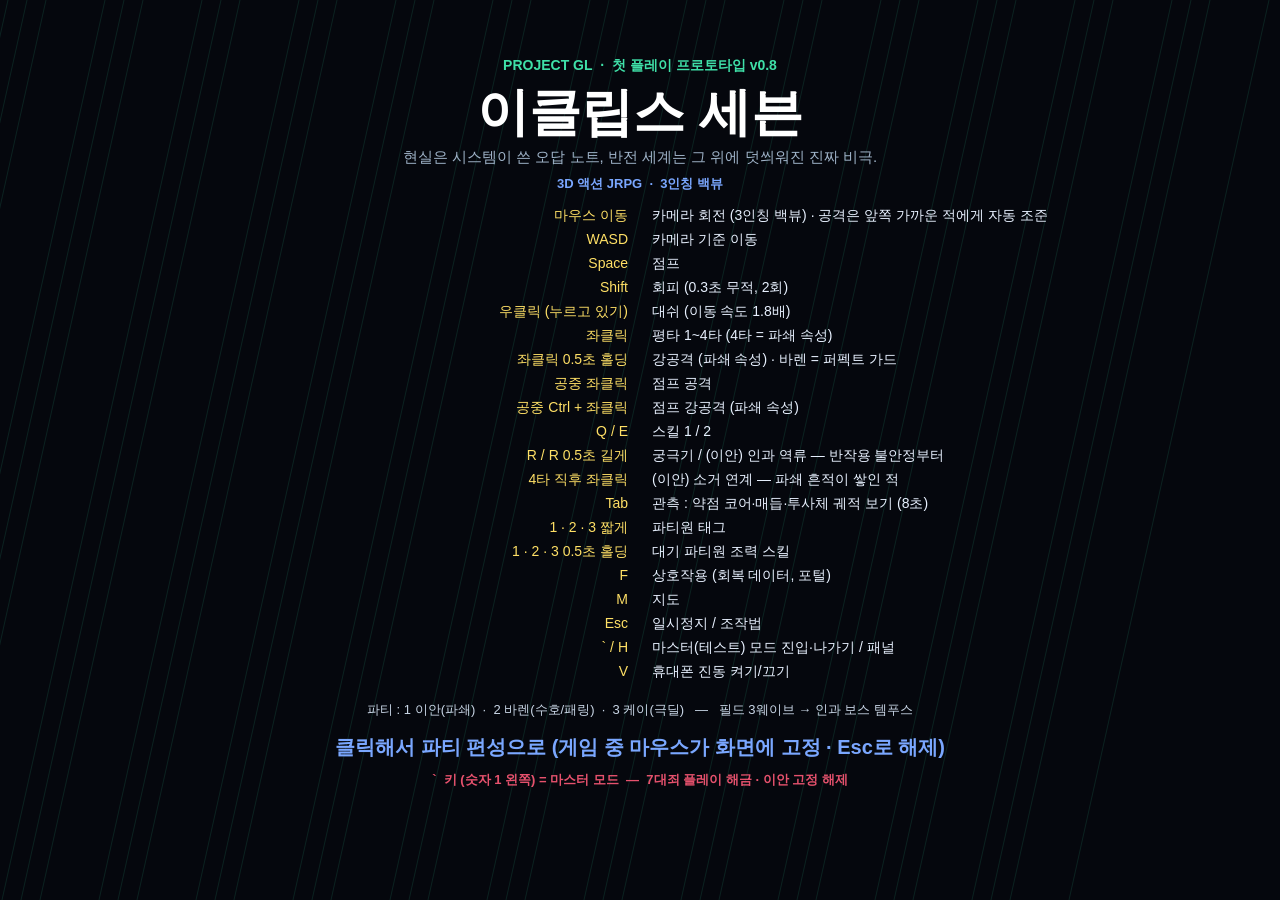
<file: index.html>
<!DOCTYPE html>
<html lang="ko">
<head>
<meta charset="UTF-8">
<meta name="viewport" content="width=device-width, initial-scale=1.0, maximum-scale=1.0, user-scalable=no">
<meta name="mobile-web-app-capable" content="yes">
<meta name="apple-mobile-web-app-capable" content="yes">
<!-- Project GL 『이클립스 세븐』 첫 플레이 프로토타입 v0.8 (3인칭 백뷰 3D · PC + 휴대폰) -->
<title>이클립스 세븐 - 프로토타입 v0.8</title>
<link rel="stylesheet" href="css/style.css">
</head>
<body>
<canvas id="gl3d"></canvas>
<canvas id="game"></canvas>

<!-- 로드 순서가 중요함: 설정 → 공용 도구 → 입력 → 터치 → 진동 → 전투 → 파티 → 능력(kits) → 적 → 보스 → 스테이지 → 마스터 모드 → 3D 엔진 → 에셋(무기·캐릭터·몬스터·이펙트·배경) → 렌더 → UI → 파티 편성 → 메인 -->
<script src="js/config.js"></script>
<script src="js/utils.js"></script>
<script src="js/input.js"></script>
<script src="js/touch.js"></script>
<script src="js/haptics.js"></script>
<script src="js/combat.js"></script>
<script src="js/party.js"></script>
<script src="js/kits.js"></script>
<script src="js/sinkits.js"></script>
<script src="js/enemies.js"></script>
<script src="js/boss.js"></script>
<script src="js/stage.js"></script>
<script src="js/master.js"></script>
<script src="js/gl3d.js"></script>
<!-- 에셋 : 나중에 실제 모델·이펙트로 교체할 파일들 -->
<script src="js/assets/weapons.js"></script>
<script src="js/assets/characters.js"></script>
<script src="js/assets/monsters.js"></script>
<script src="js/assets/effects.js"></script>
<script src="js/assets/background.js"></script>
<script src="js/render.js"></script>
<script src="js/ui.js"></script>
<script src="js/partyselect.js"></script>
<script src="js/main.js"></script>
</body>
</html>
</file>
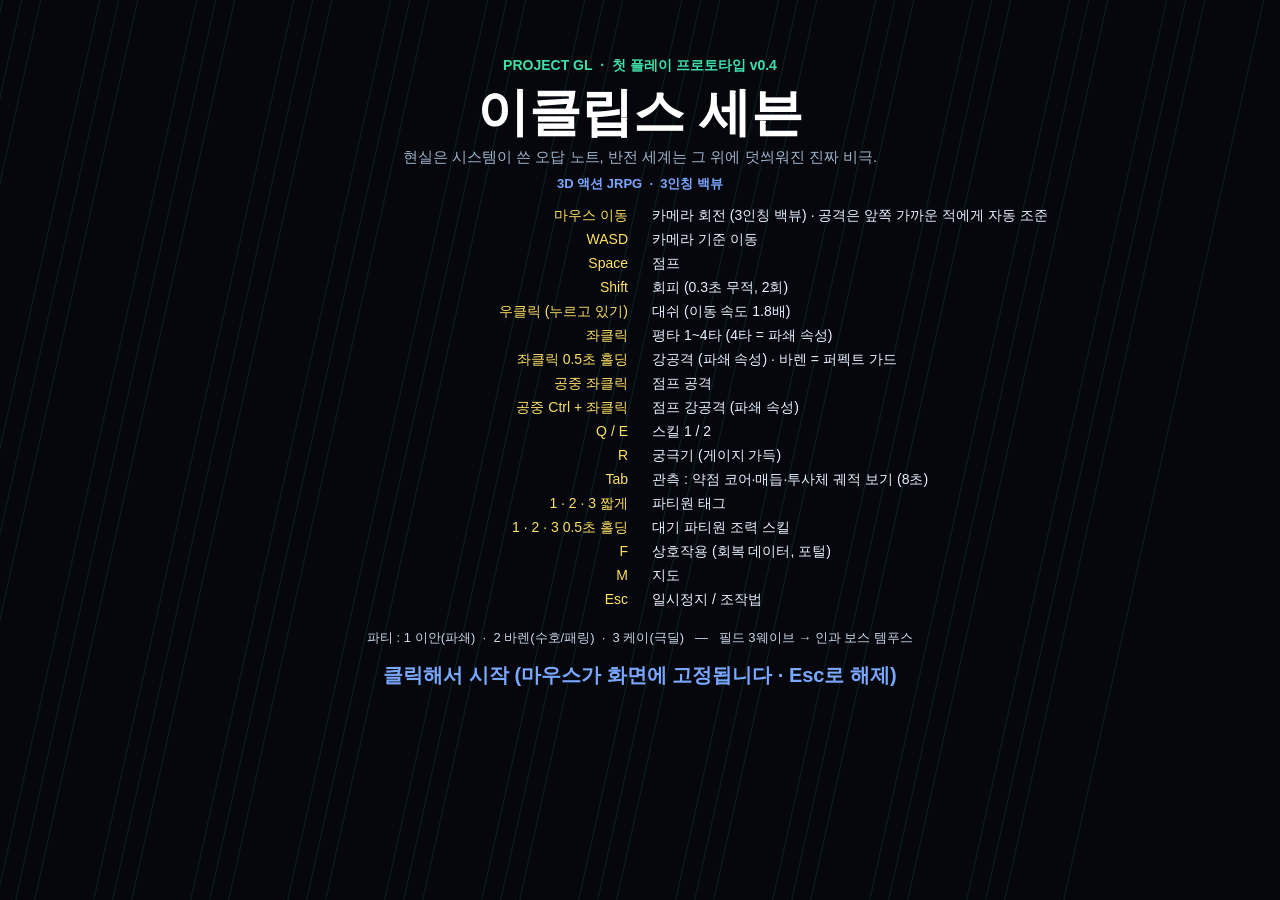
<file: GL_eclipse7_v0.4_onefile.html>
<!DOCTYPE html>
<html lang="ko">
<head>
<meta charset="UTF-8">
<meta name="viewport" content="width=device-width, initial-scale=1.0, maximum-scale=1.0, user-scalable=no">
<meta name="mobile-web-app-capable" content="yes">
<meta name="apple-mobile-web-app-capable" content="yes">
<!-- Project GL 『이클립스 세븐』 첫 플레이 프로토타입 v0.4 (3인칭 백뷰 3D · PC + 휴대폰) -->
<title>이클립스 세븐 - 프로토타입 v0.4</title>
<style>
/* Project GL 프로토타입 v0.4 */
html, body {
  margin: 0;
  padding: 0;
  width: 100%;
  height: 100%;
  overflow: hidden;
  background: #05070d;
  font-family: "Pretendard", "Noto Sans KR", "Malgun Gothic", sans-serif;
  user-select: none;
  -webkit-user-select: none;
  -webkit-touch-callout: none;
  touch-action: none;          /* 휴대폰 : 확대·스크롤 막기 */
  overscroll-behavior: none;
  -webkit-tap-highlight-color: transparent;
  position: fixed;             /* iOS 사파리 : 화면 튕김 방지 */
  inset: 0;
}
#gl3d, #game {
  position: fixed;
  left: 0;
  top: 0;
  display: block;
  width: 100vw;
  height: 100vh;
}
#game { cursor: default; }   /* 2D 오버레이(UI) — 입력도 여기서 받음 */

</style>
</head>
<body>
<canvas id="gl3d"></canvas>
<canvas id="game"></canvas>

<!-- 한 파일 빌드본 : 아래 코드는 js 폴더 파일을 순서대로 합친 것. 수정은 원본 폴더에서 하세요.
     로드 순서가 중요함: 설정 → 공용 도구 → 입력 → 터치 → 전투 → 파티 → 적 → 보스 → 스테이지 → 3D 엔진 → 렌더 → UI → 메인 -->
<script>
// ===== js/config.js =====
// ============================================================
// config.js — 모든 수치 (Project GL 첫 플레이 수치표와 같은 값)
// 밸런스 조정은 이 파일만 고치면 됩니다.
// ============================================================
window.GL = window.GL || {};

GL.VERSION = 'v0.4';

GL.CONFIG = {
  // ---- 공통 규칙 ----
  rules: {
    holdTime: 0.5,          // 홀딩 판정 기준(초) — 강공격, 조력
    dodgeIframe: 0.3,       // 회피 무적(초)
    dodgeDistance: 140,     // 회피 이동 거리(px)
    dodgeCharges: 2,        // 연속 회피 횟수
    dodgeRecharge: 1.0,     // 2회 사용 후 재충전(초)
    moveSpeed: 230,         // 기본 이동 속도(px/초)
    sprintMul: 1.8,         // 대쉬(우클릭 홀딩) 배율
    tagCooldown: 1.0,       // 태그 재사용 대기(초)
    assistCooldown: 15,     // 조력 스킬 쿨타임(초)
    observeDuration: 8,     // 관측 지속(초)
    observeCooldown: 12,    // 관측 쿨타임(초, 끄는 순간부터)
    weakFracMul: 2,         // 약점 코어 타격 시 파쇄 배율
    groggyTime: 3,          // 그로기 지속(초)
    groggyDmgMul: 2.5,      // 그로기 중 피해 배율(+150%)
    critRate: 0.05,
    critMul: 1.5,
    ultPerHit: 2,
    ultPerSkillHit: 5,
    ultPerHurt: 1,
    comboWindow: 0.8,       // 평타 연계 유지 시간(초)
    jumpVel: 520,
    gravity: 1500,
  },

  // ---- 캐릭터 ----
  chars: {
    ian: {
      name: '이안', role: '파쇄 딜러', color: '#3fe0a8', weapon: '가변형 재봉 가위',
      hp: 1000, atk: 100, def: 50, ultMax: 100,
      light: [ // 평타 1~4타 : 계수(%), 파쇄, 사거리, 각도(도)
        { name: '사선 절단', coef: 50, frac: 1, range: 75, arc: 110 },
        { name: '역교차 베기', coef: 55, frac: 1, range: 75, arc: 110, stun: 0.2 },
        { name: '점격 찌르기', coef: 60, frac: 2, range: 95, arc: 40 },
        { name: '궤적 합체 절단', coef: 110, frac: 6, range: 100, arc: 170, knock: 60 },
      ],
      heavy: { name: '공간 절단', coef: 180, frac: 10, range: 170, width: 70, fieldTime: 3, fieldCoef: 20 },
      jump: { coef: 80, frac: 3, radius: 90 },
      jumpHeavy: { coef: 150, frac: 8, radius: 120 },
      passive: { name: '오류 정정', weakFracBonus: 0.5 },
      q: { name: '궤적 절삭', coef: 200, frac: 12, cd: 8, dash: 170, stun: 0.5 },
      e: { name: '관찰자의 혜안', cd: 15, dur: 3, radius: 320, weakDmgBonus: 0.3 },
      r: { name: '해체', coef: 600, frac: 30, radius: 260 },
      assist: { name: '유리 파편', dur: 5, shieldRatio: 0.15 },
    },
    baren: {
      name: '바렌', role: '수호 · 패링', color: '#e0b54a', weapon: '타워 쉴드',
      hp: 1400, atk: 70, def: 90, ultMax: 100,
      light: [
        { name: '방패 치기', coef: 40, frac: 2, range: 65, arc: 120 },
        { name: '지면 치기', coef: 45, frac: 2, range: 70, arc: 90 },
        { name: '스윙', coef: 55, frac: 3, range: 75, arc: 360 },
        { name: '반전 충격파', coef: 90, frac: 8, range: 95, arc: 140, knock: 70 },
      ],
      heavy: { name: '퍼펙트 가드', coef: 100, frac: 25, guardTime: 1.2, redMul: 2 },
      jump: { coef: 90, frac: 4, radius: 100, stun: 0.5 },
      jumpHeavy: { coef: 140, frac: 10, radius: 130, stun: 1.0 },
      passive: { name: '노이즈 리플렉션', reflect: 0.2 },
      q: { name: '불굴의 돌진', coef: 150, frac: 15, cd: 10, dash: 200 },
      e: { name: '압력 방출', coef: 220, frac: 18, cd: 12, range: 160, arc: 90 },
      r: { name: '이면 방패 : 절대 경계', dur: 6 },
      assist: { name: '수호자의 요새', dur: 8, reduce: 0.5 },
    },
    kay: {
      name: '케이', role: '극딜 · 약점 해독', color: '#b48cff', weapon: '단검(스틸레토)',
      hp: 850, atk: 115, def: 40, ultMax: 120,
      light: [
        { name: '코드:천공', coef: 35, frac: 1, range: 70, arc: 50, lunge: 25 },
        { name: 'X자 해독', coef: 40, frac: 1, range: 65, arc: 100 },
        { name: '오금 사냥', coef: 60, frac: 2, range: 70, arc: 80 },
        { name: '약점 분산', coef: 75, frac: 3, projectile: true, count: 3, defDown: 0.1, defDownTime: 5 },
      ],
      heavy: { name: '칼날 비', coef: 160, frac: 6, backstep: 90, count: 5 },
      jump: { coef: 70, frac: 2, radius: 90 },
      jumpHeavy: { coef: 130, frac: 5, radius: 110 },
      passive: { name: '오류탐지', weakCritBonus: 0.4 },
      q: { name: '출혈 단검', coef: 120, frac: 4, cd: 8, bleedCoef: 20, bleedTime: 5 },
      e: { name: '진영 교차', coef: 180, frac: 6, cd: 10, range: 380 },
      r: { name: '코드 파쇄 : 오버라이브', coef: 700, frac: 20, hits: 7, radius: 200 },
      assist: { name: '약점 해독', dur: 8, defDown: 0.3 },
    },
  },
  partyOrder: ['ian', 'baren', 'kay'],

  // ---- 적 ----
  enemies: {
    shard:    { name: '노이즈 파편체', hp: 200, atk: 60, def: 10, frac: 20, speed: 140, r: 14, color: '#ff5a6e', chargeTime: 1.5, blastCoef: 250, blastR: 85 },
    eroder:   { name: '데이터 침식자', hp: 300, atk: 50, def: 20, frac: 30, speed: 90, r: 16, color: '#ff8a3d', fireEvery: 2, range: 280, shotSpeed: 260, shotCoef: 100 },
    clasher:  { name: '균열의 파쇄손', hp: 800, atk: 90, def: 40, frac: 80, speed: 60, r: 24, color: '#c25cff', frontReduce: 0.7, slamCoef: 160 },
    guardian: { name: '아카이브 집행 수호자', hp: 2000, atk: 110, def: 60, frac: 150, speed: 70, r: 28, color: '#5c8dff', swingCoef: 150, bashCoef: 110, elite: true },
    echo:     { name: '시차 분신', hp: 1500, atk: 78, def: 30, frac: 60, speed: 0, r: 30, color: '#9a7bff' },
  },

  // ---- 보스 : 템푸스 ----
  tempus: {
    name: '템푸스', title: '시간의 찌꺼기',
    hp: 12000, atk: 130, def: 60, frac: 400, r: 44, speed: 95, color: '#d36bff',
    slashCoef: 150, ghostCoef: 120, ghostDelay: 1.0, slashR: 170, slashArc: 120,
    swampR: 120, swampTime: 6, swampSlow: 0.5,
    recover: 2.0,                         // 큰 공격 후 약점 노출 시간
    phase2: 0.7, phase3: 0.3,
    echoCount: 2, echoDelay: 3, echoLife: 10, echoCoef: 0.6,
    reversalAt: 0.5, reversalCast: 4, reversalKnotFrac: 60, reversalBack: 5,
    riftEvery: 3, riftR: 90, riftLife: 5, riftDps: 0.03,
    doomTime: 10, doomKnots: 3, doomKnotFrac: 40,
  },
};

</script>
<script>
// ===== js/utils.js =====
// ============================================================
// utils.js — 수학/공용 도구
// ============================================================
GL.U = {
  clamp: (v, a, b) => Math.max(a, Math.min(b, v)),
  lerp: (a, b, t) => a + (b - a) * t,
  dist: (a, b) => Math.hypot(a.x - b.x, a.y - b.y),
  angleTo: (a, b) => Math.atan2(b.y - a.y, b.x - a.x),
  angDiff(a, b) {
    let d = b - a;
    while (d > Math.PI) d -= Math.PI * 2;
    while (d < -Math.PI) d += Math.PI * 2;
    return d;
  },
  rand: (a, b) => a + Math.random() * (b - a),
  pick: (arr) => arr[Math.floor(Math.random() * arr.length)],
  deg: (d) => d * Math.PI / 180,

  // 부채꼴 판정: 중심 c, 방향 dir, 반경 r, 각도 arc(라디안), 대상 t(반지름 t.r)
  inArc(c, dir, r, arc, t) {
    const d = Math.hypot(t.x - c.x, t.y - c.y);
    if (d > r + (t.r || 0)) return false;
    if (arc >= Math.PI * 2 - 0.01) return true;
    const a = Math.atan2(t.y - c.y, t.x - c.x);
    return Math.abs(GL.U.angDiff(dir, a)) <= arc / 2 + Math.atan2(t.r || 0, Math.max(d, 1));
  },
  // 직선(폭 w) 판정
  inLine(c, dir, len, w, t) {
    const dx = t.x - c.x, dy = t.y - c.y;
    const fx = Math.cos(dir), fy = Math.sin(dir);
    const along = dx * fx + dy * fy;
    const side = Math.abs(-dx * fy + dy * fx);
    return along >= -(t.r || 0) && along <= len + (t.r || 0) && side <= w / 2 + (t.r || 0);
  },
  inCircle(c, r, t) {
    return Math.hypot(t.x - c.x, t.y - c.y) <= r + (t.r || 0);
  },
};

</script>
<script>
// ===== js/input.js =====
// ============================================================
// input.js — 공통 조작 체계 + 0.5초 홀딩 판정 (키보드·마우스)
// 키 입력을 '행동 이벤트'로 바꿔 GL.Input.events 에 쌓는다.
// ============================================================
GL.Input = {
  keys: {},            // 눌려 있는 키 (e.code)
  events: [],          // 이번 프레임에 발생한 행동
  mouse: { x: 0, y: 0, dx: 0, dy: 0, left: false, right: false },
  locked: false,       // 포인터 잠금(마우스로 카메라 회전)
  _left: null,         // { t, heavyFired, air }
  _num: {},            // 숫자키 홀딩 상태 { Digit1: { t, fired } }
  isAirborne: () => false, // main 에서 연결

  init(canvas) {
    const prevent = ['Tab', 'Space', 'ShiftLeft', 'ShiftRight', 'ControlLeft', 'ControlRight', 'Escape'];
    window.addEventListener('keydown', (e) => {
      if (prevent.includes(e.code) || e.code.startsWith('Digit')) e.preventDefault();
      if (e.repeat) return;
      this.keys[e.code] = true;
      this.onKeyDown(e.code);
    });
    window.addEventListener('keyup', (e) => {
      this.keys[e.code] = false;
      this.onKeyUp(e.code);
    });
    window.addEventListener('blur', () => { this.keys = {}; this._left = null; this._num = {}; this.mouse.right = false; });

    canvas.addEventListener('contextmenu', (e) => e.preventDefault());
    canvas.addEventListener('mousemove', (e) => {
      this.mouse.x = e.clientX; this.mouse.y = e.clientY;
      // 마우스 이동 = 카메라 회전 (잠금 중일 때, 또는 잠금이 막힌 환경에선 마우스 이동량 그대로)
      if (GL.Main.state === 'play') { this.mouse.dx += e.movementX || 0; this.mouse.dy += e.movementY || 0; }
    });
    document.addEventListener('pointerlockchange', () => {
      this.locked = document.pointerLockElement === canvas;
      if (!this.locked && GL.Main.state === 'play') GL.Main.state = 'pause';   // Esc로 잠금이 풀리면 일시정지
    });
    this.canvas = canvas;
    canvas.addEventListener('mousedown', (e) => {
      this.mouse.x = e.clientX; this.mouse.y = e.clientY;
      if (GL.Touch && GL.Touch.enabled) return;   // 휴대폰은 touch.js 가 처리
      if (!this.locked) this.lock();
      if (e.button === 0) {
        this.push('click');
        this.leftDown(this.keys.ControlLeft || this.keys.ControlRight || e.ctrlKey);
      } else if (e.button === 2) {
        this.mouse.right = true; // 우클릭 = 대쉬(누르고 있는 동안)
      }
    });
    window.addEventListener('mouseup', (e) => {
      if (GL.Touch && GL.Touch.enabled) return;
      if (e.button === 0) {
        this.leftUp();
      } else if (e.button === 2) {
        this.mouse.right = false;
      }
    });
  },

  // 공격 버튼 누름/뗌 (마우스 좌클릭, 휴대폰 공격 버튼 공용)
  leftDown(ctrl) {
    this.mouse.left = true;
    if (this.isAirborne()) {
      // 공중 : 좌클릭 = 점프 공격, Ctrl + 좌클릭 = 점프 강공격
      this.push(ctrl ? 'jumpHeavy' : 'jumpAtk');
      this._left = { t: 0, t0: performance.now(), heavyFired: true, air: true };
    } else {
      this._left = { t: 0, t0: performance.now(), heavyFired: false, air: false };
    }
  },
  leftUp() {
    this.mouse.left = false;
    if (this._left && !this._left.heavyFired) this.push('light');   // 0.5초 전에 떼면 평타
    this._left = null;
  },

  onKeyDown(code) {
    const map = {
      Space: 'jump', ShiftLeft: 'dodge', ShiftRight: 'dodge',
      KeyQ: 'q', KeyE: 'e', KeyR: 'r', Tab: 'observe',
      KeyF: 'interact', KeyM: 'map', Escape: 'pause', Enter: 'confirm',
    };
    if (map[code]) this.push(map[code]);
    if (code === 'Digit1' || code === 'Digit2' || code === 'Digit3') {
      this._num[code] = { t: 0, t0: performance.now(), fired: false };
    }
  },

  onKeyUp(code) {
    const n = this._num[code];
    if (n) {
      // 0.5초 전에 떼면 태그
      if (!n.fired) this.push('tag', parseInt(code.slice(5), 10) - 1);
      delete this._num[code];
    }
  },

  update(dt) {
    const hold = GL.CONFIG.rules.holdTime;
    // 좌클릭 0.5초 홀딩 = 강공격
    // 홀딩은 실제 시간으로 잼 (느린 기기에서도 0.5초가 0.5초)
    const now = performance.now();
    if (this._left && !this._left.heavyFired) {
      this._left.t = (now - this._left.t0) / 1000;
      if (this._left.t >= hold) { this._left.heavyFired = true; this.push('heavy'); }
    }
    // 숫자키 0.5초 홀딩 = 조력 스킬
    for (const code in this._num) {
      const n = this._num[code];
      n.t = (now - n.t0) / 1000;
      if (!n.fired && n.t >= hold) { n.fired = true; this.push('assist', parseInt(code.slice(5), 10) - 1); }
    }
  },

  // 강공격 차징 진행도(0~1) — UI 표시용
  chargeRatio() {
    if (!this._left || this._left.air) return 0;
    return Math.min(1, (performance.now() - this._left.t0) / 1000 / GL.CONFIG.rules.holdTime);
  },

  lock() {
    try {
      const r = this.canvas.requestPointerLock && this.canvas.requestPointerLock();
      if (r && r.catch) r.catch(() => {});
    } catch (e) { /* 잠금이 막힌 환경: 마우스 이동량으로만 회전 */ }
  },
  unlock() { try { if (document.pointerLockElement) document.exitPointerLock(); } catch (e) {} },

  push(type, value) { this.events.push({ type, value }); },
  consume() { const ev = this.events; this.events = []; return ev; },
};

</script>
<script>
// ===== js/touch.js =====
// ============================================================
// touch.js — 휴대폰 터치 조작
// 왼쪽 엄지 : 가상 조이스틱(끝까지 밀면 대쉬)
// 오른쪽 엄지 : 화면 드래그 = 카메라 회전, 버튼 = 공격·스킬·점프·회피
// 왼쪽 위 파티 카드 : 짧게 = 태그, 0.5초 누르기 = 조력
// 버튼은 키보드/마우스와 같은 행동 이벤트를 GL.Input 에 넣는다.
// ============================================================
GL.Touch = {
  enabled: false,
  joy: { active: false, id: null, ox: 0, oy: 0, x: 0, y: 0, mag: 0, sprint: false },
  cam: { id: null, lx: 0, ly: 0 },
  btnTouch: {},          // touch id → 버튼 id
  pressed: {},           // 버튼 id → true (그리기용)
  buttons: [],

  detect() {
    // 주소 뒤에 ?mobile=1 을 붙이면 휴대폰 조작 강제, ?mobile=0 이면 PC 조작 강제
    const q = (location.search || '').match(/mobile=([01])/);
    this.forced = q ? q[1] : null;
    if (q) return q[1] === '1';
    try { return matchMedia('(pointer: coarse)').matches && (('ontouchstart' in window) || navigator.maxTouchPoints > 0); }   // 터치 노트북은 마우스 조작 유지
    catch (e) { return false; }
  },

  init(canvas) {
    this.enabled = this.detect();
    this.canvas = canvas;
    // 감지를 못 했더라도 첫 터치가 들어오면 휴대폰 조작으로 전환
    window.addEventListener('touchstart', () => {
      if (!this.enabled && this.forced !== '0') { this.enabled = true; if (GL.Main.resize) GL.Main.resize(); }
    }, { capture: true, passive: true });
    const opt = { passive: false };
    canvas.addEventListener('touchstart', (e) => this.onStart(e), opt);
    canvas.addEventListener('touchmove', (e) => this.onMove(e), opt);
    canvas.addEventListener('touchend', (e) => this.onEnd(e), opt);
    canvas.addEventListener('touchcancel', (e) => this.onEnd(e), opt);
  },

  // 화면 크기에 맞춘 버튼 배치 (오른쪽 아래 기준)
  layout(cv) {
    const W = cv.width, H = cv.height;
    const s = GL.U.clamp(Math.min(W, H) / 400, 0.8, 1.4);
    this.s = s;
    const B = (id, ox, oy, r, label, from = 'br') => {
      const x = from === 'tr' ? W + ox * s : W + ox * s, y = from === 'tr' ? oy * s : H + oy * s;
      return { id, x, y, r: r * s, label };
    };
    const list = [
      B('attack', -100, -95, 48, '공격'),
      B('jump', -215, -50, 30, '점프'),
      B('dodge', -40, -185, 28, '회피'),
      B('q', -210, -135, 30, 'Q'),
      B('e', -165, -205, 30, 'E'),
      B('r', -95, -235, 32, 'R'),
      B('observe', -40, -275, 28, '관측'),
      B('pause', -32, 32, 20, 'Ⅱ', 'tr'),
      B('map', -80, 32, 20, '지도', 'tr'),
    ];
    if (GL.Stage.nearInteractable && GL.Stage.nearInteractable()) list.push(B('interact', -300, -60, 30, 'F'));
    this.buttons = list;
    return list;
  },

  hitButton(x, y) {
    for (const b of this.buttons) if (Math.hypot(x - b.x, y - b.y) <= b.r + 8) return b;
    return null;
  },
  hitParty(x, y) {
    const R = GL.UI.partyRects || [];
    for (let i = 0; i < R.length; i++) { const r = R[i]; if (x >= r.x && x <= r.x + r.w && y >= r.y && y <= r.y + r.h) return i; }
    return -1;
  },

  tryFullscreen() {
    if (this._fsTried) return; this._fsTried = true;
    try {
      const el = document.documentElement;
      const r = el.requestFullscreen ? el.requestFullscreen() : (el.webkitRequestFullscreen && el.webkitRequestFullscreen());
      if (r && r.then) r.then(() => { try { screen.orientation.lock('landscape').catch(() => {}); } catch (e) {} }).catch(() => {});
    } catch (e) { /* 전체화면을 지원하지 않는 기기 */ }
  },

  onStart(e) {
    e.preventDefault();
    const I = GL.Input, st = GL.Main.state;
    this.tryFullscreen();
    if (st !== 'play') { I.push('click'); return; }   // 타이틀·일시정지·결과 화면 : 탭 = 진행
    this.layout(this.canvas);
    for (const t of e.changedTouches) {
      const x = t.clientX, y = t.clientY;
      const b = this.hitButton(x, y);
      if (b) { this.btnTouch[t.identifier] = b.id; this.pressed[b.id] = true; this.press(b.id); continue; }
      const pi = this.hitParty(x, y);
      if (pi >= 0) { this.btnTouch[t.identifier] = 'party' + pi; this.pressed['party' + pi] = true; I.onKeyDown('Digit' + (pi + 1)); continue; }
      if (x < this.canvas.width * 0.45 && !this.joy.active) {
        Object.assign(this.joy, { active: true, id: t.identifier, ox: x, oy: y, x: 0, y: 0, mag: 0, sprint: false });
      } else if (this.cam.id === null) {
        this.cam = { id: t.identifier, lx: x, ly: y };
      }
    }
  },

  onMove(e) {
    e.preventDefault();
    const I = GL.Input;
    for (const t of e.changedTouches) {
      if (this.joy.active && t.identifier === this.joy.id) {
        const R = 60 * (this.s || 1);
        const dx = t.clientX - this.joy.ox, dy = t.clientY - this.joy.oy, d = Math.hypot(dx, dy);
        this.joy.mag = d / R;
        const k = d > R ? R / d : 1;
        this.joy.x = dx * k / R; this.joy.y = dy * k / R;
        this.joy.sprint = d > R * 1.3;          // 원 밖까지 밀면 대쉬
      } else if (t.identifier === this.cam.id) {
        I.mouse.dx += (t.clientX - this.cam.lx) * 1.6;
        I.mouse.dy += (t.clientY - this.cam.ly) * 1.2;
        this.cam.lx = t.clientX; this.cam.ly = t.clientY;
      }
    }
  },

  onEnd(e) {
    e.preventDefault();
    const I = GL.Input;
    for (const t of e.changedTouches) {
      const id = this.btnTouch[t.identifier];
      if (id) {
        delete this.btnTouch[t.identifier]; delete this.pressed[id];
        if (id === 'attack') I.leftUp();
        if (id.startsWith('party')) I.onKeyUp('Digit' + (parseInt(id.slice(5), 10) + 1));
      }
      if (this.joy.active && t.identifier === this.joy.id) Object.assign(this.joy, { active: false, id: null, x: 0, y: 0, mag: 0, sprint: false });
      if (t.identifier === this.cam.id) this.cam.id = null;
    }
  },

  press(id) {
    const I = GL.Input;
    switch (id) {
      case 'attack': I.leftDown(false); break;
      // 공중에서 점프 버튼 = 점프 강공격 (PC의 Ctrl + 좌클릭)
      case 'jump': I.push(I.isAirborne() ? 'jumpHeavy' : 'jump'); break;
      case 'dodge': I.push('dodge'); break;
      case 'q': I.push('q'); break;
      case 'e': I.push('e'); break;
      case 'r': I.push('r'); break;
      case 'observe': I.push('observe'); break;
      case 'interact': I.push('interact'); break;
      case 'pause': I.push('pause'); break;
      case 'map': I.push('map'); break;
    }
  },

  // ---------- 그리기 ----------
  draw(ctx, cv) {
    if (!this.enabled || GL.Main.state !== 'play') return;
    const list = this.layout(cv), ch = GL.Party.active(), W = GL.World, p = GL.Party.player, R = GL.CONFIG.rules;
    ctx.save();
    // 조이스틱
    const s = this.s, jr = 60 * s;
    if (this.joy.active) {
      const j = this.joy;
      ctx.strokeStyle = j.sprint ? 'rgba(255,224,102,0.8)' : 'rgba(255,255,255,0.35)'; ctx.lineWidth = 3;
      ctx.fillStyle = 'rgba(10,20,40,0.35)';
      ctx.beginPath(); ctx.arc(j.ox, j.oy, jr, 0, 6.283); ctx.fill(); ctx.stroke();
      ctx.fillStyle = j.sprint ? 'rgba(255,224,102,0.85)' : 'rgba(255,255,255,0.75)';
      ctx.beginPath(); ctx.arc(j.ox + j.x * jr, j.oy + j.y * jr, 24 * s, 0, 6.283); ctx.fill();
      if (j.sprint) { ctx.font = `bold ${12 * s}px sans-serif`; ctx.textAlign = 'center'; ctx.fillText('대쉬', j.ox, j.oy - jr - 8); }
    } else {
      // 처음 위치 안내
      const gx = cv.width * 0.16, gy = cv.height - 110 * s;
      ctx.strokeStyle = 'rgba(255,255,255,0.15)'; ctx.lineWidth = 2;
      ctx.beginPath(); ctx.arc(gx, gy, jr, 0, 6.283); ctx.stroke();
      ctx.fillStyle = 'rgba(255,255,255,0.25)'; ctx.font = `${11 * s}px sans-serif`; ctx.textAlign = 'center';
      ctx.fillText('이동', gx, gy + 4);
    }
    // 버튼
    for (const b of list) {
      let cd = 0, cdMax = 0, ready = true, color = '#e8f1ff', label = b.label;
      if (ch && (b.id === 'q' || b.id === 'e')) { cd = ch.cd[b.id]; cdMax = ch.cfg[b.id].cd; ready = cd <= 0; color = ch.color; }
      if (ch && b.id === 'r') { ready = ch.ult >= ch.ultMax; color = '#ffe066'; }
      if (b.id === 'observe') { const o = W.observe; cd = o.on ? 0 : o.cd; cdMax = R.observeCooldown; ready = o.on || o.cd <= 0; color = '#3fe0a8'; if (o.on) label = `관측 ${o.t.toFixed(0)}`; }
      if (b.id === 'dodge') { ready = p.dodgeCharges > 0; label = `회피 ${p.dodgeCharges}`; }
      if (b.id === 'jump' && GL.Party.isAirborne()) { label = '낙하'; color = '#ffffff'; }
      if (b.id === 'attack' && GL.Party.isAirborne()) label = '점프 공격';
      const down = this.pressed[b.id];
      ctx.globalAlpha = 1;
      ctx.fillStyle = down ? 'rgba(60,90,140,0.75)' : 'rgba(8,14,26,0.55)';
      ctx.beginPath(); ctx.arc(b.x, b.y, b.r, 0, 6.283); ctx.fill();
      if (cd > 0 && cdMax > 0) {
        ctx.fillStyle = 'rgba(0,0,0,0.55)';
        ctx.beginPath(); ctx.moveTo(b.x, b.y); ctx.arc(b.x, b.y, b.r, -Math.PI / 2, -Math.PI / 2 + 6.283 * (cd / cdMax)); ctx.closePath(); ctx.fill();
      }
      ctx.strokeStyle = ready ? color : 'rgba(120,150,190,0.4)'; ctx.lineWidth = b.id === 'attack' ? 3 : 2;
      ctx.beginPath(); ctx.arc(b.x, b.y, b.r, 0, 6.283); ctx.stroke();
      if (b.id === 'r' && ch) { // 궁극기 게이지 테두리
        ctx.strokeStyle = '#7aa7ff'; ctx.lineWidth = 3;
        ctx.beginPath(); ctx.arc(b.x, b.y, b.r + 4, -Math.PI / 2, -Math.PI / 2 + 6.283 * (ch.ult / ch.ultMax)); ctx.stroke();
      }
      if (b.id === 'attack') { const cr = GL.Input.chargeRatio(); if (cr > 0.1) { ctx.strokeStyle = '#ffffff'; ctx.lineWidth = 4; ctx.beginPath(); ctx.arc(b.x, b.y, b.r + 5, -Math.PI / 2, -Math.PI / 2 + 6.283 * cr); ctx.stroke(); } }
      ctx.fillStyle = ready ? color : '#6b7c93';
      ctx.textAlign = 'center';
      ctx.font = `bold ${(b.r > 40 ? 15 : b.r > 25 ? 13 : 11) * (b.label.length > 2 ? 0.9 : 1.15)}px sans-serif`;
      ctx.fillText(cd > 0 ? cd.toFixed(0) : label, b.x, b.y + 5);
      if (ch && (b.id === 'q' || b.id === 'e' || b.id === 'r')) {
        ctx.font = `${9 * s}px sans-serif`; ctx.fillStyle = '#c9d6e6';
        const nm = ch.cfg[b.id].name; ctx.fillText(nm.length > 6 ? nm.slice(0, 6) + '…' : nm, b.x, b.y + b.r + 11 * s);
      }
    }
    ctx.restore();
  },

  // 세로 화면 안내
  drawRotate(ctx, cv) {
    ctx.setTransform(1, 0, 0, 1, 0, 0);
    ctx.fillStyle = '#05070d'; ctx.fillRect(0, 0, cv.width, cv.height);
    ctx.fillStyle = '#ffffff'; ctx.textAlign = 'center'; ctx.font = 'bold 20px sans-serif';
    ctx.fillText('휴대폰을 가로로 돌려주세요', cv.width / 2, cv.height / 2 - 10);
    ctx.fillStyle = '#9fb3c8'; ctx.font = '14px sans-serif';
    ctx.fillText('이클립스 세븐은 가로 화면에서 플레이합니다', cv.width / 2, cv.height / 2 + 20);
    ctx.strokeStyle = '#3fe0a8'; ctx.lineWidth = 3;
    ctx.strokeRect(cv.width / 2 - 22, cv.height / 2 - 110, 44, 72);
  },
};

</script>
<script>
// ===== js/combat.js =====
// ============================================================
// combat.js — 피해 공식, 파쇄 게이지, 그로기, 관측, 판정, 이펙트
// ============================================================
GL.World = {
  reset() {
    this.time = 0;
    this.enemies = [];
    this.pShots = [];     // 플레이어 투사체
    this.eShots = [];     // 적 투사체
    this.tele = [];       // 적 공격 예고(텔레그래프)
    this.fields = [];     // 장판 (지연의 늪, 균열, 공간 절단 지대)
    this.fx = [];         // 이펙트
    this.texts = [];      // 떠오르는 숫자
    this.pickups = [];    // 회복 데이터 (F로 줍기)
    this.shake = 0;
    this.observe = { on: false, t: 0, cd: 0 };
    this.buffs = { shield: 0, shieldT: 0, fortress: 0, barrier: 0, defDown: 0, weakAll: 0 };
    this.mono = 0;        // 화면 흑백 정도 (전멸기)
  },
};

GL.Combat = {
  R: () => GL.CONFIG.rules,

  // ---------- 관측 ----------
  toggleObserve() {
    const o = GL.World.observe, R = this.R();
    if (o.on) { o.on = false; o.cd = R.observeCooldown; return; }
    if (o.cd > 0) { this.text(GL.Party.player.x, GL.Party.player.y - 40, `관측 대기 ${o.cd.toFixed(1)}초`, '#9fb3c8', 14); return; }
    o.on = true; o.t = R.observeDuration;
    this.ring(GL.Party.player.x, GL.Party.player.y, 400, '#3fe0a8', 0.5);
  },
  updateObserve(dt) {
    const o = GL.World.observe;
    if (o.on) { o.t -= dt; if (o.t <= 0) { o.on = false; o.cd = this.R().observeCooldown; } }
    else if (o.cd > 0) o.cd = Math.max(0, o.cd - dt);
  },
  // 약점이 지금 보이는가 (관측 중 / 이안 E / 케이 조력)
  weakVisible(e) {
    if (!e.weakExposed || !e.weakExposed()) return false;
    return GL.World.observe.on || GL.World.buffs.weakAll > 0 || e.markWeak > 0;
  },

  // ---------- 플레이어 → 적 ----------
  hitEnemy(e, ch, coef, frac, opts = {}) {
    if (!e || e.dead) return 0;
    const R = this.R();
    const weak = this.weakVisible(e);
    const info = { dmgMul: 1, fracMul: 1, blocked: false, silent: false };
    if (weak) {
      info.fracMul *= R.weakFracMul;
      if (ch.id === 'ian') info.fracMul *= 1 + GL.CONFIG.chars.ian.passive.weakFracBonus;
      if (e.markWeak > 0) info.dmgMul *= 1 + GL.CONFIG.chars.ian.e.weakDmgBonus;
    }
    // 패링 반사는 가드·보호막을 무시하고 들어감
    if (e.onHit && !opts.parry) e.onHit(info, opts, weak, ch);
    if (e.dead) return 0;                       // 기믹으로 즉사 처리된 경우
    if (info.blocked) {
      if (!info.silent) this.text(e.x, e.y - e.r - 10, '차단', '#9fb3c8', 14);
      this.sparks(e.x, e.y, 4, '#cfe3ff');
      return 0;
    }
    const groggy = e.groggy > 0;
    let def = groggy ? 0 : e.def * (1 - GL.World.buffs.defDown - (e.defDownT > 0 ? e.defDown : 0));
    def = Math.max(0, def);
    let critRate = R.critRate + (ch.id === 'kay' && weak ? GL.CONFIG.chars.kay.passive.weakCritBonus : 0);
    if (GL.Party.critBuff > 0) critRate += 0.3;
    const crit = groggy || Math.random() < critRate;
    let dmg = ch.atk * coef / 100 * 100 / (100 + def) * info.dmgMul;
    if (crit) dmg *= R.critMul;
    if (groggy) dmg *= R.groggyDmgMul;
    if (opts.fixed) dmg = opts.fixed;
    dmg = Math.round(dmg);

    e.hp -= dmg;
    if (!groggy && frac > 0 && e.fracMax > 0) {
      e.frac -= frac * info.fracMul;
      if (e.frac <= 0) { e.frac = 0; e.startGroggy(); }
    }
    ch.ult = Math.min(ch.ultMax, ch.ult + (opts.skill ? R.ultPerSkillHit : R.ultPerHit));
    if (!e.boss) {
      if (opts.stun) e.stun = Math.max(e.stun, opts.stun);
      if (opts.knock && opts.dir !== undefined) { e.x += Math.cos(opts.dir) * opts.knock; e.y += Math.sin(opts.dir) * opts.knock; }
    }
    if (opts.bleed) { e.bleedT = opts.bleed.t; e.bleedDps = opts.bleed.dps; e.bleedCh = ch; }
    if (opts.defDown) { e.defDown = opts.defDown.v; e.defDownT = opts.defDown.t; }

    const col = groggy ? '#ffe066' : (weak ? '#3fe0a8' : (crit ? '#ffd27a' : '#ffffff'));
    this.text(e.x + GL.U.rand(-12, 12), e.y - e.r - 6, (crit ? '★' : '') + dmg, col, crit || groggy ? 20 : 15);
    if (weak && frac > 0) this.sparks(e.x, e.y, 5, '#3fe0a8');
    if (frac >= 6) this.shards(e.x, e.y, 6);
    e.hitFlash = 0.08;
    if (e.hp <= 0) e.die();
    return dmg;
  },

  // 범위 판정으로 여러 적을 한 번에 때림
  hitArea(shape, ch, coef, frac, opts = {}) {
    let n = 0;
    for (const e of GL.World.enemies) {
      if (e.dead || (opts.hitSet && opts.hitSet.has(e))) continue;
      if (this.inShape(shape, e)) {
        this.hitEnemy(e, ch, coef, frac, { ...opts, dir: shape.dir !== undefined ? shape.dir : GL.U.angleTo(shape, e) });
        if (opts.hitSet) opts.hitSet.add(e);
        n++;
      }
    }
    // 파쇄 속성 공격은 날아오는 적 투사체를 베어서 반사
    if (opts.shatter) {
      for (const s of GL.World.eShots) {
        if (s.dead) continue;
        if (this.inShape(shape, s)) {
          s.dead = true;
          this.shards(s.x, s.y, 5);
          this.text(s.x, s.y - 14, '투사체 파쇄', '#3fe0a8', 13);
          if (s.src && !s.src.dead) {
            const a = GL.U.angleTo(s, s.src);
            GL.World.pShots.push({ x: s.x, y: s.y, vx: Math.cos(a) * 520, vy: Math.sin(a) * 520, r: 8, life: 1.5, ch, coef: 100, frac: 6, opts: { shatter: true }, color: '#3fe0a8', hit: new Set() });
          }
        }
      }
    }
    // 보스 기믹의 매듭(관측 중에만 보이고 맞출 수 있음)
    if (opts.shatter && GL.Boss) GL.Boss.hitKnots(shape, frac, ch);
    return n;
  },

  inShape(s, t) {
    const U = GL.U;
    if (s.kind === 'arc') return U.inArc(s, s.dir, s.r, s.arc, t);
    if (s.kind === 'line') return U.inLine(s, s.dir, s.len, s.w, t);
    return U.inCircle(s, s.r, t);
  },

  // ---------- 적 → 플레이어 ----------
  hurtPlayer(atk, coef, opts = {}) {
    const P = GL.Party, p = P.player, ch = P.active(), W = GL.World;
    if (!ch || ch.hp <= 0 || GL.Main.state !== 'play') return false;
    if (opts.ground && p.z > 25) return false;                 // 점프 중엔 바닥 공격 회피
    if (p.iframe > 0 && !opts.unavoidable) { this.text(p.x, p.y - 34, '회피', '#cfe3ff', 14); return false; }
    if (W.buffs.barrier > 0 && !opts.unavoidable) { this.text(p.x, p.y - 34, '절대 경계', '#e0b54a', 14); return false; }

    // 바렌 퍼펙트 가드 : 받은 피해를 반사하고 파쇄 게이지를 깎음
    if (ch.id === 'baren' && p.guard > 0 && !opts.unavoidable) {
      const hv = GL.CONFIG.chars.baren.heavy;
      const raw = atk * coef / 100;
      if (opts.src && !opts.src.dead) {
        this.hitEnemy(opts.src, ch, 0, hv.frac * (opts.red ? hv.redMul : 1), { shatter: true, skill: true, parry: true, fixed: Math.round(raw) });
      }
      this.text(p.x, p.y - 40, opts.red ? '퍼펙트 가드! 파쇄 x2' : '퍼펙트 가드!', '#ffe066', 18);
      this.ring(p.x, p.y, 70, '#ffe066', 0.35);
      W.shake = Math.max(W.shake, 6);
      return false;
    }

    let dmg = opts.ratio ? ch.maxHp * opts.ratio : atk * coef / 100 * 100 / (100 + ch.def);
    if (W.buffs.fortress > 0) dmg *= 1 - GL.CONFIG.chars.baren.assist.reduce;
    dmg = Math.round(dmg);
    if (W.buffs.shield > 0) {
      const ab = Math.min(W.buffs.shield, dmg);
      W.buffs.shield -= ab; dmg -= ab;
      if (ab > 0) this.text(p.x + 14, p.y - 30, `-${ab}`, '#9fe8ff', 13);
    }
    if (ch.id === 'baren' && opts.src && !opts.src.dead && dmg > 0) {
      // 패시브 노이즈 리플렉션 : 받은 피해 20% 반사
      this.hitEnemy(opts.src, ch, 0, 0, { fixed: Math.max(1, Math.round(dmg * GL.CONFIG.chars.baren.passive.reflect)) });
    }
    if (dmg <= 0) return true;
    ch.hp -= dmg;
    ch.ult = Math.min(ch.ultMax, ch.ult + this.R().ultPerHurt);
    this.text(p.x, p.y - 30, `-${dmg}`, '#ff5a6e', 17);
    W.shake = Math.max(W.shake, opts.ratio ? 2 : 7);
    p.hurtFlash = 0.15;
    if (ch.hp <= 0) { ch.hp = 0; P.onActiveDown(); }
    return true;
  },

  // ---------- 예고 공격 / 장판 / 투사체 ----------
  telegraph(t) { t.t = 0; GL.World.tele.push(t); return t; },

  update(dt) {
    const W = GL.World;
    this.updateObserve(dt);
    if (W.buffs.shieldT > 0) { W.buffs.shieldT -= dt; if (W.buffs.shieldT <= 0) W.buffs.shield = 0; }
    if (W.buffs.fortress > 0) W.buffs.fortress -= dt;
    if (W.buffs.barrier > 0) W.buffs.barrier -= dt;
    if (W.buffs.weakAll > 0) { W.buffs.weakAll -= dt; if (W.buffs.weakAll <= 0) W.buffs.defDown = 0; }

    // 예고 → 발동
    for (const t of W.tele) {
      if (t.owner && t.owner.dead) { t.dead = true; continue; }
      t.t += dt;
      if (t.follow && t.owner) { t.x = t.owner.x; t.y = t.owner.y; }
      if (t.t >= t.warn) {
        t.dead = true;
        if (t.onFire) t.onFire(t);
        else if (this.inShape(t, { x: GL.Party.player.x, y: GL.Party.player.y, r: 14 })) {
          this.hurtPlayer(t.atk, t.coef, { red: t.red, src: t.owner, ground: t.ground });
        }
        this.ring(t.x, t.y, t.r || 60, t.red ? '#ff3b5c' : '#ff9a3d', 0.25);
      }
    }
    W.tele = W.tele.filter(t => !t.dead);

    // 장판
    const p = GL.Party.player;
    p.slow = 0;
    for (const f of W.fields) {
      f.life -= dt;
      if (f.kind === 'slow' && GL.U.inCircle(f, f.r, p) && p.z < 20) p.slow = f.slow;
      if (f.kind === 'rift') {
        f.tick -= dt;
        if (f.armed === false) { f.arm -= dt; if (f.arm <= 0) f.armed = true; }
        else if (f.tick <= 0 && GL.U.inCircle(f, f.r, p) && p.z < 20) { f.tick = 0.5; this.hurtPlayer(0, 0, { ratio: f.dps * 0.5, ground: true }); }
      }
      if (f.kind === 'cut') {
        f.tick -= dt;
        if (f.tick <= 0) { f.tick = 0.5; this.hitArea(f.shape, f.ch, f.coef * 0.5, 0, {}); }
      }
    }
    W.fields = W.fields.filter(f => f.life > 0);

    // 플레이어 투사체
    for (const s of W.pShots) {
      s.x += s.vx * dt; s.y += s.vy * dt; s.life -= dt;
      if (s.life <= 0) { s.dead = true; continue; }
      for (const e of W.enemies) {
        if (e.dead || s.hit.has(e)) continue;
        if (GL.U.inCircle(s, s.r, e)) {
          s.hit.add(e);
          this.hitEnemy(e, s.ch, s.coef, s.frac, { ...s.opts, dir: Math.atan2(s.vy, s.vx) });
          if (!s.pierce) { s.dead = true; break; }
        }
      }
    }
    W.pShots = W.pShots.filter(s => !s.dead);

    // 적 투사체
    for (const s of W.eShots) {
      s.x += s.vx * dt; s.y += s.vy * dt; s.life -= dt;
      if (s.life <= 0) { s.dead = true; continue; }
      if (GL.U.inCircle(s, s.r, { x: p.x, y: p.y, r: 14 }) && p.z < 30) {
        s.dead = true;
        this.hurtPlayer(s.atk, s.coef, { src: s.src });
      }
    }
    W.eShots = W.eShots.filter(s => !s.dead);

    // 이펙트/텍스트
    for (const f of W.fx) { f.t += dt; if (f.vx) { f.x += f.vx * dt; f.y += f.vy * dt; f.vx *= 0.92; f.vy *= 0.92; } }
    W.fx = W.fx.filter(f => f.t < f.life);
    for (const t of W.texts) t.t += dt;
    W.texts = W.texts.filter(t => t.t < 0.9);
    if (W.shake > 0) W.shake = Math.max(0, W.shake - 30 * dt);
  },

  // ---------- 이펙트 ----------
  text(x, y, str, color = '#fff', size = 15) { GL.World.texts.push({ x, y, str, color, size, t: 0 }); },
  ring(x, y, r, color, life = 0.3) { GL.World.fx.push({ kind: 'ring', x, y, r, color, life, t: 0 }); },
  slash(x, y, dir, r, arc, color, life = 0.18) { GL.World.fx.push({ kind: 'slash', x, y, dir, r, arc, color, life, t: 0 }); },
  line(x, y, dir, len, w, color, life = 0.2) { GL.World.fx.push({ kind: 'line', x, y, dir, len, w, color, life, t: 0 }); },
  sparks(x, y, n, color) {
    for (let i = 0; i < n; i++) {
      const a = Math.random() * Math.PI * 2, s = GL.U.rand(80, 220);
      GL.World.fx.push({ kind: 'spark', x, y, vx: Math.cos(a) * s, vy: Math.sin(a) * s, color, life: 0.35, t: 0 });
    }
  },
  // 유리 파편 (파쇄 연출)
  shards(x, y, n) {
    for (let i = 0; i < n; i++) {
      const a = Math.random() * Math.PI * 2, s = GL.U.rand(60, 260);
      GL.World.fx.push({ kind: 'shard', x, y, vx: Math.cos(a) * s, vy: Math.sin(a) * s, rot: Math.random() * 6, size: GL.U.rand(4, 9), life: 0.6, t: 0 });
    }
  },
};

</script>
<script>
// ===== js/party.js =====
// ============================================================
// party.js — 3인 파티 (이안 · 바렌 · 케이), 태그, 조력, 평타/강공격/스킬
// ============================================================
GL.Party = {
  init() {
    const C = GL.CONFIG;
    this.members = C.partyOrder.map(id => {
      const c = C.chars[id];
      return {
        id, cfg: c, name: c.name, color: c.color,
        maxHp: c.hp, hp: c.hp, atk: c.atk, def: c.def,
        ultMax: c.ultMax, ult: 0,
        cd: { q: 0, e: 0, assist: 0 }, combo: 0, comboT: 0,
      };
    });
    this.activeIdx = 0;
    this.tagCd = 0;
    this.critBuff = 0;
    this.timers = [];
    this.player = {
      x: 0, y: 0, z: 0, vz: 0, r: 14, facing: 0,
      iframe: 0, dodgeCharges: C.rules.dodgeCharges, dodgeRe: 0,
      lock: 0, guard: 0, dash: null, plunge: null, slow: 0, hurtFlash: 0, buffer: null, moving: false, moveDir: null,
    };
  },

  active() { return this.members[this.activeIdx]; },
  isAirborne() { return this.player.z > 0.5; },
  later(t, fn) { this.timers.push({ t, fn }); },

  // ---------- 입력 이벤트 처리 ----------
  handle(ev) {
    const ch = this.active();
    if (!ch || ch.hp <= 0) return;
    switch (ev.type) {
      case 'light': this.light(); break;
      case 'heavy': this.heavy(); break;
      case 'jumpAtk': this.jumpAttack(false); break;
      case 'jumpHeavy': this.jumpAttack(true); break;
      case 'jump': this.jump(); break;
      case 'dodge': this.dodge(); break;
      case 'q': this.skill('q'); break;
      case 'e': this.skill('e'); break;
      case 'r': this.ultimate(); break;
      case 'observe': GL.Combat.toggleObserve(); break;
      case 'tag': this.tag(ev.value); break;
      case 'assist': this.assist(ev.value); break;
    }
  },

  // ---------- 이동 / 타이머 ----------
  update(dt) {
    const p = this.player, R = GL.CONFIG.rules, I = GL.Input;
    for (const t of this.timers) { t.t -= dt; if (t.t <= 0 && !t.done) { t.done = true; t.fn(); } }
    this.timers = this.timers.filter(t => !t.done);

    for (const m of this.members) {
      m.cd.q = Math.max(0, m.cd.q - dt); m.cd.e = Math.max(0, m.cd.e - dt); m.cd.assist = Math.max(0, m.cd.assist - dt);
      if (m.comboT > 0) { m.comboT -= dt; if (m.comboT <= 0) m.combo = 0; }
    }
    this.tagCd = Math.max(0, this.tagCd - dt);
    p.iframe = Math.max(0, p.iframe - dt);
    p.hurtFlash = Math.max(0, p.hurtFlash - dt);
    p.guard = Math.max(0, p.guard - dt);
    if (p.dodgeCharges < R.dodgeCharges) {
      p.dodgeRe -= dt;
      if (p.dodgeRe <= 0) p.dodgeCharges = R.dodgeCharges;
    }
    p.lock = Math.max(0, p.lock - dt);
    if (p.lock <= 0 && p.buffer) { const b = p.buffer; p.buffer = null; if (b === 'light') this.light(); }

    // 소프트 락온 대상 갱신 (명조 방식 : 카메라 앞쪽 가까운 적)
    this.softTarget = this.findTarget();

    if (p.dash) {
      p.x += p.dash.vx * dt; p.y += p.dash.vy * dt; p.dash.t -= dt;
      if (p.dash.t <= 0) { const end = p.dash.onEnd; p.dash = null; if (end) end(); }
    } else if (p.lock <= 0) {
      // 카메라 기준 이동 : W = 카메라가 보는 방향
      let f = 0, s = 0;
      if (I.keys.KeyW) f += 1; if (I.keys.KeyS) f -= 1;
      if (I.keys.KeyD) s += 1; if (I.keys.KeyA) s -= 1;
      const J = GL.Touch && GL.Touch.joy;
      if (J && J.active && J.mag > 0.15) { f = -J.y; s = J.x; }   // 휴대폰 조이스틱 (화면 위 = 앞)
      const fw = GL.Render.forward(), rt = { x: -fw.y, y: fw.x };
      const mx = fw.x * f + rt.x * s, my = fw.y * f + rt.y * s;
      const len = Math.hypot(mx, my);
      if (len > 0) {
        const sprint = I.mouse.right || (J && J.active && J.sprint);
        let sp = R.moveSpeed * (sprint ? R.sprintMul : 1) * (1 - p.slow) * Math.min(1, len);
        p.x += mx / len * sp * dt; p.y += my / len * sp * dt;
        p.moveDir = Math.atan2(my, mx);
        // 캐릭터는 이동 방향으로 부드럽게 돌아섬
        p.facing += GL.U.angDiff(p.facing, p.moveDir) * Math.min(1, dt * 14);
        p.moving = true;
      } else { p.moveDir = null; p.moving = false; }
    } else p.moving = false;

    // 점프 / 낙하 공격
    if (p.z > 0 || p.vz > 0) {
      p.vz -= R.gravity * dt; p.z += p.vz * dt;
      if (p.z <= 0) { p.z = 0; p.vz = 0; if (p.plunge) this.landPlunge(); }
    }
    GL.Stage.clamp(p);
  },

  // ---------- 조준 : 소프트 락온 ----------
  // 카메라 앞쪽 400 안의 가장 가까운 적 → 없으면 가까운 적(170 안) → 없으면 이동 방향/카메라 방향
  findTarget() {
    const p = this.player, fw = GL.Render.forward(), cam = Math.atan2(fw.y, fw.x);
    let best = null, bs = Infinity;
    // 관측 중에는 보스 기믹의 매듭을 우선 조준
    if (GL.World.observe.on) {
      for (const k of GL.Boss.knots) {
        if (k.frac <= 0) continue;
        const d = GL.U.dist(p, k);
        if (d < 420 && d < bs) { bs = d; best = k; }
      }
      if (best) return best;
    }
    for (const e of GL.World.enemies) {
      if (e.dead) continue;
      const d = GL.U.dist(p, e);
      if (d > 400) continue;
      const off = Math.abs(GL.U.angDiff(cam, GL.U.angleTo(p, e)));
      if (off > GL.U.deg(80) && d > 170) continue;
      const score = d + off * 120;
      if (score < bs) { bs = score; best = e; }
    }
    return best;
  },
  aim() {
    const p = this.player, t = (this.softTarget = this.findTarget());
    if (t && !t.dead) p.facing = GL.U.angleTo(p, t);
    else if (p.moveDir !== null && p.moveDir !== undefined) p.facing = p.moveDir;
    else { const fw = GL.Render.forward(); p.facing = Math.atan2(fw.y, fw.x); }
  },

  // ---------- 평타 1~4타 ----------
  light() {
    const p = this.player, ch = this.active();
    if (p.z > 0.5) return;
    if (p.lock > 0) { if (p.lock < 0.2) p.buffer = 'light'; return; }
    this.aim();
    ch.combo = ch.comboT > 0 ? (ch.combo % 4) + 1 : 1;
    ch.comboT = GL.CONFIG.rules.comboWindow;
    const d = ch.cfg.light[ch.combo - 1];
    const step4 = ch.combo === 4;
    p.lock = step4 ? 0.42 : 0.26;
    const shatter = step4;                     // 마지막 4타 = 파쇄 속성

    if (d.lunge) { p.x += Math.cos(p.facing) * d.lunge; p.y += Math.sin(p.facing) * d.lunge; }
    if (d.projectile) {
      for (let i = 0; i < d.count; i++) {
        const a = p.facing + GL.U.deg((i - (d.count - 1) / 2) * 14);
        GL.World.pShots.push({ x: p.x, y: p.y, vx: Math.cos(a) * 600, vy: Math.sin(a) * 600, r: 6, life: 0.6, ch, coef: d.coef / d.count, frac: d.frac / d.count,
          opts: { shatter, defDown: { v: d.defDown, t: d.defDownTime } }, color: ch.color, hit: new Set(), dagger: true });
      }
      p.x -= Math.cos(p.facing) * 30; p.y -= Math.sin(p.facing) * 30;
      return;
    }
    const shape = { kind: 'arc', x: p.x, y: p.y, dir: p.facing, r: d.range, arc: GL.U.deg(d.arc) };
    GL.Combat.hitArea(shape, ch, d.coef, d.frac, { shatter, stun: d.stun || 0.15, knock: d.knock || 8 });
    GL.Combat.slash(p.x, p.y, p.facing, d.range, GL.U.deg(Math.min(d.arc, 359)), step4 ? '#ffffff' : ch.color);
    if (step4) GL.Combat.shards(p.x + Math.cos(p.facing) * 50, p.y + Math.sin(p.facing) * 50, 8);
  },

  // ---------- 강공격 (좌클릭 0.5초 홀딩) ----------
  heavy() {
    const p = this.player, ch = this.active(), h = ch.cfg.heavy;
    if (p.z > 0.5 || p.dash) return;
    ch.combo = 0; this.aim();
    if (ch.id === 'ian') {
      p.lock = 0.45;
      const shape = { kind: 'line', x: p.x, y: p.y, dir: p.facing, len: h.range, w: h.width };
      GL.Combat.hitArea(shape, ch, h.coef, h.frac, { shatter: true, stun: 0.5, knock: 20 });
      GL.Combat.line(p.x, p.y, p.facing, h.range, h.width, '#c8fff0', 0.3);
      GL.Combat.shards(p.x + Math.cos(p.facing) * 90, p.y + Math.sin(p.facing) * 90, 12);
      GL.World.fields.push({ kind: 'cut', shape, x: shape.x, y: shape.y, r: h.range, life: h.fieldTime, tick: 0.5, ch, coef: h.fieldCoef });
      GL.World.shake = 5;
    } else if (ch.id === 'baren') {
      p.lock = h.guardTime; p.guard = h.guardTime;
      GL.Combat.text(p.x, p.y - 36, '가드', '#e0b54a', 14);
    } else if (ch.id === 'kay') {
      p.lock = 0.4; p.iframe = Math.max(p.iframe, 0.25);
      const back = p.facing + Math.PI;
      p.dash = { t: 0.12, vx: Math.cos(back) * h.backstep / 0.12, vy: Math.sin(back) * h.backstep / 0.12,
        onEnd: () => {
          for (let i = 0; i < h.count; i++) {
            const a = p.facing + GL.U.deg((i - (h.count - 1) / 2) * 9);
            GL.World.pShots.push({ x: p.x, y: p.y, vx: Math.cos(a) * 720, vy: Math.sin(a) * 720, r: 7, life: 0.7, ch, coef: h.coef / h.count, frac: h.frac / h.count,
              opts: { shatter: true }, color: '#e6d6ff', hit: new Set(), dagger: true, pierce: true });
          }
        } };
    }
  },

  // ---------- 점프 / 점프 공격 ----------
  jump() {
    const p = this.player;
    if (p.z > 0.5 || p.lock > 0 || p.dash) return;
    p.vz = GL.CONFIG.rules.jumpVel;
  },
  jumpAttack(isHeavy) {
    const p = this.player;
    if (p.z <= 0.5 || p.plunge) return;
    p.plunge = isHeavy ? 'heavy' : 'light'; this.aim();
    p.vz = isHeavy ? -1400 : -900;
  },
  landPlunge() {
    const p = this.player, ch = this.active();
    const d = p.plunge === 'heavy' ? ch.cfg.jumpHeavy : ch.cfg.jump;
    const heavy = p.plunge === 'heavy';
    p.plunge = null; p.lock = 0.25;
    GL.Combat.hitArea({ kind: 'circle', x: p.x, y: p.y, r: d.radius }, ch, d.coef, d.frac, { shatter: heavy, stun: d.stun || 0.3, knock: 25 });
    GL.Combat.ring(p.x, p.y, d.radius, heavy ? '#ffffff' : ch.color, 0.35);
    GL.Combat.shards(p.x, p.y, heavy ? 14 : 6);
    GL.World.shake = heavy ? 8 : 4;
  },

  // ---------- 회피 (Shift) ----------
  dodge() {
    const p = this.player, R = GL.CONFIG.rules;
    if (p.dodgeCharges <= 0 || p.z > 0.5) return;
    p.dodgeCharges--;
    if (p.dodgeCharges === 0) p.dodgeRe = R.dodgeRecharge;
    const a = p.moveDir !== null && p.moveDir !== undefined ? p.moveDir : p.facing;
    const t = 0.18;
    p.dash = { t, vx: Math.cos(a) * R.dodgeDistance / t, vy: Math.sin(a) * R.dodgeDistance / t };
    p.iframe = R.dodgeIframe; p.lock = 0; p.guard = 0; p.buffer = null;
  },

  // ---------- 스킬 Q / E ----------
  skill(key) {
    const p = this.player, ch = this.active(), s = ch.cfg[key];
    if (p.z > 0.5 || p.dash) return;
    if (ch.cd[key] > 0) { GL.Combat.text(p.x, p.y - 36, `${key.toUpperCase()} ${ch.cd[key].toFixed(1)}초`, '#9fb3c8', 13); return; }
    ch.cd[key] = s.cd; ch.combo = 0; p.guard = 0; this.aim();
    const C = GL.Combat, f = p.facing, opt = { shatter: true, skill: true };
    C.text(p.x, p.y - 44, s.name, ch.color, 15);

    if (ch.id === 'ian' && key === 'q') {
      const shape = { kind: 'line', x: p.x, y: p.y, dir: f, len: s.dash + 20, w: 60 };
      C.hitArea(shape, ch, s.coef, s.frac, { ...opt, stun: s.stun });
      C.line(p.x, p.y, f, s.dash + 20, 30, '#3fe0a8', 0.3);
      p.dash = { t: 0.15, vx: Math.cos(f) * s.dash / 0.15, vy: Math.sin(f) * s.dash / 0.15 };
      p.iframe = Math.max(p.iframe, 0.15);
    } else if (ch.id === 'ian' && key === 'e') {
      let n = 0;
      for (const e of GL.World.enemies) if (!e.dead && GL.U.dist(p, e) <= s.radius) { e.markWeak = s.dur; n++; }
      C.ring(p.x, p.y, s.radius, '#3fe0a8', 0.5);
      p.lock = 0.2;
    } else if (ch.id === 'baren' && key === 'q') {
      // 돌진 경로 전체를 한 번에 판정
      C.hitArea({ kind: 'line', x: p.x, y: p.y, dir: f, len: s.dash + 40, w: 70 }, ch, s.coef, s.frac, { ...opt, stun: 0.6, knock: 50 });
      C.line(p.x, p.y, f, s.dash + 40, 40, '#e0b54a', 0.3);
      p.dash = { t: 0.22, vx: Math.cos(f) * s.dash / 0.22, vy: Math.sin(f) * s.dash / 0.22 };
    } else if (ch.id === 'baren' && key === 'e') {
      C.hitArea({ kind: 'arc', x: p.x, y: p.y, dir: f, r: s.range, arc: GL.U.deg(s.arc) }, ch, s.coef, s.frac, { ...opt, stun: 0.8, knock: 40 });
      C.slash(p.x, p.y, f, s.range, GL.U.deg(s.arc), '#e0b54a', 0.3);
      p.lock = 0.35; GL.World.shake = 6;
    } else if (ch.id === 'kay' && key === 'q') {
      GL.World.pShots.push({ x: p.x, y: p.y, vx: Math.cos(f) * 700, vy: Math.sin(f) * 700, r: 8, life: 0.8, ch, coef: s.coef, frac: s.frac,
        opts: { ...opt, bleed: { t: s.bleedTime, dps: ch.atk * s.bleedCoef / 100 } }, color: '#ff6b9a', hit: new Set(), dagger: true });
      p.lock = 0.2;
    } else if (ch.id === 'kay' && key === 'e') {
      let best = null, bd = s.range;
      for (const e of GL.World.enemies) { if (e.dead) continue; const d = GL.U.dist(p, e); if (d < bd) { bd = d; best = e; } }
      if (!best) { ch.cd.e = 0; C.text(p.x, p.y - 30, '대상 없음', '#9fb3c8', 13); return; }
      const a = GL.U.angleTo(p, best);
      p.x = best.x + Math.cos(a) * (best.r + 26); p.y = best.y + Math.sin(a) * (best.r + 26);
      p.iframe = Math.max(p.iframe, 0.25);
      C.hitEnemy(best, ch, s.coef, s.frac, { ...opt, stun: 0.4 });
      C.slash(p.x, p.y, a + Math.PI, 60, GL.U.deg(120), '#b48cff');
      p.lock = 0.25;
    }
  },

  // ---------- 궁극기 R ----------
  ultimate() {
    const p = this.player, ch = this.active(), s = ch.cfg.r, C = GL.Combat;
    if (p.z > 0.5 || p.dash) return;
    if (ch.ult < ch.ultMax) { C.text(p.x, p.y - 36, `궁극기 ${Math.floor(ch.ult)}/${ch.ultMax}`, '#9fb3c8', 13); return; }
    ch.ult = 0; ch.combo = 0; p.guard = 0; this.aim();
    C.text(p.x, p.y - 56, s.name, '#ffffff', 22);
    if (ch.id === 'ian') {
      p.lock = 0.6; p.iframe = 0.6;
      this.later(0.25, () => {
        C.hitArea({ kind: 'circle', x: p.x, y: p.y, r: s.radius }, ch, s.coef, s.frac, { shatter: true, skill: true, stun: 1 });
        C.ring(p.x, p.y, s.radius, '#ffffff', 0.5); C.shards(p.x, p.y, 40); GL.World.shake = 14; GL.World.flash = 0.25;
      });
    } else if (ch.id === 'baren') {
      GL.World.buffs.barrier = s.dur;
      C.ring(p.x, p.y, 120, '#e0b54a', 0.6);
    } else if (ch.id === 'kay') {
      p.lock = 0.8; p.iframe = 0.8;
      for (let i = 0; i < s.hits; i++) {
        this.later(0.1 * i, () => {
          const shape = { kind: 'circle', x: p.x, y: p.y, r: s.radius };
          C.hitArea(shape, ch, s.coef / s.hits, s.frac / s.hits, { shatter: true, skill: true });
          C.slash(p.x, p.y, Math.random() * 6.28, s.radius * 0.8, GL.U.deg(70), '#e6d6ff', 0.15);
        });
      }
      GL.World.shake = 8;
    }
  },

  // ---------- 태그 (숫자키 짧게) ----------
  tag(idx) {
    const p = this.player, C = GL.Combat;
    if (idx === this.activeIdx || !this.members[idx]) return;
    const m = this.members[idx];
    if (m.hp <= 0) { C.text(p.x, p.y - 30, `${m.name} 전투 불능`, '#9fb3c8', 13); return; }
    if (this.tagCd > 0) return;
    this.activeIdx = idx; this.tagCd = GL.CONFIG.rules.tagCooldown;
    p.lock = 0; p.guard = 0; p.buffer = null; p.iframe = Math.max(p.iframe, 0.2);
    C.ring(p.x, p.y, 50, m.color, 0.3);
    C.text(p.x, p.y - 40, m.name, m.color, 16);
  },

  // ---------- 조력 스킬 (숫자키 0.5초 홀딩) ----------
  assist(idx) {
    const p = this.player, C = GL.Combat, W = GL.World;
    const m = this.members[idx];
    if (!m) return;
    if (idx === this.activeIdx) { C.text(p.x, p.y - 30, '조력은 대기 중인 파티원만', '#9fb3c8', 13); return; }
    if (m.hp <= 0) return;
    if (m.cd.assist > 0) { C.text(p.x, p.y - 30, `${m.name} 조력 ${m.cd.assist.toFixed(1)}초`, '#9fb3c8', 13); return; }
    const a = m.cfg.assist;
    m.cd.assist = GL.CONFIG.rules.assistCooldown;
    C.text(p.x, p.y - 60, `${m.name} 조력 : ${a.name}`, m.color, 16);
    C.ring(p.x, p.y, 90, m.color, 0.45);
    if (m.id === 'ian') { W.buffs.shield = Math.round(this.active().maxHp * a.shieldRatio); W.buffs.shieldT = a.dur; }
    if (m.id === 'baren') W.buffs.fortress = a.dur;
    if (m.id === 'kay') { W.buffs.weakAll = a.dur; W.buffs.defDown = a.defDown; }
  },

  onActiveDown() {
    const p = this.player;
    GL.Combat.text(p.x, p.y - 50, `${this.active().name} 전투 불능`, '#ff5a6e', 18);
    const next = this.members.findIndex(m => m.hp > 0);
    if (next < 0) { GL.Main.gameOver(); return; }
    this.activeIdx = next; this.tagCd = 0; p.iframe = 1.0; p.lock = 0; p.guard = 0;
  },

  healActive(ratio) {
    const ch = this.active();
    const v = Math.round(ch.maxHp * ratio);
    ch.hp = Math.min(ch.maxHp, ch.hp + v);
    GL.Combat.text(this.player.x, this.player.y - 36, `+${v}`, '#3fe0a8', 16);
  },
};

</script>
<script>
// ===== js/enemies.js =====
// ============================================================
// enemies.js — 일반 · 엘리트 적과 각자의 관측/파쇄 기믹
// ============================================================
GL.Enemy = class {
  constructor(type, x, y, cfg) {
    const c = cfg || GL.CONFIG.enemies[type];
    this.type = type; this.cfg = c; this.name = c.name;
    this.x = x; this.y = y; this.r = c.r; this.color = c.color;
    this.maxHp = c.hp; this.hp = c.hp; this.atk = c.atk; this.def = c.def;
    this.fracMax = c.frac; this.frac = c.frac; this.speed = c.speed;
    this.groggy = 0; this.stun = 0; this.markWeak = 0; this.hitFlash = 0;
    this.bleedT = 0; this.defDownT = 0; this.defDown = 0;
    this.facing = 0; this.cd = GL.U.rand(0.8, 1.6); this.dead = false;
    this.elite = !!c.elite; this.boss = false; this.counted = true;
  }
  weakExposed() { return false; }
  player() { return GL.Party.player; }
  distP() { return GL.U.dist(this, this.player()); }
  angP() { return GL.U.angleTo(this, this.player()); }

  startGroggy() {
    this.groggy = GL.CONFIG.rules.groggyTime;
    GL.Combat.text(this.x, this.y - this.r - 24, '그로기!', '#ffe066', 22);
    GL.Combat.shards(this.x, this.y, 18);
    GL.World.shake = Math.max(GL.World.shake, 6);
    if (this.onGroggy) this.onGroggy();
  }

  update(dt) {
    this.hitFlash = Math.max(0, this.hitFlash - dt);
    if (this.markWeak > 0) this.markWeak -= dt;
    if (this.defDownT > 0) this.defDownT -= dt;
    if (this.bleedT > 0) {
      this.bleedT -= dt; this.bleedAcc = (this.bleedAcc || 0) + this.bleedDps * dt;
      if (this.bleedAcc >= 10) { const v = Math.round(this.bleedAcc); this.bleedAcc = 0; this.hp -= v; GL.Combat.text(this.x, this.y - this.r, `${v}`, '#ff6b9a', 12); if (this.hp <= 0) this.die(); }
    }
    if (this.groggy > 0) {
      this.groggy -= dt;
      if (this.groggy <= 0) this.endGroggy();
      return;
    }
    if (this.stun > 0) { this.stun -= dt; return; }
    this.think(dt);
  }

  endGroggy() {
    this.groggy = 0; this.frac = this.fracMax;
    // 일어서며 밀쳐내기 충격파
    const p = this.player(), d = this.distP();
    if (d < this.r + 90) {
      const a = this.angP();
      p.x += Math.cos(a) * 60; p.y += Math.sin(a) * 60;
    }
    GL.Combat.ring(this.x, this.y, this.r + 90, '#ff3b5c', 0.3);
    if (this.onRecover) this.onRecover();
  }

  moveToward(tx, ty, sp, dt) {
    const a = Math.atan2(ty - this.y, tx - this.x);
    this.x += Math.cos(a) * sp * dt; this.y += Math.sin(a) * sp * dt;
  }

  die(noDrop) {
    if (this.dead) return;
    this.dead = true; this.hp = 0;
    GL.Combat.shards(this.x, this.y, 14);
    if (!noDrop && !this.boss && Math.random() < (this.elite ? 1 : 0.3)) {
      GL.World.pickups.push({ x: this.x, y: this.y, kind: 'heal', v: this.elite ? 0.4 : 0.2, t: 0 });
    }
    GL.Stage.onEnemyDeath(this);
  }

  // 공격이 정면에서 들어왔는지 (가드 판정용)
  fromFront(src) {
    const p = src || this.player();
    return Math.abs(GL.U.angDiff(this.facing, GL.U.angleTo(this, p))) < GL.U.deg(70);
  }
};

// ---------- ① 노이즈 파편체 : 자폭 직전 폭발 코어 노출 ----------
GL.Shard = class extends GL.Enemy {
  constructor(x, y) { super('shard', x, y); this.state = 'chase'; }
  weakExposed() { return this.state === 'charge'; }
  think(dt) {
    this.facing = this.angP();
    if (this.state === 'chase') {
      this.moveToward(this.player().x, this.player().y, this.speed, dt);
      if (this.distP() < 70) {
        this.state = 'charge';
        GL.Combat.telegraph({ kind: 'circle', x: this.x, y: this.y, r: this.cfg.blastR, warn: this.cfg.chargeTime, owner: this, follow: true,
          onFire: (t) => {
            if (GL.U.inCircle(t, t.r, { x: GL.Party.player.x, y: GL.Party.player.y, r: 14 })) GL.Combat.hurtPlayer(this.atk, this.cfg.blastCoef, { src: null, ground: true });
            GL.Combat.ring(this.x, this.y, t.r, '#ff3b5c', 0.4);
            this.die(true);
          } });
      }
    }
  }
  onHit(info, opts, weak) {
    if (this.state === 'charge' && weak && opts.shatter) {
      GL.Combat.text(this.x, this.y - 30, '코어 파쇄!', '#3fe0a8', 18);
      this.die();
    }
  }
};

// ---------- ② 데이터 침식자 : 원거리 투사체 (관측 시 궤적 표시, 파쇄로 베어 반사) ----------
GL.Eroder = class extends GL.Enemy {
  constructor(x, y) { super('eroder', x, y); }
  think(dt) {
    const d = this.distP(), c = this.cfg;
    this.facing = this.angP();
    if (d < c.range - 60) this.moveToward(this.x * 2 - this.player().x, this.y * 2 - this.player().y, this.speed, dt);
    else if (d > c.range + 40) this.moveToward(this.player().x, this.player().y, this.speed, dt);
    this.cd -= dt;
    if (this.cd <= 0) {
      this.cd = c.fireEvery;
      const a = this.facing;
      GL.World.eShots.push({ x: this.x, y: this.y, vx: Math.cos(a) * c.shotSpeed, vy: Math.sin(a) * c.shotSpeed, r: 8, life: 2.5, atk: this.atk, coef: c.shotCoef, src: this });
    }
    GL.Stage.clamp(this);
  }
};

// ---------- ④ 균열의 파쇄손 : 정면 가드 -70%, 결합선 파쇄 시 가드 해제 + 그로기 ----------
GL.Clasher = class extends GL.Enemy {
  constructor(x, y) { super('clasher', x, y); this.guardUp = true; }
  weakExposed() { return this.guardUp && this.groggy <= 0; }
  think(dt) {
    const turn = 1.6 * dt, want = this.angP();
    this.facing += GL.U.clamp(GL.U.angDiff(this.facing, want), -turn, turn);
    if (this.distP() > 80) this.moveToward(this.player().x, this.player().y, this.speed, dt);
    this.cd -= dt;
    if (this.cd <= 0 && this.distP() < 110) {
      this.cd = 3;
      GL.Combat.telegraph({ kind: 'arc', x: this.x, y: this.y, dir: this.facing, r: 100, arc: GL.U.deg(100), warn: 0.9, red: true, atk: this.atk, coef: this.cfg.slamCoef, owner: this, ground: true });
    }
  }
  onHit(info, opts, weak) {
    if (!this.guardUp || this.groggy > 0) return;
    if (!this.fromFront()) return;
    if (weak && opts.shatter) {
      this.guardUp = false;
      GL.Combat.text(this.x, this.y - 40, '결합선 파쇄!', '#3fe0a8', 18);
      this.frac = 0; this.startGroggy();
    } else info.dmgMul *= 1 - this.cfg.frontReduce;
  }
  onRecover() { this.guardUp = true; }
};

// ---------- 엘리트 : 아카이브 집행 수호자 : 정면 일반 타격 100% 차단 ----------
GL.Guardian = class extends GL.Enemy {
  constructor(x, y) { super('guardian', x, y); this.shieldUp = true; this.pattern = 0; }
  weakExposed() { return this.shieldUp && this.groggy <= 0; }
  think(dt) {
    const turn = 2.2 * dt, want = this.angP();
    this.facing += GL.U.clamp(GL.U.angDiff(this.facing, want), -turn, turn);
    if (this.distP() > 95) this.moveToward(this.player().x, this.player().y, this.speed, dt);
    this.cd -= dt;
    if (this.cd <= 0 && this.distP() < 170) {
      this.cd = 2.4;
      this.pattern = (this.pattern + 1) % 2;
      if (this.pattern === 0) {
        GL.Combat.telegraph({ kind: 'arc', x: this.x, y: this.y, dir: this.facing, r: 110, arc: GL.U.deg(130), warn: 0.7, red: true, atk: this.atk, coef: this.cfg.swingCoef, owner: this, follow: true, ground: true });
      } else {
        GL.Combat.telegraph({ kind: 'line', x: this.x, y: this.y, dir: this.facing, len: 180, w: 56, warn: 0.8, atk: this.atk, coef: this.cfg.bashCoef, owner: this, ground: true });
      }
    }
  }
  onHit(info, opts, weak) {
    if (!this.shieldUp || this.groggy > 0) return;
    if (weak && opts.shatter) {
      this.shieldUp = false;
      GL.Combat.text(this.x, this.y - 44, '보호막 결합부 파쇄!', '#3fe0a8', 18);
      this.frac = 0; this.startGroggy();
      return;
    }
    if (this.fromFront()) info.blocked = true;
  }
  onRecover() { this.shieldUp = true; }
};

// ---------- 템푸스 2페이즈 : 시차 분신 (3초 전 본체 패턴 재현) ----------
GL.Echo = class extends GL.Enemy {
  constructor(x, y) { super('echo', x, y); this.life = GL.CONFIG.tempus.echoLife; this.counted = false; this.alpha = 0.6; }
  think(dt) {
    this.life -= dt;
    this.facing = this.angP();
    if (this.life <= 0) { GL.Combat.text(this.x, this.y - 30, '소멸', '#9a7bff', 13); this.die(true); }
  }
  replaySlash() {
    if (this.dead) return;
    const T = GL.CONFIG.tempus;
    GL.Combat.telegraph({ kind: 'arc', x: this.x, y: this.y, dir: this.angP(), r: T.slashR * 0.85, arc: GL.U.deg(T.slashArc), warn: 0.8, atk: GL.CONFIG.tempus.atk * T.echoCoef, coef: T.slashCoef, owner: this, ground: true });
  }
};

</script>
<script>
// ===== js/boss.js =====
// ============================================================
// boss.js — 인과 보스 1 : 템푸스 (시간의 찌꺼기)
// 1페이즈 시공간 참격 / 지연의 늪 / 약점 노출
// 2페이즈 시차 분신 / 시간 역류(HP 50%)
// 3페이즈 공간 붕괴 충격파 / 전멸기 시간의 톱니바퀴(HP 30%)
// ============================================================
GL.Boss = {
  knots: [],          // 관측 중에만 보이고 파쇄 속성으로만 끊을 수 있는 매듭
  current: null,

  hitKnots(shape, frac, ch) {
    if (!GL.World.observe.on || !this.knots.length) return;
    const R = GL.CONFIG.rules;
    for (const k of this.knots) {
      if (k.frac <= 0) continue;
      if (GL.Combat.inShape(shape, k)) {
        const v = frac * R.weakFracMul * (ch.id === 'ian' ? 1 + GL.CONFIG.chars.ian.passive.weakFracBonus : 1);
        k.frac = Math.max(0, k.frac - v);
        GL.Combat.shards(k.x, k.y, 8);
        GL.Combat.text(k.x, k.y - 26, k.frac <= 0 ? '매듭 절단!' : `-${Math.round(v)}`, '#3fe0a8', k.frac <= 0 ? 18 : 14);
      }
    }
  },
};

GL.Tempus = class extends GL.Enemy {
  constructor(x, y) {
    super('tempus', x, y, GL.CONFIG.tempus);
    this.boss = true; this.title = this.cfg.title;
    this.phase = 1; this.mode = 'idle';
    this.history = []; this.histT = 0;
    this.reversalDone = false; this.doomDone = false;
    this.echoTimer = 0; this.riftT = 2; this.cd = 2;
    this.timers = [];
    GL.Boss.current = this; GL.Boss.knots = [];
  }
  later(t, fn) { this.timers.push({ t, fn }); }
  weakExposed() { return this.mode === 'recover'; }
  hpRatio() { return this.hp / this.maxHp; }

  update(dt) {
    for (const t of this.timers) { t.t -= dt; if (t.t <= 0 && !t.done) { t.done = true; if (!this.dead) t.fn(); } }
    this.timers = this.timers.filter(t => !t.done);
    super.update(dt);
  }

  think(dt) {
    const T = this.cfg, W = GL.World;
    // 시간 역류용 기록 (0.25초 간격, 최근 6초)
    this.histT -= dt;
    if (this.histT <= 0) {
      this.histT = 0.25;
      this.history.push({ t: W.time, hp: this.hp, x: this.x, y: this.y });
      while (this.history.length && W.time - this.history[0].t > 6) this.history.shift();
    }

    // 페이즈 전환
    const hr = this.hpRatio();
    if (this.phase === 1 && hr <= T.phase2) { this.phase = 2; this.announce('2페이즈 : 인과 역류와 환영'); this.spawnEchoes(); }
    if (!this.reversalDone && hr <= T.reversalAt && this.mode !== 'doom') { this.startReversal(); }
    if (this.phase === 2 && hr <= T.phase3 && this.mode !== 'reversal') { this.phase = 3; this.announce('3페이즈 : 붕괴하는 궤적'); this.startDoom(); }

    if (this.mode === 'reversal') return this.updateReversal(dt);
    if (this.mode === 'doom') return this.updateDoom(dt);
    if (this.mode === 'recover') { this.recT -= dt; if (this.recT <= 0) this.mode = 'idle'; return; }

    // 2페이즈 이후 분신 재소환
    if (this.phase >= 2) {
      const alive = W.enemies.some(e => e instanceof GL.Echo && !e.dead);
      if (!alive) { this.echoTimer -= dt; if (this.echoTimer <= 0) this.spawnEchoes(); }
    }
    // 3페이즈 공간 붕괴 충격파
    if (this.phase >= 3) {
      this.riftT -= dt;
      if (this.riftT <= 0) { this.riftT = T.riftEvery; this.spawnRift(); }
    }

    // 이동
    this.facing = this.angP();
    if (this.distP() > 140) this.moveToward(this.player().x, this.player().y, this.speed, dt);
    GL.Stage.clamp(this);

    // 패턴 선택
    this.cd -= dt;
    if (this.cd <= 0) {
      this.cd = this.phase >= 3 ? 1.5 : 1.9;
      if (Math.random() < 0.6 || this.distP() < 200) this.slash();
      else this.swamp();
    }
  }

  announce(str) { GL.UI.banner(str); }

  // ---- 패턴 1 : 시공간 참격 (+1초 뒤 잔상 폭발) ----
  slash() {
    const T = this.cfg, dir = this.angP();
    const x = this.x, y = this.y;
    GL.Combat.telegraph({ kind: 'arc', x, y, dir, r: T.slashR, arc: GL.U.deg(T.slashArc), warn: 0.8, red: true, atk: this.atk, coef: T.slashCoef, owner: this, ground: true,
      onFire: (t) => {
        if (GL.Combat.inShape(t, { x: GL.Party.player.x, y: GL.Party.player.y, r: 14 })) GL.Combat.hurtPlayer(this.atk, T.slashCoef, { red: true, src: this, ground: true });
        GL.Combat.slash(x, y, dir, T.slashR, GL.U.deg(T.slashArc), '#d36bff', 0.3);
        // 잔상 : 같은 자리에 시차를 두고 다시 폭발
        GL.Combat.telegraph({ kind: 'arc', x, y, dir, r: T.slashR, arc: GL.U.deg(T.slashArc), warn: T.ghostDelay, ghost: true, atk: this.atk, coef: T.ghostCoef, owner: null, ground: true });
        // 큰 공격 후 약점 노출
        this.mode = 'recover'; this.recT = T.recover;
        // 2페이즈 : 분신이 3초 뒤 같은 패턴을 재현
        if (this.phase >= 2) this.later(T.echoDelay, () => GL.World.enemies.forEach(e => e instanceof GL.Echo && e.replaySlash()));
      } });
  }

  // ---- 패턴 2 : 지연의 늪 ----
  swamp() {
    const T = this.cfg, p = this.player();
    GL.Combat.telegraph({ kind: 'circle', x: p.x, y: p.y, r: T.swampR, warn: 0.6, atk: 0, coef: 0, owner: this,
      onFire: (t) => GL.World.fields.push({ kind: 'slow', x: t.x, y: t.y, r: T.swampR, life: T.swampTime, slow: T.swampSlow }) });
  }

  spawnEchoes() {
    const T = this.cfg;
    this.echoTimer = 20;
    for (let i = 0; i < T.echoCount; i++) {
      const a = this.angP() + (i === 0 ? 1.6 : -1.6);
      const e = new GL.Echo(this.x + Math.cos(a) * 180, this.y + Math.sin(a) * 180);
      GL.Stage.clamp(e);
      GL.World.enemies.push(e);
    }
    GL.Combat.text(this.x, this.y - 70, '시차 분신', '#9a7bff', 18);
  }

  spawnRift() {
    const T = this.cfg, b = GL.Stage.bounds, p = this.player();
    const near = Math.random() < 0.5;
    const x = near ? p.x + GL.U.rand(-80, 80) : GL.U.rand(b.x + 80, b.x + b.w - 80);
    const y = near ? p.y + GL.U.rand(-80, 80) : GL.U.rand(b.y + 80, b.y + b.h - 80);
    GL.World.fields.push({ kind: 'rift', x, y, r: T.riftR, life: T.riftLife + 1, arm: 1, armed: false, tick: 0, dps: T.riftDps });
  }

  // ---- 2페이즈 기믹 : 시간 역류 ----
  startReversal() {
    const T = this.cfg;
    this.reversalDone = true; this.mode = 'reversal'; this.castT = T.reversalCast;
    GL.World.tele = GL.World.tele.filter(t => t.owner !== this);
    // 지난 5초 동안의 이동 궤적 중앙에 인과 매듭이 생김
    const past = this.history[0] || { x: this.x, y: this.y };
    const mx = (past.x + this.x) / 2 + GL.U.rand(-60, 60), my = (past.y + this.y) / 2 + GL.U.rand(-60, 60);
    GL.Boss.knots = [{ x: mx, y: my, r: 24, frac: T.reversalKnotFrac, max: T.reversalKnotFrac, kind: 'reversal' }];
    if (!GL.World.observe.on) GL.World.observe.cd = 0;   // 기믹 시작 시 관측 쿨타임 초기화
    this.announce('시간 역류 캐스팅 — 관측(Tab)으로 인과 매듭을 찾아 파쇄하라');
  }
  updateReversal(dt) {
    const T = this.cfg;
    this.castT -= dt;
    if (GL.Boss.knots.every(k => k.frac <= 0)) {
      GL.Boss.knots = []; this.mode = 'idle';
      GL.UI.banner('시간 역류 저지!');
      this.frac = 0; this.startGroggy();
      return;
    }
    if (this.castT <= 0) {
      GL.Boss.knots = []; this.mode = 'idle';
      const target = this.history.find(h => GL.World.time - h.t <= T.reversalBack + 0.1) || this.history[0];
      if (target) { this.hp = Math.max(this.hp, target.hp); this.x = target.x; this.y = target.y; }
      GL.UI.banner('시간 역류 — 템푸스가 5초 전으로 되돌아갔다');
      GL.Combat.ring(this.x, this.y, 160, '#d36bff', 0.6);
    }
  }

  // ---- 3페이즈 전멸기 : 시간의 톱니바퀴 ----
  startDoom() {
    const T = this.cfg, b = GL.Stage.bounds;
    this.doomDone = true; this.mode = 'doom'; this.doomT = T.doomTime;
    GL.World.tele = GL.World.tele.filter(t => t.owner !== this);
    const cx = b.x + b.w / 2, cy = b.y + b.h / 2, off = Math.random() * 6.28;
    GL.Boss.knots = [];
    for (let i = 0; i < T.doomKnots; i++) {
      const a = off + i * Math.PI * 2 / T.doomKnots;
      GL.Boss.knots.push({ x: cx + Math.cos(a) * 300, y: cy + Math.sin(a) * 230, r: 24, frac: T.doomKnotFrac, max: T.doomKnotFrac, kind: 'doom' });
    }
    this.x = cx; this.y = cy;
    if (!GL.World.observe.on) GL.World.observe.cd = 0;   // 기믹 시작 시 관측 쿨타임 초기화
    this.announce('[전멸기] 시간의 톱니바퀴 — 10초 안에 시간의 매듭 3개를 끊어라');
  }
  updateDoom(dt) {
    this.doomT -= dt;
    GL.World.mono = Math.min(1, GL.World.mono + dt * 2);
    if (GL.Boss.knots.every(k => k.frac <= 0)) {
      GL.Boss.knots = []; this.mode = 'idle'; GL.World.mono = 0;
      GL.UI.banner('전멸기 저지! 극딜 타임');
      this.frac = 0; this.startGroggy();
      return;
    }
    if (this.doomT <= 0) {
      GL.Boss.knots = []; this.mode = 'idle'; GL.World.mono = 0;
      GL.UI.banner('시간의 톱니바퀴 — 파티 전멸');
      for (const m of GL.Party.members) m.hp = 0;
      GL.Main.gameOver();
    }
  }

  die() {
    if (this.dead) return;
    this.dead = true; this.hp = 0;
    GL.Boss.knots = []; GL.World.mono = 0;
    GL.Combat.shards(this.x, this.y, 60);
    GL.World.shake = 16;
    GL.World.enemies.forEach(e => { if (e instanceof GL.Echo) e.die(true); });
    GL.Stage.onBossDefeated();
  }
};

</script>
<script>
// ===== js/stage.js =====
// ============================================================
// stage.js — 진행 흐름 : 필드 3웨이브 → 균열 포털 → 템푸스 보스전
// ============================================================
GL.Stage = {
  bounds: { x: 0, y: 0, w: 1800, h: 1300 },
  name: 'field',
  wave: 0,
  waveDelay: 0,
  portal: null,
  hint: '',

  WAVES: [
    { list: [['shard', 900, 450], ['shard', 1000, 800], ['shard', 1150, 600], ['eroder', 1400, 350], ['eroder', 1400, 950]],
      hint: '파편체가 멈춰서 깜빡이면 자폭 준비 — Tab(관측)을 켜고 4타·강공격(좌클릭 홀딩)·스킬로 폭발 코어를 파쇄하면 즉사' },
    { list: [['clasher', 1100, 500], ['clasher', 1100, 850], ['eroder', 1500, 400], ['shard', 900, 300], ['shard', 900, 1000]],
      hint: '파쇄손은 정면 피해 -70% — 관측 중 정면에서 파쇄 속성 공격을 넣으면 결합선이 끊겨 그로기' },
    { list: [['guardian', 1200, 650], ['shard', 1000, 400], ['shard', 1000, 900]],
      hint: '수호자는 정면 일반 타격을 막는다 — 관측 + 파쇄로 보호막 해제, 또는 바렌(2) 강공격 홀딩 = 퍼펙트 가드로 붉은 공격 반사' },
  ],

  start(name) {
    GL.World.reset();
    GL.Boss.knots = []; GL.Boss.current = null;
    this.name = name; this.portal = null;
    const p = GL.Party.player;
    GL.Render.yaw = 0; GL.Render.pitch = 0.38;
    p.facing = 0; p.z = 0; p.vz = 0; p.dash = null; p.plunge = null; p.lock = 0; p.guard = 0;
    if (name === 'field') {
      this.bounds = { x: 0, y: 0, w: 1800, h: 1300 };
      p.x = 300; p.y = 650;
      this.wave = 0; this.waveDelay = 1.2;
      GL.UI.banner('표면 현실 — 노이즈 반응 감지');
    } else {
      this.bounds = { x: 0, y: 0, w: 1300, h: 950 };
      p.x = 300; p.y = 475;
      const b = new GL.Tempus(950, 475);
      GL.World.enemies.push(b);
      this.hint = '인과 보스 템푸스 — 붉은 공격은 바렌 퍼펙트 가드로 반사 가능. 큰 참격 뒤 2초간 등의 시간의 핵이 노출된다(관측)';
      GL.UI.banner('인과 균열 토벌전 : 시간의 찌꺼기 템푸스');
    }
    GL.Render.tgt.x = p.x; GL.Render.tgt.y = p.y;
    if (GL.Render.buildProps) GL.Render.buildProps();
  },

  update(dt) {
    if (this.name === 'field' && this.waveDelay > 0) {
      this.waveDelay -= dt;
      if (this.waveDelay <= 0) this.spawnWave();
    }
    for (const k of GL.World.pickups) k.t += dt;
  },

  spawnWave() {
    const w = this.WAVES[this.wave];
    if (!w) return;
    for (const [type, x, y] of w.list) {
      const cls = { shard: GL.Shard, eroder: GL.Eroder, clasher: GL.Clasher, guardian: GL.Guardian }[type];
      GL.World.enemies.push(new cls(x, y));
    }
    this.hint = w.hint;
    GL.UI.banner(`웨이브 ${this.wave + 1} / ${this.WAVES.length}`);
  },

  onEnemyDeath(e) {
    if (!e.counted || this.name !== 'field') return;
    const alive = GL.World.enemies.some(x => !x.dead && x.counted);
    if (alive) return;
    this.wave++;
    if (this.wave < this.WAVES.length) { this.waveDelay = 1.5; }
    else {
      this.portal = { x: 1550, y: 650, r: 40 };
      this.hint = '필드 정리 완료 — 인과 균열(포털)로 가서 F로 진입';
      GL.UI.banner('인과 균열 발생');
    }
  },

  onBossDefeated() { GL.Main.win(); },

  // F : 상호작용 (회복 데이터 줍기 / 포털 진입)
  interact() {
    const p = GL.Party.player, W = GL.World;
    for (const k of W.pickups) {
      if (!k.taken && GL.U.dist(p, k) < 60) { k.taken = true; GL.Party.healActive(k.v); W.pickups = W.pickups.filter(x => !x.taken); return; }
    }
    if (this.portal && GL.U.dist(p, this.portal) < 90) { this.start('boss'); return; }
  },
  nearInteractable() {
    const p = GL.Party.player;
    if (GL.World.pickups.some(k => GL.U.dist(p, k) < 60)) return '회복 데이터 줍기';
    if (this.portal && GL.U.dist(p, this.portal) < 90) return '인과 균열 진입';
    return null;
  },

  clamp(o) {
    const b = this.bounds, r = o.r || 14;
    o.x = GL.U.clamp(o.x, b.x + r, b.x + b.w - r);
    o.y = GL.U.clamp(o.y, b.y + r, b.y + b.h - r);
  },
};

</script>
<script>
// ===== js/gl3d.js =====
// ============================================================
// gl3d.js — 외부 라이브러리 없는 작은 WebGL 엔진
// 로우폴리 도형(박스·원기둥·구·원뿔·팔면체·고리) + 바닥 그리드 + 바닥 데칼(예고 범위)
// 좌표 : 게임 (x, y) 평면 = 3D (X, Z) 바닥, 높이 = 3D Y
// ============================================================
GL.G3 = {
  init(canvas, lowPower) {
    const opts = { antialias: !lowPower, alpha: false, powerPreference: lowPower ? 'low-power' : 'high-performance', preserveDrawingBuffer: false };
    const gl = canvas.getContext('webgl', opts) || canvas.getContext('experimental-webgl', opts);
    if (!gl) throw new Error('WebGL을 사용할 수 없습니다');
    this.gl = gl; this.canvas = canvas;

    const vs = `
      attribute vec3 aPos; attribute vec3 aNor;
      uniform mat4 uVP; uniform mat4 uM;
      varying vec3 vN; varying vec3 vW;
      void main(){ vec4 w = uM * vec4(aPos,1.0); vW = w.xyz; vN = (uM * vec4(aNor,0.0)).xyz; gl_Position = uVP * w; }`;
    const fs = `
      precision mediump float;
      varying vec3 vN; varying vec3 vW;
      uniform vec4 uColor; uniform float uEmit; uniform vec3 uLight; uniform vec3 uCam;
      uniform vec3 uFog; uniform vec2 uFogR; uniform float uMono;
      void main(){
        vec3 n = normalize(vN);
        float d = max(dot(n, uLight), 0.0);
        vec3 c = uColor.rgb * (0.42 + 0.68 * d);
        c = mix(c, uColor.rgb, uEmit);
        float f = clamp((length(vW - uCam) - uFogR.x) / (uFogR.y - uFogR.x), 0.0, 1.0);
        c = mix(c, uFog, f);
        float g = dot(c, vec3(0.3, 0.59, 0.11));
        c = mix(c, vec3(g), uMono * (1.0 - step(0.99, uEmit)));   // 빛나는 것(매듭·약점·경고)은 흑백에서 제외
        gl_FragColor = vec4(c, uColor.a);
      }`;
    // 바닥 : 월드 좌표로 그리드를 그림 (관측 중 에메랄드 그리드 + 스캔 라인)
    const fsGround = `
      precision mediump float;
      varying vec3 vN; varying vec3 vW;
      uniform vec3 uCam; uniform vec3 uFog; uniform vec2 uFogR; uniform float uMono;
      uniform float uObs; uniform float uTime; uniform vec4 uBounds; uniform vec3 uBase;
      float grid(float v, float s, float w){ float g = abs(fract(v / s - 0.5) - 0.5) * s; return 1.0 - smoothstep(0.0, w, g); }
      void main(){
        vec2 p = vW.xz;
        float inside = step(uBounds.x, p.x) * step(p.x, uBounds.x + uBounds.z) * step(uBounds.y, p.y) * step(p.y, uBounds.y + uBounds.w);
        float s = mix(60.0, 40.0, uObs);
        float g = max(grid(p.x, s, 1.4), grid(p.y, s, 1.4));
        vec3 base = uBase * (0.75 + 0.25 * inside);
        vec3 lineC = mix(vec3(0.30, 0.48, 0.75), vec3(0.25, 0.88, 0.66), uObs);
        vec3 c = mix(base, lineC, g * mix(0.22, 0.55, uObs) * inside);
        float scan = (1.0 - smoothstep(0.0, 6.0, abs(p.y - (uBounds.y + mod(uTime * 260.0, uBounds.w))))) * uObs * inside;
        c += vec3(0.1, 0.45, 0.33) * scan;
        c += vec3(0.02, 0.10, 0.07) * uObs * inside;
        float f = clamp((length(vW - uCam) - uFogR.x) / (uFogR.y - uFogR.x), 0.0, 1.0);
        c = mix(c, uFog, f);
        float gg = dot(c, vec3(0.3, 0.59, 0.11));
        c = mix(c, vec3(gg) * 0.7, uMono);
        gl_FragColor = vec4(c, 1.0);
      }`;
    this.prog = this.program(vs, fs);
    this.progGround = this.program(vs, fsGround);
    this.dyn = gl.createBuffer();
    this.meshes = {
      box: this.mesh(this.boxData()),
      cyl: this.mesh(this.cylData(10)),
      cyl6: this.mesh(this.cylData(6)),
      sphere: this.mesh(this.sphereData(8, 6)),
      cone: this.mesh(this.coneData(8)),
      octa: this.mesh(this.octaData()),
      ring: this.mesh(this.torusData(24, 6, 1, 0.12)),
      plane: this.mesh(this.planeData()),
    };
    gl.enable(gl.DEPTH_TEST);
    gl.enable(gl.BLEND);
    gl.blendFunc(gl.SRC_ALPHA, gl.ONE_MINUS_SRC_ALPHA);
    this.frame = { light: this.norm([0.45, 0.85, 0.3]), fog: [0.02, 0.03, 0.06], fogR: [500, 1500], mono: 0 };
  },

  program(vsrc, fsrc) {
    const gl = this.gl;
    const sh = (t, s) => { const o = gl.createShader(t); gl.shaderSource(o, s); gl.compileShader(o); if (!gl.getShaderParameter(o, gl.COMPILE_STATUS)) throw new Error(gl.getShaderInfoLog(o)); return o; };
    const p = gl.createProgram();
    gl.attachShader(p, sh(gl.VERTEX_SHADER, vsrc)); gl.attachShader(p, sh(gl.FRAGMENT_SHADER, fsrc));
    gl.bindAttribLocation(p, 0, 'aPos'); gl.bindAttribLocation(p, 1, 'aNor');
    gl.linkProgram(p);
    if (!gl.getProgramParameter(p, gl.LINK_STATUS)) throw new Error(gl.getProgramInfoLog(p));
    const u = {}; const n = gl.getProgramParameter(p, gl.ACTIVE_UNIFORMS);
    for (let i = 0; i < n; i++) { const a = gl.getActiveUniform(p, i); u[a.name] = gl.getUniformLocation(p, a.name); }
    return { p, u };
  },

  // ---------- 도형 데이터 (면마다 법선 = 로우폴리 질감) ----------
  tri(out, a, b, c) {
    const u = [b[0] - a[0], b[1] - a[1], b[2] - a[2]], v = [c[0] - a[0], c[1] - a[1], c[2] - a[2]];
    const n = this.norm([u[1] * v[2] - u[2] * v[1], u[2] * v[0] - u[0] * v[2], u[0] * v[1] - u[1] * v[0]]);
    for (const p of [a, b, c]) out.push(p[0], p[1], p[2], n[0], n[1], n[2]);
  },
  quad(out, a, b, c, d) { this.tri(out, a, b, c); this.tri(out, a, c, d); },
  boxData() { // -0.5~0.5
    const o = [], h = 0.5, P = (x, y, z) => [x * h, y * h, z * h];
    this.quad(o, P(-1, -1, 1), P(1, -1, 1), P(1, 1, 1), P(-1, 1, 1));
    this.quad(o, P(1, -1, -1), P(-1, -1, -1), P(-1, 1, -1), P(1, 1, -1));
    this.quad(o, P(1, -1, 1), P(1, -1, -1), P(1, 1, -1), P(1, 1, 1));
    this.quad(o, P(-1, -1, -1), P(-1, -1, 1), P(-1, 1, 1), P(-1, 1, -1));
    this.quad(o, P(-1, 1, 1), P(1, 1, 1), P(1, 1, -1), P(-1, 1, -1));
    this.quad(o, P(-1, -1, -1), P(1, -1, -1), P(1, -1, 1), P(-1, -1, 1));
    return this.fixWinding(o);
  },
  cylData(seg) { // 반지름 1, 높이 0~1
    const o = [];
    for (let i = 0; i < seg; i++) {
      const a0 = i / seg * 6.2832, a1 = (i + 1) / seg * 6.2832;
      const p0 = [Math.cos(a0), 0, Math.sin(a0)], p1 = [Math.cos(a1), 0, Math.sin(a1)];
      this.quad(o, [p0[0], 0, p0[2]], [p0[0], 1, p0[2]], [p1[0], 1, p1[2]], [p1[0], 0, p1[2]]);
      this.tri(o, [0, 1, 0], [p1[0], 1, p1[2]], [p0[0], 1, p0[2]]);
      this.tri(o, [0, 0, 0], [p0[0], 0, p0[2]], [p1[0], 0, p1[2]]);
    }
    return this.fixWinding(o, 0.5);
  },
  coneData(seg) { // 밑면 반지름 1, 높이 0~1
    const o = [];
    for (let i = 0; i < seg; i++) {
      const a0 = i / seg * 6.2832, a1 = (i + 1) / seg * 6.2832;
      const p0 = [Math.cos(a0), 0, Math.sin(a0)], p1 = [Math.cos(a1), 0, Math.sin(a1)];
      this.tri(o, p0, [0, 1, 0], p1);
      this.tri(o, [0, 0, 0], p0, p1);
    }
    return this.fixWinding(o, 0.3);
  },
  sphereData(seg, rings) { // 반지름 1
    const o = [], P = (i, j) => { const th = i / seg * 6.2832, ph = j / rings * Math.PI; return [Math.sin(ph) * Math.cos(th), Math.cos(ph), Math.sin(ph) * Math.sin(th)]; };
    for (let j = 0; j < rings; j++) for (let i = 0; i < seg; i++) this.quad(o, P(i, j), P(i + 1, j), P(i + 1, j + 1), P(i, j + 1));
    return o.length ? this.fixWinding(o) : o;
  },
  fixWinding(o, oy = 0) { // 법선이 바깥(중심 0,oy,0 기준)을 향하도록
    for (let k = 0; k < o.length; k += 18) {
      const cx = (o[k] + o[k + 6] + o[k + 12]) / 3, cy = (o[k + 1] + o[k + 7] + o[k + 13]) / 3 - oy, cz = (o[k + 2] + o[k + 8] + o[k + 14]) / 3;
      if (o[k + 3] * cx + o[k + 4] * cy + o[k + 5] * cz < 0) for (let v = 0; v < 3; v++) { o[k + v * 6 + 3] *= -1; o[k + v * 6 + 4] *= -1; o[k + v * 6 + 5] *= -1; }
    }
    return o;
  },
  octaData() {
    const o = [], V = [[1, 0, 0], [-1, 0, 0], [0, 1, 0], [0, -1, 0], [0, 0, 1], [0, 0, -1]];
    const F = [[0, 2, 4], [4, 2, 1], [1, 2, 5], [5, 2, 0], [4, 3, 0], [1, 3, 4], [5, 3, 1], [0, 3, 5]];
    for (const f of F) this.tri(o, V[f[0]], V[f[1]], V[f[2]]);
    return this.fixWinding(o);
  },
  torusData(seg, sides, R, r) { // XZ 평면 고리
    const o = [], P = (i, j) => { const a = i / seg * 6.2832, b = j / sides * 6.2832; const rr = R + r * Math.cos(b); return [rr * Math.cos(a), r * Math.sin(b), rr * Math.sin(a)]; };
    for (let i = 0; i < seg; i++) for (let j = 0; j < sides; j++) this.quad(o, P(i, j), P(i + 1, j), P(i + 1, j + 1), P(i, j + 1));
    // 고리 법선은 관 중심 기준으로 맞춤
    for (let k = 0; k < o.length; k += 6) { const x = o[k], y = o[k + 1], z = o[k + 2], l = Math.hypot(x, z) || 1; const n = this.norm([x - x / l * R, y, z - z / l * R]); o[k + 3] = n[0]; o[k + 4] = n[1]; o[k + 5] = n[2]; }
    return o;
  },
  planeData() { const o = []; this.quad(o, [-0.5, 0, 0.5], [0.5, 0, 0.5], [0.5, 0, -0.5], [-0.5, 0, -0.5]); return this.fixWindingUp(o); },
  fixWindingUp(o) { for (let k = 3; k < o.length; k += 6) { o[k] = 0; o[k + 1] = 1; o[k + 2] = 0; } return o; },

  mesh(data) {
    const gl = this.gl, b = gl.createBuffer();
    gl.bindBuffer(gl.ARRAY_BUFFER, b); gl.bufferData(gl.ARRAY_BUFFER, new Float32Array(data), gl.STATIC_DRAW);
    return { b, n: data.length / 6 };
  },

  // ---------- 행렬 (열 우선) ----------
  norm(v) { const l = Math.hypot(v[0], v[1], v[2]) || 1; return [v[0] / l, v[1] / l, v[2] / l]; },
  perspective(fovy, asp, n, f) {
    const t = 1 / Math.tan(fovy / 2), nf = 1 / (n - f);
    return new Float32Array([t / asp, 0, 0, 0, 0, t, 0, 0, 0, 0, (f + n) * nf, -1, 0, 0, 2 * f * n * nf, 0]);
  },
  lookAt(e, c, up) {
    const z = this.norm([e[0] - c[0], e[1] - c[1], e[2] - c[2]]);
    const x = this.norm([up[1] * z[2] - up[2] * z[1], up[2] * z[0] - up[0] * z[2], up[0] * z[1] - up[1] * z[0]]);
    const y = [z[1] * x[2] - z[2] * x[1], z[2] * x[0] - z[0] * x[2], z[0] * x[1] - z[1] * x[0]];
    return new Float32Array([x[0], y[0], z[0], 0, x[1], y[1], z[1], 0, x[2], y[2], z[2], 0,
      -(x[0] * e[0] + x[1] * e[1] + x[2] * e[2]), -(y[0] * e[0] + y[1] * e[1] + y[2] * e[2]), -(z[0] * e[0] + z[1] * e[1] + z[2] * e[2]), 1]);
  },
  mul(a, b) {
    const o = new Float32Array(16);
    for (let c = 0; c < 4; c++) for (let r = 0; r < 4; r++) {
      let s = 0; for (let k = 0; k < 4; k++) s += a[k * 4 + r] * b[c * 4 + k]; o[c * 4 + r] = s;
    }
    return o;
  },
  // 위치 + 방향(게임 각도 a) + 크기 + 기울기(tilt: X축 회전)
  model(x, y, z, a = 0, sx = 1, sy = 1, sz = 1, tilt = 0) {
    const c = Math.cos(-a), s = Math.sin(-a);
    let m = new Float32Array([c * sx, 0, -s * sx, 0, 0, sy, 0, 0, s * sz, 0, c * sz, 0, x, y, z, 1]);
    if (tilt) {
      const ct = Math.cos(tilt), st = Math.sin(tilt);
      const r = new Float32Array([1, 0, 0, 0, 0, ct, st, 0, 0, -st, ct, 0, 0, 0, 0, 1]);
      // 크기·회전 뒤에 기울기 : T * Ry * Rx * S
      const T = new Float32Array([c, 0, -s, 0, 0, 1, 0, 0, s, 0, c, 0, x, y, z, 1]);
      const S = new Float32Array([sx, 0, 0, 0, 0, sy, 0, 0, 0, 0, sz, 0, 0, 0, 0, 1]);
      m = this.mul(T, this.mul(r, S));
    }
    return m;
  },

  // ---------- 프레임 ----------
  begin(cam) {
    const gl = this.gl, cv = this.canvas;
    gl.viewport(0, 0, cv.width, cv.height);
    const f = this.frame.fog;
    gl.clearColor(f[0], f[1], f[2], 1); gl.clear(gl.COLOR_BUFFER_BIT | gl.DEPTH_BUFFER_BIT);
    this.proj = this.perspective(cam.fov, cv.width / cv.height, 5, 4000);
    this.view = this.lookAt(cam.eye, cam.target, [0, 1, 0]);
    this.vp = this.mul(this.proj, this.view);
    this.eye = cam.eye;
  },
  use(pr) {
    const gl = this.gl, F = this.frame;
    gl.useProgram(pr.p);
    gl.uniformMatrix4fv(pr.u.uVP, false, this.vp);
    if (pr.u.uLight) gl.uniform3fv(pr.u.uLight, F.light);
    gl.uniform3fv(pr.u.uCam, this.eye);
    gl.uniform3fv(pr.u.uFog, F.fog);
    gl.uniform2fv(pr.u.uFogR, F.fogR);
    gl.uniform1f(pr.u.uMono, F.mono);
    return pr;
  },
  bindMesh(m) {
    const gl = this.gl;
    gl.bindBuffer(gl.ARRAY_BUFFER, m.b);
    gl.enableVertexAttribArray(0); gl.vertexAttribPointer(0, 3, gl.FLOAT, false, 24, 0);
    gl.enableVertexAttribArray(1); gl.vertexAttribPointer(1, 3, gl.FLOAT, false, 24, 12);
  },
  rgba(hex, a = 1) {
    const n = parseInt(hex.slice(1), 16);
    return [((n >> 16) & 255) / 255, ((n >> 8) & 255) / 255, (n & 255) / 255, a];
  },

  ground(bounds, obs, time, base) {
    const gl = this.gl, pr = this.use(this.progGround);
    gl.uniform1f(pr.u.uObs, obs); gl.uniform1f(pr.u.uTime, time);
    gl.uniform4fv(pr.u.uBounds, [bounds.x, bounds.y, bounds.w, bounds.h]);
    gl.uniform3fv(pr.u.uBase, base);
    gl.uniformMatrix4fv(pr.u.uM, false, this.model(bounds.x + bounds.w / 2, 0, bounds.y + bounds.h / 2, 0, bounds.w + 3000, 1, bounds.h + 3000));
    this.bindMesh(this.meshes.plane);
    gl.drawArrays(gl.TRIANGLES, 0, this.meshes.plane.n);
  },

  // 도형 하나 그리기
  draw(meshName, M, color, emit = 0) {
    const gl = this.gl, pr = this.prog;
    if (this._cur !== pr) { this.use(pr); this._cur = pr; }
    gl.uniformMatrix4fv(pr.u.uM, false, M);
    gl.uniform4fv(pr.u.uColor, color);
    gl.uniform1f(pr.u.uEmit, emit);
    const m = this.meshes[meshName];
    this.bindMesh(m);
    gl.drawArrays(gl.TRIANGLES, 0, m.n);
  },
  resetProgram() { this._cur = null; },

  // 바닥 데칼 : 삼각형 목록(x,z 쌍 3개씩)을 높이 y에 그림
  decal(tris, y, color) {
    if (!tris.length) return;
    const gl = this.gl, pr = this.prog;
    if (this._cur !== pr) { this.use(pr); this._cur = pr; }
    const data = new Float32Array(tris.length / 2 * 6);
    for (let i = 0, k = 0; i < tris.length; i += 2, k += 6) { data[k] = tris[i]; data[k + 1] = y; data[k + 2] = tris[i + 1]; data[k + 3] = 0; data[k + 4] = 1; data[k + 5] = 0; }
    gl.bindBuffer(gl.ARRAY_BUFFER, this.dyn);
    gl.bufferData(gl.ARRAY_BUFFER, data, gl.DYNAMIC_DRAW);
    gl.enableVertexAttribArray(0); gl.vertexAttribPointer(0, 3, gl.FLOAT, false, 24, 0);
    gl.enableVertexAttribArray(1); gl.vertexAttribPointer(1, 3, gl.FLOAT, false, 24, 12);
    gl.uniformMatrix4fv(pr.u.uM, false, this.model(0, 0, 0));
    gl.uniform4fv(pr.u.uColor, color);
    gl.uniform1f(pr.u.uEmit, 1);
    gl.drawArrays(gl.TRIANGLES, 0, data.length / 6);
  },
  // 데칼 도형 만들기
  sector(x, z, r, dir, arc, seg = 24) {
    const t = [];
    if (arc >= 6.28) return this.circle(x, z, r, seg);
    const a0 = dir - arc / 2;
    for (let i = 0; i < seg; i++) {
      const a = a0 + arc * i / seg, b = a0 + arc * (i + 1) / seg;
      t.push(x, z, x + Math.cos(a) * r, z + Math.sin(a) * r, x + Math.cos(b) * r, z + Math.sin(b) * r);
    }
    return t;
  },
  circle(x, z, r, seg = 32) { return this._circle(x, z, r, seg); },
  _circle(x, z, r, seg) {
    const t = [];
    for (let i = 0; i < seg; i++) { const a = i / seg * 6.2832, b = (i + 1) / seg * 6.2832; t.push(x, z, x + Math.cos(a) * r, z + Math.sin(a) * r, x + Math.cos(b) * r, z + Math.sin(b) * r); }
    return t;
  },
  ringStrip(x, z, r1, r2, a0 = 0, arc = 6.2832, seg = 40) {
    const t = [];
    for (let i = 0; i < seg; i++) {
      const a = a0 + arc * i / seg, b = a0 + arc * (i + 1) / seg;
      const p = [x + Math.cos(a) * r1, z + Math.sin(a) * r1, x + Math.cos(a) * r2, z + Math.sin(a) * r2, x + Math.cos(b) * r2, z + Math.sin(b) * r2, x + Math.cos(b) * r1, z + Math.sin(b) * r1];
      t.push(p[0], p[1], p[2], p[3], p[4], p[5], p[0], p[1], p[4], p[5], p[6], p[7]);
    }
    return t;
  },
  rect(x, z, dir, len, w) {
    const c = Math.cos(dir), s = Math.sin(dir), hw = w / 2;
    const A = [x - s * hw, z + c * hw], B = [x + s * hw, z - c * hw], C = [B[0] + c * len, B[1] + s * len], D = [A[0] + c * len, A[1] + s * len];
    return [A[0], A[1], B[0], B[1], C[0], C[1], A[0], A[1], C[0], C[1], D[0], D[1]];
  },

  // 월드 → 화면 좌표 (오버레이 글자·체력바용)
  project(x, y, z) {
    const m = this.vp;
    const cx = m[0] * x + m[4] * y + m[8] * z + m[12], cy = m[1] * x + m[5] * y + m[9] * z + m[13], cw = m[3] * x + m[7] * y + m[11] * z + m[15];
    if (cw <= 1) return null;
    return { x: (cx / cw * 0.5 + 0.5) * this.canvas.width, y: (1 - (cy / cw * 0.5 + 0.5)) * this.canvas.height, d: cw };
  },
};

</script>
<script>
// ===== js/render.js =====
// ============================================================
// render.js — 3인칭 백뷰 3D 렌더 (명조 방식 카메라)
// 마우스로 카메라를 돌리고, 캐릭터는 카메라 기준으로 움직임
// 3D 장면은 WebGL 캔버스, 글자·체력바는 위쪽 2D 오버레이 캔버스
// ============================================================
GL.Render = {
  yaw: 0, pitch: 0.38, dist: 260, fov: 1.05,
  tgt: { x: 0, y: 0 },

  init(glCanvas, uiCanvas) {
    GL.G3.init(glCanvas, GL.Touch.enabled);   // 휴대폰 : 안티에일리어싱 끄고 저전력
    this.canvas = uiCanvas; this.ctx = uiCanvas.getContext('2d');
    this.props = [];
  },

  // 스테이지가 바뀔 때 배경 구조물(데이터 모노리스) 배치
  buildProps() {
    const b = GL.Stage.bounds, list = [];
    const n = GL.Touch.enabled ? 14 : 26;   // 휴대폰은 배경 구조물 줄임
    for (let i = 0; i < n; i++) {
      const side = i % 4, t = (Math.floor(i / 4) + 0.5) / Math.ceil(n / 4);
      let x, y;
      if (side === 0) { x = b.x + b.w * t; y = b.y - 120 - Math.random() * 200; }
      if (side === 1) { x = b.x + b.w * t; y = b.y + b.h + 120 + Math.random() * 200; }
      if (side === 2) { x = b.x - 120 - Math.random() * 200; y = b.y + b.h * t; }
      if (side === 3) { x = b.x + b.w + 120 + Math.random() * 200; y = b.y + b.h * t; }
      list.push({ x, y, w: 40 + Math.random() * 60, h: 160 + Math.random() * 380, a: Math.random() * 3 });
    }
    this.props = list;
  },

  forward() { return { x: Math.cos(this.yaw), y: Math.sin(this.yaw) }; },

  // 카메라 : 마우스 이동량으로 회전, 플레이어 뒤에서 따라감
  updateCamera(dt) {
    const I = GL.Input, p = GL.Party.player;
    this.yaw += I.mouse.dx * 0.0032;
    this.pitch = GL.U.clamp(this.pitch + I.mouse.dy * 0.0022, 0.1, 0.9);
    I.mouse.dx = 0; I.mouse.dy = 0;
    const k = Math.min(1, dt * 12);
    this.tgt.x += (p.x - this.tgt.x) * k; this.tgt.y += (p.y - this.tgt.y) * k;
  },

  camera() {
    const W = GL.World, f = this.forward();
    const sh = W.shake || 0, jx = (Math.random() - 0.5) * sh, jy = (Math.random() - 0.5) * sh;
    const h = 46 + GL.Party.player.z * 0.3;
    const horiz = this.dist * Math.cos(this.pitch), up = this.dist * Math.sin(this.pitch);
    const target = [this.tgt.x + f.x * 40, h, this.tgt.y + f.y * 40];
    const eye = [this.tgt.x - f.x * horiz + jx, h + up + jy, this.tgt.y - f.y * horiz];
    return { eye, target, fov: this.fov };
  },

  draw() {
    const G = GL.G3, W = GL.World, t = W.time;
    const obs = W.observe.on ? 1 : 0;
    G.frame.mono = W.mono || 0;
    G.frame.fog = GL.Stage.name === 'boss' ? [0.04, 0.025, 0.07] : [0.02, 0.035, 0.07];
    G.begin(this.camera());
    G.resetProgram();
    G.ground(GL.Stage.bounds, obs, t, GL.Stage.name === 'boss' ? [0.07, 0.05, 0.12] : [0.045, 0.075, 0.13]);
    G.resetProgram();

    // ----- 불투명 -----
    this.drawWorldStatic(obs);
    this.drawPlayer();
    for (const e of W.enemies) if (!e.dead && !(e instanceof GL.Echo)) this.drawEnemy(e);
    this.drawShots();
    this.drawPickups();
    this.drawFxSolid();

    // ----- 반투명 (바닥 데칼, 예고 범위, 고스트) -----
    const gl = G.gl;
    gl.depthMask(false);
    this.drawShadows();
    this.drawFields();
    this.drawTele();
    this.drawReversalTrail();
    this.drawKnots(obs);
    for (const e of W.enemies) if (!e.dead && e instanceof GL.Echo) this.drawEnemy(e);
    this.drawWeakGlows();
    this.drawPlayerDecals();
    this.drawFxDecals();
    gl.depthMask(true);

    this.drawOverlay();
  },

  c(hex, a = 1) { return GL.G3.rgba(hex, a); },

  drawWorldStatic(obs) {
    const G = GL.G3, b = GL.Stage.bounds, t = GL.World.time;
    const wc = this.c(obs ? '#3fe0a8' : (GL.Stage.name === 'boss' ? '#b07bff' : '#5d8fd6'));
    const th = 14, hh = 18;
    G.draw('box', G.model(b.x + b.w / 2, hh / 2, b.y, 0, b.w, hh, th), wc, 0.8);
    G.draw('box', G.model(b.x + b.w / 2, hh / 2, b.y + b.h, 0, b.w, hh, th), wc, 0.8);
    G.draw('box', G.model(b.x, hh / 2, b.y + b.h / 2, 0, th, hh, b.h), wc, 0.8);
    G.draw('box', G.model(b.x + b.w, hh / 2, b.y + b.h / 2, 0, th, hh, b.h), wc, 0.8);
    for (const p of this.props) {
      G.draw('box', G.model(p.x, p.h / 2, p.y, p.a, p.w, p.h, p.w), this.c(GL.Stage.name === 'boss' ? '#1a1430' : '#14223a'), 0);
      G.draw('box', G.model(p.x, p.h - 4, p.y, p.a, p.w + 2, 6, p.w + 2), wc, 0.9);
    }
    // 포털
    const P = GL.Stage.portal;
    if (P) {
      G.draw('ring', G.model(P.x, 70, P.y, t * 0.8, 55, 55, 55, Math.PI / 2), this.c('#d36bff'), 0.9);
      G.draw('ring', G.model(P.x, 70, P.y, -t * 1.3, 42, 42, 42, Math.PI / 2), this.c('#f0c8ff'), 0.9);
      G.draw('octa', G.model(P.x, 70, P.y, t * 2, 16, 22, 16), this.c('#1a0024'), 0.4);
    }
  },

  // ---------- 캐릭터 ----------
  drawPlayer() {
    const G = GL.G3, p = GL.Party.player, ch = GL.Party.active(), t = GL.World.time;
    if (!ch) return;
    const y = p.z * 0.6, f = p.facing;
    const flash = p.hurtFlash > 0;
    const body = this.c(flash ? '#ffffff' : ch.color);
    const fx = Math.cos(f), fz = Math.sin(f), rx = -fz, rz = fx;
    const bob = (p.moving ? Math.sin(t * 14) * 1.5 : 0);
    G.draw('cyl6', G.model(p.x, y + 2, p.y, f, 11, 28, 11), body, 0.15);           // 몸
    G.draw('box', G.model(p.x - fx * 4, y + 22 + bob, p.y - fz * 4, f, 6, 20, 22), this.c('#1c2638'), 0);   // 코트
    G.draw('sphere', G.model(p.x, y + 40 + bob, p.y, f, 8.5, 8.5, 8.5), this.c('#f1e2d4'), 0.1); // 머리
    G.draw('box', G.model(p.x - fx * 2, y + 45 + bob, p.y - fz * 2, f, 12, 6, 15), this.c(ch.id === 'kay' ? '#2a1e3d' : ch.id === 'baren' ? '#5a4220' : '#cfe8ff'), 0); // 머리카락
    if (GL.World.observe.on) G.draw('box', G.model(p.x + fx * 8, y + 41 + bob, p.y + fz * 8, f, 2, 2, 9), this.c('#3fe0a8'), 1); // 관측의 눈
    const swing = p.lock > 0 ? Math.sin(p.lock * 30) * 0.6 : 0;
    if (ch.id === 'ian') {
      const a1 = f + 0.35 + swing, a2 = f - 0.35 - swing;
      G.draw('box', G.model(p.x + Math.cos(a1) * 18 + rx * 4, y + 24, p.y + Math.sin(a1) * 18 + rz * 4, a1, 28, 2, 4), this.c('#e8fff8'), 0.7);
      G.draw('box', G.model(p.x + Math.cos(a2) * 18 - rx * 4, y + 24, p.y + Math.sin(a2) * 18 - rz * 4, a2, 28, 2, 4), this.c('#e8fff8'), 0.7);
    } else if (ch.id === 'baren') {
      const gc = p.guard > 0 ? '#ffe066' : '#c89a3a';
      G.draw('box', G.model(p.x + fx * 16, y + 22, p.y + fz * 16, f, 5, 40, 32), this.c(gc), p.guard > 0 ? 0.8 : 0.2);
    } else {
      G.draw('box', G.model(p.x + fx * 14 + rx * 8, y + 24, p.y + fz * 14 + rz * 8, f + swing, 16, 2, 3), this.c('#e6d6ff'), 0.6);
      G.draw('box', G.model(p.x + fx * 10 - rx * 8, y + 22, p.y + fz * 10 - rz * 8, f - swing, 14, 2, 3), this.c('#e6d6ff'), 0.6);
    }
  },

  drawEnemy(e) {
    const G = GL.G3, t = GL.World.time;
    const groggy = e.groggy > 0;
    let col = e.hitFlash > 0 ? '#ffffff' : (groggy ? '#e8d26a' : e.color);
    const f = e.facing, fx = Math.cos(f), fz = Math.sin(f), rx = -fz, rz = fx;
    const ghost = e instanceof GL.Echo ? 0.45 : 1;
    if (e instanceof GL.Shard) {
      if (e.state === 'charge') col = Math.sin(t * 30) > 0 ? '#ffffff' : '#ff2040';
      const s = e.state === 'charge' ? 18 + Math.sin(t * 30) * 3 : 15;
      G.draw('octa', G.model(e.x, 24, e.y, t * 3, s, s * 1.3, s), this.c(col), 0.3);
    } else if (e instanceof GL.Eroder) {
      const h = 44 + Math.sin(t * 3 + e.x) * 5;
      G.draw('sphere', G.model(e.x, h, e.y, f, 14, 14, 14), this.c(col), 0.25);
      G.draw('ring', G.model(e.x, h, e.y, t * 2, 22, 22, 22, 0.4), this.c('#ffd0a0'), 0.6);
      G.draw('box', G.model(e.x + fx * 16, h, e.y + fz * 16, f, 14, 5, 5), this.c('#ffb070'), 0.7);
    } else if (e instanceof GL.Clasher) {
      G.draw('box', G.model(e.x, 22, e.y, f, 34, 44, 32), this.c(col), 0.1);
      G.draw('box', G.model(e.x + rx * 24 + fx * 6, 26, e.y + rz * 24 + fz * 6, f, 42, 30, 22), this.c(groggy ? '#8a7a3a' : '#5c3a7a'), 0.05); // 바위 팔
      if (e.guardUp && !groggy) G.draw('box', G.model(e.x + fx * 26, 26, e.y + fz * 26, f, 8, 46, 50), this.c('#e2b8ff'), 0.35);
    } else if (e instanceof GL.Guardian) {
      G.draw('box', G.model(e.x, 34, e.y, f, 40, 68, 36), this.c(col), 0.1);
      G.draw('box', G.model(e.x, 76, e.y, f, 22, 18, 22), this.c('#2a3c66'), 0.1);
      G.draw('cyl6', G.model(e.x - rx * 26, 10, e.y - rz * 26, f, 4, 56, 4), this.c('#9fb3c8'), 0.1);
      G.draw('sphere', G.model(e.x - rx * 26, 68, e.y - rz * 26, f, 10, 10, 10), this.c('#9fb3c8'), 0.2);
      if (e.shieldUp && !groggy) G.draw('box', G.model(e.x + fx * 28, 36, e.y + fz * 28, f, 8, 66, 58), this.c('#9fc4ff'), 0.45);
    } else if (e instanceof GL.Tempus || e instanceof GL.Echo) {
      const sc = e instanceof GL.Echo ? 0.6 : 1;
      const h = (groggy ? 50 : 84) * sc + Math.sin(t * 2) * 4;
      const c = this.c(col, ghost);
      G.draw('cone', G.model(e.x, 0, e.y, t * 0.3, 40 * sc, 40 * sc, 40 * sc), this.c('#2a1a40', ghost), 0.1);
      G.draw('octa', G.model(e.x, h, e.y, t * 0.6, 40 * sc, 52 * sc, 40 * sc), c, 0.25);
      G.draw('ring', G.model(e.x, h, e.y, t * 0.9, 74 * sc, 74 * sc, 74 * sc, 1.2), this.c('#f0c8ff', ghost), 0.7);
      G.draw('ring', G.model(e.x, h, e.y, -t * 0.5, 92 * sc, 92 * sc, 92 * sc, 1.45), this.c('#d36bff', ghost * 0.8), 0.7);
      // 시계 바늘
      G.draw('box', G.model(e.x + fx * 30 * sc, h, e.y + fz * 30 * sc, f, 4, 4 + 44 * sc, 4, t * 2), this.c('#ffffff', ghost), 0.8);
      G.draw('box', G.model(e.x + fx * 30 * sc, h, e.y + fz * 30 * sc, f, 4, 4 + 28 * sc, 4, -t * 0.7), this.c('#ffffff', ghost), 0.8);
    }
    // 그로기 : 머리 위를 도는 유리 파편
    if (groggy) {
      const top = e.boss ? 150 : (e instanceof GL.Guardian ? 100 : 66);
      for (let i = 0; i < 4; i++) {
        const a = t * 4 + i * 1.57;
        G.draw('octa', G.model(e.x + Math.cos(a) * (e.r + 8), top, e.y + Math.sin(a) * (e.r + 8), t * 5, 5, 7, 5), this.c('#ffe066'), 1);
      }
    }
  },

  drawShots() {
    const G = GL.G3;
    for (const s of GL.World.eShots) G.draw('sphere', G.model(s.x, 40, s.y, 0, 8, 8, 8), this.c('#ff8a3d'), 1);
    for (const s of GL.World.pShots) {
      const a = Math.atan2(s.vy, s.vx);
      if (s.dagger) G.draw('box', G.model(s.x, 26, s.y, a, 18, 2, 4), this.c(s.color || '#ffffff'), 0.9);
      else G.draw('sphere', G.model(s.x, 30, s.y, a, s.r, s.r, s.r), this.c(s.color || '#ffffff'), 1);
    }
  },

  drawPickups() {
    const G = GL.G3, t = GL.World.time;
    for (const k of GL.World.pickups) G.draw('octa', G.model(k.x, 22 + Math.sin(t * 4 + k.x) * 5, k.y, t * 2, 9, 12, 9), this.c('#3fe0a8'), 0.9);
  },

  drawFxSolid() {
    const G = GL.G3;
    for (const f of GL.World.fx) {
      const k = f.t / f.life;
      if (f.kind === 'shard') {
        const h = 12 + Math.sin(k * Math.PI) * 50;
        G.draw('octa', G.model(f.x, h, f.y, f.rot + k * 8, f.size * 0.7, f.size, f.size * 0.3, k * 6), [0.85, 0.95, 1, 1 - k], 0.8);
      } else if (f.kind === 'spark') {
        G.draw('box', G.model(f.x, 28, f.y, 0, 3, 3, 3), this.c(f.color, 1 - k), 1);
      }
    }
  },

  // ---------- 반투명 / 데칼 ----------
  drawShadows() {
    const G = GL.G3, p = GL.Party.player;
    G.decal(G.circle(p.x, p.y, 14 * Math.max(0.5, 1 - p.z / 300), 16), 0.4, [0, 0, 0, 0.45]);
    for (const e of GL.World.enemies) if (!e.dead) G.decal(G.circle(e.x, e.y, e.r * 1.05, 16), 0.4, [0, 0, 0, 0.4]);
  },

  drawFields() {
    const G = GL.G3, t = GL.World.time;
    for (const f of GL.World.fields) {
      if (f.kind === 'slow') {
        G.decal(G.circle(f.x, f.y, f.r), 0.8, [0.63, 0.43, 1, 0.16]);
        G.decal(G.ringStrip(f.x, f.y, f.r - 3, f.r), 0.9, [0.75, 0.6, 1, 0.7]);
        G.decal(G.rect(f.x, f.y, t * 2, f.r * 0.85, 4), 0.9, [0.75, 0.6, 1, 0.7]);
      } else if (f.kind === 'rift') {
        if (!f.armed) { for (let i = 0; i < 12; i += 2) G.decal(G.ringStrip(f.x, f.y, f.r - 3, f.r, i / 12 * 6.283, 6.283 / 12, 4), 0.9, [1, 0.25, 0.35, 0.8]); }
        else {
          G.decal(G.circle(f.x, f.y, f.r), 0.8, [0.8, 0.08, 0.2, 0.3]);
          for (let i = 0; i < 5; i++) G.decal(G.rect(f.x, f.y, i * 1.26 + f.x, f.r, 3), 0.9, [1, 0.35, 0.45, 0.8]);
        }
      } else if (f.kind === 'cut') {
        const s = f.shape;
        G.decal(G.rect(s.x, s.y, s.dir, s.len, s.w), 0.8, [0.8, 1, 0.95, 0.12 + 0.05 * Math.sin(t * 20)]);
      }
    }
  },

  teleTris(s) {
    const G = GL.G3;
    if (s.kind === 'arc') return G.sector(s.x, s.y, s.r, s.dir, s.arc);
    if (s.kind === 'line') return G.rect(s.x, s.y, s.dir, s.len, s.w);
    return G.circle(s.x, s.y, s.r);
  },
  drawTele() {
    const G = GL.G3;
    for (const t of GL.World.tele) {
      const k = Math.min(1, t.t / t.warn);
      const col = t.ghost ? [0.7, 0.43, 1] : (t.red ? [1, 0.16, 0.31] : [1, 0.59, 0.24]);
      G.decal(this.teleTris(t), 1.0, [...col, 0.12 + 0.22 * k]);
      // 차오르는 안쪽 (시간이 다 되면 발동)
      const inner = { ...t };
      if (t.kind === 'line') inner.len = t.len * k; else inner.r = (t.r || 60) * k;
      G.decal(this.teleTris(inner), 1.1, [...col, 0.25]);
      if (t.kind !== 'line') {
        const a0 = t.kind === 'arc' && t.arc < 6.28 ? t.dir - t.arc / 2 : 0, arc = t.kind === 'arc' && t.arc < 6.28 ? t.arc : 6.2832;
        G.decal(G.ringStrip(t.x, t.y, t.r - (t.red ? 5 : 3), t.r, a0, arc, 30), 1.2, [...col, 0.95]);
      }
    }
  },

  drawReversalTrail() {
    const b = GL.Boss.current, G = GL.G3;
    if (!b || b.mode !== 'reversal') return;
    const h = b.history;
    for (let i = 1; i < h.length; i++) {
      if (i % 2) continue;
      const a = Math.atan2(h[i].y - h[i - 1].y, h[i].x - h[i - 1].x), d = Math.hypot(h[i].y - h[i - 1].y, h[i].x - h[i - 1].x);
      G.decal(G.rect(h[i - 1].x, h[i - 1].y, a, d, 10), 1.3, [1, 0.24, 0.35, 0.6]);
    }
  },

  drawKnots(obs) {
    const G = GL.G3, t = GL.World.time;
    for (const k of GL.Boss.knots) {
      if (k.frac <= 0) continue;
      if (obs) {
        G.draw('octa', G.model(k.x, 46, k.y, t * 2, 14, 20, 14), this.c('#3fe0a8'), 1);
        G.draw('ring', G.model(k.x, 46, k.y, t * 1.5, 26, 26, 26, Math.PI / 2), this.c('#c8fff0', 0.9), 1);
        G.draw('cyl6', G.model(k.x, 0, k.y, 0, 3, 420, 3), this.c('#3fe0a8', 0.35), 1);
        G.decal(G.ringStrip(k.x, k.y, 30, 36, -Math.PI / 2, 6.2832 * (k.frac / k.max), 30), 1.4, [1, 1, 1, 0.9]);
      } else {
        G.draw('sphere', G.model(k.x, 46, k.y, 0, 6, 6, 6), [0.6, 0.7, 0.8, 0.12 + 0.08 * Math.sin(t * 6)], 1);
      }
    }
  },

  drawWeakGlows() {
    const G = GL.G3, t = GL.World.time;
    for (const e of GL.World.enemies) {
      if (e.dead || !GL.Combat.weakVisible(e)) continue;
      const f = e.facing;
      let ox = 0, oy = 0, h = 30;
      if (e.guardUp || e.shieldUp) { ox = Math.cos(f) * (e.r + 4); oy = Math.sin(f) * (e.r + 4); h = 40; }
      if (e.boss) { ox = -Math.cos(f) * 30; oy = -Math.sin(f) * 30; h = 84; }
      G.draw('octa', G.model(e.x + ox, h, e.y + oy, t * 3, 7, 10, 7), this.c('#3fe0a8'), 1);
      G.decal(G.ringStrip(e.x, e.y, e.r + 12, e.r + 16 + Math.sin(t * 8) * 2), 1.5, [0.25, 0.88, 0.66, 0.8]);
    }
  },

  drawPlayerDecals() {
    const G = GL.G3, p = GL.Party.player, B = GL.World.buffs, t = GL.World.time;
    if (B.shield > 0) G.draw('sphere', G.model(p.x, p.z * 0.6 + 26, p.y, 0, 26, 30, 26), [0.62, 0.9, 1, 0.18], 1);
    if (B.barrier > 0) G.decal(G.ringStrip(p.x, p.y, 34, 40 + Math.sin(t * 6) * 2), 1.6, [0.88, 0.71, 0.29, 0.8]);
    if (B.fortress > 0) G.decal(G.ringStrip(p.x, p.y, 22, 25), 1.6, [0.88, 0.71, 0.29, 0.6]);
    const cr = GL.Input.chargeRatio();
    if (cr > 0.15) G.decal(G.ringStrip(p.x, p.y, 20, 25, -Math.PI / 2, 6.2832 * cr, 30), 1.7, [1, 1, 1, cr >= 1 ? 1 : 0.6]);
    // 소프트 락온 대상 표시
    const tg = GL.Party.softTarget;
    if (tg && !tg.dead) G.decal(G.ringStrip(tg.x, tg.y, tg.r + 18, tg.r + 21, t * 2, 4.5, 24), 1.7, [1, 1, 1, 0.5]);
  },

  drawFxDecals() {
    const G = GL.G3;
    for (const f of GL.World.fx) {
      const k = f.t / f.life;
      const c = f.color ? this.c(f.color) : [1, 1, 1, 1];
      if (f.kind === 'ring') { const r = f.r * (0.4 + 0.6 * k); G.decal(G.ringStrip(f.x, f.y, Math.max(0, r - 5), r), 1.8, [c[0], c[1], c[2], 1 - k]); }
      else if (f.kind === 'slash') G.decal(G.sector(f.x, f.y, f.r, f.dir, f.arc), 2, [c[0], c[1], c[2], (1 - k) * 0.6]);
      else if (f.kind === 'line') G.decal(G.rect(f.x, f.y, f.dir, f.len, f.w * (1 - k * 0.6)), 2, [c[0], c[1], c[2], (1 - k) * 0.75]);
    }
    // 관측 중 투사체 궤적
    if (GL.World.observe.on) for (const s of GL.World.eShots) G.decal(G.rect(s.x, s.y, Math.atan2(s.vy, s.vx), Math.hypot(s.vx, s.vy) * 1.2, 3), 1.9, [0.25, 0.88, 0.66, 0.6]);
  },

  // ---------- 2D 오버레이 : 체력바, 떠오르는 숫자, 붉은 경고 ----------
  drawOverlay() {
    const ctx = this.ctx, cv = this.canvas, G = GL.G3, W = GL.World, p = GL.Party.player;
    ctx.setTransform(1, 0, 0, 1, 0, 0);
    ctx.clearRect(0, 0, cv.width, cv.height);
    for (const e of W.enemies) {
      if (e.dead || e.boss) continue;
      const top = e instanceof GL.Guardian ? 100 : (e instanceof GL.Echo ? 110 : 66);
      const s = G.project(e.x, top, e.y);
      if (!s) continue;
      const w = Math.max(30, Math.min(90, 3000 / s.d * (e.r / 14))), x = s.x - w / 2, y = s.y;
      ctx.fillStyle = 'rgba(0,0,0,0.6)'; ctx.fillRect(x, y, w, 7);
      ctx.fillStyle = e.elite ? '#ff9a3d' : '#ff5a6e'; ctx.fillRect(x, y, w * Math.max(0, e.hp / e.maxHp), 4);
      ctx.fillStyle = e.groggy > 0 ? '#ffe066' : '#e8f1ff';
      ctx.fillRect(x, y + 4, w * (e.groggy > 0 ? e.groggy / GL.CONFIG.rules.groggyTime : e.frac / e.fracMax), 3);
      if (e.elite) { ctx.fillStyle = '#ffd7a8'; ctx.font = 'bold 12px sans-serif'; ctx.textAlign = 'center'; ctx.fillText(e.name, s.x, y - 5); }
    }
    ctx.textAlign = 'center';
    for (const t of W.tele) {
      if (!t.red) continue;
      const s = G.project(t.x + Math.cos(t.dir || 0) * 40, 70, t.y + Math.sin(t.dir || 0) * 40);
      if (s) { ctx.font = 'bold 28px sans-serif'; ctx.fillStyle = '#ff3b5c'; ctx.fillText('!', s.x, s.y); }
    }
    for (const t of W.texts) {
      const s = G.project(t.x, 60, t.y);
      if (!s) continue;
      ctx.globalAlpha = 1 - t.t / 0.9;
      ctx.font = `bold ${t.size + 2}px sans-serif`;
      const yy = s.y - t.t * 46;
      ctx.lineWidth = 3; ctx.strokeStyle = 'rgba(0,0,0,0.75)'; ctx.strokeText(t.str, s.x, yy);
      ctx.fillStyle = t.color; ctx.fillText(t.str, s.x, yy);
    }
    ctx.globalAlpha = 1;
    if (W.flash > 0) { ctx.fillStyle = `rgba(255,255,255,${W.flash})`; ctx.fillRect(0, 0, cv.width, cv.height); W.flash -= 0.02; }
    if (p.hurtFlash > 0) { ctx.fillStyle = `rgba(255,40,70,${p.hurtFlash})`; ctx.fillRect(0, 0, cv.width, cv.height); }
    if (W.observe.on) { // 관측 중 화면 가장자리 에메랄드
      const g = ctx.createRadialGradient(cv.width / 2, cv.height / 2, cv.height * 0.35, cv.width / 2, cv.height / 2, cv.height * 0.85);
      g.addColorStop(0, 'rgba(63,224,168,0)'); g.addColorStop(1, 'rgba(63,224,168,0.22)');
      ctx.fillStyle = g; ctx.fillRect(0, 0, cv.width, cv.height);
    }
  },
};

</script>
<script>
// ===== js/ui.js =====
// ============================================================
// ui.js — HUD : 파티, 스킬, 보스 체력·파쇄 게이지, 지도, 안내, 화면 전환
// ============================================================
GL.UI = {
  bannerText: '', bannerT: 0, mapOpen: false,

  banner(str) { this.bannerText = str; this.bannerT = 3; },

  draw(ctx, cv) {
    const W = GL.World, st = GL.Main.state;
    ctx.setTransform(1, 0, 0, 1, 0, 0);
    if (st === 'title') return this.drawTitle(ctx, cv);
    const touch = GL.Touch.enabled;
    // 안내 배너는 HUD 아래에 깔리도록 먼저 그림
    if (this.bannerT > 0) {
      this.bannerT -= 1 / 60;
      ctx.save(); ctx.globalAlpha = Math.min(1, this.bannerT);
      const fs = touch ? 16 : 22;
      ctx.fillStyle = 'rgba(5,10,20,0.75)'; ctx.fillRect(0, cv.height * 0.28 - fs - 8, cv.width, fs + 30);
      ctx.fillStyle = '#e8f1ff'; ctx.font = `bold ${fs}px sans-serif`; ctx.textAlign = 'center';
      ctx.fillText(this.bannerText, cv.width / 2, cv.height * 0.28 + 4); ctx.restore();
    }
    this.drawHint(ctx, cv);
    this.drawParty(ctx, cv);
    if (!touch) this.drawSkills(ctx, cv);
    this.drawBoss(ctx, cv);
    if (!touch) this.drawMinimap(ctx, cv);
    this.drawBuffs(ctx, cv);
    const near = GL.Stage.nearInteractable();
    if (near && !touch) this.pill(ctx, cv.width / 2, cv.height - 170, `[F] ${near}`, '#ffffff');
    if (near && touch) this.pill(ctx, cv.width / 2, cv.height - 40, `F 버튼 : ${near}`, '#ffffff');
    GL.Touch.draw(ctx, cv);
    ctx.fillStyle = 'rgba(200,220,255,0.5)'; ctx.font = '11px sans-serif'; ctx.textAlign = touch ? 'left' : 'right';
    if (touch) ctx.fillText(`프로토타입 ${GL.VERSION}`, 12, cv.height - 8);
    else ctx.fillText(`이클립스 세븐 프로토타입 ${GL.VERSION}  ·  Esc 설정/조작법`, cv.width - 12, cv.height - 10);
    if (this.mapOpen) this.drawBigMap(ctx, cv);
    const again = touch ? '화면을 탭' : 'Enter';
    if (st === 'pause') this.drawPause(ctx, cv);
    if (st === 'over') this.drawEnd(ctx, cv, '전투 불능', '모든 파티원이 쓰러졌습니다', `${again} : 이 구역 다시 도전`);
    if (st === 'win') this.drawEnd(ctx, cv, '토벌 완료', `시간의 찌꺼기 템푸스 처치  ·  클리어 시간 ${GL.Main.clearTime()}`, `${again} : 처음부터 다시`);
  },

  bar(ctx, x, y, w, h, ratio, color, bg = 'rgba(0,0,0,0.55)') {
    ctx.fillStyle = bg; ctx.fillRect(x, y, w, h);
    ctx.fillStyle = color; ctx.fillRect(x, y, w * GL.U.clamp(ratio, 0, 1), h);
  },
  pill(ctx, x, y, str, color) {
    ctx.save(); ctx.font = 'bold 15px sans-serif'; ctx.textAlign = 'center';
    const w = ctx.measureText(str).width + 24;
    ctx.fillStyle = 'rgba(5,10,20,0.8)'; ctx.fillRect(x - w / 2, y - 18, w, 28);
    ctx.strokeStyle = color; ctx.strokeRect(x - w / 2, y - 18, w, 28);
    ctx.fillStyle = color; ctx.fillText(str, x, y + 1); ctx.restore();
  },

  drawParty(ctx, cv) {
    if (GL.Touch.enabled) return this.drawPartyTouch(ctx, cv);
    const P = GL.Party, x0 = 16, y0 = cv.height - 16 - 3 * 64;
    this.partyRects = P.members.map((m, i) => ({ x: x0, y: y0 + i * 64, w: 250, h: 56 }));
    P.members.forEach((m, i) => {
      const y = y0 + i * 64, act = i === P.activeIdx, dead = m.hp <= 0;
      ctx.fillStyle = act ? 'rgba(20,40,70,0.9)' : 'rgba(8,14,26,0.8)'; ctx.fillRect(x0, y, 250, 56);
      ctx.strokeStyle = act ? m.color : 'rgba(120,150,190,0.3)'; ctx.lineWidth = act ? 2 : 1; ctx.strokeRect(x0, y, 250, 56);
      ctx.fillStyle = dead ? '#555' : m.color; ctx.font = 'bold 15px sans-serif'; ctx.textAlign = 'left';
      ctx.fillText(`${i + 1}  ${m.name}`, x0 + 10, y + 20);
      ctx.fillStyle = '#9fb3c8'; ctx.font = '11px sans-serif'; ctx.fillText(m.cfg.role, x0 + 80, y + 20);
      this.bar(ctx, x0 + 10, y + 28, 230, 8, m.hp / m.maxHp, dead ? '#444' : '#3fe0a8');
      ctx.fillStyle = '#e8f1ff'; ctx.font = '10px sans-serif'; ctx.textAlign = 'right';
      ctx.fillText(`${Math.ceil(m.hp)} / ${m.maxHp}`, x0 + 240, y + 20);
      this.bar(ctx, x0 + 10, y + 40, 150, 5, m.ult / m.ultMax, m.ult >= m.ultMax ? '#ffe066' : '#7aa7ff');
      ctx.textAlign = 'left'; ctx.font = '10px sans-serif';
      if (!act && !dead) {
        ctx.fillStyle = m.cd.assist > 0 ? '#6b7c93' : '#ffe066';
        ctx.fillText(m.cd.assist > 0 ? `조력 ${m.cd.assist.toFixed(0)}초` : `조력 가능 (${i + 1} 홀딩)`, x0 + 168, y + 46);
      } else if (act) { ctx.fillStyle = '#e8f1ff'; ctx.fillText('필드', x0 + 168, y + 46); }
    });
    if (P.tagCd > 0) { ctx.fillStyle = '#9fb3c8'; ctx.font = '11px sans-serif'; ctx.textAlign = 'left'; ctx.fillText(`태그 대기 ${P.tagCd.toFixed(1)}초`, x0, y0 - 8); }
  },

  // 휴대폰 : 왼쪽 위 작은 카드 (탭 = 태그, 0.5초 누르기 = 조력)
  drawPartyTouch(ctx, cv) {
    const P = GL.Party, x0 = 10, w = 168, h = 38, gap = 5;
    const y0 = (this.hintBottom || 60) + 6;
    this.partyRects = [];
    P.members.forEach((m, i) => {
      const y = y0 + i * (h + gap), act = i === P.activeIdx, dead = m.hp <= 0;
      this.partyRects.push({ x: x0, y, w, h });
      const down = GL.Touch.pressed['party' + i];
      ctx.fillStyle = down ? 'rgba(60,90,140,0.85)' : (act ? 'rgba(20,40,70,0.88)' : 'rgba(8,14,26,0.72)');
      ctx.fillRect(x0, y, w, h);
      ctx.strokeStyle = act ? m.color : 'rgba(120,150,190,0.3)'; ctx.lineWidth = act ? 2 : 1; ctx.strokeRect(x0, y, w, h);
      ctx.textAlign = 'left'; ctx.fillStyle = dead ? '#555' : m.color; ctx.font = 'bold 13px sans-serif';
      ctx.fillText(m.name, x0 + 8, y + 15);
      ctx.font = '10px sans-serif';
      if (!act && !dead) { ctx.fillStyle = m.cd.assist > 0 ? '#6b7c93' : '#ffe066'; ctx.fillText(m.cd.assist > 0 ? `조력 ${m.cd.assist.toFixed(0)}` : '조력 (길게)', x0 + 52, y + 15); }
      else if (act) { ctx.fillStyle = '#e8f1ff'; ctx.fillText('필드', x0 + 52, y + 15); }
      ctx.textAlign = 'right'; ctx.fillStyle = '#e8f1ff'; ctx.fillText(`${Math.ceil(m.hp)}`, x0 + w - 6, y + 15);
      this.bar(ctx, x0 + 8, y + 21, w - 16, 6, m.hp / m.maxHp, dead ? '#444' : '#3fe0a8');
      this.bar(ctx, x0 + 8, y + 30, (w - 16) * 0.6, 3, m.ult / m.ultMax, m.ult >= m.ultMax ? '#ffe066' : '#7aa7ff');
    });
    this.partyBottom = y0 + 3 * (h + gap);
  },

  slot(ctx, x, y, key, name, cdLeft, cdMax, ready, color = '#e8f1ff') {
    const s = 58;
    ctx.fillStyle = 'rgba(8,14,26,0.85)'; ctx.fillRect(x, y, s, s);
    ctx.strokeStyle = ready ? color : 'rgba(120,150,190,0.35)'; ctx.lineWidth = 2; ctx.strokeRect(x, y, s, s);
    if (cdLeft > 0 && cdMax > 0) { ctx.fillStyle = 'rgba(0,0,0,0.6)'; ctx.fillRect(x, y + s * (1 - cdLeft / cdMax), s, s * cdLeft / cdMax); }
    ctx.textAlign = 'center';
    ctx.fillStyle = ready ? color : '#6b7c93'; ctx.font = 'bold 18px sans-serif'; ctx.fillText(key, x + s / 2, y + 26);
    ctx.font = '10px sans-serif'; ctx.fillStyle = '#c9d6e6';
    ctx.fillText(name.length > 7 ? name.slice(0, 7) + '…' : name, x + s / 2, y + 46);
    if (cdLeft > 0) { ctx.fillStyle = '#ffffff'; ctx.font = 'bold 13px sans-serif'; ctx.fillText(cdLeft.toFixed(1), x + s / 2, y + s + 14); }
  },

  drawSkills(ctx, cv) {
    const ch = GL.Party.active(), p = GL.Party.player, W = GL.World, R = GL.CONFIG.rules;
    if (!ch) return;
    const n = 5, gap = 10, s = 58, total = n * s + (n - 1) * gap;
    let x = cv.width / 2 - total / 2; const y = cv.height - s - 26;
    this.slot(ctx, x, y, 'Q', ch.cfg.q.name, ch.cd.q, ch.cfg.q.cd, ch.cd.q <= 0, ch.color); x += s + gap;
    this.slot(ctx, x, y, 'E', ch.cfg.e.name, ch.cd.e, ch.cfg.e.cd, ch.cd.e <= 0, ch.color); x += s + gap;
    const ultReady = ch.ult >= ch.ultMax;
    this.slot(ctx, x, y, 'R', ch.cfg.r.name, 0, 0, ultReady, '#ffe066');
    ctx.fillStyle = '#7aa7ff'; ctx.fillRect(x, y + s + 4, s * ch.ult / ch.ultMax, 3); x += s + gap;
    const o = W.observe;
    this.slot(ctx, x, y, 'Tab', o.on ? `관측 ${o.t.toFixed(1)}` : '관측', o.cd, R.observeCooldown, !o.on && o.cd <= 0 || o.on, '#3fe0a8');
    if (o.on) { ctx.strokeStyle = '#3fe0a8'; ctx.lineWidth = 3; ctx.strokeRect(x - 3, y - 3, s + 6, s + 6); }
    x += s + gap;
    this.slot(ctx, x, y, 'Shift', `회피 ${p.dodgeCharges}/${R.dodgeCharges}`, p.dodgeCharges === 0 ? p.dodgeRe : 0, R.dodgeRecharge, p.dodgeCharges > 0);
    // 평타 콤보 표시
    if (ch.combo > 0) {
      ctx.textAlign = 'center'; ctx.font = 'bold 14px sans-serif'; ctx.fillStyle = ch.combo === 4 ? '#ffffff' : '#9fb3c8';
      ctx.fillText(`${ch.combo}타 · ${ch.cfg.light[ch.combo - 1].name}`, cv.width / 2, y - 14);
    }
  },

  drawBuffs(ctx, cv) {
    const B = GL.World.buffs, list = [];
    if (B.shield > 0) list.push([`유리 파편 보호막 ${B.shield}`, '#9fe8ff']);
    if (B.fortress > 0) list.push([`수호자의 요새 ${B.fortress.toFixed(1)}초`, '#e0b54a']);
    if (B.barrier > 0) list.push([`절대 경계 ${B.barrier.toFixed(1)}초`, '#e0b54a']);
    if (B.weakAll > 0) list.push([`약점 해독 ${B.weakAll.toFixed(1)}초`, '#b48cff']);
    if (GL.Party.player.slow > 0) list.push(['지연의 늪 : 이동 -50%', '#c49bff']);
    ctx.textAlign = 'left'; ctx.font = 'bold 12px sans-serif';
    if (GL.Touch.enabled) list.forEach(([s, c], i) => { ctx.fillStyle = c; ctx.fillText(s, 12, (this.partyBottom || 200) + 12 + i * 16); });
    else list.forEach(([s, c], i) => { ctx.fillStyle = c; ctx.fillText(s, 280, cv.height - 30 - i * 18); });
  },

  drawBoss(ctx, cv) {
    const b = GL.Boss.current;
    if (!b || b.dead) return;
    const w = Math.max(240, Math.min(560, cv.width - 2 * 390)), x = cv.width / 2 - w / 2, y = 22;
    ctx.textAlign = 'center'; ctx.fillStyle = '#e8d6ff'; ctx.font = 'bold 16px sans-serif';
    ctx.fillText(`${b.title} : ${b.name}   ·   ${b.phase}페이즈`, cv.width / 2, y);
    this.bar(ctx, x, y + 8, w, 14, b.hp / b.maxHp, '#d36bff');
    ctx.fillStyle = '#fff'; ctx.font = '11px sans-serif'; ctx.fillText(`${Math.ceil(b.hp)} / ${b.maxHp}`, cv.width / 2, y + 19);
    // 70% / 50% / 30% 표시
    ctx.fillStyle = 'rgba(255,255,255,0.7)';
    for (const r of [0.7, 0.5, 0.3]) ctx.fillRect(x + w * r - 1, y + 8, 2, 14);
    if (b.groggy > 0) {
      this.bar(ctx, x, y + 26, w, 8, b.groggy / GL.CONFIG.rules.groggyTime, '#ffe066');
      ctx.fillStyle = '#ffe066'; ctx.font = 'bold 13px sans-serif'; ctx.fillText(`그로기 ${b.groggy.toFixed(1)}초 — 받는 피해 +150%`, cv.width / 2, y + 50);
    } else {
      this.bar(ctx, x, y + 26, w, 8, b.frac / b.fracMax, '#e8f1ff');
      ctx.fillStyle = '#c9d6e6'; ctx.font = '11px sans-serif'; ctx.fillText(`파쇄 게이지 ${Math.ceil(b.frac)} / ${b.fracMax}`, cv.width / 2, y + 48);
    }
    if (b.mode === 'recover') { ctx.fillStyle = '#3fe0a8'; ctx.font = 'bold 13px sans-serif'; ctx.fillText('약점 노출 — 시간의 핵 (관측)', cv.width / 2, y + 66); }
    if (b.mode === 'reversal' || b.mode === 'doom') {
      const left = b.mode === 'reversal' ? b.castT : b.doomT;
      ctx.fillStyle = b.mode === 'doom' ? '#ff3b5c' : '#ff9a3d'; ctx.font = 'bold 40px sans-serif';
      ctx.fillText(left.toFixed(1), cv.width / 2, y + 104);
      ctx.font = 'bold 14px sans-serif';
      const cut = GL.Boss.knots.filter(k => k.frac <= 0).length;
      ctx.fillText(`${b.mode === 'doom' ? '시간의 톱니바퀴' : '시간 역류'} — 매듭 ${cut} / ${GL.Boss.knots.length}${GL.World.observe.on ? '' : '   (Tab 관측으로 매듭 확인)'}`, cv.width / 2, y + 126);
    }
  },

  drawHint(ctx, cv) {
    let hint = GL.Stage.hint;
    // 휴대폰에서는 안내 문구의 PC 키 이름을 버튼 이름으로 바꿈
    if (GL.Touch.enabled && hint) {
      for (const [a, b] of [['Tab(관측)', '관측 버튼'], ['(관측)', '(관측 버튼)'], ['강공격(좌클릭 홀딩)', '강공격(공격 길게)'], ['바렌(2) 강공격 홀딩', '바렌 공격 길게'], ['F로', 'F 버튼으로']]) hint = hint.split(a).join(b);
    }
    const lines = [GL.Stage.name === 'field' ? `필드 · 웨이브 ${Math.min(GL.Stage.wave + 1, GL.Stage.WAVES.length)} / ${GL.Stage.WAVES.length}` : '보스전'];
    const touch = GL.Touch.enabled;
    const bw = touch ? Math.min(270, cv.width * 0.32) : 350, lh = touch ? 15 : 18;
    if (hint) { let w = this.wrap(ctx, hint, bw - 20, touch ? 11 : 12); if (touch && w.length > 3) { w = w.slice(0, 3); w[2] += '…'; } lines.push(...w); }
    ctx.fillStyle = 'rgba(8,14,26,0.75)'; ctx.fillRect(touch ? 10 : 12, touch ? 8 : 12, bw, 12 + lines.length * lh);
    ctx.textAlign = 'left';
    lines.forEach((l, i) => { ctx.fillStyle = i === 0 ? '#7aa7ff' : '#c9d6e6'; ctx.font = i === 0 ? `bold ${touch ? 12 : 13}px sans-serif` : `${touch ? 11 : 12}px sans-serif`; ctx.fillText(l, touch ? 18 : 22, (touch ? 23 : 30) + i * lh); });
    this.hintBottom = (touch ? 8 : 12) + 12 + lines.length * lh;
  },

  wrap(ctx, text, maxW, size = 12) {
    ctx.font = `${size}px sans-serif`;
    const out = []; let cur = '';
    for (const ch of text) {
      if (ctx.measureText(cur + ch).width > maxW) { out.push(cur); cur = ch; } else cur += ch;
    }
    if (cur) out.push(cur);
    return out;
  },

  drawMinimap(ctx, cv, big) {
    const b = GL.Stage.bounds;
    const mw = big ? Math.min(cv.width * 0.6, 700) : 180;
    const sc = mw / b.w, mh = b.h * sc;
    const x = big ? cv.width / 2 - mw / 2 : cv.width - mw - 14, y = big ? cv.height / 2 - mh / 2 : 14;
    ctx.fillStyle = 'rgba(5,10,20,0.8)'; ctx.fillRect(x, y, mw, mh);
    ctx.strokeStyle = '#5d8fd6'; ctx.lineWidth = 1; ctx.strokeRect(x, y, mw, mh);
    for (const e of GL.World.enemies) {
      if (e.dead) continue;
      ctx.fillStyle = e.boss ? '#d36bff' : (e.elite ? '#ff9a3d' : '#ff5a6e');
      ctx.fillRect(x + e.x * sc - 2, y + e.y * sc - 2, e.boss ? 7 : 4, e.boss ? 7 : 4);
    }
    if (GL.Stage.portal) { ctx.fillStyle = '#d36bff'; ctx.beginPath(); ctx.arc(x + GL.Stage.portal.x * sc, y + GL.Stage.portal.y * sc, 4, 0, 6.283); ctx.fill(); }
    for (const k of GL.World.pickups) { ctx.fillStyle = '#3fe0a8'; ctx.fillRect(x + k.x * sc - 1.5, y + k.y * sc - 1.5, 3, 3); }
    const p = GL.Party.player;
    ctx.fillStyle = '#ffffff'; ctx.beginPath(); ctx.arc(x + p.x * sc, y + p.y * sc, 3, 0, 6.283); ctx.fill();
    ctx.fillStyle = '#9fb3c8'; ctx.font = '10px sans-serif'; ctx.textAlign = 'right';
    if (!big) ctx.fillText('M 지도', x + mw, y + mh + 12);
  },

  drawBigMap(ctx, cv) {
    ctx.fillStyle = 'rgba(0,0,0,0.5)'; ctx.fillRect(0, 0, cv.width, cv.height);
    this.drawMinimap(ctx, cv, true);
    ctx.fillStyle = '#e8f1ff'; ctx.font = 'bold 16px sans-serif'; ctx.textAlign = 'center';
    ctx.fillText('지도 (M으로 닫기)', cv.width / 2, cv.height / 2 - GL.Stage.bounds.h * Math.min(cv.width * 0.6, 700) / GL.Stage.bounds.w / 2 - 12);
  },

  controlsList() {
    if (GL.Touch.enabled) return [
      ['왼쪽 엄지', '조이스틱 이동 · 원 밖까지 밀면 대쉬'], ['오른쪽 화면 드래그', '카메라 회전'],
      ['공격 탭 / 0.5초 누르기', '평타 1~4타 / 강공격 (바렌 = 퍼펙트 가드)'],
      ['점프 · 공중 공격 · 공중 점프', '점프 / 점프 공격 / 점프 강공격(낙하)'],
      ['회피 · Q · E · R', '회피 / 스킬 1·2 / 궁극기'], ['관측', '약점·매듭·투사체 궤적 보기 (8초)'],
      ['파티 카드 탭 / 길게', '태그 / 대기 파티원 조력 스킬'], ['F · 지도 · Ⅱ', '상호작용 / 지도 / 일시정지'],
    ];
    return [
      ['마우스 이동', '카메라 회전 (3인칭 백뷰) · 공격은 앞쪽 가까운 적에게 자동 조준'],
      ['WASD', '카메라 기준 이동'], ['Space', '점프'], ['Shift', '회피 (0.3초 무적, 2회)'], ['우클릭 (누르고 있기)', '대쉬 (이동 속도 1.8배)'],
      ['좌클릭', '평타 1~4타 (4타 = 파쇄 속성)'], ['좌클릭 0.5초 홀딩', '강공격 (파쇄 속성) · 바렌 = 퍼펙트 가드'],
      ['공중 좌클릭', '점프 공격'], ['공중 Ctrl + 좌클릭', '점프 강공격 (파쇄 속성)'],
      ['Q / E', '스킬 1 / 2'], ['R', '궁극기 (게이지 가득)'], ['Tab', '관측 : 약점 코어·매듭·투사체 궤적 보기 (8초)'],
      ['1 · 2 · 3 짧게', '파티원 태그'], ['1 · 2 · 3 0.5초 홀딩', '대기 파티원 조력 스킬'],
      ['F', '상호작용 (회복 데이터, 포털)'], ['M', '지도'], ['Esc', '일시정지 / 조작법'],
    ];
  },

  drawControls(ctx, cx, y, size = 14, lh = 24) {
    ctx.font = `${size}px sans-serif`;
    for (const [k, v] of this.controlsList()) {
      ctx.textAlign = 'right'; ctx.fillStyle = '#ffe066'; ctx.fillText(k, cx - 12, y);
      ctx.textAlign = 'left'; ctx.fillStyle = '#e8f1ff'; ctx.fillText(v, cx + 12, y);
      y += lh;
    }
    return y;
  },

  // 휴대폰 타이틀 (가로 화면 높이 ~360px 기준)
  drawTitleTouch(ctx, cv) {
    const t = performance.now() / 1000, H = cv.height, k = Math.min(1.3, H / 390);
    ctx.textAlign = 'center';
    ctx.fillStyle = '#3fe0a8'; ctx.font = `bold ${11 * k}px sans-serif`; ctx.fillText(`PROJECT GL  ·  프로토타입 ${GL.VERSION}  ·  휴대폰`, cv.width / 2, 26 * k);
    ctx.fillStyle = '#ffffff'; ctx.font = `bold ${34 * k}px sans-serif`; ctx.fillText('이클립스 세븐', cv.width / 2, 64 * k);
    ctx.fillStyle = '#7aa7ff'; ctx.font = `bold ${11 * k}px sans-serif`; ctx.fillText('3D 액션 JRPG  ·  3인칭 백뷰', cv.width / 2, 84 * k);
    const y = this.drawControls(ctx, cv.width / 2 - 20, 112 * k, 12 * k, 22 * k);
    ctx.textAlign = 'center'; ctx.fillStyle = '#c9d6e6'; ctx.font = `${11 * k}px sans-serif`;
    ctx.fillText('파티 : 이안(파쇄) · 바렌(수호/패링) · 케이(극딜)  —  필드 3웨이브 → 인과 보스 템푸스', cv.width / 2, y + 4 * k);
    ctx.fillStyle = Math.sin(t * 4) > 0 ? '#ffffff' : '#7aa7ff'; ctx.font = `bold ${16 * k}px sans-serif`;
    ctx.fillText('화면을 탭해서 시작', cv.width / 2, Math.min(H - 14, y + 30 * k));
  },

  drawTitle(ctx, cv) {
    ctx.fillStyle = '#05070d'; ctx.fillRect(0, 0, cv.width, cv.height);
    const t = performance.now() / 1000;
    ctx.strokeStyle = 'rgba(63,224,168,0.12)';
    for (let i = 0; i < 40; i++) { const x = (i * 97 + t * 30) % cv.width; ctx.beginPath(); ctx.moveTo(x, 0); ctx.lineTo(x - 200, cv.height); ctx.stroke(); }
    if (GL.Touch.enabled) return this.drawTitleTouch(ctx, cv);
    ctx.textAlign = 'center';
    ctx.fillStyle = '#3fe0a8'; ctx.font = 'bold 14px sans-serif'; ctx.fillText(`PROJECT GL  ·  첫 플레이 프로토타입 ${GL.VERSION}`, cv.width / 2, 70);
    ctx.fillStyle = '#ffffff'; ctx.font = 'bold 52px sans-serif'; ctx.fillText('이클립스 세븐', cv.width / 2, 130);
    ctx.fillStyle = '#7aa7ff'; ctx.font = 'bold 13px sans-serif'; ctx.fillText('3D 액션 JRPG  ·  3인칭 백뷰', cv.width / 2, 188);
    ctx.fillStyle = '#9fb3c8'; ctx.font = '15px sans-serif';
    ctx.fillText('현실은 시스템이 쓴 오답 노트, 반전 세계는 그 위에 덧씌워진 진짜 비극.', cv.width / 2, 162);
    const y = this.drawControls(ctx, cv.width / 2, 220);
    ctx.fillStyle = '#c9d6e6'; ctx.font = '13px sans-serif'; ctx.textAlign = 'center';
    ctx.fillText('파티 : 1 이안(파쇄)  ·  2 바렌(수호/패링)  ·  3 케이(극딜)   —   필드 3웨이브 → 인과 보스 템푸스', cv.width / 2, y + 14);
    ctx.fillStyle = Math.sin(t * 4) > 0 ? '#ffffff' : '#7aa7ff'; ctx.font = 'bold 20px sans-serif';
    ctx.fillText('클릭해서 시작 (마우스가 화면에 고정됩니다 · Esc로 해제)', cv.width / 2, y + 54);
  },

  drawPause(ctx, cv) {
    ctx.fillStyle = 'rgba(0,0,0,0.75)'; ctx.fillRect(0, 0, cv.width, cv.height);
    const touch = GL.Touch.enabled, k = touch ? Math.min(1.3, cv.height / 390) : 1;
    ctx.textAlign = 'center'; ctx.fillStyle = '#ffffff'; ctx.font = `bold ${touch ? 22 * k : 30}px sans-serif`;
    ctx.fillText('일시정지 · 조작법', cv.width / 2, touch ? 40 * k : 80);
    if (touch) this.drawControls(ctx, cv.width / 2 - 20, 80 * k, 12 * k, 24 * k);
    else this.drawControls(ctx, cv.width / 2, 130);
    ctx.textAlign = 'center'; ctx.fillStyle = '#7aa7ff'; ctx.font = 'bold 16px sans-serif';
    ctx.fillText(touch ? '화면을 탭하면 계속합니다' : '클릭 또는 Esc : 계속하기', cv.width / 2, cv.height - (touch ? 18 : 40));
  },

  drawEnd(ctx, cv, title, sub, action) {
    ctx.fillStyle = 'rgba(0,0,0,0.7)'; ctx.fillRect(0, 0, cv.width, cv.height);
    ctx.textAlign = 'center'; ctx.fillStyle = '#ffffff'; ctx.font = `bold ${GL.Touch.enabled ? 34 : 48}px sans-serif`;
    ctx.fillText(title, cv.width / 2, cv.height / 2 - 30);
    ctx.fillStyle = '#c9d6e6'; ctx.font = '16px sans-serif'; ctx.fillText(sub, cv.width / 2, cv.height / 2 + 10);
    ctx.fillStyle = '#7aa7ff'; ctx.font = 'bold 18px sans-serif'; ctx.fillText(action, cv.width / 2, cv.height / 2 + 56);
  },
};

</script>
<script>
// ===== js/main.js =====
// ============================================================
// main.js — 게임 루프, 화면 상태(타이틀/플레이/일시정지/패배/승리), 충돌 정리
// ============================================================
GL.Main = {
  state: 'title',
  startTime: 0, endTime: 0,

  init() {
    const cv = document.getElementById('game'), cv3 = document.getElementById('gl3d');
    this.cv = cv;
    // 화면 크기 : 휴대폰 주소창이 접히거나 화면을 돌릴 때도 다시 맞춤
    const resize = () => {
      const vv = window.visualViewport;
      const w = Math.round(vv ? vv.width : window.innerWidth), h = Math.round(vv ? vv.height : window.innerHeight);
      const dpr = Math.min(window.devicePixelRatio || 1, GL.Touch.enabled ? 1.5 : 2);   // 휴대폰은 발열·속도 위해 1.5배까지
      cv.width = w; cv.height = h;
      cv3.width = Math.floor(w * dpr); cv3.height = Math.floor(h * dpr);
      cv.style.width = cv3.style.width = w + 'px'; cv.style.height = cv3.style.height = h + 'px';
    };
    this.resize = resize;
    window.addEventListener('resize', resize);
    window.addEventListener('orientationchange', () => setTimeout(resize, 250));
    if (window.visualViewport) window.visualViewport.addEventListener('resize', resize);
    GL.Touch.init(cv);          // 터치 감지를 먼저 해야 그래픽 설정(저전력)을 고를 수 있음
    resize();
    try { GL.Render.init(cv3, cv); }
    catch (e) { this.fatal = 'WebGL을 켤 수 없는 브라우저입니다: ' + e.message; }
    // 휴대폰에서 앱 전환 등으로 그래픽이 끊기면 탭해서 다시 불러오기
    cv3.addEventListener('webglcontextlost', (e) => { e.preventDefault(); this.fatal = '그래픽이 끊겼습니다. 화면을 탭하면 다시 불러옵니다.'; this.reloadOnTap = true; });
    const reload = () => { if (this.reloadOnTap) location.reload(); };
    cv.addEventListener('touchstart', reload); cv.addEventListener('mousedown', reload);
    // 다른 앱으로 나갔다 오면 일시정지
    document.addEventListener('visibilitychange', () => { if (document.hidden && this.state === 'play') this.state = 'pause'; });
    GL.Input.init(cv);
    GL.Input.isAirborne = () => GL.Party.isAirborne();
    GL.World.reset();
    GL.Party.init();
    this.last = performance.now();
    requestAnimationFrame((t) => this.loop(t));
  },

  newGame() {
    GL.Party.init();
    GL.Stage.start('field');
    this.state = 'play';
    this.startTime = GL.World.time; this.elapsed = 0;
  },

  retryStage() {
    const name = GL.Stage.name;
    for (const m of GL.Party.members) { m.hp = m.maxHp; m.cd = { q: 0, e: 0, assist: 0 }; }
    GL.Party.activeIdx = 0;
    GL.Stage.start(name);
    this.state = 'play';
  },

  gameOver() { if (this.state === 'play') { this.state = 'over'; GL.Input.unlock(); } },
  win() { this.state = 'win'; GL.Input.unlock(); },
  clearTime() { const s = Math.floor(this.elapsed || 0); return `${Math.floor(s / 60)}분 ${s % 60}초`; },

  loop(now) {
    const dt = Math.min(0.05, (now - this.last) / 1000);
    this.last = now;
    this.update(dt);
    if (this.fatal) {
      const c = this.cv.getContext('2d'); c.setTransform(1, 0, 0, 1, 0, 0);
      c.fillStyle = '#05070d'; c.fillRect(0, 0, this.cv.width, this.cv.height);
      c.fillStyle = '#fff'; c.font = '16px sans-serif'; c.textAlign = 'center';
      c.fillText(this.fatal, this.cv.width / 2, this.cv.height / 2);
      requestAnimationFrame((t) => this.loop(t)); return;
    }
    // 휴대폰 세로 화면이면 가로로 돌리라는 안내만 표시 (게임은 멈춤)
    if (GL.Touch.enabled && this.cv.height > this.cv.width) { GL.Touch.drawRotate(GL.Render.ctx, this.cv); if (this.state === 'play') this.state = 'pause'; requestAnimationFrame((t) => this.loop(t)); return; }   // v0.4 : 세로 화면에서 루프가 멈추던 버그 수정
    if (this.state !== 'title') GL.Render.draw();
    GL.UI.draw(GL.Render.ctx, this.cv);
    requestAnimationFrame((t) => this.loop(t));
  },

  update(dt) {
    const I = GL.Input;
    I.update(dt);
    const events = I.consume();

    // 화면 상태별 공통 입력
    for (const ev of events) {
      if (this.state === 'title' && (ev.type === 'confirm' || ev.type === 'click')) { this.newGame(); return; }
      if (this.state === 'over' && (ev.type === 'confirm' || ev.type === 'click')) { this.retryStage(); return; }
      if (this.state === 'win' && (ev.type === 'confirm' || ev.type === 'click')) { this.newGame(); return; }
      if (ev.type === 'pause' && (this.state === 'play' || this.state === 'pause')) {
        if (this.state === 'play') { this.state = 'pause'; I.unlock(); } else { this.state = 'play'; }
        return;
      }
      if (this.state === 'pause' && ev.type === 'click') { this.state = 'play'; return; }
      if (ev.type === 'map' && this.state === 'play') GL.UI.mapOpen = !GL.UI.mapOpen;
    }
    if (this.state !== 'play') return;

    for (const ev of events) {
      if (ev.type === 'interact') GL.Stage.interact();
      else GL.Party.handle(ev);
      if (this.state !== 'play') return;
    }

    GL.World.time += dt; this.elapsed = (this.elapsed || 0) + dt;
    GL.Render.updateCamera(dt);
    GL.Party.update(dt);
    for (const e of GL.World.enemies) if (!e.dead) e.update(dt);
    this.separate();
    GL.Combat.update(dt);
    GL.Stage.update(dt);
    GL.World.enemies = GL.World.enemies.filter(e => !e.dead);
  },

  // 적끼리, 적과 플레이어가 겹치지 않게 밀어냄
  separate() {
    const list = GL.World.enemies, p = GL.Party.player;
    for (let i = 0; i < list.length; i++) {
      const a = list[i]; if (a.dead) continue;
      for (let j = i + 1; j < list.length; j++) {
        const b = list[j]; if (b.dead) continue;
        const dx = b.x - a.x, dy = b.y - a.y, d = Math.hypot(dx, dy) || 0.01, min = a.r + b.r;
        if (d < min) {
          const push = (min - d) / 2, nx = dx / d, ny = dy / d;
          const wa = a.boss ? 0 : 1, wb = b.boss ? 0 : 1;
          a.x -= nx * push * wa * (wb ? 1 : 2); a.y -= ny * push * wa * (wb ? 1 : 2);
          b.x += nx * push * wb * (wa ? 1 : 2); b.y += ny * push * wb * (wa ? 1 : 2);
        }
      }
      if (p.z < 20 && !p.dash) {
        const dx = p.x - a.x, dy = p.y - a.y, d = Math.hypot(dx, dy) || 0.01, min = a.r + p.r;
        if (d < min) { p.x += dx / d * (min - d); p.y += dy / d * (min - d); }
      }
      GL.Stage.clamp(a);
    }
    GL.Stage.clamp(p);
  },
};

window.addEventListener('load', () => GL.Main.init());

</script>
</body>
</html>
</file>
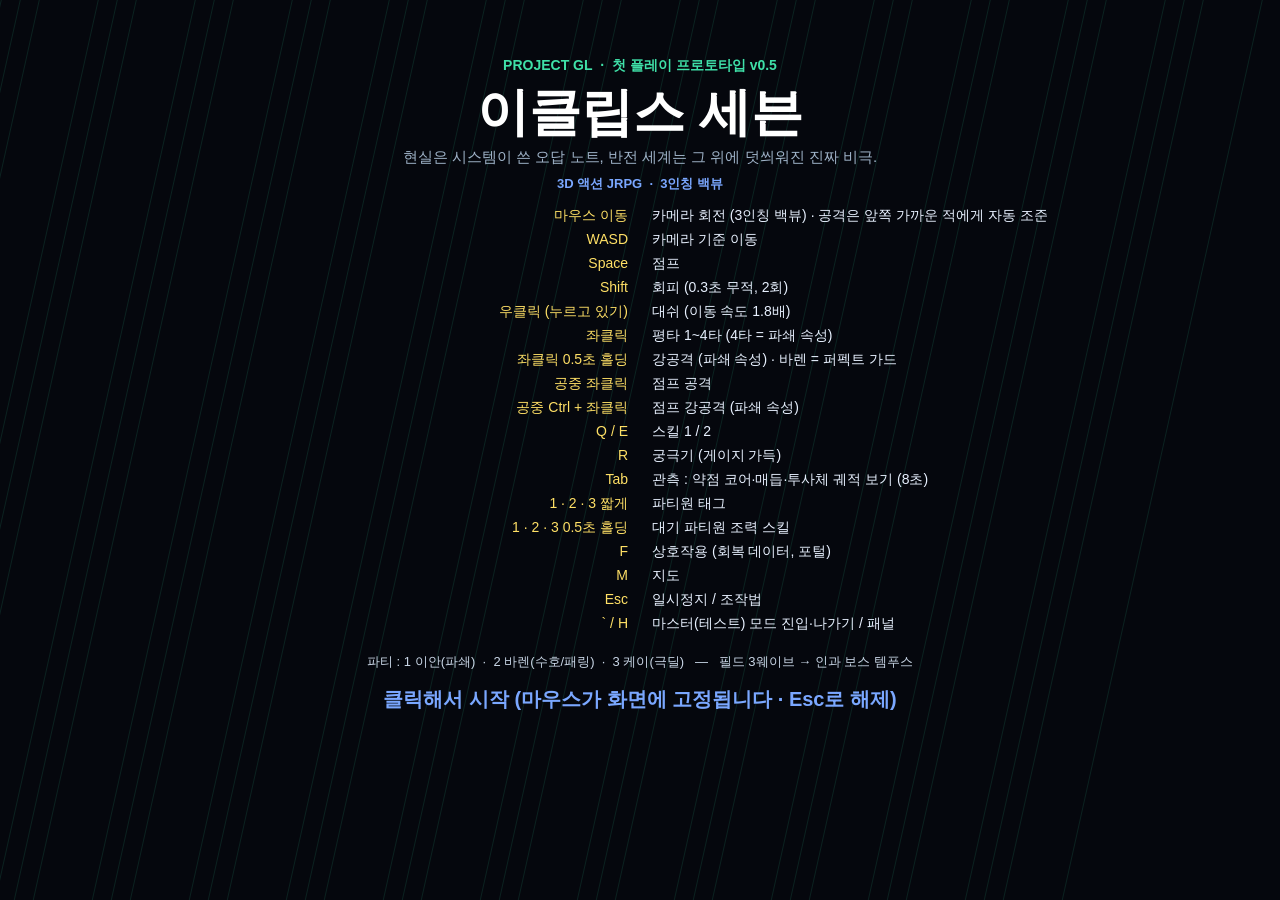
<file: GL_eclipse7_v0.5_onefile.html>
<!DOCTYPE html>
<html lang="ko">
<head>
<meta charset="UTF-8">
<meta name="viewport" content="width=device-width, initial-scale=1.0, maximum-scale=1.0, user-scalable=no">
<meta name="mobile-web-app-capable" content="yes">
<meta name="apple-mobile-web-app-capable" content="yes">
<!-- Project GL 『이클립스 세븐』 첫 플레이 프로토타입 v0.5 (3인칭 백뷰 3D · PC + 휴대폰) -->
<title>이클립스 세븐 - 프로토타입 v0.5</title>
<style>
/* Project GL 프로토타입 v0.5 */
html, body {
  margin: 0;
  padding: 0;
  width: 100%;
  height: 100%;
  overflow: hidden;
  background: #05070d;
  font-family: "Pretendard", "Noto Sans KR", "Malgun Gothic", sans-serif;
  user-select: none;
  -webkit-user-select: none;
  -webkit-touch-callout: none;
  touch-action: none;          /* 휴대폰 : 확대·스크롤 막기 */
  overscroll-behavior: none;
  -webkit-tap-highlight-color: transparent;
  position: fixed;             /* iOS 사파리 : 화면 튕김 방지 */
  inset: 0;
}
#gl3d, #game {
  position: fixed;
  left: 0;
  top: 0;
  display: block;
  width: 100vw;
  height: 100vh;
}
#game { cursor: default; }   /* 2D 오버레이(UI) — 입력도 여기서 받음 */

</style>
</head>
<body>
<canvas id="gl3d"></canvas>
<canvas id="game"></canvas>

<!-- 한 파일 빌드본 : 아래 코드는 js 폴더 파일을 순서대로 합친 것. 수정은 원본 폴더에서 하세요.
     로드 순서가 중요함: 설정 → 공용 도구 → 입력 → 터치 → 전투 → 파티 → 적 → 보스 → 스테이지 → 마스터 모드 → 3D 엔진 → 에셋(무기·캐릭터·몬스터·이펙트·배경) → 렌더 → UI → 메인 -->
<script>
// ===== js/config.js =====
// ============================================================
// config.js — 모든 수치 (Project GL 첫 플레이 수치표와 같은 값)
// 밸런스 조정은 이 파일만 고치면 됩니다.
// ============================================================
window.GL = window.GL || {};

GL.VERSION = 'v0.5';

GL.CONFIG = {
  // ---- 공통 규칙 ----
  rules: {
    holdTime: 0.5,          // 홀딩 판정 기준(초) — 강공격, 조력
    dodgeIframe: 0.3,       // 회피 무적(초)
    dodgeDistance: 140,     // 회피 이동 거리(px)
    dodgeCharges: 2,        // 연속 회피 횟수
    dodgeRecharge: 1.0,     // 2회 사용 후 재충전(초)
    moveSpeed: 230,         // 기본 이동 속도(px/초)
    sprintMul: 1.8,         // 대쉬(우클릭 홀딩) 배율
    tagCooldown: 1.0,       // 태그 재사용 대기(초)
    assistCooldown: 15,     // 조력 스킬 쿨타임(초)
    observeDuration: 8,     // 관측 지속(초)
    observeCooldown: 12,    // 관측 쿨타임(초, 끄는 순간부터)
    weakFracMul: 2,         // 약점 코어 타격 시 파쇄 배율
    groggyTime: 3,          // 그로기 지속(초)
    groggyDmgMul: 2.5,      // 그로기 중 피해 배율(+150%)
    critRate: 0.05,
    critMul: 1.5,
    ultPerHit: 2,
    ultPerSkillHit: 5,
    ultPerHurt: 1,
    comboWindow: 0.8,       // 평타 연계 유지 시간(초)
    jumpVel: 520,
    gravity: 1500,
  },

  // ---- 캐릭터 ----
  chars: {
    ian: {
      name: '이안', role: '파쇄 딜러', color: '#3fe0a8', weapon: '가변형 재봉 가위',
      hp: 1000, atk: 100, def: 50, ultMax: 100,
      light: [ // 평타 1~4타 : 계수(%), 파쇄, 사거리, 각도(도)
        { name: '사선 절단', coef: 50, frac: 1, range: 75, arc: 110 },
        { name: '역교차 베기', coef: 55, frac: 1, range: 75, arc: 110, stun: 0.2 },
        { name: '점격 찌르기', coef: 60, frac: 2, range: 95, arc: 40 },
        { name: '궤적 합체 절단', coef: 110, frac: 6, range: 100, arc: 170, knock: 60 },
      ],
      heavy: { name: '공간 절단', coef: 180, frac: 10, range: 170, width: 70, fieldTime: 3, fieldCoef: 20 },
      jump: { coef: 80, frac: 3, radius: 90 },
      jumpHeavy: { coef: 150, frac: 8, radius: 120 },
      passive: { name: '오류 정정', weakFracBonus: 0.5 },
      q: { name: '궤적 절삭', coef: 200, frac: 12, cd: 8, dash: 170, stun: 0.5 },
      e: { name: '관찰자의 혜안', cd: 15, dur: 3, radius: 320, weakDmgBonus: 0.3 },
      r: { name: '해체', coef: 600, frac: 30, radius: 260 },
      assist: { name: '유리 파편', dur: 5, shieldRatio: 0.15 },
    },
    baren: {
      name: '바렌', role: '수호 · 패링', color: '#e0b54a', weapon: '타워 쉴드',
      hp: 1400, atk: 70, def: 90, ultMax: 100,
      light: [
        { name: '방패 치기', coef: 40, frac: 2, range: 65, arc: 120 },
        { name: '지면 치기', coef: 45, frac: 2, range: 70, arc: 90 },
        { name: '스윙', coef: 55, frac: 3, range: 75, arc: 360 },
        { name: '반전 충격파', coef: 90, frac: 8, range: 95, arc: 140, knock: 70 },
      ],
      heavy: { name: '퍼펙트 가드', coef: 100, frac: 25, guardTime: 1.2, redMul: 2 },
      jump: { coef: 90, frac: 4, radius: 100, stun: 0.5 },
      jumpHeavy: { coef: 140, frac: 10, radius: 130, stun: 1.0 },
      passive: { name: '노이즈 리플렉션', reflect: 0.2 },
      q: { name: '불굴의 돌진', coef: 150, frac: 15, cd: 10, dash: 200 },
      e: { name: '압력 방출', coef: 220, frac: 18, cd: 12, range: 160, arc: 90 },
      r: { name: '이면 방패 : 절대 경계', dur: 6 },
      assist: { name: '수호자의 요새', dur: 8, reduce: 0.5 },
    },
    kay: {
      name: '케이', role: '극딜 · 약점 해독', color: '#b48cff', weapon: '단검(스틸레토)',
      hp: 850, atk: 115, def: 40, ultMax: 120,
      light: [
        { name: '코드:천공', coef: 35, frac: 1, range: 70, arc: 50, lunge: 25 },
        { name: 'X자 해독', coef: 40, frac: 1, range: 65, arc: 100 },
        { name: '오금 사냥', coef: 60, frac: 2, range: 70, arc: 80 },
        { name: '약점 분산', coef: 75, frac: 3, projectile: true, count: 3, defDown: 0.1, defDownTime: 5 },
      ],
      heavy: { name: '칼날 비', coef: 160, frac: 6, backstep: 90, count: 5 },
      jump: { coef: 70, frac: 2, radius: 90 },
      jumpHeavy: { coef: 130, frac: 5, radius: 110 },
      passive: { name: '오류탐지', weakCritBonus: 0.4 },
      q: { name: '출혈 단검', coef: 120, frac: 4, cd: 8, bleedCoef: 20, bleedTime: 5 },
      e: { name: '진영 교차', coef: 180, frac: 6, cd: 10, range: 380 },
      r: { name: '코드 파쇄 : 오버라이브', coef: 700, frac: 20, hits: 7, radius: 200 },
      assist: { name: '약점 해독', dur: 8, defDown: 0.3 },
    },
  },
  partyOrder: ['ian', 'baren', 'kay'],

  // ---- 적 ----
  enemies: {
    shard:    { name: '노이즈 파편체', hp: 200, atk: 60, def: 10, frac: 20, speed: 140, r: 14, color: '#ff5a6e', chargeTime: 1.5, blastCoef: 250, blastR: 85 },
    eroder:   { name: '데이터 침식자', hp: 300, atk: 50, def: 20, frac: 30, speed: 90, r: 16, color: '#ff8a3d', fireEvery: 2, range: 280, shotSpeed: 260, shotCoef: 100 },
    clasher:  { name: '균열의 파쇄손', hp: 800, atk: 90, def: 40, frac: 80, speed: 60, r: 24, color: '#c25cff', frontReduce: 0.7, slamCoef: 160 },
    guardian: { name: '아카이브 집행 수호자', hp: 2000, atk: 110, def: 60, frac: 150, speed: 70, r: 28, color: '#5c8dff', swingCoef: 150, bashCoef: 110, elite: true },
    echo:     { name: '시차 분신', hp: 1500, atk: 78, def: 30, frac: 60, speed: 0, r: 30, color: '#9a7bff' },
  },

  // ---- 보스 : 템푸스 ----
  tempus: {
    name: '템푸스', title: '시간의 찌꺼기',
    hp: 12000, atk: 130, def: 60, frac: 400, r: 44, speed: 95, color: '#d36bff',
    slashCoef: 150, ghostCoef: 120, ghostDelay: 1.0, slashR: 170, slashArc: 120,
    swampR: 120, swampTime: 6, swampSlow: 0.5,
    recover: 2.0,                         // 큰 공격 후 약점 노출 시간
    phase2: 0.7, phase3: 0.3,
    echoCount: 2, echoDelay: 3, echoLife: 10, echoCoef: 0.6,
    reversalAt: 0.5, reversalCast: 4, reversalKnotFrac: 60, reversalBack: 5,
    riftEvery: 3, riftR: 90, riftLife: 5, riftDps: 0.03,
    doomTime: 10, doomKnots: 3, doomKnotFrac: 40,
  },
};

</script>
<script>
// ===== js/utils.js =====
// ============================================================
// utils.js — 수학/공용 도구
// ============================================================
GL.U = {
  clamp: (v, a, b) => Math.max(a, Math.min(b, v)),
  lerp: (a, b, t) => a + (b - a) * t,
  dist: (a, b) => Math.hypot(a.x - b.x, a.y - b.y),
  angleTo: (a, b) => Math.atan2(b.y - a.y, b.x - a.x),
  angDiff(a, b) {
    let d = b - a;
    while (d > Math.PI) d -= Math.PI * 2;
    while (d < -Math.PI) d += Math.PI * 2;
    return d;
  },
  rand: (a, b) => a + Math.random() * (b - a),
  pick: (arr) => arr[Math.floor(Math.random() * arr.length)],
  deg: (d) => d * Math.PI / 180,

  // 부채꼴 판정: 중심 c, 방향 dir, 반경 r, 각도 arc(라디안), 대상 t(반지름 t.r)
  inArc(c, dir, r, arc, t) {
    const d = Math.hypot(t.x - c.x, t.y - c.y);
    if (d > r + (t.r || 0)) return false;
    if (arc >= Math.PI * 2 - 0.01) return true;
    const a = Math.atan2(t.y - c.y, t.x - c.x);
    return Math.abs(GL.U.angDiff(dir, a)) <= arc / 2 + Math.atan2(t.r || 0, Math.max(d, 1));
  },
  // 직선(폭 w) 판정
  inLine(c, dir, len, w, t) {
    const dx = t.x - c.x, dy = t.y - c.y;
    const fx = Math.cos(dir), fy = Math.sin(dir);
    const along = dx * fx + dy * fy;
    const side = Math.abs(-dx * fy + dy * fx);
    return along >= -(t.r || 0) && along <= len + (t.r || 0) && side <= w / 2 + (t.r || 0);
  },
  inCircle(c, r, t) {
    return Math.hypot(t.x - c.x, t.y - c.y) <= r + (t.r || 0);
  },
};

</script>
<script>
// ===== js/input.js =====
// ============================================================
// input.js — 공통 조작 체계 + 0.5초 홀딩 판정 (키보드·마우스)
// 키 입력을 '행동 이벤트'로 바꿔 GL.Input.events 에 쌓는다.
// ============================================================
GL.Input = {
  keys: {},            // 눌려 있는 키 (e.code)
  events: [],          // 이번 프레임에 발생한 행동
  mouse: { x: 0, y: 0, dx: 0, dy: 0, left: false, right: false },
  locked: false,       // 포인터 잠금(마우스로 카메라 회전)
  _left: null,         // { t, heavyFired, air }
  _num: {},            // 숫자키 홀딩 상태 { Digit1: { t, fired } }
  isAirborne: () => false, // main 에서 연결

  init(canvas) {
    const prevent = ['Tab', 'Space', 'ShiftLeft', 'ShiftRight', 'ControlLeft', 'ControlRight', 'Escape'];
    window.addEventListener('keydown', (e) => {
      if (prevent.includes(e.code) || e.code.startsWith('Digit')) e.preventDefault();
      if (e.repeat) return;
      this.keys[e.code] = true;
      this.onKeyDown(e.code);
    });
    window.addEventListener('keyup', (e) => {
      this.keys[e.code] = false;
      this.onKeyUp(e.code);
    });
    window.addEventListener('blur', () => { this.keys = {}; this._left = null; this._num = {}; this.mouse.right = false; });

    canvas.addEventListener('contextmenu', (e) => e.preventDefault());
    canvas.addEventListener('mousemove', (e) => {
      this.mouse.x = e.clientX; this.mouse.y = e.clientY;
      // 마우스 이동 = 카메라 회전 (잠금 중일 때, 또는 잠금이 막힌 환경에선 마우스 이동량 그대로)
      if (GL.Main.state === 'play') { this.mouse.dx += e.movementX || 0; this.mouse.dy += e.movementY || 0; }
    });
    document.addEventListener('pointerlockchange', () => {
      this.locked = document.pointerLockElement === canvas;
      if (!this.locked && GL.Main.state === 'play') GL.Main.state = 'pause';   // Esc로 잠금이 풀리면 일시정지
    });
    this.canvas = canvas;
    canvas.addEventListener('mousedown', (e) => {
      this.mouse.x = e.clientX; this.mouse.y = e.clientY;
      if (GL.Touch && GL.Touch.enabled) return;   // 휴대폰은 touch.js 가 처리
      if (!this.locked && GL.Main.state === 'play') this.lock();
      if (e.button === 0) {
        this.push('click');
        this.leftDown(this.keys.ControlLeft || this.keys.ControlRight || e.ctrlKey);
      } else if (e.button === 2) {
        this.mouse.right = true; // 우클릭 = 대쉬(누르고 있는 동안)
      }
    });
    window.addEventListener('mouseup', (e) => {
      if (GL.Touch && GL.Touch.enabled) return;
      if (e.button === 0) {
        this.leftUp();
      } else if (e.button === 2) {
        this.mouse.right = false;
      }
    });
  },

  // 공격 버튼 누름/뗌 (마우스 좌클릭, 휴대폰 공격 버튼 공용)
  leftDown(ctrl) {
    this.mouse.left = true;
    if (this.isAirborne()) {
      // 공중 : 좌클릭 = 점프 공격, Ctrl + 좌클릭 = 점프 강공격
      this.push(ctrl ? 'jumpHeavy' : 'jumpAtk');
      this._left = { t: 0, t0: performance.now(), heavyFired: true, air: true };
    } else {
      this._left = { t: 0, t0: performance.now(), heavyFired: false, air: false };
    }
  },
  leftUp() {
    this.mouse.left = false;
    if (this._left && !this._left.heavyFired) this.push('light');   // 0.5초 전에 떼면 평타
    this._left = null;
  },

  onKeyDown(code) {
    const map = {
      Space: 'jump', ShiftLeft: 'dodge', ShiftRight: 'dodge',
      KeyQ: 'q', KeyE: 'e', KeyR: 'r', Tab: 'observe',
      KeyF: 'interact', KeyM: 'map', Escape: 'pause', Enter: 'confirm',
      Backquote: 'master', KeyH: 'masterPanel',   // 마스터 모드 : ` 진입/나가기, H 패널
    };
    if (map[code]) this.push(map[code]);
    if (code === 'Digit1' || code === 'Digit2' || code === 'Digit3') {
      this._num[code] = { t: 0, t0: performance.now(), fired: false };
    }
  },

  onKeyUp(code) {
    const n = this._num[code];
    if (n) {
      // 0.5초 전에 떼면 태그
      if (!n.fired) this.push('tag', parseInt(code.slice(5), 10) - 1);
      delete this._num[code];
    }
  },

  update(dt) {
    const hold = GL.CONFIG.rules.holdTime;
    // 좌클릭 0.5초 홀딩 = 강공격
    // 홀딩은 실제 시간으로 잼 (느린 기기에서도 0.5초가 0.5초)
    const now = performance.now();
    if (this._left && !this._left.heavyFired) {
      this._left.t = (now - this._left.t0) / 1000;
      if (this._left.t >= hold) { this._left.heavyFired = true; this.push('heavy'); }
    }
    // 숫자키 0.5초 홀딩 = 조력 스킬
    for (const code in this._num) {
      const n = this._num[code];
      n.t = (now - n.t0) / 1000;
      if (!n.fired && n.t >= hold) { n.fired = true; this.push('assist', parseInt(code.slice(5), 10) - 1); }
    }
  },

  // 강공격 차징 진행도(0~1) — UI 표시용
  chargeRatio() {
    if (!this._left || this._left.air) return 0;
    return Math.min(1, (performance.now() - this._left.t0) / 1000 / GL.CONFIG.rules.holdTime);
  },

  lock() {
    try {
      const r = this.canvas.requestPointerLock && this.canvas.requestPointerLock();
      if (r && r.catch) r.catch(() => {});
    } catch (e) { /* 잠금이 막힌 환경: 마우스 이동량으로만 회전 */ }
  },
  unlock() { try { if (document.pointerLockElement) document.exitPointerLock(); } catch (e) {} },

  push(type, value) { this.events.push({ type, value }); },
  consume() { const ev = this.events; this.events = []; return ev; },
};

</script>
<script>
// ===== js/touch.js =====
// ============================================================
// touch.js — 휴대폰 터치 조작
// 왼쪽 엄지 : 가상 조이스틱(끝까지 밀면 대쉬)
// 오른쪽 엄지 : 화면 드래그 = 카메라 회전, 버튼 = 공격·스킬·점프·회피
// 왼쪽 위 파티 카드 : 짧게 = 태그, 0.5초 누르기 = 조력
// 버튼은 키보드/마우스와 같은 행동 이벤트를 GL.Input 에 넣는다.
// ============================================================
GL.Touch = {
  enabled: false,
  joy: { active: false, id: null, ox: 0, oy: 0, x: 0, y: 0, mag: 0, sprint: false },
  cam: { id: null, lx: 0, ly: 0 },
  btnTouch: {},          // touch id → 버튼 id
  pressed: {},           // 버튼 id → true (그리기용)
  buttons: [],

  detect() {
    // 주소 뒤에 ?mobile=1 을 붙이면 휴대폰 조작 강제, ?mobile=0 이면 PC 조작 강제
    const q = (location.search || '').match(/mobile=([01])/);
    this.forced = q ? q[1] : null;
    if (q) return q[1] === '1';
    try { return matchMedia('(pointer: coarse)').matches && (('ontouchstart' in window) || navigator.maxTouchPoints > 0); }   // 터치 노트북은 마우스 조작 유지
    catch (e) { return false; }
  },

  init(canvas) {
    this.enabled = this.detect();
    this.canvas = canvas;
    // 감지를 못 했더라도 첫 터치가 들어오면 휴대폰 조작으로 전환
    window.addEventListener('touchstart', () => {
      if (!this.enabled && this.forced !== '0') { this.enabled = true; if (GL.Main.resize) GL.Main.resize(); }
    }, { capture: true, passive: true });
    const opt = { passive: false };
    canvas.addEventListener('touchstart', (e) => this.onStart(e), opt);
    canvas.addEventListener('touchmove', (e) => this.onMove(e), opt);
    canvas.addEventListener('touchend', (e) => this.onEnd(e), opt);
    canvas.addEventListener('touchcancel', (e) => this.onEnd(e), opt);
  },

  // 화면 크기에 맞춘 버튼 배치 (오른쪽 아래 기준)
  layout(cv) {
    const W = cv.width, H = cv.height;
    const s = GL.U.clamp(Math.min(W, H) / 400, 0.8, 1.4);
    this.s = s;
    const B = (id, ox, oy, r, label, from = 'br') => {
      const x = from === 'tr' ? W + ox * s : W + ox * s, y = from === 'tr' ? oy * s : H + oy * s;
      return { id, x, y, r: r * s, label };
    };
    const list = [
      B('attack', -100, -95, 48, '공격'),
      B('jump', -215, -50, 30, '점프'),
      B('dodge', -40, -185, 28, '회피'),
      B('q', -210, -135, 30, 'Q'),
      B('e', -165, -205, 30, 'E'),
      B('r', -95, -235, 32, 'R'),
      B('observe', -40, -275, 28, '관측'),
      B('pause', -32, 32, 20, 'Ⅱ', 'tr'),
      B('map', -80, 32, 20, '지도', 'tr'),
    ];
    if (GL.Stage.nearInteractable && GL.Stage.nearInteractable()) list.push(B('interact', -300, -60, 30, 'F'));
    this.buttons = list;
    return list;
  },

  hitButton(x, y) {
    for (const b of this.buttons) if (Math.hypot(x - b.x, y - b.y) <= b.r + 8) return b;
    return null;
  },
  hitParty(x, y) {
    const R = GL.UI.partyRects || [];
    for (let i = 0; i < R.length; i++) { const r = R[i]; if (x >= r.x && x <= r.x + r.w && y >= r.y && y <= r.y + r.h) return i; }
    return -1;
  },

  tryFullscreen() {
    if (this._fsTried) return; this._fsTried = true;
    try {
      const el = document.documentElement;
      const r = el.requestFullscreen ? el.requestFullscreen() : (el.webkitRequestFullscreen && el.webkitRequestFullscreen());
      if (r && r.then) r.then(() => { try { screen.orientation.lock('landscape').catch(() => {}); } catch (e) {} }).catch(() => {});
    } catch (e) { /* 전체화면을 지원하지 않는 기기 */ }
  },

  onStart(e) {
    e.preventDefault();
    const I = GL.Input, st = GL.Main.state;
    this.tryFullscreen();
    // 세 손가락 탭 = 마스터 모드 진입 / 나가기
    if (e.touches.length >= 3) { I.push('master'); return; }
    if (st !== 'play') {   // 타이틀·일시정지·결과 화면·마스터 패널 : 탭 = 진행 / 버튼 누르기
      const t0 = e.changedTouches[0]; I.mouse.x = t0.clientX; I.mouse.y = t0.clientY;
      I.push('click'); return;
    }
    this.layout(this.canvas);
    for (const t of e.changedTouches) {
      const x = t.clientX, y = t.clientY;
      if (GL.Master.badgeHit(x, y)) { I.push('masterPanel'); continue; }   // MASTER 표시 탭 = 패널
      const b = this.hitButton(x, y);
      if (b) { this.btnTouch[t.identifier] = b.id; this.pressed[b.id] = true; this.press(b.id); continue; }
      const pi = this.hitParty(x, y);
      if (pi >= 0) { this.btnTouch[t.identifier] = 'party' + pi; this.pressed['party' + pi] = true; I.onKeyDown('Digit' + (pi + 1)); continue; }
      if (x < this.canvas.width * 0.45 && !this.joy.active) {
        Object.assign(this.joy, { active: true, id: t.identifier, ox: x, oy: y, x: 0, y: 0, mag: 0, sprint: false });
      } else if (this.cam.id === null) {
        this.cam = { id: t.identifier, lx: x, ly: y };
      }
    }
  },

  onMove(e) {
    e.preventDefault();
    const I = GL.Input;
    for (const t of e.changedTouches) {
      if (this.joy.active && t.identifier === this.joy.id) {
        const R = 60 * (this.s || 1);
        const dx = t.clientX - this.joy.ox, dy = t.clientY - this.joy.oy, d = Math.hypot(dx, dy);
        this.joy.mag = d / R;
        const k = d > R ? R / d : 1;
        this.joy.x = dx * k / R; this.joy.y = dy * k / R;
        this.joy.sprint = d > R * 1.3;          // 원 밖까지 밀면 대쉬
      } else if (t.identifier === this.cam.id) {
        I.mouse.dx += (t.clientX - this.cam.lx) * 1.6;
        I.mouse.dy += (t.clientY - this.cam.ly) * 1.2;
        this.cam.lx = t.clientX; this.cam.ly = t.clientY;
      }
    }
  },

  onEnd(e) {
    e.preventDefault();
    const I = GL.Input;
    for (const t of e.changedTouches) {
      const id = this.btnTouch[t.identifier];
      if (id) {
        delete this.btnTouch[t.identifier]; delete this.pressed[id];
        if (id === 'attack') I.leftUp();
        if (id.startsWith('party')) I.onKeyUp('Digit' + (parseInt(id.slice(5), 10) + 1));
      }
      if (this.joy.active && t.identifier === this.joy.id) Object.assign(this.joy, { active: false, id: null, x: 0, y: 0, mag: 0, sprint: false });
      if (t.identifier === this.cam.id) this.cam.id = null;
    }
  },

  press(id) {
    const I = GL.Input;
    switch (id) {
      case 'attack': I.leftDown(false); break;
      // 공중에서 점프 버튼 = 점프 강공격 (PC의 Ctrl + 좌클릭)
      case 'jump': I.push(I.isAirborne() ? 'jumpHeavy' : 'jump'); break;
      case 'dodge': I.push('dodge'); break;
      case 'q': I.push('q'); break;
      case 'e': I.push('e'); break;
      case 'r': I.push('r'); break;
      case 'observe': I.push('observe'); break;
      case 'interact': I.push('interact'); break;
      case 'pause': I.push('pause'); break;
      case 'map': I.push('map'); break;
    }
  },

  // ---------- 그리기 ----------
  draw(ctx, cv) {
    if (!this.enabled || GL.Main.state !== 'play') return;
    const list = this.layout(cv), ch = GL.Party.active(), W = GL.World, p = GL.Party.player, R = GL.CONFIG.rules;
    ctx.save();
    // 조이스틱
    const s = this.s, jr = 60 * s;
    if (this.joy.active) {
      const j = this.joy;
      ctx.strokeStyle = j.sprint ? 'rgba(255,224,102,0.8)' : 'rgba(255,255,255,0.35)'; ctx.lineWidth = 3;
      ctx.fillStyle = 'rgba(10,20,40,0.35)';
      ctx.beginPath(); ctx.arc(j.ox, j.oy, jr, 0, 6.283); ctx.fill(); ctx.stroke();
      ctx.fillStyle = j.sprint ? 'rgba(255,224,102,0.85)' : 'rgba(255,255,255,0.75)';
      ctx.beginPath(); ctx.arc(j.ox + j.x * jr, j.oy + j.y * jr, 24 * s, 0, 6.283); ctx.fill();
      if (j.sprint) { ctx.font = `bold ${12 * s}px sans-serif`; ctx.textAlign = 'center'; ctx.fillText('대쉬', j.ox, j.oy - jr - 8); }
    } else {
      // 처음 위치 안내
      const gx = cv.width * 0.16, gy = cv.height - 110 * s;
      ctx.strokeStyle = 'rgba(255,255,255,0.15)'; ctx.lineWidth = 2;
      ctx.beginPath(); ctx.arc(gx, gy, jr, 0, 6.283); ctx.stroke();
      ctx.fillStyle = 'rgba(255,255,255,0.25)'; ctx.font = `${11 * s}px sans-serif`; ctx.textAlign = 'center';
      ctx.fillText('이동', gx, gy + 4);
    }
    // 버튼
    for (const b of list) {
      let cd = 0, cdMax = 0, ready = true, color = '#e8f1ff', label = b.label;
      if (ch && (b.id === 'q' || b.id === 'e')) { cd = ch.cd[b.id]; cdMax = ch.cfg[b.id].cd; ready = cd <= 0; color = ch.color; }
      if (ch && b.id === 'r') { ready = ch.ult >= ch.ultMax; color = '#ffe066'; }
      if (b.id === 'observe') { const o = W.observe; cd = o.on ? 0 : o.cd; cdMax = R.observeCooldown; ready = o.on || o.cd <= 0; color = '#3fe0a8'; if (o.on) label = `관측 ${o.t.toFixed(0)}`; }
      if (b.id === 'dodge') { ready = p.dodgeCharges > 0; label = `회피 ${p.dodgeCharges}`; }
      if (b.id === 'jump' && GL.Party.isAirborne()) { label = '낙하'; color = '#ffffff'; }
      if (b.id === 'attack' && GL.Party.isAirborne()) label = '점프 공격';
      const down = this.pressed[b.id];
      ctx.globalAlpha = 1;
      ctx.fillStyle = down ? 'rgba(60,90,140,0.75)' : 'rgba(8,14,26,0.55)';
      ctx.beginPath(); ctx.arc(b.x, b.y, b.r, 0, 6.283); ctx.fill();
      if (cd > 0 && cdMax > 0) {
        ctx.fillStyle = 'rgba(0,0,0,0.55)';
        ctx.beginPath(); ctx.moveTo(b.x, b.y); ctx.arc(b.x, b.y, b.r, -Math.PI / 2, -Math.PI / 2 + 6.283 * (cd / cdMax)); ctx.closePath(); ctx.fill();
      }
      ctx.strokeStyle = ready ? color : 'rgba(120,150,190,0.4)'; ctx.lineWidth = b.id === 'attack' ? 3 : 2;
      ctx.beginPath(); ctx.arc(b.x, b.y, b.r, 0, 6.283); ctx.stroke();
      if (b.id === 'r' && ch) { // 궁극기 게이지 테두리
        ctx.strokeStyle = '#7aa7ff'; ctx.lineWidth = 3;
        ctx.beginPath(); ctx.arc(b.x, b.y, b.r + 4, -Math.PI / 2, -Math.PI / 2 + 6.283 * (ch.ult / ch.ultMax)); ctx.stroke();
      }
      if (b.id === 'attack') { const cr = GL.Input.chargeRatio(); if (cr > 0.1) { ctx.strokeStyle = '#ffffff'; ctx.lineWidth = 4; ctx.beginPath(); ctx.arc(b.x, b.y, b.r + 5, -Math.PI / 2, -Math.PI / 2 + 6.283 * cr); ctx.stroke(); } }
      ctx.fillStyle = ready ? color : '#6b7c93';
      ctx.textAlign = 'center';
      ctx.font = `bold ${(b.r > 40 ? 15 : b.r > 25 ? 13 : 11) * (b.label.length > 2 ? 0.9 : 1.15)}px sans-serif`;
      ctx.fillText(cd > 0 ? cd.toFixed(0) : label, b.x, b.y + 5);
      if (ch && (b.id === 'q' || b.id === 'e' || b.id === 'r')) {
        ctx.font = `${9 * s}px sans-serif`; ctx.fillStyle = '#c9d6e6';
        const nm = ch.cfg[b.id].name; ctx.fillText(nm.length > 6 ? nm.slice(0, 6) + '…' : nm, b.x, b.y + b.r + 11 * s);
      }
    }
    ctx.restore();
  },

  // 세로 화면 안내
  drawRotate(ctx, cv) {
    ctx.setTransform(1, 0, 0, 1, 0, 0);
    ctx.fillStyle = '#05070d'; ctx.fillRect(0, 0, cv.width, cv.height);
    ctx.fillStyle = '#ffffff'; ctx.textAlign = 'center'; ctx.font = 'bold 20px sans-serif';
    ctx.fillText('휴대폰을 가로로 돌려주세요', cv.width / 2, cv.height / 2 - 10);
    ctx.fillStyle = '#9fb3c8'; ctx.font = '14px sans-serif';
    ctx.fillText('이클립스 세븐은 가로 화면에서 플레이합니다', cv.width / 2, cv.height / 2 + 20);
    ctx.strokeStyle = '#3fe0a8'; ctx.lineWidth = 3;
    ctx.strokeRect(cv.width / 2 - 22, cv.height / 2 - 110, 44, 72);
  },
};

</script>
<script>
// ===== js/combat.js =====
// ============================================================
// combat.js — 피해 공식, 파쇄 게이지, 그로기, 관측, 판정, 이펙트
// ============================================================
GL.World = {
  reset() {
    this.time = 0;
    this.enemies = [];
    this.pShots = [];     // 플레이어 투사체
    this.eShots = [];     // 적 투사체
    this.tele = [];       // 적 공격 예고(텔레그래프)
    this.fields = [];     // 장판 (지연의 늪, 균열, 공간 절단 지대)
    this.fx = [];         // 이펙트
    this.texts = [];      // 떠오르는 숫자
    this.pickups = [];    // 회복 데이터 (F로 줍기)
    this.shake = 0;
    this.observe = { on: false, t: 0, cd: 0 };
    this.buffs = { shield: 0, shieldT: 0, fortress: 0, barrier: 0, defDown: 0, weakAll: 0 };
    this.mono = 0;        // 화면 흑백 정도 (전멸기)
  },
};

GL.Combat = {
  R: () => GL.CONFIG.rules,

  // ---------- 관측 ----------
  toggleObserve() {
    const o = GL.World.observe, R = this.R();
    if (o.on) { o.on = false; o.cd = R.observeCooldown; return; }
    if (o.cd > 0) { this.text(GL.Party.player.x, GL.Party.player.y - 40, `관측 대기 ${o.cd.toFixed(1)}초`, '#9fb3c8', 14); return; }
    o.on = true; o.t = R.observeDuration;
    this.ring(GL.Party.player.x, GL.Party.player.y, 400, '#3fe0a8', 0.5);
  },
  updateObserve(dt) {
    const o = GL.World.observe;
    if (o.on) { o.t -= dt; if (o.t <= 0) { o.on = false; o.cd = this.R().observeCooldown; } }
    else if (o.cd > 0) o.cd = Math.max(0, o.cd - dt);
  },
  // 약점이 지금 보이는가 (관측 중 / 이안 E / 케이 조력)
  weakVisible(e) {
    if (!e.weakExposed || !e.weakExposed()) return false;
    return GL.World.observe.on || GL.World.buffs.weakAll > 0 || e.markWeak > 0;
  },

  // ---------- 플레이어 → 적 ----------
  hitEnemy(e, ch, coef, frac, opts = {}) {
    if (!e || e.dead) return 0;
    const R = this.R();
    const weak = this.weakVisible(e);
    const info = { dmgMul: 1, fracMul: 1, blocked: false, silent: false };
    if (weak) {
      info.fracMul *= R.weakFracMul;
      if (ch.id === 'ian') info.fracMul *= 1 + GL.CONFIG.chars.ian.passive.weakFracBonus;
      if (e.markWeak > 0) info.dmgMul *= 1 + GL.CONFIG.chars.ian.e.weakDmgBonus;
    }
    // 패링 반사는 가드·보호막을 무시하고 들어감
    if (e.onHit && !opts.parry) e.onHit(info, opts, weak, ch);
    if (e.dead) return 0;                       // 기믹으로 즉사 처리된 경우
    if (info.blocked) {
      if (!info.silent) this.text(e.x, e.y - e.r - 10, '차단', '#9fb3c8', 14);
      this.sparks(e.x, e.y, 4, '#cfe3ff');
      return 0;
    }
    const groggy = e.groggy > 0;
    let def = groggy ? 0 : e.def * (1 - GL.World.buffs.defDown - (e.defDownT > 0 ? e.defDown : 0));
    def = Math.max(0, def);
    let critRate = R.critRate + (ch.id === 'kay' && weak ? GL.CONFIG.chars.kay.passive.weakCritBonus : 0);
    if (GL.Party.critBuff > 0) critRate += 0.3;
    const crit = groggy || Math.random() < critRate;
    let dmg = ch.atk * coef / 100 * 100 / (100 + def) * info.dmgMul;
    if (crit) dmg *= R.critMul;
    if (groggy) dmg *= R.groggyDmgMul;
    if (opts.fixed) dmg = opts.fixed;
    dmg = Math.round(dmg * GL.Master.dmgMul());

    e.hp -= dmg;
    if (!groggy && frac > 0 && e.fracMax > 0) {
      e.frac -= frac * info.fracMul;
      if (e.frac <= 0) { e.frac = 0; e.startGroggy(); }
    }
    ch.ult = Math.min(ch.ultMax, ch.ult + (opts.skill ? R.ultPerSkillHit : R.ultPerHit));
    if (!e.boss) {
      if (opts.stun) e.stun = Math.max(e.stun, opts.stun);
      if (opts.knock && opts.dir !== undefined) { e.x += Math.cos(opts.dir) * opts.knock; e.y += Math.sin(opts.dir) * opts.knock; }
    }
    if (opts.bleed) { e.bleedT = opts.bleed.t; e.bleedDps = opts.bleed.dps; e.bleedCh = ch; }
    if (opts.defDown) { e.defDown = opts.defDown.v; e.defDownT = opts.defDown.t; }

    const col = groggy ? '#ffe066' : (weak ? '#3fe0a8' : (crit ? '#ffd27a' : '#ffffff'));
    this.text(e.x + GL.U.rand(-12, 12), e.y - e.r - 6, (crit ? '★' : '') + dmg, col, crit || groggy ? 20 : 15);
    if (weak && frac > 0) this.sparks(e.x, e.y, 5, '#3fe0a8');
    if (frac >= 6) this.shards(e.x, e.y, 6);
    e.hitFlash = 0.08;
    if (e.hp <= 0) e.die();
    return dmg;
  },

  // 범위 판정으로 여러 적을 한 번에 때림
  hitArea(shape, ch, coef, frac, opts = {}) {
    let n = 0;
    GL.Master.recordShape(shape);
    for (const e of GL.World.enemies) {
      if (e.dead || (opts.hitSet && opts.hitSet.has(e))) continue;
      if (this.inShape(shape, e)) {
        this.hitEnemy(e, ch, coef, frac, { ...opts, dir: shape.dir !== undefined ? shape.dir : GL.U.angleTo(shape, e) });
        if (opts.hitSet) opts.hitSet.add(e);
        n++;
      }
    }
    // 파쇄 속성 공격은 날아오는 적 투사체를 베어서 반사
    if (opts.shatter) {
      for (const s of GL.World.eShots) {
        if (s.dead) continue;
        if (this.inShape(shape, s)) {
          s.dead = true;
          this.shards(s.x, s.y, 5);
          this.text(s.x, s.y - 14, '투사체 파쇄', '#3fe0a8', 13);
          if (s.src && !s.src.dead) {
            const a = GL.U.angleTo(s, s.src);
            GL.World.pShots.push({ x: s.x, y: s.y, vx: Math.cos(a) * 520, vy: Math.sin(a) * 520, r: 8, life: 1.5, ch, coef: 100, frac: 6, opts: { shatter: true }, color: '#3fe0a8', hit: new Set() });
          }
        }
      }
    }
    // 보스 기믹의 매듭(관측 중에만 보이고 맞출 수 있음)
    if (opts.shatter && GL.Boss) GL.Boss.hitKnots(shape, frac, ch);
    return n;
  },

  inShape(s, t) {
    const U = GL.U;
    if (s.kind === 'arc') return U.inArc(s, s.dir, s.r, s.arc, t);
    if (s.kind === 'line') return U.inLine(s, s.dir, s.len, s.w, t);
    return U.inCircle(s, s.r, t);
  },

  // ---------- 적 → 플레이어 ----------
  hurtPlayer(atk, coef, opts = {}) {
    const P = GL.Party, p = P.player, ch = P.active(), W = GL.World;
    if (!ch || ch.hp <= 0 || GL.Main.state !== 'play') return false;
    if (GL.Master.god()) { if (Math.random() < 0.3) this.text(p.x, p.y - 34, '무적', '#ff6b8a', 12); return false; }   // 마스터 모드
    if (opts.ground && p.z > 25) return false;                 // 점프 중엔 바닥 공격 회피
    if (p.iframe > 0 && !opts.unavoidable) { this.text(p.x, p.y - 34, '회피', '#cfe3ff', 14); return false; }
    if (W.buffs.barrier > 0 && !opts.unavoidable) { this.text(p.x, p.y - 34, '절대 경계', '#e0b54a', 14); return false; }

    // 바렌 퍼펙트 가드 : 받은 피해를 반사하고 파쇄 게이지를 깎음
    if (ch.id === 'baren' && p.guard > 0 && !opts.unavoidable) {
      const hv = GL.CONFIG.chars.baren.heavy;
      const raw = atk * coef / 100;
      if (opts.src && !opts.src.dead) {
        this.hitEnemy(opts.src, ch, 0, hv.frac * (opts.red ? hv.redMul : 1), { shatter: true, skill: true, parry: true, fixed: Math.round(raw) });
      }
      this.text(p.x, p.y - 40, opts.red ? '퍼펙트 가드! 파쇄 x2' : '퍼펙트 가드!', '#ffe066', 18);
      this.ring(p.x, p.y, 70, '#ffe066', 0.35);
      W.shake = Math.max(W.shake, 6);
      return false;
    }

    let dmg = opts.ratio ? ch.maxHp * opts.ratio : atk * coef / 100 * 100 / (100 + ch.def);
    if (W.buffs.fortress > 0) dmg *= 1 - GL.CONFIG.chars.baren.assist.reduce;
    dmg = Math.round(dmg);
    if (W.buffs.shield > 0) {
      const ab = Math.min(W.buffs.shield, dmg);
      W.buffs.shield -= ab; dmg -= ab;
      if (ab > 0) this.text(p.x + 14, p.y - 30, `-${ab}`, '#9fe8ff', 13);
    }
    if (ch.id === 'baren' && opts.src && !opts.src.dead && dmg > 0) {
      // 패시브 노이즈 리플렉션 : 받은 피해 20% 반사
      this.hitEnemy(opts.src, ch, 0, 0, { fixed: Math.max(1, Math.round(dmg * GL.CONFIG.chars.baren.passive.reflect)) });
    }
    if (dmg <= 0) return true;
    ch.hp -= dmg;
    ch.ult = Math.min(ch.ultMax, ch.ult + this.R().ultPerHurt);
    this.text(p.x, p.y - 30, `-${dmg}`, '#ff5a6e', 17);
    W.shake = Math.max(W.shake, opts.ratio ? 2 : 7);
    p.hurtFlash = 0.15;
    if (ch.hp <= 0) { ch.hp = 0; P.onActiveDown(); }
    return true;
  },

  // ---------- 예고 공격 / 장판 / 투사체 ----------
  telegraph(t) { t.t = 0; GL.World.tele.push(t); return t; },

  update(dt) {
    const W = GL.World;
    this.updateObserve(dt);
    if (W.buffs.shieldT > 0) { W.buffs.shieldT -= dt; if (W.buffs.shieldT <= 0) W.buffs.shield = 0; }
    if (W.buffs.fortress > 0) W.buffs.fortress -= dt;
    if (W.buffs.barrier > 0) W.buffs.barrier -= dt;
    if (W.buffs.weakAll > 0) { W.buffs.weakAll -= dt; if (W.buffs.weakAll <= 0) W.buffs.defDown = 0; }

    // 예고 → 발동
    for (const t of W.tele) {
      if (t.owner && t.owner.dead) { t.dead = true; continue; }
      t.t += dt;
      if (t.follow && t.owner) { t.x = t.owner.x; t.y = t.owner.y; }
      if (t.t >= t.warn) {
        t.dead = true;
        if (t.onFire) t.onFire(t);
        else if (this.inShape(t, { x: GL.Party.player.x, y: GL.Party.player.y, r: 14 })) {
          this.hurtPlayer(t.atk, t.coef, { red: t.red, src: t.owner, ground: t.ground });
        }
        this.ring(t.x, t.y, t.r || 60, t.red ? '#ff3b5c' : '#ff9a3d', 0.25);
      }
    }
    W.tele = W.tele.filter(t => !t.dead);

    // 장판
    const p = GL.Party.player;
    p.slow = 0;
    for (const f of W.fields) {
      f.life -= dt;
      if (f.kind === 'slow' && GL.U.inCircle(f, f.r, p) && p.z < 20) p.slow = f.slow;
      if (f.kind === 'rift') {
        f.tick -= dt;
        if (f.armed === false) { f.arm -= dt; if (f.arm <= 0) f.armed = true; }
        else if (f.tick <= 0 && GL.U.inCircle(f, f.r, p) && p.z < 20) { f.tick = 0.5; this.hurtPlayer(0, 0, { ratio: f.dps * 0.5, ground: true }); }
      }
      if (f.kind === 'cut') {
        f.tick -= dt;
        if (f.tick <= 0) { f.tick = 0.5; this.hitArea(f.shape, f.ch, f.coef * 0.5, 0, {}); }
      }
    }
    W.fields = W.fields.filter(f => f.life > 0);

    // 플레이어 투사체
    for (const s of W.pShots) {
      s.x += s.vx * dt; s.y += s.vy * dt; s.life -= dt;
      if (s.life <= 0) { s.dead = true; continue; }
      for (const e of W.enemies) {
        if (e.dead || s.hit.has(e)) continue;
        if (GL.U.inCircle(s, s.r, e)) {
          s.hit.add(e);
          this.hitEnemy(e, s.ch, s.coef, s.frac, { ...s.opts, dir: Math.atan2(s.vy, s.vx) });
          if (!s.pierce) { s.dead = true; break; }
        }
      }
    }
    W.pShots = W.pShots.filter(s => !s.dead);

    // 적 투사체
    for (const s of W.eShots) {
      s.x += s.vx * dt; s.y += s.vy * dt; s.life -= dt;
      if (s.life <= 0) { s.dead = true; continue; }
      if (GL.U.inCircle(s, s.r, { x: p.x, y: p.y, r: 14 }) && p.z < 30) {
        s.dead = true;
        this.hurtPlayer(s.atk, s.coef, { src: s.src });
      }
    }
    W.eShots = W.eShots.filter(s => !s.dead);

    // 이펙트/텍스트
    for (const f of W.fx) { f.t += dt; if (f.vx) { f.x += f.vx * dt; f.y += f.vy * dt; f.vx *= 0.92; f.vy *= 0.92; } }
    W.fx = W.fx.filter(f => f.t < f.life);
    for (const t of W.texts) t.t += dt;
    W.texts = W.texts.filter(t => t.t < 0.9);
    if (W.shake > 0) W.shake = Math.max(0, W.shake - 30 * dt);
  },

  // ---------- 이펙트 ----------
  text(x, y, str, color = '#fff', size = 15) { GL.World.texts.push({ x, y, str, color, size, t: 0 }); },
  ring(x, y, r, color, life = 0.3) { GL.World.fx.push({ kind: 'ring', x, y, r, color, life, t: 0 }); },
  slash(x, y, dir, r, arc, color, life = 0.18) { GL.World.fx.push({ kind: 'slash', x, y, dir, r, arc, color, life, t: 0 }); },
  line(x, y, dir, len, w, color, life = 0.2) { GL.World.fx.push({ kind: 'line', x, y, dir, len, w, color, life, t: 0 }); },
  sparks(x, y, n, color) {
    for (let i = 0; i < n; i++) {
      const a = Math.random() * Math.PI * 2, s = GL.U.rand(80, 220);
      GL.World.fx.push({ kind: 'spark', x, y, vx: Math.cos(a) * s, vy: Math.sin(a) * s, color, life: 0.35, t: 0 });
    }
  },
  // 유리 파편 (파쇄 연출)
  shards(x, y, n) {
    for (let i = 0; i < n; i++) {
      const a = Math.random() * Math.PI * 2, s = GL.U.rand(60, 260);
      GL.World.fx.push({ kind: 'shard', x, y, vx: Math.cos(a) * s, vy: Math.sin(a) * s, rot: Math.random() * 6, size: GL.U.rand(4, 9), life: 0.6, t: 0 });
    }
  },
};

</script>
<script>
// ===== js/party.js =====
// ============================================================
// party.js — 3인 파티 (이안 · 바렌 · 케이), 태그, 조력, 평타/강공격/스킬
// ============================================================
GL.Party = {
  init() {
    const C = GL.CONFIG;
    this.members = C.partyOrder.map(id => {
      const c = C.chars[id];
      return {
        id, cfg: c, name: c.name, color: c.color,
        maxHp: c.hp, hp: c.hp, atk: c.atk, def: c.def,
        ultMax: c.ultMax, ult: 0,
        cd: { q: 0, e: 0, assist: 0 }, combo: 0, comboT: 0,
      };
    });
    this.activeIdx = 0;
    this.tagCd = 0;
    this.critBuff = 0;
    this.timers = [];
    this.player = {
      x: 0, y: 0, z: 0, vz: 0, r: 14, facing: 0,
      iframe: 0, dodgeCharges: C.rules.dodgeCharges, dodgeRe: 0,
      lock: 0, guard: 0, dash: null, plunge: null, slow: 0, hurtFlash: 0, buffer: null, moving: false, moveDir: null,
      anim: { kind: 'idle', t: 0, dur: 1, step: 0 }, walk: 0,
    };
  },

  active() { return this.members[this.activeIdx]; },
  // 애니메이션 상태 (assets/characters.js 가 읽어서 자세를 만듦)
  setAnim(kind, dur, step = 0) { this.player.anim = { kind, t: 0, dur, step }; },
  isAirborne() { return this.player.z > 0.5; },
  later(t, fn) { this.timers.push({ t, fn }); },

  // ---------- 입력 이벤트 처리 ----------
  handle(ev) {
    const ch = this.active();
    if (!ch || ch.hp <= 0) return;
    switch (ev.type) {
      case 'light': this.light(); break;
      case 'heavy': this.heavy(); break;
      case 'jumpAtk': this.jumpAttack(false); break;
      case 'jumpHeavy': this.jumpAttack(true); break;
      case 'jump': this.jump(); break;
      case 'dodge': this.dodge(); break;
      case 'q': this.skill('q'); break;
      case 'e': this.skill('e'); break;
      case 'r': this.ultimate(); break;
      case 'observe': GL.Combat.toggleObserve(); break;
      case 'tag': this.tag(ev.value); break;
      case 'assist': this.assist(ev.value); break;
    }
  },

  // ---------- 이동 / 타이머 ----------
  update(dt) {
    const p = this.player, R = GL.CONFIG.rules, I = GL.Input;
    for (const t of this.timers) { t.t -= dt; if (t.t <= 0 && !t.done) { t.done = true; t.fn(); } }
    this.timers = this.timers.filter(t => !t.done);

    for (const m of this.members) {
      m.cd.q = Math.max(0, m.cd.q - dt); m.cd.e = Math.max(0, m.cd.e - dt); m.cd.assist = Math.max(0, m.cd.assist - dt);
      if (m.comboT > 0) { m.comboT -= dt; if (m.comboT <= 0) m.combo = 0; }
    }
    this.tagCd = Math.max(0, this.tagCd - dt);
    p.iframe = Math.max(0, p.iframe - dt);
    p.hurtFlash = Math.max(0, p.hurtFlash - dt);
    p.guard = Math.max(0, p.guard - dt);
    if (p.dodgeCharges < R.dodgeCharges) {
      p.dodgeRe -= dt;
      if (p.dodgeRe <= 0) p.dodgeCharges = R.dodgeCharges;
    }
    p.lock = Math.max(0, p.lock - dt);
    p.anim.t += dt;
    if (p.anim.kind !== 'idle' && p.anim.t > p.anim.dur) p.anim = { kind: 'idle', t: 0, dur: 1, step: 0 };
    if (p.moving) p.walk += dt * (I.mouse.right || (GL.Touch && GL.Touch.joy.sprint) ? 15 : 10);
    if (p.lock <= 0 && p.buffer) { const b = p.buffer; p.buffer = null; if (b === 'light') this.light(); }

    // 소프트 락온 대상 갱신 (명조 방식 : 카메라 앞쪽 가까운 적)
    this.softTarget = this.findTarget();

    if (p.dash) {
      p.x += p.dash.vx * dt; p.y += p.dash.vy * dt; p.dash.t -= dt;
      if (p.dash.t <= 0) { const end = p.dash.onEnd; p.dash = null; if (end) end(); }
    } else if (p.lock <= 0) {
      // 카메라 기준 이동 : W = 카메라가 보는 방향
      let f = 0, s = 0;
      if (I.keys.KeyW) f += 1; if (I.keys.KeyS) f -= 1;
      if (I.keys.KeyD) s += 1; if (I.keys.KeyA) s -= 1;
      const J = GL.Touch && GL.Touch.joy;
      if (J && J.active && J.mag > 0.15) { f = -J.y; s = J.x; }   // 휴대폰 조이스틱 (화면 위 = 앞)
      const fw = GL.Render.forward(), rt = { x: -fw.y, y: fw.x };
      const mx = fw.x * f + rt.x * s, my = fw.y * f + rt.y * s;
      const len = Math.hypot(mx, my);
      if (len > 0) {
        const sprint = I.mouse.right || (J && J.active && J.sprint);
        let sp = R.moveSpeed * (sprint ? R.sprintMul : 1) * (1 - p.slow) * Math.min(1, len);
        p.x += mx / len * sp * dt; p.y += my / len * sp * dt;
        p.moveDir = Math.atan2(my, mx);
        // 캐릭터는 이동 방향으로 부드럽게 돌아섬
        p.facing += GL.U.angDiff(p.facing, p.moveDir) * Math.min(1, dt * 14);
        p.moving = true;
      } else { p.moveDir = null; p.moving = false; }
    } else p.moving = false;

    // 점프 / 낙하 공격
    if (p.z > 0 || p.vz > 0) {
      p.vz -= R.gravity * dt; p.z += p.vz * dt;
      if (p.z <= 0) { p.z = 0; p.vz = 0; if (p.plunge) this.landPlunge(); }
    }
    GL.Stage.clamp(p);
  },

  // ---------- 조준 : 소프트 락온 ----------
  // 카메라 앞쪽 400 안의 가장 가까운 적 → 없으면 가까운 적(170 안) → 없으면 이동 방향/카메라 방향
  findTarget() {
    const p = this.player, fw = GL.Render.forward(), cam = Math.atan2(fw.y, fw.x);
    let best = null, bs = Infinity;
    // 관측 중에는 보스 기믹의 매듭을 우선 조준
    if (GL.World.observe.on) {
      for (const k of GL.Boss.knots) {
        if (k.frac <= 0) continue;
        const d = GL.U.dist(p, k);
        if (d < 420 && d < bs) { bs = d; best = k; }
      }
      if (best) return best;
    }
    for (const e of GL.World.enemies) {
      if (e.dead) continue;
      const d = GL.U.dist(p, e);
      if (d > 400) continue;
      const off = Math.abs(GL.U.angDiff(cam, GL.U.angleTo(p, e)));
      if (off > GL.U.deg(80) && d > 170) continue;
      const score = d + off * 120;
      if (score < bs) { bs = score; best = e; }
    }
    return best;
  },
  aim() {
    const p = this.player, t = (this.softTarget = this.findTarget());
    if (t && !t.dead) p.facing = GL.U.angleTo(p, t);
    else if (p.moveDir !== null && p.moveDir !== undefined) p.facing = p.moveDir;
    else { const fw = GL.Render.forward(); p.facing = Math.atan2(fw.y, fw.x); }
  },

  // ---------- 평타 1~4타 ----------
  light() {
    const p = this.player, ch = this.active();
    if (p.z > 0.5) return;
    if (p.lock > 0) { if (p.lock < 0.2) p.buffer = 'light'; return; }
    this.aim();
    ch.combo = ch.comboT > 0 ? (ch.combo % 4) + 1 : 1;
    ch.comboT = GL.CONFIG.rules.comboWindow;
    const d = ch.cfg.light[ch.combo - 1];
    const step4 = ch.combo === 4;
    p.lock = step4 ? 0.42 : 0.26;
    this.setAnim('light', p.lock + 0.08, ch.combo);
    const shatter = step4;                     // 마지막 4타 = 파쇄 속성

    if (d.lunge) { p.x += Math.cos(p.facing) * d.lunge; p.y += Math.sin(p.facing) * d.lunge; }
    if (d.projectile) {
      for (let i = 0; i < d.count; i++) {
        const a = p.facing + GL.U.deg((i - (d.count - 1) / 2) * 14);
        GL.World.pShots.push({ x: p.x, y: p.y, vx: Math.cos(a) * 600, vy: Math.sin(a) * 600, r: 6, life: 0.6, ch, coef: d.coef / d.count, frac: d.frac / d.count,
          opts: { shatter, defDown: { v: d.defDown, t: d.defDownTime } }, color: ch.color, hit: new Set(), dagger: true });
      }
      p.x -= Math.cos(p.facing) * 30; p.y -= Math.sin(p.facing) * 30;
      return;
    }
    const shape = { kind: 'arc', x: p.x, y: p.y, dir: p.facing, r: d.range, arc: GL.U.deg(d.arc) };
    GL.Combat.hitArea(shape, ch, d.coef, d.frac, { shatter, stun: d.stun || 0.15, knock: d.knock || 8 });
    GL.Combat.slash(p.x, p.y, p.facing, d.range, GL.U.deg(Math.min(d.arc, 359)), step4 ? '#ffffff' : ch.color);
    if (step4) GL.Combat.shards(p.x + Math.cos(p.facing) * 50, p.y + Math.sin(p.facing) * 50, 8);
  },

  // ---------- 강공격 (좌클릭 0.5초 홀딩) ----------
  heavy() {
    const p = this.player, ch = this.active(), h = ch.cfg.heavy;
    if (p.z > 0.5 || p.dash) return;
    ch.combo = 0; this.aim();
    this.setAnim(ch.id === 'baren' ? 'guard' : 'heavy', ch.id === 'baren' ? h.guardTime : 0.5);
    if (ch.id === 'ian') {
      p.lock = 0.45;
      const shape = { kind: 'line', x: p.x, y: p.y, dir: p.facing, len: h.range, w: h.width };
      GL.Combat.hitArea(shape, ch, h.coef, h.frac, { shatter: true, stun: 0.5, knock: 20 });
      GL.Combat.line(p.x, p.y, p.facing, h.range, h.width, '#c8fff0', 0.3);
      GL.Combat.shards(p.x + Math.cos(p.facing) * 90, p.y + Math.sin(p.facing) * 90, 12);
      GL.World.fields.push({ kind: 'cut', shape, x: shape.x, y: shape.y, r: h.range, life: h.fieldTime, tick: 0.5, ch, coef: h.fieldCoef });
      GL.World.shake = 5;
    } else if (ch.id === 'baren') {
      p.lock = h.guardTime; p.guard = h.guardTime;
      GL.Combat.text(p.x, p.y - 36, '가드', '#e0b54a', 14);
    } else if (ch.id === 'kay') {
      p.lock = 0.4; p.iframe = Math.max(p.iframe, 0.25);
      const back = p.facing + Math.PI;
      p.dash = { t: 0.12, vx: Math.cos(back) * h.backstep / 0.12, vy: Math.sin(back) * h.backstep / 0.12,
        onEnd: () => {
          for (let i = 0; i < h.count; i++) {
            const a = p.facing + GL.U.deg((i - (h.count - 1) / 2) * 9);
            GL.World.pShots.push({ x: p.x, y: p.y, vx: Math.cos(a) * 720, vy: Math.sin(a) * 720, r: 7, life: 0.7, ch, coef: h.coef / h.count, frac: h.frac / h.count,
              opts: { shatter: true }, color: '#e6d6ff', hit: new Set(), dagger: true, pierce: true });
          }
        } };
    }
  },

  // ---------- 점프 / 점프 공격 ----------
  jump() {
    const p = this.player;
    if (p.z > 0.5 || p.lock > 0 || p.dash) return;
    p.vz = GL.CONFIG.rules.jumpVel;
    this.setAnim('jump', 0.7);
  },
  jumpAttack(isHeavy) {
    const p = this.player;
    if (p.z <= 0.5 || p.plunge) return;
    p.plunge = isHeavy ? 'heavy' : 'light'; this.aim(); this.setAnim('plunge', 0.6);
    p.vz = isHeavy ? -1400 : -900;
  },
  landPlunge() {
    const p = this.player, ch = this.active();
    const d = p.plunge === 'heavy' ? ch.cfg.jumpHeavy : ch.cfg.jump;
    const heavy = p.plunge === 'heavy';
    p.plunge = null; p.lock = 0.25; this.setAnim('land', 0.3);
    GL.Combat.hitArea({ kind: 'circle', x: p.x, y: p.y, r: d.radius }, ch, d.coef, d.frac, { shatter: heavy, stun: d.stun || 0.3, knock: 25 });
    GL.Combat.ring(p.x, p.y, d.radius, heavy ? '#ffffff' : ch.color, 0.35);
    GL.Combat.shards(p.x, p.y, heavy ? 14 : 6);
    GL.World.shake = heavy ? 8 : 4;
  },

  // ---------- 회피 (Shift) ----------
  dodge() {
    const p = this.player, R = GL.CONFIG.rules;
    if (p.dodgeCharges <= 0 || p.z > 0.5) return;
    p.dodgeCharges--;
    if (p.dodgeCharges === 0) p.dodgeRe = R.dodgeRecharge;
    const a = p.moveDir !== null && p.moveDir !== undefined ? p.moveDir : p.facing;
    const t = 0.18;
    p.dash = { t, vx: Math.cos(a) * R.dodgeDistance / t, vy: Math.sin(a) * R.dodgeDistance / t };
    p.iframe = R.dodgeIframe; p.lock = 0; p.guard = 0; p.buffer = null;
    this.setAnim('dodge', 0.3);
  },

  // ---------- 스킬 Q / E ----------
  skill(key) {
    const p = this.player, ch = this.active(), s = ch.cfg[key];
    if (p.z > 0.5 || p.dash) return;
    if (ch.cd[key] > 0) { GL.Combat.text(p.x, p.y - 36, `${key.toUpperCase()} ${ch.cd[key].toFixed(1)}초`, '#9fb3c8', 13); return; }
    ch.cd[key] = s.cd; ch.combo = 0; p.guard = 0; this.aim();
    this.setAnim('skill' + key.toUpperCase(), 0.45);
    const C = GL.Combat, f = p.facing, opt = { shatter: true, skill: true };
    C.text(p.x, p.y - 44, s.name, ch.color, 15);

    if (ch.id === 'ian' && key === 'q') {
      const shape = { kind: 'line', x: p.x, y: p.y, dir: f, len: s.dash + 20, w: 60 };
      C.hitArea(shape, ch, s.coef, s.frac, { ...opt, stun: s.stun });
      C.line(p.x, p.y, f, s.dash + 20, 30, '#3fe0a8', 0.3);
      p.dash = { t: 0.15, vx: Math.cos(f) * s.dash / 0.15, vy: Math.sin(f) * s.dash / 0.15 };
      p.iframe = Math.max(p.iframe, 0.15);
    } else if (ch.id === 'ian' && key === 'e') {
      let n = 0;
      for (const e of GL.World.enemies) if (!e.dead && GL.U.dist(p, e) <= s.radius) { e.markWeak = s.dur; n++; }
      C.ring(p.x, p.y, s.radius, '#3fe0a8', 0.5);
      p.lock = 0.2;
    } else if (ch.id === 'baren' && key === 'q') {
      // 돌진 경로 전체를 한 번에 판정
      C.hitArea({ kind: 'line', x: p.x, y: p.y, dir: f, len: s.dash + 40, w: 70 }, ch, s.coef, s.frac, { ...opt, stun: 0.6, knock: 50 });
      C.line(p.x, p.y, f, s.dash + 40, 40, '#e0b54a', 0.3);
      p.dash = { t: 0.22, vx: Math.cos(f) * s.dash / 0.22, vy: Math.sin(f) * s.dash / 0.22 };
    } else if (ch.id === 'baren' && key === 'e') {
      C.hitArea({ kind: 'arc', x: p.x, y: p.y, dir: f, r: s.range, arc: GL.U.deg(s.arc) }, ch, s.coef, s.frac, { ...opt, stun: 0.8, knock: 40 });
      C.slash(p.x, p.y, f, s.range, GL.U.deg(s.arc), '#e0b54a', 0.3);
      p.lock = 0.35; GL.World.shake = 6;
    } else if (ch.id === 'kay' && key === 'q') {
      GL.World.pShots.push({ x: p.x, y: p.y, vx: Math.cos(f) * 700, vy: Math.sin(f) * 700, r: 8, life: 0.8, ch, coef: s.coef, frac: s.frac,
        opts: { ...opt, bleed: { t: s.bleedTime, dps: ch.atk * s.bleedCoef / 100 } }, color: '#ff6b9a', hit: new Set(), dagger: true });
      p.lock = 0.2;
    } else if (ch.id === 'kay' && key === 'e') {
      let best = null, bd = s.range;
      for (const e of GL.World.enemies) { if (e.dead) continue; const d = GL.U.dist(p, e); if (d < bd) { bd = d; best = e; } }
      if (!best) { ch.cd.e = 0; C.text(p.x, p.y - 30, '대상 없음', '#9fb3c8', 13); return; }
      const a = GL.U.angleTo(p, best);
      p.x = best.x + Math.cos(a) * (best.r + 26); p.y = best.y + Math.sin(a) * (best.r + 26);
      p.iframe = Math.max(p.iframe, 0.25);
      C.hitEnemy(best, ch, s.coef, s.frac, { ...opt, stun: 0.4 });
      C.slash(p.x, p.y, a + Math.PI, 60, GL.U.deg(120), '#b48cff');
      p.lock = 0.25;
    }
  },

  // ---------- 궁극기 R ----------
  ultimate() {
    const p = this.player, ch = this.active(), s = ch.cfg.r, C = GL.Combat;
    if (p.z > 0.5 || p.dash) return;
    if (ch.ult < ch.ultMax) { C.text(p.x, p.y - 36, `궁극기 ${Math.floor(ch.ult)}/${ch.ultMax}`, '#9fb3c8', 13); return; }
    ch.ult = 0; ch.combo = 0; p.guard = 0; this.aim();
    this.setAnim('ult', 0.8);
    C.text(p.x, p.y - 56, s.name, '#ffffff', 22);
    if (ch.id === 'ian') {
      p.lock = 0.6; p.iframe = 0.6;
      this.later(0.25, () => {
        C.hitArea({ kind: 'circle', x: p.x, y: p.y, r: s.radius }, ch, s.coef, s.frac, { shatter: true, skill: true, stun: 1 });
        C.ring(p.x, p.y, s.radius, '#ffffff', 0.5); C.shards(p.x, p.y, 40); GL.World.shake = 14; GL.World.flash = 0.25;
      });
    } else if (ch.id === 'baren') {
      GL.World.buffs.barrier = s.dur;
      C.ring(p.x, p.y, 120, '#e0b54a', 0.6);
    } else if (ch.id === 'kay') {
      p.lock = 0.8; p.iframe = 0.8;
      for (let i = 0; i < s.hits; i++) {
        this.later(0.1 * i, () => {
          const shape = { kind: 'circle', x: p.x, y: p.y, r: s.radius };
          C.hitArea(shape, ch, s.coef / s.hits, s.frac / s.hits, { shatter: true, skill: true });
          C.slash(p.x, p.y, Math.random() * 6.28, s.radius * 0.8, GL.U.deg(70), '#e6d6ff', 0.15);
        });
      }
      GL.World.shake = 8;
    }
  },

  // ---------- 태그 (숫자키 짧게) ----------
  tag(idx) {
    const p = this.player, C = GL.Combat;
    if (idx === this.activeIdx || !this.members[idx]) return;
    const m = this.members[idx];
    if (m.hp <= 0) { C.text(p.x, p.y - 30, `${m.name} 전투 불능`, '#9fb3c8', 13); return; }
    if (this.tagCd > 0) return;
    this.activeIdx = idx; this.tagCd = GL.CONFIG.rules.tagCooldown;
    p.lock = 0; p.guard = 0; p.buffer = null; p.iframe = Math.max(p.iframe, 0.2);
    C.ring(p.x, p.y, 50, m.color, 0.3);
    C.text(p.x, p.y - 40, m.name, m.color, 16);
  },

  // ---------- 조력 스킬 (숫자키 0.5초 홀딩) ----------
  assist(idx) {
    const p = this.player, C = GL.Combat, W = GL.World;
    const m = this.members[idx];
    if (!m) return;
    if (idx === this.activeIdx) { C.text(p.x, p.y - 30, '조력은 대기 중인 파티원만', '#9fb3c8', 13); return; }
    if (m.hp <= 0) return;
    if (m.cd.assist > 0) { C.text(p.x, p.y - 30, `${m.name} 조력 ${m.cd.assist.toFixed(1)}초`, '#9fb3c8', 13); return; }
    const a = m.cfg.assist;
    m.cd.assist = GL.CONFIG.rules.assistCooldown;
    C.text(p.x, p.y - 60, `${m.name} 조력 : ${a.name}`, m.color, 16);
    C.ring(p.x, p.y, 90, m.color, 0.45);
    if (m.id === 'ian') { W.buffs.shield = Math.round(this.active().maxHp * a.shieldRatio); W.buffs.shieldT = a.dur; }
    if (m.id === 'baren') W.buffs.fortress = a.dur;
    if (m.id === 'kay') { W.buffs.weakAll = a.dur; W.buffs.defDown = a.defDown; }
  },

  onActiveDown() {
    const p = this.player;
    GL.Combat.text(p.x, p.y - 50, `${this.active().name} 전투 불능`, '#ff5a6e', 18);
    const next = this.members.findIndex(m => m.hp > 0);
    if (next < 0) { GL.Main.gameOver(); return; }
    this.activeIdx = next; this.tagCd = 0; p.iframe = 1.0; p.lock = 0; p.guard = 0;
  },

  healActive(ratio) {
    const ch = this.active();
    const v = Math.round(ch.maxHp * ratio);
    ch.hp = Math.min(ch.maxHp, ch.hp + v);
    GL.Combat.text(this.player.x, this.player.y - 36, `+${v}`, '#3fe0a8', 16);
  },
};

</script>
<script>
// ===== js/enemies.js =====
// ============================================================
// enemies.js — 일반 · 엘리트 적과 각자의 관측/파쇄 기믹
// ============================================================
GL.Enemy = class {
  constructor(type, x, y, cfg) {
    const c = cfg || GL.CONFIG.enemies[type];
    this.type = type; this.cfg = c; this.name = c.name;
    this.x = x; this.y = y; this.r = c.r; this.color = c.color;
    this.maxHp = c.hp; this.hp = c.hp; this.atk = c.atk; this.def = c.def;
    this.fracMax = c.frac; this.frac = c.frac; this.speed = c.speed;
    this.groggy = 0; this.stun = 0; this.markWeak = 0; this.hitFlash = 0;
    this.bleedT = 0; this.defDownT = 0; this.defDown = 0;
    this.facing = 0; this.cd = GL.U.rand(0.8, 1.6); this.dead = false;
    this.elite = !!c.elite; this.boss = false; this.counted = true;
  }
  weakExposed() { return false; }
  player() { return GL.Party.player; }
  distP() { return GL.U.dist(this, this.player()); }
  angP() { return GL.U.angleTo(this, this.player()); }

  startGroggy() {
    this.groggy = GL.CONFIG.rules.groggyTime;
    GL.Combat.text(this.x, this.y - this.r - 24, '그로기!', '#ffe066', 22);
    GL.Combat.shards(this.x, this.y, 18);
    GL.World.shake = Math.max(GL.World.shake, 6);
    if (this.onGroggy) this.onGroggy();
  }

  update(dt) {
    this.hitFlash = Math.max(0, this.hitFlash - dt);
    if (this.markWeak > 0) this.markWeak -= dt;
    if (this.defDownT > 0) this.defDownT -= dt;
    if (this.bleedT > 0) {
      this.bleedT -= dt; this.bleedAcc = (this.bleedAcc || 0) + this.bleedDps * dt;
      if (this.bleedAcc >= 10) { const v = Math.round(this.bleedAcc); this.bleedAcc = 0; this.hp -= v; GL.Combat.text(this.x, this.y - this.r, `${v}`, '#ff6b9a', 12); if (this.hp <= 0) this.die(); }
    }
    if (this.groggy > 0) {
      this.groggy -= dt;
      if (this.groggy <= 0) this.endGroggy();
      return;
    }
    if (this.stun > 0) { this.stun -= dt; return; }
    this.think(dt);
  }

  endGroggy() {
    this.groggy = 0; this.frac = this.fracMax;
    // 일어서며 밀쳐내기 충격파
    const p = this.player(), d = this.distP();
    if (d < this.r + 90) {
      const a = this.angP();
      p.x += Math.cos(a) * 60; p.y += Math.sin(a) * 60;
    }
    GL.Combat.ring(this.x, this.y, this.r + 90, '#ff3b5c', 0.3);
    if (this.onRecover) this.onRecover();
  }

  moveToward(tx, ty, sp, dt) {
    const a = Math.atan2(ty - this.y, tx - this.x);
    this.x += Math.cos(a) * sp * dt; this.y += Math.sin(a) * sp * dt;
  }

  die(noDrop) {
    if (this.dead) return;
    this.dead = true; this.hp = 0;
    GL.Combat.shards(this.x, this.y, 14);
    if (!noDrop && !this.boss && Math.random() < (this.elite ? 1 : 0.3)) {
      GL.World.pickups.push({ x: this.x, y: this.y, kind: 'heal', v: this.elite ? 0.4 : 0.2, t: 0 });
    }
    GL.Stage.onEnemyDeath(this);
  }

  // 공격이 정면에서 들어왔는지 (가드 판정용)
  fromFront(src) {
    const p = src || this.player();
    return Math.abs(GL.U.angDiff(this.facing, GL.U.angleTo(this, p))) < GL.U.deg(70);
  }
};

// ---------- ① 노이즈 파편체 : 자폭 직전 폭발 코어 노출 ----------
GL.Shard = class extends GL.Enemy {
  constructor(x, y) { super('shard', x, y); this.state = 'chase'; }
  weakExposed() { return this.state === 'charge'; }
  think(dt) {
    this.facing = this.angP();
    if (this.state === 'chase') {
      this.moveToward(this.player().x, this.player().y, this.speed, dt);
      if (this.distP() < 70) {
        this.state = 'charge';
        GL.Combat.telegraph({ kind: 'circle', x: this.x, y: this.y, r: this.cfg.blastR, warn: this.cfg.chargeTime, owner: this, follow: true,
          onFire: (t) => {
            if (GL.U.inCircle(t, t.r, { x: GL.Party.player.x, y: GL.Party.player.y, r: 14 })) GL.Combat.hurtPlayer(this.atk, this.cfg.blastCoef, { src: null, ground: true });
            GL.Combat.ring(this.x, this.y, t.r, '#ff3b5c', 0.4);
            this.die(true);
          } });
      }
    }
  }
  onHit(info, opts, weak) {
    if (this.state === 'charge' && weak && opts.shatter) {
      GL.Combat.text(this.x, this.y - 30, '코어 파쇄!', '#3fe0a8', 18);
      this.die();
    }
  }
};

// ---------- ② 데이터 침식자 : 원거리 투사체 (관측 시 궤적 표시, 파쇄로 베어 반사) ----------
GL.Eroder = class extends GL.Enemy {
  constructor(x, y) { super('eroder', x, y); }
  think(dt) {
    const d = this.distP(), c = this.cfg;
    this.facing = this.angP();
    if (d < c.range - 60) this.moveToward(this.x * 2 - this.player().x, this.y * 2 - this.player().y, this.speed, dt);
    else if (d > c.range + 40) this.moveToward(this.player().x, this.player().y, this.speed, dt);
    this.cd -= dt;
    if (this.cd <= 0) {
      this.cd = c.fireEvery;
      const a = this.facing;
      GL.World.eShots.push({ x: this.x, y: this.y, vx: Math.cos(a) * c.shotSpeed, vy: Math.sin(a) * c.shotSpeed, r: 8, life: 2.5, atk: this.atk, coef: c.shotCoef, src: this });
    }
    GL.Stage.clamp(this);
  }
};

// ---------- ④ 균열의 파쇄손 : 정면 가드 -70%, 결합선 파쇄 시 가드 해제 + 그로기 ----------
GL.Clasher = class extends GL.Enemy {
  constructor(x, y) { super('clasher', x, y); this.guardUp = true; }
  weakExposed() { return this.guardUp && this.groggy <= 0; }
  think(dt) {
    const turn = 1.6 * dt, want = this.angP();
    this.facing += GL.U.clamp(GL.U.angDiff(this.facing, want), -turn, turn);
    if (this.distP() > 80) this.moveToward(this.player().x, this.player().y, this.speed, dt);
    this.cd -= dt;
    if (this.cd <= 0 && this.distP() < 110) {
      this.cd = 3;
      GL.Combat.telegraph({ kind: 'arc', x: this.x, y: this.y, dir: this.facing, r: 100, arc: GL.U.deg(100), warn: 0.9, red: true, atk: this.atk, coef: this.cfg.slamCoef, owner: this, ground: true });
    }
  }
  onHit(info, opts, weak) {
    if (!this.guardUp || this.groggy > 0) return;
    if (!this.fromFront()) return;
    if (weak && opts.shatter) {
      this.guardUp = false;
      GL.Combat.text(this.x, this.y - 40, '결합선 파쇄!', '#3fe0a8', 18);
      this.frac = 0; this.startGroggy();
    } else info.dmgMul *= 1 - this.cfg.frontReduce;
  }
  onRecover() { this.guardUp = true; }
};

// ---------- 엘리트 : 아카이브 집행 수호자 : 정면 일반 타격 100% 차단 ----------
GL.Guardian = class extends GL.Enemy {
  constructor(x, y) { super('guardian', x, y); this.shieldUp = true; this.pattern = 0; }
  weakExposed() { return this.shieldUp && this.groggy <= 0; }
  think(dt) {
    const turn = 2.2 * dt, want = this.angP();
    this.facing += GL.U.clamp(GL.U.angDiff(this.facing, want), -turn, turn);
    if (this.distP() > 95) this.moveToward(this.player().x, this.player().y, this.speed, dt);
    this.cd -= dt;
    if (this.cd <= 0 && this.distP() < 170) {
      this.cd = 2.4;
      this.pattern = (this.pattern + 1) % 2;
      if (this.pattern === 0) {
        GL.Combat.telegraph({ kind: 'arc', x: this.x, y: this.y, dir: this.facing, r: 110, arc: GL.U.deg(130), warn: 0.7, red: true, atk: this.atk, coef: this.cfg.swingCoef, owner: this, follow: true, ground: true });
      } else {
        GL.Combat.telegraph({ kind: 'line', x: this.x, y: this.y, dir: this.facing, len: 180, w: 56, warn: 0.8, atk: this.atk, coef: this.cfg.bashCoef, owner: this, ground: true });
      }
    }
  }
  onHit(info, opts, weak) {
    if (!this.shieldUp || this.groggy > 0) return;
    if (weak && opts.shatter) {
      this.shieldUp = false;
      GL.Combat.text(this.x, this.y - 44, '보호막 결합부 파쇄!', '#3fe0a8', 18);
      this.frac = 0; this.startGroggy();
      return;
    }
    if (this.fromFront()) info.blocked = true;
  }
  onRecover() { this.shieldUp = true; }
};

// ---------- 템푸스 2페이즈 : 시차 분신 (3초 전 본체 패턴 재현) ----------
GL.Echo = class extends GL.Enemy {
  constructor(x, y) { super('echo', x, y); this.life = GL.CONFIG.tempus.echoLife; this.counted = false; this.alpha = 0.6; }
  think(dt) {
    this.life -= dt;
    this.facing = this.angP();
    if (this.life <= 0) { GL.Combat.text(this.x, this.y - 30, '소멸', '#9a7bff', 13); this.die(true); }
  }
  replaySlash() {
    if (this.dead) return;
    const T = GL.CONFIG.tempus;
    GL.Combat.telegraph({ kind: 'arc', x: this.x, y: this.y, dir: this.angP(), r: T.slashR * 0.85, arc: GL.U.deg(T.slashArc), warn: 0.8, atk: GL.CONFIG.tempus.atk * T.echoCoef, coef: T.slashCoef, owner: this, ground: true });
  }
};

</script>
<script>
// ===== js/boss.js =====
// ============================================================
// boss.js — 인과 보스 1 : 템푸스 (시간의 찌꺼기)
// 1페이즈 시공간 참격 / 지연의 늪 / 약점 노출
// 2페이즈 시차 분신 / 시간 역류(HP 50%)
// 3페이즈 공간 붕괴 충격파 / 전멸기 시간의 톱니바퀴(HP 30%)
// ============================================================
GL.Boss = {
  knots: [],          // 관측 중에만 보이고 파쇄 속성으로만 끊을 수 있는 매듭
  current: null,

  hitKnots(shape, frac, ch) {
    if (!GL.World.observe.on || !this.knots.length) return;
    const R = GL.CONFIG.rules;
    for (const k of this.knots) {
      if (k.frac <= 0) continue;
      if (GL.Combat.inShape(shape, k)) {
        const v = frac * R.weakFracMul * (ch.id === 'ian' ? 1 + GL.CONFIG.chars.ian.passive.weakFracBonus : 1);
        k.frac = Math.max(0, k.frac - v);
        GL.Combat.shards(k.x, k.y, 8);
        GL.Combat.text(k.x, k.y - 26, k.frac <= 0 ? '매듭 절단!' : `-${Math.round(v)}`, '#3fe0a8', k.frac <= 0 ? 18 : 14);
      }
    }
  },
};

GL.Tempus = class extends GL.Enemy {
  constructor(x, y) {
    super('tempus', x, y, GL.CONFIG.tempus);
    this.boss = true; this.title = this.cfg.title;
    this.phase = 1; this.mode = 'idle';
    this.history = []; this.histT = 0;
    this.reversalDone = false; this.doomDone = false;
    this.echoTimer = 0; this.riftT = 2; this.cd = 2;
    this.timers = [];
    GL.Boss.current = this; GL.Boss.knots = [];
  }
  later(t, fn) { this.timers.push({ t, fn }); }
  weakExposed() { return this.mode === 'recover'; }
  hpRatio() { return this.hp / this.maxHp; }

  update(dt) {
    for (const t of this.timers) { t.t -= dt; if (t.t <= 0 && !t.done) { t.done = true; if (!this.dead) t.fn(); } }
    this.timers = this.timers.filter(t => !t.done);
    super.update(dt);
  }

  think(dt) {
    const T = this.cfg, W = GL.World;
    // 시간 역류용 기록 (0.25초 간격, 최근 6초)
    this.histT -= dt;
    if (this.histT <= 0) {
      this.histT = 0.25;
      this.history.push({ t: W.time, hp: this.hp, x: this.x, y: this.y });
      while (this.history.length && W.time - this.history[0].t > 6) this.history.shift();
    }

    // 페이즈 전환
    const hr = this.hpRatio();
    if (this.phase === 1 && hr <= T.phase2) { this.phase = 2; this.announce('2페이즈 : 인과 역류와 환영'); this.spawnEchoes(); }
    if (!this.reversalDone && hr <= T.reversalAt && this.mode !== 'doom') { this.startReversal(); }
    if (this.phase === 2 && hr <= T.phase3 && this.mode !== 'reversal') { this.phase = 3; this.announce('3페이즈 : 붕괴하는 궤적'); this.startDoom(); }

    if (this.mode === 'reversal') return this.updateReversal(dt);
    if (this.mode === 'doom') return this.updateDoom(dt);
    if (this.mode === 'recover') { this.recT -= dt; if (this.recT <= 0) this.mode = 'idle'; return; }

    // 2페이즈 이후 분신 재소환
    if (this.phase >= 2) {
      const alive = W.enemies.some(e => e instanceof GL.Echo && !e.dead);
      if (!alive) { this.echoTimer -= dt; if (this.echoTimer <= 0) this.spawnEchoes(); }
    }
    // 3페이즈 공간 붕괴 충격파
    if (this.phase >= 3) {
      this.riftT -= dt;
      if (this.riftT <= 0) { this.riftT = T.riftEvery; this.spawnRift(); }
    }

    // 이동
    this.facing = this.angP();
    if (this.distP() > 140) this.moveToward(this.player().x, this.player().y, this.speed, dt);
    GL.Stage.clamp(this);

    // 패턴 선택
    this.cd -= dt;
    if (this.cd <= 0) {
      this.cd = this.phase >= 3 ? 1.5 : 1.9;
      if (Math.random() < 0.6 || this.distP() < 200) this.slash();
      else this.swamp();
    }
  }

  announce(str) { GL.UI.banner(str); }

  // ---- 패턴 1 : 시공간 참격 (+1초 뒤 잔상 폭발) ----
  slash() {
    const T = this.cfg, dir = this.angP();
    const x = this.x, y = this.y;
    GL.Combat.telegraph({ kind: 'arc', x, y, dir, r: T.slashR, arc: GL.U.deg(T.slashArc), warn: 0.8, red: true, atk: this.atk, coef: T.slashCoef, owner: this, ground: true,
      onFire: (t) => {
        if (GL.Combat.inShape(t, { x: GL.Party.player.x, y: GL.Party.player.y, r: 14 })) GL.Combat.hurtPlayer(this.atk, T.slashCoef, { red: true, src: this, ground: true });
        GL.Combat.slash(x, y, dir, T.slashR, GL.U.deg(T.slashArc), '#d36bff', 0.3);
        // 잔상 : 같은 자리에 시차를 두고 다시 폭발
        GL.Combat.telegraph({ kind: 'arc', x, y, dir, r: T.slashR, arc: GL.U.deg(T.slashArc), warn: T.ghostDelay, ghost: true, atk: this.atk, coef: T.ghostCoef, owner: null, ground: true });
        // 큰 공격 후 약점 노출
        this.mode = 'recover'; this.recT = T.recover;
        // 2페이즈 : 분신이 3초 뒤 같은 패턴을 재현
        if (this.phase >= 2) this.later(T.echoDelay, () => GL.World.enemies.forEach(e => e instanceof GL.Echo && e.replaySlash()));
      } });
  }

  // ---- 패턴 2 : 지연의 늪 ----
  swamp() {
    const T = this.cfg, p = this.player();
    GL.Combat.telegraph({ kind: 'circle', x: p.x, y: p.y, r: T.swampR, warn: 0.6, atk: 0, coef: 0, owner: this,
      onFire: (t) => GL.World.fields.push({ kind: 'slow', x: t.x, y: t.y, r: T.swampR, life: T.swampTime, slow: T.swampSlow }) });
  }

  spawnEchoes() {
    const T = this.cfg;
    this.echoTimer = 20;
    for (let i = 0; i < T.echoCount; i++) {
      const a = this.angP() + (i === 0 ? 1.6 : -1.6);
      const e = new GL.Echo(this.x + Math.cos(a) * 180, this.y + Math.sin(a) * 180);
      GL.Stage.clamp(e);
      GL.World.enemies.push(e);
    }
    GL.Combat.text(this.x, this.y - 70, '시차 분신', '#9a7bff', 18);
  }

  spawnRift() {
    const T = this.cfg, b = GL.Stage.bounds, p = this.player();
    const near = Math.random() < 0.5;
    const x = near ? p.x + GL.U.rand(-80, 80) : GL.U.rand(b.x + 80, b.x + b.w - 80);
    const y = near ? p.y + GL.U.rand(-80, 80) : GL.U.rand(b.y + 80, b.y + b.h - 80);
    GL.World.fields.push({ kind: 'rift', x, y, r: T.riftR, life: T.riftLife + 1, arm: 1, armed: false, tick: 0, dps: T.riftDps });
  }

  // ---- 2페이즈 기믹 : 시간 역류 ----
  startReversal() {
    const T = this.cfg;
    this.reversalDone = true; this.mode = 'reversal'; this.castT = T.reversalCast;
    GL.World.tele = GL.World.tele.filter(t => t.owner !== this);
    // 지난 5초 동안의 이동 궤적 중앙에 인과 매듭이 생김
    const past = this.history[0] || { x: this.x, y: this.y };
    const mx = (past.x + this.x) / 2 + GL.U.rand(-60, 60), my = (past.y + this.y) / 2 + GL.U.rand(-60, 60);
    GL.Boss.knots = [{ x: mx, y: my, r: 24, frac: T.reversalKnotFrac, max: T.reversalKnotFrac, kind: 'reversal' }];
    if (!GL.World.observe.on) GL.World.observe.cd = 0;   // 기믹 시작 시 관측 쿨타임 초기화
    this.announce('시간 역류 캐스팅 — 관측(Tab)으로 인과 매듭을 찾아 파쇄하라');
  }
  updateReversal(dt) {
    const T = this.cfg;
    this.castT -= dt;
    if (GL.Boss.knots.every(k => k.frac <= 0)) {
      GL.Boss.knots = []; this.mode = 'idle';
      GL.UI.banner('시간 역류 저지!');
      this.frac = 0; this.startGroggy();
      return;
    }
    if (this.castT <= 0) {
      GL.Boss.knots = []; this.mode = 'idle';
      const target = this.history.find(h => GL.World.time - h.t <= T.reversalBack + 0.1) || this.history[0];
      if (target) { this.hp = Math.max(this.hp, target.hp); this.x = target.x; this.y = target.y; }
      GL.UI.banner('시간 역류 — 템푸스가 5초 전으로 되돌아갔다');
      GL.Combat.ring(this.x, this.y, 160, '#d36bff', 0.6);
    }
  }

  // ---- 3페이즈 전멸기 : 시간의 톱니바퀴 ----
  startDoom() {
    const T = this.cfg, b = GL.Stage.bounds;
    this.doomDone = true; this.mode = 'doom'; this.doomT = T.doomTime;
    GL.World.tele = GL.World.tele.filter(t => t.owner !== this);
    const cx = b.x + b.w / 2, cy = b.y + b.h / 2, off = Math.random() * 6.28;
    GL.Boss.knots = [];
    for (let i = 0; i < T.doomKnots; i++) {
      const a = off + i * Math.PI * 2 / T.doomKnots;
      GL.Boss.knots.push({ x: cx + Math.cos(a) * 300, y: cy + Math.sin(a) * 230, r: 24, frac: T.doomKnotFrac, max: T.doomKnotFrac, kind: 'doom' });
    }
    this.x = cx; this.y = cy;
    if (!GL.World.observe.on) GL.World.observe.cd = 0;   // 기믹 시작 시 관측 쿨타임 초기화
    this.announce('[전멸기] 시간의 톱니바퀴 — 10초 안에 시간의 매듭 3개를 끊어라');
  }
  updateDoom(dt) {
    this.doomT -= dt;
    GL.World.mono = Math.min(1, GL.World.mono + dt * 2);
    if (GL.Boss.knots.every(k => k.frac <= 0)) {
      GL.Boss.knots = []; this.mode = 'idle'; GL.World.mono = 0;
      GL.UI.banner('전멸기 저지! 극딜 타임');
      this.frac = 0; this.startGroggy();
      return;
    }
    if (this.doomT <= 0) {
      GL.Boss.knots = []; this.mode = 'idle'; GL.World.mono = 0;
      GL.UI.banner('시간의 톱니바퀴 — 파티 전멸');
      for (const m of GL.Party.members) m.hp = 0;
      GL.Main.gameOver();
    }
  }

  die() {
    if (this.dead) return;
    this.dead = true; this.hp = 0;
    GL.Boss.knots = []; GL.World.mono = 0;
    GL.Combat.shards(this.x, this.y, 60);
    GL.World.shake = 16;
    GL.World.enemies.forEach(e => { if (e instanceof GL.Echo) e.die(true); });
    GL.Stage.onBossDefeated();
  }
};

</script>
<script>
// ===== js/stage.js =====
// ============================================================
// stage.js — 진행 흐름 : 필드 3웨이브 → 균열 포털 → 템푸스 보스전
// ============================================================
GL.Stage = {
  bounds: { x: 0, y: 0, w: 1800, h: 1300 },
  name: 'field',
  wave: 0,
  waveDelay: 0,
  portal: null,
  hint: '',

  WAVES: [
    { list: [['shard', 900, 450], ['shard', 1000, 800], ['shard', 1150, 600], ['eroder', 1400, 350], ['eroder', 1400, 950]],
      hint: '파편체가 멈춰서 깜빡이면 자폭 준비 — Tab(관측)을 켜고 4타·강공격(좌클릭 홀딩)·스킬로 폭발 코어를 파쇄하면 즉사' },
    { list: [['clasher', 1100, 500], ['clasher', 1100, 850], ['eroder', 1500, 400], ['shard', 900, 300], ['shard', 900, 1000]],
      hint: '파쇄손은 정면 피해 -70% — 관측 중 정면에서 파쇄 속성 공격을 넣으면 결합선이 끊겨 그로기' },
    { list: [['guardian', 1200, 650], ['shard', 1000, 400], ['shard', 1000, 900]],
      hint: '수호자는 정면 일반 타격을 막는다 — 관측 + 파쇄로 보호막 해제, 또는 바렌(2) 강공격 홀딩 = 퍼펙트 가드로 붉은 공격 반사' },
  ],

  start(name) {
    GL.World.reset();
    GL.Boss.knots = []; GL.Boss.current = null;
    this.name = name; this.portal = null;
    const p = GL.Party.player;
    GL.Render.yaw = 0; GL.Render.pitch = 0.38;
    p.facing = 0; p.z = 0; p.vz = 0; p.dash = null; p.plunge = null; p.lock = 0; p.guard = 0;
    if (name === 'field') {
      this.bounds = { x: 0, y: 0, w: 1800, h: 1300 };
      p.x = 300; p.y = 650;
      this.wave = 0; this.waveDelay = 1.2;
      GL.UI.banner('표면 현실 — 노이즈 반응 감지');
    } else {
      this.bounds = { x: 0, y: 0, w: 1300, h: 950 };
      p.x = 300; p.y = 475;
      const b = new GL.Tempus(950, 475);
      GL.World.enemies.push(b);
      this.hint = '인과 보스 템푸스 — 붉은 공격은 바렌 퍼펙트 가드로 반사 가능. 큰 참격 뒤 2초간 등의 시간의 핵이 노출된다(관측)';
      GL.UI.banner('인과 균열 토벌전 : 시간의 찌꺼기 템푸스');
    }
    GL.Render.tgt.x = p.x; GL.Render.tgt.y = p.y;
    if (GL.Render.buildProps) GL.Render.buildProps();
  },

  update(dt) {
    if (this.name === 'field' && this.waveDelay > 0) {
      this.waveDelay -= dt;
      if (this.waveDelay <= 0) this.spawnWave();
    }
    for (const k of GL.World.pickups) k.t += dt;
  },

  spawnWave() {
    const w = this.WAVES[this.wave];
    if (!w) return;
    for (const [type, x, y] of w.list) {
      const cls = { shard: GL.Shard, eroder: GL.Eroder, clasher: GL.Clasher, guardian: GL.Guardian }[type];
      GL.World.enemies.push(new cls(x, y));
    }
    this.hint = w.hint;
    GL.UI.banner(`웨이브 ${this.wave + 1} / ${this.WAVES.length}`);
  },

  onEnemyDeath(e) {
    if (!e.counted || this.name !== 'field') return;
    const alive = GL.World.enemies.some(x => !x.dead && x.counted);
    if (alive) return;
    this.wave++;
    if (this.wave < this.WAVES.length) { this.waveDelay = 1.5; }
    else {
      this.portal = { x: 1550, y: 650, r: 40 };
      this.hint = '필드 정리 완료 — 인과 균열(포털)로 가서 F로 진입';
      GL.UI.banner('인과 균열 발생');
    }
  },

  onBossDefeated() { GL.Main.win(); },

  // F : 상호작용 (회복 데이터 줍기 / 포털 진입)
  interact() {
    const p = GL.Party.player, W = GL.World;
    for (const k of W.pickups) {
      if (!k.taken && GL.U.dist(p, k) < 60) { k.taken = true; GL.Party.healActive(k.v); W.pickups = W.pickups.filter(x => !x.taken); return; }
    }
    if (this.portal && GL.U.dist(p, this.portal) < 90) { this.start('boss'); return; }
  },
  nearInteractable() {
    const p = GL.Party.player;
    if (GL.World.pickups.some(k => GL.U.dist(p, k) < 60)) return '회복 데이터 줍기';
    if (this.portal && GL.U.dist(p, this.portal) < 90) return '인과 균열 진입';
    return null;
  },

  clamp(o) {
    const b = this.bounds, r = o.r || 14;
    o.x = GL.U.clamp(o.x, b.x + r, b.x + b.w - r);
    o.y = GL.U.clamp(o.y, b.y + r, b.y + b.h - r);
  },
};

</script>
<script>
// ===== js/master.js =====
// ============================================================
// master.js — 마스터 모드 (테스트 모드)
//   PC     : ` (숫자 1 왼쪽 키) = 진입 / 나가기,  H = 패널 열기 / 숨기기 (옵션 유지)
//   휴대폰 : 세 손가락으로 탭 = 진입 / 나가기,  화면 위 MASTER 표시 탭 = 패널 열기
// 패널이 열려 있는 동안 게임은 멈춘다. 나가면 모든 테스트 옵션이 꺼진다.
// ============================================================
GL.Master = {
  active: false,
  panel: false,
  speed: 1,
  shapes: [],           // 판정 범위 표시용 (최근 공격 범위)
  opt: { god: false, noCd: false, fullUlt: false, oneShot: false, freeze: false, infObs: false, hitbox: false, info: true },
  buttons: [],
  fps: 60, _fpsAcc: 0, _fpsN: 0,

  TOGGLES: [
    ['god', '무적'], ['noCd', '쿨타임 없음'], ['fullUlt', '궁극기 항상 가득'], ['oneShot', '원샷 (피해 x100)'],
    ['freeze', '적 정지'], ['infObs', '관측 무한'], ['hitbox', '판정 범위 표시'], ['info', '정보 표시'],
  ],
  ACTIONS: [
    ['heal', '파티 전원 회복'], ['killAll', '일반 적 전부 처치'], ['speed', '게임 속도'],
    ['wave1', '필드 웨이브 1'], ['wave2', '필드 웨이브 2'], ['wave3', '필드 웨이브 3 (엘리트)'],
    ['boss', '보스전 처음부터'], ['phase2', '보스 2페이즈 (70%)'], ['reversal', '시간 역류 (50%)'],
    ['doom', '3페이즈 · 전멸기 (30%)'], ['groggy', '보스 그로기'], ['portal', '포털 열기'],
    ['spawn:shard', '파편체 소환'], ['spawn:eroder', '침식자 소환'], ['spawn:clasher', '파쇄손 소환'],
    ['spawn:guardian', '수호자 소환'],
  ],

  // ---------- 진입 / 나가기 ----------
  toggle() {
    const M = GL.Main;
    if (!['play', 'pause', 'master'].includes(M.state)) return;
    if (!this.active) {
      this.active = true; this.openPanel();
      GL.UI.banner('마스터 모드 진입');
    } else {
      this.active = false; this.panel = false; this.speed = 1; this.shapes = [];
      for (const k in this.opt) this.opt[k] = k === 'info';
      if (M.state === 'master') M.state = 'play';
      GL.UI.banner('마스터 모드 종료 — 테스트 옵션 모두 꺼짐');
    }
  },
  togglePanel() {
    if (!this.active) return;
    if (this.panel) this.closePanel(); else this.openPanel();
  },
  openPanel() {
    this.panel = true;
    if (GL.Main.state === 'play' || GL.Main.state === 'pause') GL.Main.state = 'master';
    GL.Input.unlock();
  },
  closePanel() {
    this.panel = false;
    if (GL.Main.state === 'master') GL.Main.state = 'play';
  },

  // ---------- 매 프레임 적용 ----------
  update(dt) {
    this._fpsAcc += dt; this._fpsN++;
    if (this._fpsAcc >= 0.5) { this.fps = Math.round(this._fpsN / this._fpsAcc); this._fpsAcc = 0; this._fpsN = 0; }
    if (!this.active) return;
    const P = GL.Party, W = GL.World, O = this.opt;
    if (O.noCd) {
      for (const m of P.members) { m.cd.q = 0; m.cd.e = 0; m.cd.assist = 0; }
      P.tagCd = 0; P.player.dodgeCharges = GL.CONFIG.rules.dodgeCharges;
      if (!W.observe.on) W.observe.cd = 0;
    }
    if (O.fullUlt) for (const m of P.members) m.ult = m.ultMax;
    if (O.infObs && W.observe.on) W.observe.t = GL.CONFIG.rules.observeDuration;
    for (const s of this.shapes) s.life -= dt;
    this.shapes = this.shapes.filter(s => s.life > 0);
  },
  dmgMul() { return this.active && this.opt.oneShot ? 100 : 1; },
  god() { return this.active && this.opt.god; },
  frozen() { return this.active && this.opt.freeze; },
  timeScale() { return this.active ? this.speed : 1; },
  recordShape(s) { if (this.active && this.opt.hitbox) this.shapes.push({ ...s, life: 0.4 }); },

  // ---------- 동작 ----------
  run(id) {
    const S = GL.Stage, W = GL.World, P = GL.Party;
    const boss = () => { if (S.name !== 'boss' || !GL.Boss.current || GL.Boss.current.dead) S.start('boss'); return GL.Boss.current; };
    if (id === 'speed') { this.speed = this.speed === 1 ? 2 : (this.speed === 2 ? 0.5 : 1); return; }
    if (id === 'heal') {
      for (const m of P.members) m.hp = m.maxHp;
      GL.Combat.text(P.player.x, P.player.y - 40, '전원 회복', '#3fe0a8', 16);
    } else if (id === 'killAll') {
      for (const e of W.enemies) if (!e.dead && !e.boss) e.die(true);
    } else if (id.startsWith('wave')) {
      const n = parseInt(id.slice(4), 10);
      S.start('field'); S.wave = n - 1; S.waveDelay = 0.05;
    } else if (id === 'boss') {
      S.start('boss');
    } else if (id === 'phase2') {
      const b = boss(); b.hp = b.maxHp * 0.69;
    } else if (id === 'reversal') {
      const b = boss(); b.phase = 2; b.reversalDone = false; b.hp = b.maxHp * 0.49;
    } else if (id === 'doom') {
      const b = boss(); b.phase = 2; b.reversalDone = true; b.mode = 'idle'; GL.Boss.knots = []; b.hp = b.maxHp * 0.29;
    } else if (id === 'groggy') {
      const b = boss(); b.frac = 0; b.startGroggy();
    } else if (id === 'portal') {
      if (S.name !== 'field') S.start('field');
      for (const e of W.enemies) if (!e.dead) e.die(true);
      S.wave = S.WAVES.length; S.waveDelay = 0;
      S.portal = { x: 1550, y: 650, r: 40 }; S.hint = '포털이 열렸다 — F로 진입';
    } else if (id.startsWith('spawn:')) {
      const type = id.slice(6), cls = { shard: GL.Shard, eroder: GL.Eroder, clasher: GL.Clasher, guardian: GL.Guardian }[type];
      const f = GL.Render.forward(), p = P.player;
      const e = new cls(p.x + f.x * 180, p.y + f.y * 180); e.counted = false; S.clamp(e);
      W.enemies.push(e);
    }
    // 장면이 바뀌는 동작은 패널을 닫고 바로 보여줌
    if (id !== 'heal') this.closePanel();
  },

  // ---------- 그리기 ----------
  layout(cv) {
    const touch = GL.Touch.enabled;
    const cols = 3, bw = Math.min(touch ? 168 : 200, (cv.width - 60) / cols), bh = touch ? 26 : 30, gap = 6;
    const rows = Math.ceil(this.TOGGLES.length / cols) + Math.ceil(this.ACTIONS.length / cols) + 1;
    const W = cols * bw + (cols - 1) * gap, H = 44 + rows * (bh + gap) + 22;
    const x0 = (cv.width - W) / 2, y0 = Math.max(6, (cv.height - H) / 2);
    const list = [];
    let y = y0 + 40;
    const place = (items, kind) => {
      items.forEach(([id, label], i) => {
        const c = i % cols, r = Math.floor(i / cols);
        list.push({ id, label, kind, x: x0 + c * (bw + gap), y: y + r * (bh + gap), w: bw, h: bh });
      });
      y += Math.ceil(items.length / cols) * (bh + gap) + 8;
    };
    place(this.TOGGLES, 'toggle');
    place(this.ACTIONS, 'action');
    place([['hide', 'H  패널 숨기기 (옵션 유지)'], ['exit', '`  마스터 모드 나가기'], ['close', '닫고 계속하기']], 'sys');
    this.box = { x: x0 - 14, y: y0, w: W + 28, h: y - y0 + 2 };
    this.buttons = list;
    return list;
  },

  click(x, y) {
    if (!this.panel) return false;
    for (const b of this.buttons) {
      if (x >= b.x && x <= b.x + b.w && y >= b.y && y <= b.y + b.h) {
        if (b.kind === 'toggle') this.opt[b.id] = !this.opt[b.id];
        else if (b.id === 'hide' || b.id === 'close') this.closePanel();
        else if (b.id === 'exit') this.toggle();
        else this.run(b.id);
        return true;
      }
    }
    return false;
  },

  badgeHit(x, y) { const r = this.badgeRect; return this.active && !this.panel && r && x >= r.x && x <= r.x + r.w && y >= r.y && y <= r.y + r.h; },

  draw(ctx, cv) {
    if (!this.active) return;
    const touch = GL.Touch.enabled;
    ctx.save();
    // MASTER 표시 (패널 닫혀 있을 때)
    const on = Object.entries(this.opt).filter(([k, v]) => v && k !== 'info').map(([k]) => this.TOGGLES.find(t => t[0] === k)[1]);
    if (this.speed !== 1) on.push(`속도 x${this.speed}`);
    const label = `MASTER ${on.length ? '· ' + on.join(' · ') : ''}`;
    ctx.font = 'bold 12px sans-serif';
    const bw = Math.min(cv.width * 0.5, ctx.measureText(label).width + 20);
    const bx = cv.width / 2 - bw / 2, by = cv.height - (touch ? 30 : 128);
    this.badgeRect = { x: bx, y: by, w: bw, h: 22 };
    ctx.fillStyle = 'rgba(255,60,90,0.85)'; ctx.fillRect(bx, by, bw, 22);
    ctx.fillStyle = '#fff'; ctx.textAlign = 'center';
    let lab = label; while (ctx.measureText(lab).width > bw - 12 && lab.length > 8) lab = lab.slice(0, -2);
    ctx.fillText(lab === label ? label : lab + '…', cv.width / 2, by + 15);
    // 정보 표시
    if (this.opt.info) {
      const p = GL.Party.player, b = GL.Boss.current;
      const lines = [
        `FPS ${this.fps}   속도 x${this.speed}`,
        `위치 ${Math.round(p.x)}, ${Math.round(p.y)}  높이 ${Math.round(p.z)}`,
        `스테이지 ${GL.Stage.name}  웨이브 ${GL.Stage.wave + 1}  적 ${GL.World.enemies.filter(e => !e.dead).length}`,
        b && !b.dead ? `템푸스 HP ${(b.hp / b.maxHp * 100).toFixed(1)}%  ${b.phase}페이즈  ${b.mode}  파쇄 ${Math.ceil(b.frac)}` : '보스 없음',
        `관측 ${GL.World.observe.on ? '켜짐 ' + GL.World.observe.t.toFixed(1) : '쿨 ' + GL.World.observe.cd.toFixed(1)}`,
      ];
      const x = touch ? cv.width - 210 : cv.width - 230, y = touch ? 56 : 210;
      ctx.fillStyle = 'rgba(40,0,10,0.7)'; ctx.fillRect(x, y, touch ? 200 : 216, lines.length * 15 + 10);
      ctx.fillStyle = '#ffd0d8'; ctx.font = '11px monospace'; ctx.textAlign = 'left';
      lines.forEach((l, i) => ctx.fillText(l, x + 8, y + 17 + i * 15));
    }
    if (!this.panel) { ctx.restore(); return; }
    // 패널
    this.layout(cv);
    const B = this.box;
    ctx.fillStyle = 'rgba(0,0,0,0.45)'; ctx.fillRect(0, 0, cv.width, cv.height);
    ctx.fillStyle = 'rgba(14,6,14,0.94)'; ctx.fillRect(B.x, B.y, B.w, B.h);
    ctx.strokeStyle = '#ff3b5c'; ctx.lineWidth = 2; ctx.strokeRect(B.x, B.y, B.w, B.h);
    ctx.textAlign = 'left'; ctx.fillStyle = '#ff3b5c'; ctx.font = `bold ${touch ? 15 : 18}px sans-serif`;
    ctx.fillText('MASTER MODE · 테스트 모드', B.x + 14, B.y + 26);
    ctx.textAlign = 'right'; ctx.fillStyle = '#c9a0aa'; ctx.font = '11px sans-serif';
    ctx.fillText(touch ? '세 손가락 탭 = 나가기  ·  MASTER 표시 탭 = 패널' : '` = 나가기  ·  H = 패널 숨기기  ·  게임 일시정지 중', B.x + B.w - 14, B.y + 26);
    for (const b of this.buttons) {
      const on = b.kind === 'toggle' && this.opt[b.id];
      ctx.fillStyle = on ? 'rgba(255,60,90,0.85)' : (b.kind === 'sys' ? 'rgba(60,40,60,0.9)' : 'rgba(40,28,44,0.9)');
      ctx.fillRect(b.x, b.y, b.w, b.h);
      ctx.strokeStyle = on ? '#ffd0d8' : 'rgba(255,120,150,0.35)'; ctx.lineWidth = 1; ctx.strokeRect(b.x, b.y, b.w, b.h);
      ctx.fillStyle = '#ffffff'; ctx.textAlign = 'center'; ctx.font = `${touch ? 11 : 13}px sans-serif`;
      let text = b.label;
      if (b.kind === 'toggle') text = `${on ? '■' : '□'}  ${b.label}`;
      if (b.id === 'speed') text = `게임 속도 x${this.speed}`;
      ctx.fillText(text, b.x + b.w / 2, b.y + b.h / 2 + 4);
    }
    ctx.restore();
  },
};

</script>
<script>
// ===== js/gl3d.js =====
// ============================================================
// gl3d.js — 외부 라이브러리 없는 작은 WebGL 엔진 (v0.5)
// 도형(박스·원기둥·구·원뿔·팔면체·고리·칼날) + 바닥 그리드 + 바닥 데칼 + 하늘
// 조명 : 태양광 + 하늘/땅 반구광 + 림라이트 + 하이라이트
// 관절 : T / Rx / Ry / Rz / S / chain 으로 부모-자식 행렬을 이어 붙임
// 좌표 : 게임 (x, y) 평면 = 3D (X, Z) 바닥, 높이 = 3D Y
// ============================================================
GL.G3 = {
  init(canvas, lowPower) {
    const opts = { antialias: !lowPower, alpha: false, powerPreference: lowPower ? 'low-power' : 'high-performance', preserveDrawingBuffer: false };
    const gl = canvas.getContext('webgl', opts) || canvas.getContext('experimental-webgl', opts);
    if (!gl) throw new Error('WebGL을 사용할 수 없습니다');
    this.gl = gl; this.canvas = canvas;

    const vs = `
      attribute vec3 aPos; attribute vec3 aNor;
      uniform mat4 uVP; uniform mat4 uM;
      varying vec3 vN; varying vec3 vW;
      void main(){ vec4 w = uM * vec4(aPos,1.0); vW = w.xyz; vN = (uM * vec4(aNor,0.0)).xyz; gl_Position = uVP * w; }`;
    const fs = `
      precision mediump float;
      varying vec3 vN; varying vec3 vW;
      uniform vec4 uColor; uniform float uEmit; uniform vec3 uLight; uniform vec3 uCam;
      uniform vec3 uFog; uniform vec2 uFogR; uniform float uMono;
      uniform float uSpec; uniform float uShine; uniform float uRim; uniform vec3 uRimC;
      uniform vec3 uSkyA; uniform vec3 uGroundA; uniform vec3 uSun;
      void main(){
        vec3 n = normalize(vN);
        vec3 V = normalize(uCam - vW);
        if (dot(n, V) < 0.0) n = -n;                       // 양면
        float d = max(dot(n, uLight), 0.0);
        vec3 amb = mix(uGroundA, uSkyA, 0.5 + 0.5 * n.y);   // 반구광
        vec3 H = normalize(uLight + V);
        float sp = pow(max(dot(n, H), 0.0), uShine) * uSpec;
        float rim = pow(1.0 - max(dot(n, V), 0.0), 2.5) * uRim;
        vec3 c = uColor.rgb * (amb + d * uSun) + vec3(sp) + uRimC * rim;
        c = mix(c, uColor.rgb, uEmit);
        float f = clamp((length(vW - uCam) - uFogR.x) / (uFogR.y - uFogR.x), 0.0, 1.0);
        c = mix(c, uFog, f);
        float g = dot(c, vec3(0.3, 0.59, 0.11));
        c = mix(c, vec3(g), uMono * (1.0 - step(0.99, uEmit)));   // 빛나는 것(매듭·약점·경고)은 흑백에서 제외
        gl_FragColor = vec4(c, uColor.a);
      }`;
    // 바닥 : 월드 좌표로 그리드를 그림 (관측 중 에메랄드 그리드 + 스캔 라인)
    const fsGround = `
      precision mediump float;
      varying vec3 vN; varying vec3 vW;
      uniform vec3 uCam; uniform vec3 uFog; uniform vec2 uFogR; uniform float uMono;
      uniform float uObs; uniform float uTime; uniform vec4 uBounds; uniform vec3 uBase;
      float grid(float v, float s, float w){ float g = abs(fract(v / s - 0.5) - 0.5) * s; return 1.0 - smoothstep(0.0, w, g); }
      void main(){
        vec2 p = vW.xz;
        float inside = step(uBounds.x, p.x) * step(p.x, uBounds.x + uBounds.z) * step(uBounds.y, p.y) * step(p.y, uBounds.y + uBounds.w);
        float s = mix(60.0, 40.0, uObs);
        float g = max(grid(p.x, s, 1.4), grid(p.y, s, 1.4));
        // 큰 타일 이음새 + 타일마다 다른 명도 + 벽 근처 어둡게
        float big = max(grid(p.x, 240.0, 2.5), grid(p.y, 240.0, 2.5));
        vec2 cell = floor(p / 120.0);
        float tone = fract(sin(dot(cell, vec2(12.9898, 78.233))) * 43758.5453);
        vec2 e = min(p - uBounds.xy, uBounds.xy + uBounds.zw - p);
        float edge = smoothstep(0.0, 160.0, min(e.x, e.y));
        vec3 base = uBase * (0.75 + 0.25 * inside) * (0.88 + 0.18 * tone) * mix(0.7, 1.0, edge);
        base += mix(vec3(0.05, 0.10, 0.20), vec3(0.06, 0.25, 0.18), uObs) * big * inside * 0.9;
        vec3 lineC = mix(vec3(0.30, 0.48, 0.75), vec3(0.25, 0.88, 0.66), uObs);
        vec3 c = mix(base, lineC, g * mix(0.22, 0.55, uObs) * inside);
        float scan = (1.0 - smoothstep(0.0, 6.0, abs(p.y - (uBounds.y + mod(uTime * 260.0, uBounds.w))))) * uObs * inside;
        c += vec3(0.1, 0.45, 0.33) * scan;
        c += vec3(0.02, 0.10, 0.07) * uObs * inside;
        float f = clamp((length(vW - uCam) - uFogR.x) / (uFogR.y - uFogR.x), 0.0, 1.0);
        c = mix(c, uFog, f);
        float gg = dot(c, vec3(0.3, 0.59, 0.11));
        c = mix(c, vec3(gg) * 0.7, uMono);
        gl_FragColor = vec4(c, 1.0);
      }`;
    // 하늘 : 시선 방향 높이로 그라데이션 + 흐르는 데이터 띠
    const fsSky = `
      precision mediump float;
      varying vec3 vN; varying vec3 vW;
      uniform vec3 uCam; uniform vec3 uHorizon; uniform vec3 uZenith; uniform float uTime; uniform float uMono;
      void main(){
        vec3 d = normalize(vW - uCam);
        float h = clamp(d.y, -0.2, 1.0);
        vec3 c = mix(uHorizon, uZenith, smoothstep(-0.05, 0.6, h));
        float band = sin(atan(d.z, d.x) * 24.0 + uTime * 0.3) * 0.5 + 0.5;
        c += uHorizon * 0.25 * band * (1.0 - smoothstep(0.0, 0.25, abs(h - 0.08)));
        float g = dot(c, vec3(0.3, 0.59, 0.11));
        c = mix(c, vec3(g), uMono);
        gl_FragColor = vec4(c, 1.0);
      }`;
    this.prog = this.program(vs, fs);
    this.progGround = this.program(vs, fsGround);
    this.progSky = this.program(vs, fsSky);
    this.dyn = gl.createBuffer();
    this.meshes = {
      box: this.mesh(this.boxData()),
      cyl: this.mesh(this.cylData(10)),
      cyl6: this.mesh(this.cylData(6)),
      sphere: this.mesh(this.sphereData(8, 6)),
      cone: this.mesh(this.coneData(8)),
      octa: this.mesh(this.octaData()),
      ring: this.mesh(this.torusData(24, 6, 1, 0.12)),
      plane: this.mesh(this.planeData()),
      // v0.5 : 부드러운 도형
      ball: this.mesh(this.smoothSphere(16, 12)),
      tube: this.mesh(this.smoothCyl(14)),
      cone2: this.mesh(this.smoothCone(14)),
      blade: this.mesh(this.bladeData()),
      wedge: this.mesh(this.wedgeData()),
      thinRing: this.mesh(this.torusData(40, 6, 1, 0.04)),
    };
    gl.enable(gl.DEPTH_TEST);
    gl.enable(gl.BLEND);
    gl.blendFunc(gl.SRC_ALPHA, gl.ONE_MINUS_SRC_ALPHA);
    this.frame = { light: this.norm([0.45, 0.85, 0.3]), fog: [0.02, 0.03, 0.06], fogR: [500, 1500], mono: 0,
      sun: [0.95, 0.97, 1.0], skyA: [0.44, 0.50, 0.64], groundA: [0.16, 0.16, 0.22], rimC: [0.45, 0.7, 1.0] };
  },

  program(vsrc, fsrc) {
    const gl = this.gl;
    const sh = (t, s) => { const o = gl.createShader(t); gl.shaderSource(o, s); gl.compileShader(o); if (!gl.getShaderParameter(o, gl.COMPILE_STATUS)) throw new Error(gl.getShaderInfoLog(o)); return o; };
    const p = gl.createProgram();
    gl.attachShader(p, sh(gl.VERTEX_SHADER, vsrc)); gl.attachShader(p, sh(gl.FRAGMENT_SHADER, fsrc));
    gl.bindAttribLocation(p, 0, 'aPos'); gl.bindAttribLocation(p, 1, 'aNor');
    gl.linkProgram(p);
    if (!gl.getProgramParameter(p, gl.LINK_STATUS)) throw new Error(gl.getProgramInfoLog(p));
    const u = {}; const n = gl.getProgramParameter(p, gl.ACTIVE_UNIFORMS);
    for (let i = 0; i < n; i++) { const a = gl.getActiveUniform(p, i); u[a.name] = gl.getUniformLocation(p, a.name); }
    return { p, u };
  },

  // ---------- 도형 데이터 (면마다 법선 = 로우폴리 질감) ----------
  tri(out, a, b, c) {
    const u = [b[0] - a[0], b[1] - a[1], b[2] - a[2]], v = [c[0] - a[0], c[1] - a[1], c[2] - a[2]];
    const n = this.norm([u[1] * v[2] - u[2] * v[1], u[2] * v[0] - u[0] * v[2], u[0] * v[1] - u[1] * v[0]]);
    for (const p of [a, b, c]) out.push(p[0], p[1], p[2], n[0], n[1], n[2]);
  },
  quad(out, a, b, c, d) { this.tri(out, a, b, c); this.tri(out, a, c, d); },
  boxData() { // -0.5~0.5
    const o = [], h = 0.5, P = (x, y, z) => [x * h, y * h, z * h];
    this.quad(o, P(-1, -1, 1), P(1, -1, 1), P(1, 1, 1), P(-1, 1, 1));
    this.quad(o, P(1, -1, -1), P(-1, -1, -1), P(-1, 1, -1), P(1, 1, -1));
    this.quad(o, P(1, -1, 1), P(1, -1, -1), P(1, 1, -1), P(1, 1, 1));
    this.quad(o, P(-1, -1, -1), P(-1, -1, 1), P(-1, 1, 1), P(-1, 1, -1));
    this.quad(o, P(-1, 1, 1), P(1, 1, 1), P(1, 1, -1), P(-1, 1, -1));
    this.quad(o, P(-1, -1, -1), P(1, -1, -1), P(1, -1, 1), P(-1, -1, 1));
    return this.fixWinding(o);
  },
  cylData(seg) { // 반지름 1, 높이 0~1
    const o = [];
    for (let i = 0; i < seg; i++) {
      const a0 = i / seg * 6.2832, a1 = (i + 1) / seg * 6.2832;
      const p0 = [Math.cos(a0), 0, Math.sin(a0)], p1 = [Math.cos(a1), 0, Math.sin(a1)];
      this.quad(o, [p0[0], 0, p0[2]], [p0[0], 1, p0[2]], [p1[0], 1, p1[2]], [p1[0], 0, p1[2]]);
      this.tri(o, [0, 1, 0], [p1[0], 1, p1[2]], [p0[0], 1, p0[2]]);
      this.tri(o, [0, 0, 0], [p0[0], 0, p0[2]], [p1[0], 0, p1[2]]);
    }
    return this.fixWinding(o, 0.5);
  },
  coneData(seg) { // 밑면 반지름 1, 높이 0~1
    const o = [];
    for (let i = 0; i < seg; i++) {
      const a0 = i / seg * 6.2832, a1 = (i + 1) / seg * 6.2832;
      const p0 = [Math.cos(a0), 0, Math.sin(a0)], p1 = [Math.cos(a1), 0, Math.sin(a1)];
      this.tri(o, p0, [0, 1, 0], p1);
      this.tri(o, [0, 0, 0], p0, p1);
    }
    return this.fixWinding(o, 0.3);
  },
  sphereData(seg, rings) { // 반지름 1
    const o = [], P = (i, j) => { const th = i / seg * 6.2832, ph = j / rings * Math.PI; return [Math.sin(ph) * Math.cos(th), Math.cos(ph), Math.sin(ph) * Math.sin(th)]; };
    for (let j = 0; j < rings; j++) for (let i = 0; i < seg; i++) this.quad(o, P(i, j), P(i + 1, j), P(i + 1, j + 1), P(i, j + 1));
    return o.length ? this.fixWinding(o) : o;
  },
  fixWinding(o, oy = 0) { // 법선이 바깥(중심 0,oy,0 기준)을 향하도록
    for (let k = 0; k < o.length; k += 18) {
      const cx = (o[k] + o[k + 6] + o[k + 12]) / 3, cy = (o[k + 1] + o[k + 7] + o[k + 13]) / 3 - oy, cz = (o[k + 2] + o[k + 8] + o[k + 14]) / 3;
      if (o[k + 3] * cx + o[k + 4] * cy + o[k + 5] * cz < 0) for (let v = 0; v < 3; v++) { o[k + v * 6 + 3] *= -1; o[k + v * 6 + 4] *= -1; o[k + v * 6 + 5] *= -1; }
    }
    return o;
  },
  octaData() {
    const o = [], V = [[1, 0, 0], [-1, 0, 0], [0, 1, 0], [0, -1, 0], [0, 0, 1], [0, 0, -1]];
    const F = [[0, 2, 4], [4, 2, 1], [1, 2, 5], [5, 2, 0], [4, 3, 0], [1, 3, 4], [5, 3, 1], [0, 3, 5]];
    for (const f of F) this.tri(o, V[f[0]], V[f[1]], V[f[2]]);
    return this.fixWinding(o);
  },
  torusData(seg, sides, R, r) { // XZ 평면 고리
    const o = [], P = (i, j) => { const a = i / seg * 6.2832, b = j / sides * 6.2832; const rr = R + r * Math.cos(b); return [rr * Math.cos(a), r * Math.sin(b), rr * Math.sin(a)]; };
    for (let i = 0; i < seg; i++) for (let j = 0; j < sides; j++) this.quad(o, P(i, j), P(i + 1, j), P(i + 1, j + 1), P(i, j + 1));
    // 고리 법선은 관 중심 기준으로 맞춤
    for (let k = 0; k < o.length; k += 6) { const x = o[k], y = o[k + 1], z = o[k + 2], l = Math.hypot(x, z) || 1; const n = this.norm([x - x / l * R, y, z - z / l * R]); o[k + 3] = n[0]; o[k + 4] = n[1]; o[k + 5] = n[2]; }
    return o;
  },
  planeData() { const o = []; this.quad(o, [-0.5, 0, 0.5], [0.5, 0, 0.5], [0.5, 0, -0.5], [-0.5, 0, -0.5]); return this.fixWindingUp(o); },
  fixWindingUp(o) { for (let k = 3; k < o.length; k += 6) { o[k] = 0; o[k + 1] = 1; o[k + 2] = 0; } return o; },

  // ---------- 부드러운 도형 (꼭짓점 법선) ----------
  smoothSphere(seg, rings) {
    const o = [], P = (i, j) => { const th = i / seg * 6.2832, ph = j / rings * Math.PI; return [Math.sin(ph) * Math.cos(th), Math.cos(ph), Math.sin(ph) * Math.sin(th)]; };
    const V = (p) => o.push(p[0], p[1], p[2], p[0], p[1], p[2]);
    for (let j = 0; j < rings; j++) for (let i = 0; i < seg; i++) {
      const a = P(i, j), b = P(i + 1, j), c = P(i + 1, j + 1), d = P(i, j + 1);
      V(a); V(b); V(c); V(a); V(c); V(d);
    }
    return o;
  },
  smoothCyl(seg) { // 반지름 1, 높이 0~1, 옆면 부드럽게 + 뚜껑
    const o = [];
    for (let i = 0; i < seg; i++) {
      const a0 = i / seg * 6.2832, a1 = (i + 1) / seg * 6.2832;
      const c0 = Math.cos(a0), s0 = Math.sin(a0), c1 = Math.cos(a1), s1 = Math.sin(a1);
      o.push(c0, 0, s0, c0, 0, s0, c1, 0, s1, c1, 0, s1, c1, 1, s1, c1, 0, s1);
      o.push(c0, 0, s0, c0, 0, s0, c1, 1, s1, c1, 0, s1, c0, 1, s0, c0, 0, s0);
      o.push(0, 1, 0, 0, 1, 0, c1, 1, s1, 0, 1, 0, c0, 1, s0, 0, 1, 0);
      o.push(0, 0, 0, 0, -1, 0, c0, 0, s0, 0, -1, 0, c1, 0, s1, 0, -1, 0);
    }
    return o;
  },
  smoothCone(seg) {
    const o = [];
    for (let i = 0; i < seg; i++) {
      const a0 = i / seg * 6.2832, a1 = (i + 1) / seg * 6.2832, am = (a0 + a1) / 2;
      const n = (a) => this.norm([Math.cos(a), 0.6, Math.sin(a)]);
      const n0 = n(a0), n1 = n(a1), nm = n(am);
      o.push(Math.cos(a0), 0, Math.sin(a0), ...n0, 0, 1, 0, ...nm, Math.cos(a1), 0, Math.sin(a1), ...n1);
      o.push(0, 0, 0, 0, -1, 0, Math.cos(a0), 0, Math.sin(a0), 0, -1, 0, Math.cos(a1), 0, Math.sin(a1), 0, -1, 0);
    }
    return o;
  },
  // 칼날 : +X 방향으로 뻗는 납작한 마름모 단면 (길이 1, 끝이 뾰족)
  bladeData() {
    const o = [], w = 0.09, t = 0.025;
    const pts = [[0, w, 0], [0.82, w * 0.8, 0], [1, 0, 0], [0.82, -w * 0.8, 0], [0, -w, 0]];
    for (const side of [1, -1]) {
      for (let i = 0; i < pts.length - 1; i++) {
        const a = pts[i], b = pts[i + 1];
        this.tri(o, [a[0], a[1], 0], [b[0], b[1], 0], [(a[0] + b[0]) / 2 * 0.9, 0, t * side]);
        this.tri(o, [a[0], a[1], 0], [(a[0] + b[0]) / 2 * 0.9, 0, t * side], [0, 0, t * side]);
      }
    }
    return o;
  },
  // 쐐기 : 아래가 넓고 위가 좁은 판 (망토 자락·장갑판용)
  wedgeData() {
    const o = [];
    this.quad(o, [-0.5, -0.5, 0.5], [0.5, -0.5, 0.5], [0.3, 0.5, 0.2], [-0.3, 0.5, 0.2]);
    this.quad(o, [0.5, -0.5, -0.5], [-0.5, -0.5, -0.5], [-0.3, 0.5, -0.2], [0.3, 0.5, -0.2]);
    this.quad(o, [0.5, -0.5, 0.5], [0.5, -0.5, -0.5], [0.3, 0.5, -0.2], [0.3, 0.5, 0.2]);
    this.quad(o, [-0.5, -0.5, -0.5], [-0.5, -0.5, 0.5], [-0.3, 0.5, 0.2], [-0.3, 0.5, -0.2]);
    this.quad(o, [-0.3, 0.5, 0.2], [0.3, 0.5, 0.2], [0.3, 0.5, -0.2], [-0.3, 0.5, -0.2]);
    this.quad(o, [-0.5, -0.5, -0.5], [0.5, -0.5, -0.5], [0.5, -0.5, 0.5], [-0.5, -0.5, 0.5]);
    return this.fixWinding(o);
  },

  // ---------- 관절용 행렬 ----------
  T(x, y, z) { return new Float32Array([1, 0, 0, 0, 0, 1, 0, 0, 0, 0, 1, 0, x, y, z, 1]); },
  S(x, y, z) { return new Float32Array([x, 0, 0, 0, 0, y, 0, 0, 0, 0, z, 0, 0, 0, 0, 1]); },
  Rx(a) { const c = Math.cos(a), s = Math.sin(a); return new Float32Array([1, 0, 0, 0, 0, c, s, 0, 0, -s, c, 0, 0, 0, 0, 1]); },
  Ry(a) { const c = Math.cos(a), s = Math.sin(a); return new Float32Array([c, 0, -s, 0, 0, 1, 0, 0, s, 0, c, 0, 0, 0, 0, 1]); },
  Rz(a) { const c = Math.cos(a), s = Math.sin(a); return new Float32Array([c, s, 0, 0, -s, c, 0, 0, 0, 0, 1, 0, 0, 0, 0, 1]); },
  chain(...ms) { let m = ms[0]; for (let i = 1; i < ms.length; i++) m = this.mul(m, ms[i]); return m; },
  // 게임 좌표(x, y=바닥 깊이) + 높이 h + 바라보는 각도 → 로컬 좌표계 (+X 앞, +Y 위, +Z 오른쪽)
  root(x, h, y, facing) { return this.mul(this.T(x, h, y), this.Ry(-facing)); },
  pos(m) { return [m[12], m[13], m[14]]; },

  // ---------- 블렌딩 : 'add' = 빛 더하기 (이펙트), 'normal' ----------
  blend(mode) {
    const gl = this.gl;
    if (mode === 'add') gl.blendFunc(gl.SRC_ALPHA, gl.ONE); else gl.blendFunc(gl.SRC_ALPHA, gl.ONE_MINUS_SRC_ALPHA);
  },

  sky(horizon, zenith, time) {
    const gl = this.gl, pr = this.use(this.progSky);
    gl.uniform3fv(pr.u.uHorizon, horizon); gl.uniform3fv(pr.u.uZenith, zenith); gl.uniform1f(pr.u.uTime, time);
    gl.uniformMatrix4fv(pr.u.uM, false, this.model(this.eye[0], this.eye[1], this.eye[2], 0, 3000, 3000, 3000));
    gl.depthMask(false);
    this.bindMesh(this.meshes.ball);
    gl.drawArrays(gl.TRIANGLES, 0, this.meshes.ball.n);
    gl.depthMask(true);
    this._cur = null;
  },

  mesh(data) {
    const gl = this.gl, b = gl.createBuffer();
    gl.bindBuffer(gl.ARRAY_BUFFER, b); gl.bufferData(gl.ARRAY_BUFFER, new Float32Array(data), gl.STATIC_DRAW);
    return { b, n: data.length / 6 };
  },

  // ---------- 행렬 (열 우선) ----------
  norm(v) { const l = Math.hypot(v[0], v[1], v[2]) || 1; return [v[0] / l, v[1] / l, v[2] / l]; },
  perspective(fovy, asp, n, f) {
    const t = 1 / Math.tan(fovy / 2), nf = 1 / (n - f);
    return new Float32Array([t / asp, 0, 0, 0, 0, t, 0, 0, 0, 0, (f + n) * nf, -1, 0, 0, 2 * f * n * nf, 0]);
  },
  lookAt(e, c, up) {
    const z = this.norm([e[0] - c[0], e[1] - c[1], e[2] - c[2]]);
    const x = this.norm([up[1] * z[2] - up[2] * z[1], up[2] * z[0] - up[0] * z[2], up[0] * z[1] - up[1] * z[0]]);
    const y = [z[1] * x[2] - z[2] * x[1], z[2] * x[0] - z[0] * x[2], z[0] * x[1] - z[1] * x[0]];
    return new Float32Array([x[0], y[0], z[0], 0, x[1], y[1], z[1], 0, x[2], y[2], z[2], 0,
      -(x[0] * e[0] + x[1] * e[1] + x[2] * e[2]), -(y[0] * e[0] + y[1] * e[1] + y[2] * e[2]), -(z[0] * e[0] + z[1] * e[1] + z[2] * e[2]), 1]);
  },
  mul(a, b) {
    const o = new Float32Array(16);
    for (let c = 0; c < 4; c++) for (let r = 0; r < 4; r++) {
      let s = 0; for (let k = 0; k < 4; k++) s += a[k * 4 + r] * b[c * 4 + k]; o[c * 4 + r] = s;
    }
    return o;
  },
  // 위치 + 방향(게임 각도 a) + 크기 + 기울기(tilt: X축 회전)
  model(x, y, z, a = 0, sx = 1, sy = 1, sz = 1, tilt = 0) {
    const c = Math.cos(-a), s = Math.sin(-a);
    let m = new Float32Array([c * sx, 0, -s * sx, 0, 0, sy, 0, 0, s * sz, 0, c * sz, 0, x, y, z, 1]);
    if (tilt) {
      const ct = Math.cos(tilt), st = Math.sin(tilt);
      const r = new Float32Array([1, 0, 0, 0, 0, ct, st, 0, 0, -st, ct, 0, 0, 0, 0, 1]);
      // 크기·회전 뒤에 기울기 : T * Ry * Rx * S
      const T = new Float32Array([c, 0, -s, 0, 0, 1, 0, 0, s, 0, c, 0, x, y, z, 1]);
      const S = new Float32Array([sx, 0, 0, 0, 0, sy, 0, 0, 0, 0, sz, 0, 0, 0, 0, 1]);
      m = this.mul(T, this.mul(r, S));
    }
    return m;
  },

  // ---------- 프레임 ----------
  begin(cam) {
    const gl = this.gl, cv = this.canvas;
    gl.viewport(0, 0, cv.width, cv.height);
    const f = this.frame.fog;
    gl.clearColor(f[0], f[1], f[2], 1); gl.clear(gl.COLOR_BUFFER_BIT | gl.DEPTH_BUFFER_BIT);
    this.proj = this.perspective(cam.fov, cv.width / cv.height, 5, 4000);
    this.view = this.lookAt(cam.eye, cam.target, [0, 1, 0]);
    this.vp = this.mul(this.proj, this.view);
    this.eye = cam.eye;
  },
  use(pr) {
    const gl = this.gl, F = this.frame;
    gl.useProgram(pr.p);
    gl.uniformMatrix4fv(pr.u.uVP, false, this.vp);
    if (pr.u.uLight) gl.uniform3fv(pr.u.uLight, F.light);
    gl.uniform3fv(pr.u.uCam, this.eye);
    gl.uniform3fv(pr.u.uFog, F.fog);
    gl.uniform2fv(pr.u.uFogR, F.fogR);
    gl.uniform1f(pr.u.uMono, F.mono);
    if (pr.u.uSun) { gl.uniform3fv(pr.u.uSun, F.sun); gl.uniform3fv(pr.u.uSkyA, F.skyA); gl.uniform3fv(pr.u.uGroundA, F.groundA); gl.uniform3fv(pr.u.uRimC, F.rimC); }
    return pr;
  },
  bindMesh(m) {
    const gl = this.gl;
    gl.bindBuffer(gl.ARRAY_BUFFER, m.b);
    gl.enableVertexAttribArray(0); gl.vertexAttribPointer(0, 3, gl.FLOAT, false, 24, 0);
    gl.enableVertexAttribArray(1); gl.vertexAttribPointer(1, 3, gl.FLOAT, false, 24, 12);
  },
  rgba(hex, a = 1) {
    const n = parseInt(hex.slice(1), 16);
    return [((n >> 16) & 255) / 255, ((n >> 8) & 255) / 255, (n & 255) / 255, a];
  },

  ground(bounds, obs, time, base) {
    const gl = this.gl, pr = this.use(this.progGround);
    gl.uniform1f(pr.u.uObs, obs); gl.uniform1f(pr.u.uTime, time);
    gl.uniform4fv(pr.u.uBounds, [bounds.x, bounds.y, bounds.w, bounds.h]);
    gl.uniform3fv(pr.u.uBase, base);
    gl.uniformMatrix4fv(pr.u.uM, false, this.model(bounds.x + bounds.w / 2, 0, bounds.y + bounds.h / 2, 0, bounds.w + 3000, 1, bounds.h + 3000));
    this.bindMesh(this.meshes.plane);
    gl.drawArrays(gl.TRIANGLES, 0, this.meshes.plane.n);
  },

  // 도형 하나 그리기
  // mat : { spec 하이라이트 세기, shine 날카로움, rim 테두리 빛 }  (금속 = spec 높게)
  draw(meshName, M, color, emit = 0, mat) {
    const gl = this.gl, pr = this.prog;
    if (this._cur !== pr) { this.use(pr); this._cur = pr; }
    gl.uniformMatrix4fv(pr.u.uM, false, M);
    gl.uniform4fv(pr.u.uColor, color);
    gl.uniform1f(pr.u.uEmit, emit);
    gl.uniform1f(pr.u.uSpec, mat && mat.spec !== undefined ? mat.spec : 0.12);
    gl.uniform1f(pr.u.uShine, mat && mat.shine ? mat.shine : 20);
    gl.uniform1f(pr.u.uRim, mat && mat.rim !== undefined ? mat.rim : 0.35);
    const m = this.meshes[meshName];
    this.bindMesh(m);
    gl.drawArrays(gl.TRIANGLES, 0, m.n);
  },
  resetProgram() { this._cur = null; },

  // 바닥 데칼 : 삼각형 목록(x,z 쌍 3개씩)을 높이 y에 그림
  decal(tris, y, color) {
    if (!tris.length) return;
    const gl = this.gl, pr = this.prog;
    if (this._cur !== pr) { this.use(pr); this._cur = pr; }
    const data = new Float32Array(tris.length / 2 * 6);
    for (let i = 0, k = 0; i < tris.length; i += 2, k += 6) { data[k] = tris[i]; data[k + 1] = y; data[k + 2] = tris[i + 1]; data[k + 3] = 0; data[k + 4] = 1; data[k + 5] = 0; }
    gl.bindBuffer(gl.ARRAY_BUFFER, this.dyn);
    gl.bufferData(gl.ARRAY_BUFFER, data, gl.DYNAMIC_DRAW);
    gl.enableVertexAttribArray(0); gl.vertexAttribPointer(0, 3, gl.FLOAT, false, 24, 0);
    gl.enableVertexAttribArray(1); gl.vertexAttribPointer(1, 3, gl.FLOAT, false, 24, 12);
    gl.uniformMatrix4fv(pr.u.uM, false, this.model(0, 0, 0));
    gl.uniform4fv(pr.u.uColor, color);
    gl.uniform1f(pr.u.uEmit, 1);
    gl.uniform1f(pr.u.uSpec, 0); gl.uniform1f(pr.u.uShine, 8); gl.uniform1f(pr.u.uRim, 0);
    gl.drawArrays(gl.TRIANGLES, 0, data.length / 6);
  },
  // 데칼 도형 만들기
  sector(x, z, r, dir, arc, seg = 24) {
    const t = [];
    if (arc >= 6.28) return this.circle(x, z, r, seg);
    const a0 = dir - arc / 2;
    for (let i = 0; i < seg; i++) {
      const a = a0 + arc * i / seg, b = a0 + arc * (i + 1) / seg;
      t.push(x, z, x + Math.cos(a) * r, z + Math.sin(a) * r, x + Math.cos(b) * r, z + Math.sin(b) * r);
    }
    return t;
  },
  circle(x, z, r, seg = 32) { return this._circle(x, z, r, seg); },
  _circle(x, z, r, seg) {
    const t = [];
    for (let i = 0; i < seg; i++) { const a = i / seg * 6.2832, b = (i + 1) / seg * 6.2832; t.push(x, z, x + Math.cos(a) * r, z + Math.sin(a) * r, x + Math.cos(b) * r, z + Math.sin(b) * r); }
    return t;
  },
  ringStrip(x, z, r1, r2, a0 = 0, arc = 6.2832, seg = 40) {
    const t = [];
    for (let i = 0; i < seg; i++) {
      const a = a0 + arc * i / seg, b = a0 + arc * (i + 1) / seg;
      const p = [x + Math.cos(a) * r1, z + Math.sin(a) * r1, x + Math.cos(a) * r2, z + Math.sin(a) * r2, x + Math.cos(b) * r2, z + Math.sin(b) * r2, x + Math.cos(b) * r1, z + Math.sin(b) * r1];
      t.push(p[0], p[1], p[2], p[3], p[4], p[5], p[0], p[1], p[4], p[5], p[6], p[7]);
    }
    return t;
  },
  rect(x, z, dir, len, w) {
    const c = Math.cos(dir), s = Math.sin(dir), hw = w / 2;
    const A = [x - s * hw, z + c * hw], B = [x + s * hw, z - c * hw], C = [B[0] + c * len, B[1] + s * len], D = [A[0] + c * len, A[1] + s * len];
    return [A[0], A[1], B[0], B[1], C[0], C[1], A[0], A[1], C[0], C[1], D[0], D[1]];
  },

  // 월드 → 화면 좌표 (오버레이 글자·체력바용)
  project(x, y, z) {
    const m = this.vp;
    const cx = m[0] * x + m[4] * y + m[8] * z + m[12], cy = m[1] * x + m[5] * y + m[9] * z + m[13], cw = m[3] * x + m[7] * y + m[11] * z + m[15];
    if (cw <= 1) return null;
    return { x: (cx / cw * 0.5 + 0.5) * this.canvas.width, y: (1 - (cy / cw * 0.5 + 0.5)) * this.canvas.height, d: cw };
  },
};

</script>
<!-- 에셋 : 나중에 실제 모델·이펙트로 교체할 파일들 -->
<script>
// ===== js/assets/weapons.js =====
// ============================================================
// assets/weapons.js — 무기 아티팩트 모델
// 지금은 코드로 만든 임시 모델. 나중에 실제 모델(glTF 등)로 바꿀 때는
// 같은 이름의 draw(G, M, opt) 함수만 교체하면 된다.
//   M   : 무기를 쥔 손의 행렬 (원점 = 손잡이, +X = 칼끝 방향)
//   opt : { glow 0~1 (발광 세기), t 시간, ... }
// ============================================================
GL.Assets = GL.Assets || {};

GL.Assets.Weapons = {
  // 색·크기는 여기서 조정
  style: {
    ian:  { steel: '#dfe9f2', edge: '#3fe0a8', grip: '#1d2a33', pivot: '#c8d2dc', length: 34 },
    baren:{ plate: '#8c6a2a', rim: '#e0b54a', emblem: '#ffe9a8', back: '#3a2c14' },
    kay:  { steel: '#cdbcff', edge: '#b48cff', grip: '#231833', length: 18 },
    guardianShield: { plate: '#5c7fc0', rim: '#c9dcff', core: '#9fc4ff' },
    guardianMace:   { shaft: '#7a8796', head: '#aab6c4', spike: '#e6eef8' },
  },

  c(hex, a = 1) { return GL.G3.rgba(hex, a); },
  metal: { spec: 0.9, shine: 48, rim: 0.4 },

  // ---------- 이안 : 가변형 재봉 가위 (분리 = 쌍검) ----------
  // half : 'L' / 'R' — 가위의 한쪽 날. 두 손에 하나씩 쥔다.
  ian(G, M, opt = {}) {
    const s = this.style.ian, glow = opt.glow || 0;
    // 손잡이 + 가위 고리
    G.draw('tube', G.chain(M, G.T(-7, 0, 0), G.Rz(-Math.PI / 2), G.S(1.5, 9, 1.5)), this.c(s.grip), 0, { spec: 0.3 });
    G.draw('thinRing', G.chain(M, G.T(-10, 0, 0), G.Rx(Math.PI / 2), G.S(4.2, 4.2, 4.2)), this.c(s.pivot), 0.1, this.metal);
    // 가위 축(피벗 나사)
    G.draw('ball', G.chain(M, G.T(2, 0, 0), G.S(2.2, 2.2, 2.2)), this.c(s.pivot), 0.2, this.metal);
    // 날
    G.draw('blade', G.chain(M, G.T(2, 0, 0), G.S(s.length, 30, 34)), this.c(s.steel), 0.05, this.metal);
    // 궤적의 빛이 흐르는 날 끝
    G.draw('box', G.chain(M, G.T(2 + s.length * 0.5, 2.3, 0), G.S(s.length * 0.9, 0.6, 0.8)), this.c(s.edge, 0.6 + 0.4 * glow), 1);
  },

  // ---------- 바렌 : 타워 쉴드 ----------
  // M : 방패 중심. +X = 방패 앞면이 바라보는 방향
  baren(G, M, opt = {}) {
    const s = this.style.baren, glow = opt.glow || 0;
    G.draw('box', G.chain(M, G.S(3.2, 48, 32)), this.c(s.plate), 0.05, { spec: 0.6, shine: 30, rim: 0.4 });
    G.draw('box', G.chain(M, G.T(-2.2, 0, 0), G.S(1.4, 44, 28)), this.c(s.back), 0, { spec: 0.1 });
    // 테두리
    for (const [y, h, z, w] of [[24, 2.4, 0, 33], [-24, 2.4, 0, 33], [0, 48, 16, 2.4], [0, 48, -16, 2.4]]) {
      G.draw('box', G.chain(M, G.T(1.4, y, z), G.S(2.4, h, w)), this.c(s.rim), 0.15 + glow * 0.6, this.metal);
    }
    // 가운데 문장 (가드 중 빛남)
    G.draw('octa', G.chain(M, G.T(2.4, 4, 0), G.Rz(Math.PI / 2), G.S(5, 3, 7)), this.c(s.emblem), 0.4 + glow * 0.6, this.metal);
    G.draw('box', G.chain(M, G.T(2.2, -8, 0), G.S(1.2, 18, 3)), this.c(s.rim), 0.2 + glow * 0.5, this.metal);
    // 아래 지면 박는 쐐기
    G.draw('cone2', G.chain(M, G.T(0, -24, 0), G.Rz(Math.PI), G.S(3, 7, 3)), this.c(s.rim), 0.1, this.metal);
  },

  // ---------- 케이 : 단검(스틸레토) ----------
  kay(G, M, opt = {}) {
    const s = this.style.kay, glow = opt.glow || 0;
    G.draw('tube', G.chain(M, G.T(-5, 0, 0), G.Rz(-Math.PI / 2), G.S(1.2, 7, 1.2)), this.c(s.grip), 0, { spec: 0.3 });
    G.draw('box', G.chain(M, G.T(2, 0, 0), G.S(1.6, 6, 2)), this.c(s.edge), 0.3, this.metal);
    G.draw('blade', G.chain(M, G.T(2.5, 0, 0), G.S(s.length, 22, 30)), this.c(s.steel), 0.1, this.metal);
    G.draw('box', G.chain(M, G.T(2.5 + s.length * 0.45, 0, 0), G.S(s.length * 0.8, 0.5, 0.6)), this.c(s.edge, 0.5 + 0.5 * glow), 1);
  },

  // ---------- 아카이브 집행 수호자 : 방패 / 철퇴 ----------
  guardianShield(G, M, opt = {}) {
    const s = this.style.guardianShield;
    G.draw('box', G.chain(M, G.S(5, 62, 52)), this.c(s.plate, opt.alpha || 1), 0.15, { spec: 0.7, shine: 30, rim: 0.5 });
    for (const [y, z, h, w] of [[31, 0, 3, 54], [-31, 0, 3, 54], [0, 26, 62, 3], [0, -26, 62, 3]]) G.draw('box', G.chain(M, G.T(2, y, z), G.S(3, h, w)), this.c(s.rim), 0.3, this.metal);
    // 관측 시 보이는 동력 결합부 자리
    G.draw('ball', G.chain(M, G.T(3, 0, 0), G.S(5, 5, 5)), this.c(s.core), 0.7, this.metal);
  },
  guardianMace(G, M, opt = {}) {
    const s = this.style.guardianMace;
    G.draw('tube', G.chain(M, G.T(-6, 0, 0), G.Rz(-Math.PI / 2), G.S(2, 44, 2)), this.c(s.shaft), 0, this.metal);
    G.draw('ball', G.chain(M, G.T(40, 0, 0), G.S(9, 9, 9)), this.c(s.head), 0.05, this.metal);
    for (let i = 0; i < 6; i++) {
      const a = i * Math.PI / 3;
      G.draw('cone2', G.chain(M, G.T(40, 0, 0), G.Rx(a), G.T(0, 8, 0), G.S(2.4, 7, 2.4)), this.c(s.spike), 0.1, this.metal);
    }
  },
};

</script>
<script>
// ===== js/assets/characters.js =====
// ============================================================
// assets/characters.js — 아바타 캐릭터 (플레이어 파티)
// 관절이 있는 인형 : 골반 → 허벅지 → 정강이 / 몸통 → 위팔 → 아래팔 → 손 → 무기
// 나중에 실제 아바타 모델로 바꿀 때는 defs 의 외형 값을 쓰는 draw() 를 교체하면 된다.
// 자세(pose)는 GL.Party.player.anim / walk / z 에서 계산 → 실제 모델의 애니메이션 이름과 맞춰 쓰면 됨
// ============================================================
GL.Assets = GL.Assets || {};

GL.Assets.Characters = {
  // ---------- 외형 정의 (색·체격·머리 모양·무기) ----------
  defs: {
    ian: {
      scale: 1.0, shoulder: 9, build: 1.0,
      skin: '#f1dfcf', hair: '#d8e6f2', hairStyle: 'spiky',
      coat: '#2e3f58', coatTrim: '#3fe0a8', shirt: '#e8eef5', pants: '#2c3646', boots: '#11161f',
      scarf: '#3fe0a8', coatLength: 'long', weapon: 'ian', dual: true, eye: '#3fe0a8',
    },
    baren: {
      scale: 1.12, shoulder: 11, build: 1.25,
      skin: '#d9b896', hair: '#4a3420', hairStyle: 'short',
      coat: '#5a4220', coatTrim: '#e0b54a', shirt: '#3a2c14', pants: '#2c2418', boots: '#1a140c',
      armor: '#b38b3a', coatLength: 'short', weapon: 'baren', shieldArm: true, eye: '#ffe066',
    },
    kay: {
      scale: 0.96, shoulder: 8, build: 0.9,
      skin: '#efd9cb', hair: '#2a1e3d', hairStyle: 'hood',
      coat: '#3a2a55', coatTrim: '#b48cff', shirt: '#4b3a6a', pants: '#2a1f3a', boots: '#120c1a',
      scarf: '#b48cff', coatLength: 'cape', weapon: 'kay', dual: true, eye: '#ff6b9a',
    },
  },

  c(hex, a = 1) { return GL.G3.rgba(hex, a); },
  cloth: { spec: 0.05, shine: 8, rim: 0.3 },
  skinM: { spec: 0.15, shine: 14, rim: 0.25 },

  // ---------- 자세 계산 ----------
  pose(p, def, t) {
    const a = p.anim || { kind: 'idle', t: 0, dur: 1 }, u = Math.min(1, a.t / (a.dur || 1));
    const P = {
      lean: 0, twist: 0, crouch: 0, head: 0,
      L: { hip: 0, knee: 0.08 }, R: { hip: 0, knee: 0.08 },
      aL: { pitch: 0.15, yaw: 0, roll: 0.18, elbow: 0.35 }, aR: { pitch: 0.15, yaw: 0, roll: -0.18, elbow: 0.35 },
      glow: 0, shield: 0, coatSwing: 0,
    };
    const breath = Math.sin(t * 2.2) * 0.03;
    P.aL.roll += breath; P.aR.roll -= breath;
    // 달리기
    if (p.moving && p.z < 1) {
      const ph = p.walk, s = Math.sin(ph), c = Math.cos(ph);
      P.L.hip = s * 0.85; P.R.hip = -s * 0.85;
      P.L.knee = 0.2 + Math.max(0, -c) * 1.1; P.R.knee = 0.2 + Math.max(0, c) * 1.1;
      P.aL.pitch = -s * 0.7; P.aR.pitch = s * 0.7; P.aL.elbow = P.aR.elbow = 0.9;
      P.lean = 0.22; P.crouch = Math.abs(c) * 1.5; P.coatSwing = 0.35 + Math.abs(s) * 0.2;
    }
    // 공중
    if (p.z > 1) {
      P.L.hip = 0.7; P.R.hip = 0.3; P.L.knee = 1.3; P.R.knee = 0.9;
      P.aL.pitch = P.aR.pitch = 0.6; P.aL.roll = 0.6; P.aR.roll = -0.6; P.coatSwing = 0.5;
    }
    const swing = (side, from, to) => {
      const arm = side === 'R' ? P.aR : P.aL, k = Math.sin(Math.min(1, u * 1.4) * Math.PI / 2);
      arm.pitch = 1.45; arm.elbow = 0.25; arm.yaw = (side === 'R' ? 1 : -1) * (from + (to - from) * k); arm.roll = 0;
      P.twist = (side === 'R' ? -1 : 1) * (from + (to - from) * k) * 0.35;
    };
    switch (a.kind) {
      case 'light': {
        const st = a.step || 1;
        if (st === 1) swing('R', -1.2, 1.3);
        else if (st === 2) swing('L', -1.2, 1.3);
        else if (st === 3) { P.aR.pitch = 1.55; P.aR.elbow = 0.05; P.aR.yaw = 0; P.lean = 0.35; P.L.hip = 0.6; P.R.hip = -0.4; }
        else { swing('R', -1.4, 1.4); swing('L', -1.4, 1.4); P.twist = 0; P.crouch = 3; P.glow = 1; }
        P.lean = Math.max(P.lean, 0.2); P.glow = Math.max(P.glow, 0.5);
        break;
      }
      case 'heavy': {
        const up = u < 0.35, k = up ? u / 0.35 : (u - 0.35) / 0.65;
        const pitch = up ? 1.4 + k * 1.5 : 2.9 - Math.min(1, k * 2) * 1.8;
        P.aL.pitch = P.aR.pitch = pitch; P.aL.elbow = P.aR.elbow = 0.2; P.aL.yaw = -0.25; P.aR.yaw = 0.25; P.aL.roll = P.aR.roll = 0;
        P.lean = up ? -0.1 : 0.45; P.crouch = up ? 0 : 5; P.L.hip = 0.6; P.R.hip = -0.5; P.R.knee = 0.6; P.glow = 1;
        break;
      }
      case 'guard': {
        P.aL.pitch = 1.3; P.aL.elbow = 1.1; P.aL.yaw = -0.4; P.aL.roll = 0; P.shield = 1;
        P.aR.pitch = 0.9; P.aR.elbow = 1.2; P.crouch = 5; P.lean = 0.15; P.L.hip = 0.5; P.R.hip = -0.4; P.L.knee = P.R.knee = 0.6;
        P.glow = 1;
        break;
      }
      case 'skillQ': case 'skillE': {
        P.aR.pitch = 1.5; P.aR.elbow = 0.1; P.aR.yaw = 0.1; P.aL.pitch = 1.2; P.aL.yaw = -0.6; P.aL.elbow = 0.4;
        P.lean = 0.4; P.L.hip = 0.7; P.R.hip = -0.6; P.R.knee = 0.4; P.glow = 1; P.coatSwing = 0.7;
        break;
      }
      case 'ult': {
        const k = Math.min(1, u * 2);
        P.aL.pitch = P.aR.pitch = 2.9 - k * 1.3; P.aL.roll = 0.8 * k; P.aR.roll = -0.8 * k; P.aL.elbow = P.aR.elbow = 0.1;
        P.crouch = 6 * k; P.lean = -0.1 + 0.3 * k; P.glow = 1; P.coatSwing = 0.8;
        break;
      }
      case 'plunge': {
        P.aL.pitch = P.aR.pitch = 2.6; P.aL.elbow = P.aR.elbow = 0.2; P.lean = 0.5; P.L.knee = P.R.knee = 1.4; P.L.hip = P.R.hip = 1.0; P.glow = 1;
        break;
      }
      case 'land': {
        const k = 1 - u;
        P.crouch = 9 * k; P.L.hip = P.R.hip = 0.9 * k; P.L.knee = P.R.knee = 1.6 * k; P.aL.pitch = P.aR.pitch = 1.0; P.lean = 0.5 * k;
        break;
      }
      case 'dodge': {
        P.crouch = 7; P.lean = 0.7; P.L.hip = 1.1; P.R.hip = -0.2; P.L.knee = 1.4; P.R.knee = 0.9; P.aL.pitch = P.aR.pitch = -0.6; P.coatSwing = 0.9;
        break;
      }
    }
    if (def.shieldArm && a.kind !== 'guard') P.aL.pitch = Math.max(P.aL.pitch, 0.35);
    return P;
  },

  // ---------- 그리기 ----------
  drawPlayer(G) {
    const p = GL.Party.player, ch = GL.Party.active(), t = GL.World.time;
    if (!ch) return;
    const def = this.defs[ch.id] || this.defs.ian;
    const P = this.pose(p, def, t);
    const flash = p.hurtFlash > 0, alpha = p.iframe > 0 ? 0.55 : 1;
    this.humanoid(G, def, P, p.x, p.z * 0.6, p.y, p.facing, { flash, alpha, t, observe: GL.World.observe.on });
  },

  humanoid(G, def, P, x, h, y, facing, o) {
    const s = def.scale, b = def.build, C = (hex) => this.c(o.flash ? '#ffffff' : hex, o.alpha);
    const hipY = 24 * s - P.crouch, thigh = 12 * s, shin = 12 * s, torso = 20 * s, upper = 10 * s, fore = 10 * s, sh = def.shoulder * s;
    const R0 = G.root(x, h, y, facing);

    // --- 다리 ---
    for (const [side, z] of [['L', -4.6 * s * b], ['R', 4.6 * s * b]]) {
      const L = P[side];
      const Mh = G.chain(R0, G.T(0, hipY, z), G.Rz(L.hip));
      G.draw('tube', G.chain(Mh, G.T(0, -thigh, 0), G.S(3.1 * b, thigh, 3.1 * b)), C(def.pants), 0, this.cloth);
      const Mk = G.chain(Mh, G.T(0, -thigh, 0), G.Rz(-L.knee));
      G.draw('ball', G.chain(Mk, G.S(3 * b, 3 * b, 3 * b)), C(def.pants), 0, this.cloth);
      G.draw('tube', G.chain(Mk, G.T(0, -shin, 0), G.S(2.7 * b, shin, 2.7 * b)), C(def.boots), 0, { spec: 0.3, shine: 20, rim: 0.3 });
      G.draw('box', G.chain(Mk, G.T(2.2, -shin - 1.2, 0), G.S(8.5 * b, 3.4, 5 * b)), C(def.boots), 0, { spec: 0.4, shine: 24 });
      if (def.armor) G.draw('box', G.chain(Mk, G.T(2.4, -shin * 0.45, 0), G.S(2, shin * 0.7, 4.6)), C(def.armor), 0.05, { spec: 0.8, shine: 40, rim: 0.4 });
    }

    // --- 몸통 ---
    const Mt = G.chain(R0, G.T(0, hipY, 0), G.Rz(-P.lean), G.Ry(P.twist));
    G.draw('box', G.chain(Mt, G.T(0, 1, 0), G.S(9 * b, 6, 12 * b)), C(def.pants), 0, this.cloth);                 // 골반
    G.draw('wedge', G.chain(Mt, G.T(0, torso * 0.55, 0), G.Rz(Math.PI), G.S(10 * b, torso * 0.95, 17 * b)), C(def.coat), 0, this.cloth); // 가슴(역삼각)
    G.draw('box', G.chain(Mt, G.T(5 * b, torso * 0.6, 0), G.S(1, torso * 0.7, 5)), C(def.shirt), 0, this.cloth);   // 셔츠 앞
    G.draw('box', G.chain(Mt, G.T(0, 4, 0), G.S(10 * b, 2.6, 13 * b)), C(def.coatTrim), 0.25, { spec: 0.6, shine: 30 }); // 벨트
    // 코트 자락 / 망토
    const sw = P.coatSwing;
    if (def.coatLength === 'long') {
      for (const z of [-4.5 * b, 4.5 * b]) G.draw('wedge', G.chain(Mt, G.T(-3, 2, z), G.Rz(-0.15 - sw), G.T(0, -9, 0), G.S(4, 18, 6)), C(def.coat), 0, this.cloth);
      G.draw('box', G.chain(Mt, G.T(-4.5, 2, 0), G.Rz(-0.1 - sw), G.T(0, -8.5, 0), G.S(1.2, 17, 1.4)), C(def.coatTrim), 0.6);
    } else if (def.coatLength === 'cape') {
      G.draw('wedge', G.chain(Mt, G.T(-5, torso, 0), G.Rz(-0.08 - sw * 0.8), G.T(0, -15, 0), G.S(2, 30, 17)), C(def.coat), 0, this.cloth);
    } else {
      G.draw('wedge', G.chain(Mt, G.T(-2, 2, 0), G.Rz(-0.1 - sw * 0.5), G.T(0, -5, 0), G.S(6, 10, 13 * b)), C(def.coat), 0, this.cloth);
    }
    if (def.armor) { // 가슴 장갑
      G.draw('box', G.chain(Mt, G.T(5.5 * b, torso * 0.68, 0), G.S(2.2, torso * 0.5, 13 * b)), C(def.armor), 0.05, { spec: 0.8, shine: 40, rim: 0.4 });
    }
    if (def.scarf) { // 목도리 (뒤로 날림)
      G.draw('tube', G.chain(Mt, G.T(0, torso + 0.5, 0), G.S(4.6, 2.6, 4.6)), C(def.scarf), 0.25, this.cloth);
      G.draw('box', G.chain(Mt, G.T(-4, torso, 2), G.Rz(-0.9 - sw), G.T(0, -5, 0), G.S(1, 10, 2.6)), C(def.scarf), 0.25, this.cloth);
    }

    // --- 팔 ---
    const hands = {};
    for (const [side, z] of [['L', -sh * b], ['R', sh * b]]) {
      const A = side === 'L' ? P.aL : P.aR;
      const Ms = G.chain(Mt, G.T(0, torso - 1, z), G.Ry(A.yaw), G.Rz(A.pitch), G.Rx(A.roll));
      G.draw('ball', G.chain(Ms, G.S(3.6 * b, 3.6 * b, 3.6 * b)), C(def.armor || def.coat), def.armor ? 0.05 : 0, def.armor ? { spec: 0.8, shine: 40 } : this.cloth);
      if (def.armor) G.draw('ball', G.chain(Ms, G.T(0, 1.5, 0), G.S(5.2 * b, 3.6, 5.4 * b)), C(def.armor), 0.05, { spec: 0.8, shine: 40, rim: 0.4 });
      G.draw('tube', G.chain(Ms, G.T(0, -upper, 0), G.S(2.5 * b, upper, 2.5 * b)), C(def.coat), 0, this.cloth);
      const Me = G.chain(Ms, G.T(0, -upper, 0), G.Rz(A.elbow));
      G.draw('tube', G.chain(Me, G.T(0, -fore, 0), G.S(2.2 * b, fore, 2.2 * b)), C(def.coat), 0, this.cloth);
      G.draw('tube', G.chain(Me, G.T(0, -fore + 0.5, 0), G.S(2.5 * b, 2.4, 2.5 * b)), C(def.coatTrim), 0.3);   // 소매 끝
      G.draw('ball', G.chain(Me, G.T(0, -fore - 1.5, 0), G.S(2.4, 2.6, 2.4)), C(def.skin), 0, this.skinM);
      hands[side] = G.chain(Me, G.T(0, -fore - 2, 0));
    }

    // --- 머리 ---
    const Mn = G.chain(Mt, G.T(0, torso + 1, 0), G.Rz(P.lean * 0.4 + P.head));
    G.draw('tube', G.chain(Mn, G.S(2.2, 3, 2.2)), C(def.skin), 0, this.skinM);
    const Mhd = G.chain(Mn, G.T(0.5, 8.5 * s, 0));
    G.draw('ball', G.chain(Mhd, G.S(6.6 * s, 7.4 * s, 6.4 * s)), C(def.skin), 0, this.skinM);
    // 눈 (관측 중 에메랄드로 빛남)
    const eye = o.observe ? '#3fe0a8' : def.eye;
    for (const z of [-2.3, 2.3]) G.draw('box', G.chain(Mhd, G.T(6 * s, 0.8, z * s), G.S(0.8, 1.4, 1.6)), this.c(eye, o.alpha), o.observe ? 1 : 0.6);
    this.hair(G, def, Mhd, s, C, P);

    // --- 무기 ---
    const W = GL.Assets.Weapons, glow = P.glow;
    if (def.weapon === 'baren') {
      // 타워 쉴드 : 왼팔 쪽에 붙어 있다가 가드 때 정면으로
      const k = P.shield;
      const M = G.chain(Mt, G.T(6 + 12 * k, 12 - 2 * k, -(sh + 5) * b * (1 - k * 0.85)), G.Ry(0.9 * (1 - k)));
      W.baren(G, M, { glow: glow * (k > 0 ? 1 : 0.3), t: o.t });
      // 오른손 : 건틀릿
      G.draw('ball', G.chain(hands.R, G.S(3.6, 3.6, 3.6)), C(def.armor), 0.1, { spec: 0.9, shine: 40 });
    } else if (def.dual) {
      for (const side of ['L', 'R']) {
        const grip = G.chain(hands[side], G.Rz(-Math.PI / 2 + 0.25));
        W[def.weapon](G, grip, { glow, t: o.t });
      }
    }
  },

  hair(G, def, Mh, s, C, P) {
    if (def.hairStyle === 'spiky') {
      G.draw('ball', G.chain(Mh, G.T(-0.8, 1.6, 0), G.S(7.2 * s, 6.8 * s, 7.0 * s)), C(def.hair), 0, { spec: 0.4, shine: 30, rim: 0.5 });
      for (let i = 0; i < 6; i++) {
        const a = -0.9 + i * 0.36;
        G.draw('cone2', G.chain(Mh, G.T(-2, 4, 0), G.Rx(a), G.Rz(0.9), G.S(2.4, 9, 2.4)), C(def.hair), 0, { spec: 0.4, shine: 30, rim: 0.5 });
      }
      G.draw('cone2', G.chain(Mh, G.T(4, 4.5, 0), G.Rz(-1.9), G.S(2.6, 6, 3.4)), C(def.hair), 0, { spec: 0.4, shine: 30 });   // 앞머리
    } else if (def.hairStyle === 'short') {
      G.draw('ball', G.chain(Mh, G.T(-0.6, 2.2, 0), G.S(7.0 * s, 6.0 * s, 6.8 * s)), C(def.hair), 0, { spec: 0.2 });
      G.draw('tube', G.chain(Mh, G.T(0, 3.2, 0), G.S(7.1 * s, 1.6, 7.1 * s)), C(def.coatTrim), 0.3, { spec: 0.7, shine: 30 }); // 머리띠
    } else if (def.hairStyle === 'hood') {
      G.draw('ball', G.chain(Mh, G.T(-1.2, 1.2, 0), G.S(8.2 * s, 8.4 * s, 8.0 * s)), C(def.coat), 0, this.cloth);
      G.draw('cone2', G.chain(Mh, G.T(-5, 3, 0), G.Rz(1.9), G.S(4, 8, 4)), C(def.coat), 0, this.cloth);
      G.draw('box', G.chain(Mh, G.T(6.4, -3, 0), G.S(1, 4, 9)), C(def.scarf || def.coatTrim), 0.3);   // 마스크
    }
  },
};

</script>
<script>
// ===== js/assets/monsters.js =====
// ============================================================
// assets/monsters.js — 적·보스 모델 (노이즈 기형체)
// 실제 모델로 바꿀 때는 각 타입의 draw 함수만 교체하면 된다.
//   e : 적 객체 (x, y, facing, groggy, hitFlash, 상태값 …)
//   공격 예고가 진행 중이면 windup(0~1)으로 들어 올리는 자세를 만든다
// ============================================================
GL.Assets = GL.Assets || {};

GL.Assets.Monsters = {
  style: {
    shard:    { body: '#ff5a6e', core: '#ffd0d8', crack: '#2a0610' },
    eroder:   { body: '#3a1c12', iris: '#ff8a3d', ring: '#ffd0a0', frag: '#ff8a3d' },
    clasher:  { rock: '#4a3560', crystal: '#c25cff', arm: '#3a2a4e', guard: '#e2b8ff' },
    guardian: { armor: '#3e5c96', trim: '#c9dcff', visor: '#9fc4ff', cloth: '#1c2640' },
    tempus:   { core: '#d36bff', gear: '#f0c8ff', metal: '#2a1a40', hand: '#ffffff', cape: '#1a1030' },
  },
  c(hex, a = 1) { return GL.G3.rgba(hex, a); },
  stone: { spec: 0.15, shine: 10, rim: 0.4 },
  metal: { spec: 0.85, shine: 44, rim: 0.45 },

  // 이 적이 지금 공격 예고 중인지 (0~1 진행도)
  windup(e) {
    let w = 0;
    for (const t of GL.World.tele) if (t.owner === e) w = Math.max(w, Math.min(1, t.t / t.warn));
    return w;
  },
  tint(e, hex) { return e.hitFlash > 0 ? '#ffffff' : (e.groggy > 0 ? '#e8d26a' : hex); },

  draw(G, e) {
    if (e instanceof GL.Shard) return this.shard(G, e);
    if (e instanceof GL.Eroder) return this.eroder(G, e);
    if (e instanceof GL.Clasher) return this.clasher(G, e);
    if (e instanceof GL.Guardian) return this.guardian(G, e);
    if (e instanceof GL.Echo) return this.tempus(G, e, 0.6, 0.45);
    if (e instanceof GL.Tempus) return this.tempus(G, e, 1, 1);
  },

  // ---------- ① 노이즈 파편체 : 깨진 결정 덩어리, 자폭 준비 때 벌어지며 붉게 ----------
  shard(G, e) {
    const s = this.style.shard, t = GL.World.time, ch = e.state === 'charge';
    const open = ch ? 4 + Math.sin(t * 30) * 2 : 0, bob = Math.sin(t * 4 + e.x) * 3;
    const R0 = G.root(e.x, 22 + bob, e.y, t * (ch ? 6 : 1.5));
    const col = ch && Math.sin(t * 30) > 0 ? '#ffffff' : this.tint(e, s.body);
    G.draw('ball', G.chain(R0, G.S(7, 7, 7)), this.c(ch ? '#ff2040' : s.core), ch ? 1 : 0.7);
    for (let i = 0; i < 5; i++) {
      const a = i * 1.2566;
      const M = G.chain(R0, G.Ry(a), G.Rz(0.5 + (i % 2) * 0.5), G.T(0, 8 + open, 0));
      G.draw('octa', G.chain(M, G.S(5, 12 + (i % 3) * 3, 5)), this.c(col), 0.15, { spec: 0.7, shine: 40, rim: 0.6 });
    }
    // 주위를 도는 작은 파편
    for (let i = 0; i < 3; i++) {
      const a = t * 3 + i * 2.09;
      G.draw('octa', G.chain(G.T(e.x + Math.cos(a) * 16, 26 + bob + Math.sin(a * 2) * 4, e.y + Math.sin(a) * 16), G.S(2, 3, 2)), this.c(s.body), 0.5);
    }
  },

  // ---------- ② 데이터 침식자 : 떠다니는 눈 + 공전 파편 + 아래로 늘어진 촉수 ----------
  eroder(G, e) {
    const s = this.style.eroder, t = GL.World.time, w = this.windup(e) || (e.cd < 0.4 ? 1 - e.cd / 0.4 : 0);
    const h = 46 + Math.sin(t * 3 + e.x) * 5;
    const R0 = G.root(e.x, h, e.y, e.facing);
    G.draw('ball', G.chain(R0, G.S(14, 13, 14)), this.c(this.tint(e, s.body)), 0.05, { spec: 0.6, shine: 30, rim: 0.7 });
    G.draw('ball', G.chain(R0, G.T(10, 0, 0), G.S(5.5, 6.5 + w * 2, 6.5 + w * 2)), this.c(s.iris), 0.9);            // 눈동자
    G.draw('ball', G.chain(R0, G.T(13.5, 0, 0), G.S(2, 3, 3)), this.c('#1a0800'), 0.2);
    G.draw('thinRing', G.chain(R0, G.Rz(0.5), G.Ry(t * 1.5), G.S(22, 22, 22)), this.c(s.ring, 0.9), 0.8);
    for (let i = 0; i < 4; i++) {
      const a = t * 2 + i * 1.57;
      G.draw('octa', G.chain(R0, G.T(Math.cos(a) * 20, Math.sin(a * 1.3) * 6, Math.sin(a) * 20), G.Ry(a), G.S(3, 5, 3)), this.c(s.frag), 0.6);
    }
    for (let i = 0; i < 3; i++) { // 촉수
      const a = i * 2.09 + t;
      G.draw('cone2', G.chain(R0, G.T(-3 + Math.cos(a) * 5, -9, Math.sin(a) * 5), G.Rz(Math.PI + Math.sin(t * 3 + i) * 0.3), G.S(2.2, 16, 2.2)), this.c(this.tint(e, s.body)), 0.05);
    }
  },

  // ---------- ④ 균열의 파쇄손 : 거대한 바위 팔을 가진 골렘, 정면 결정 가드 ----------
  clasher(G, e) {
    const s = this.style.clasher, t = GL.World.time, w = this.windup(e);
    const R0 = G.root(e.x, 0, e.y, e.facing);
    const col = this.c(this.tint(e, s.rock));
    const step = Math.sin(t * 4 + e.x) * 0.3;
    for (const z of [-9, 9]) G.draw('box', G.chain(R0, G.T(0, 8, z), G.Rz(z > 0 ? step : -step), G.T(0, 0, 0), G.S(12, 16, 9)), col, 0, this.stone);
    const Mb = G.chain(R0, G.T(-2, 24, 0), G.Rz(0.25 + w * 0.2));
    G.draw('box', G.chain(Mb, G.S(26, 26, 30)), col, 0, this.stone);
    G.draw('box', G.chain(Mb, G.T(4, 16, 0), G.S(12, 10, 14)), col, 0, this.stone);          // 머리
    G.draw('box', G.chain(Mb, G.T(10.5, 16, 0), G.S(1, 2, 9)), this.c(s.crystal), 1);        // 눈
    for (let i = 0; i < 4; i++) G.draw('octa', G.chain(Mb, G.T(-10, 10 + i * 2, -9 + i * 6), G.Rz(-0.6), G.S(4, 10 + i * 2, 4)), this.c(s.crystal), 0.6, { spec: 0.8, shine: 40, rim: 0.6 });
    // 거대 팔 (예고 중 들어 올림)
    const lift = w > 0 ? 1.6 * w : 0;
    const Ma = G.chain(Mb, G.T(2, 8, 20), G.Rz(-0.4 + lift), G.Rx(-0.15));
    G.draw('box', G.chain(Ma, G.T(10, 0, 0), G.S(24, 13, 13)), this.c(this.tint(e, s.arm)), 0, this.stone);
    G.draw('box', G.chain(Ma, G.T(26, -2, 0), G.S(16, 22, 20)), this.c(this.tint(e, s.arm)), 0, this.stone);
    G.draw('box', G.chain(Mb, G.T(2, 6, -18), G.Rz(-0.8), G.T(8, 0, 0), G.S(18, 9, 9)), col, 0, this.stone);
    // 정면 결정 가드
    if (e.guardUp && e.groggy <= 0) {
      G.draw('box', G.chain(R0, G.T(24, 26, 0), G.S(5, 40, 46)), this.c(s.guard, 0.85), 0.45, { spec: 0.9, shine: 50, rim: 0.8 });
    }
  },

  // ---------- 엘리트 : 아카이브 집행 수호자 (갑옷 기사, 방패 + 철퇴) ----------
  guardian(G, e) {
    const s = this.style.guardian, t = GL.World.time, w = this.windup(e);
    const R0 = G.root(e.x, 0, e.y, e.facing);
    const C = (hex) => this.c(this.tint(e, hex));
    const step = Math.sin(t * 3.5 + e.x) * 0.35;
    for (const [z, k] of [[-8, 1], [8, -1]]) {
      const Mh = G.chain(R0, G.T(0, 30, z), G.Rz(step * k));
      G.draw('tube', G.chain(Mh, G.T(0, -15, 0), G.S(5, 15, 5)), C(s.cloth), 0);
      G.draw('box', G.chain(Mh, G.T(1, -24, 0), G.S(9, 16, 8)), C(s.armor), 0.05, this.metal);
      G.draw('box', G.chain(Mh, G.T(3, -31, 0), G.S(13, 4, 9)), C(s.armor), 0.05, this.metal);
    }
    const Mt = G.chain(R0, G.T(0, 30, 0), G.Rz(0.1 + w * 0.15));
    G.draw('wedge', G.chain(Mt, G.T(0, 18, 0), G.Rz(Math.PI), G.S(18, 36, 34)), C(s.armor), 0.05, this.metal);
    G.draw('box', G.chain(Mt, G.T(9, 18, 0), G.S(2, 24, 6)), C(s.trim), 0.4, this.metal);
    G.draw('wedge', G.chain(Mt, G.T(-6, 4, 0), G.Rz(-0.15), G.T(0, -10, 0), G.S(4, 22, 28)), C(s.cloth), 0);   // 망토
    for (const z of [-19, 19]) G.draw('ball', G.chain(Mt, G.T(0, 34, z), G.S(9, 7, 10)), C(s.armor), 0.05, this.metal); // 견갑
    const Mhd = G.chain(Mt, G.T(1, 44, 0));
    G.draw('box', G.chain(Mhd, G.S(14, 15, 13)), C(s.armor), 0.05, this.metal);
    G.draw('box', G.chain(Mhd, G.T(7.2, 1, 0), G.S(1, 3, 10)), this.c(s.visor), 1);           // 투구 틈 빛
    G.draw('cone2', G.chain(Mhd, G.T(0, 7, 0), G.S(4, 10, 4)), C(s.trim), 0.2, this.metal);
    // 철퇴 팔 (예고 중 들어 올림)
    const Ma = G.chain(Mt, G.T(0, 32, -21), G.Rz(0.3 + w * 2.2), G.Ry(-0.2));
    G.draw('tube', G.chain(Ma, G.T(0, -20, 0), G.S(4.5, 20, 4.5)), C(s.armor), 0.05, this.metal);
    GL.Assets.Weapons.guardianMace(G, G.chain(Ma, G.T(0, -22, 0), G.Rz(-Math.PI / 2 + 1.2)));
    // 방패 (정면)
    if (e.shieldUp && e.groggy <= 0) GL.Assets.Weapons.guardianShield(G, G.chain(R0, G.T(26, 36, 6)));
    else GL.Assets.Weapons.guardianShield(G, G.chain(R0, G.T(4, 16, 26), G.Ry(1.3), G.Rz(0.6)), { alpha: 0.9 });
  },

  // ---------- 템푸스 : 시계 장치 거신 (코어 + 톱니 고리 + 바늘) / 시차 분신은 반투명 ----------
  tempus(G, e, sc, alpha) {
    const s = this.style.tempus, t = GL.World.time, gro = e.groggy > 0;
    const w = this.windup(e);
    const h = (gro ? 52 : 92) * sc + Math.sin(t * 2) * 4;
    const R0 = G.root(e.x, h, e.y, e.facing);
    const C = (hex, a = alpha) => this.c(e.hitFlash > 0 ? '#ffffff' : (gro ? '#e8d26a' : hex), a);
    // 아래 망토(시간의 찌꺼기가 흘러내림)
    G.draw('cone2', G.chain(G.T(e.x, 0, e.y), G.Ry(t * 0.2), G.S(46 * sc, 70 * sc, 46 * sc)), C(s.cape, alpha * 0.95), 0.05, { spec: 0.2, rim: 0.6 });
    // 코어
    G.draw('ball', G.chain(R0, G.S(22 * sc, 22 * sc, 22 * sc)), C(s.core), 0.9);
    // 코어를 감싼 4개의 금속 날개 (사이로 빛나는 코어가 보임)
    for (let i = 0; i < 4; i++) G.draw('wedge', G.chain(R0, G.Ry(t * 0.6 + i * 1.5708), G.T(20 * sc, 0, 0), G.Rz(Math.PI / 2), G.S(14 * sc, 10 * sc, 30 * sc)), C(s.metal, alpha), 0.1, this.metal);
    G.draw('octa', G.chain(R0, G.T(0, 30 * sc, 0), G.Ry(t), G.S(8 * sc, 16 * sc, 8 * sc)), C(s.gear), 0.6, this.metal);
    G.draw('octa', G.chain(R0, G.T(0, -30 * sc, 0), G.Ry(-t), G.S(8 * sc, 16 * sc, 8 * sc)), C(s.gear), 0.6, this.metal);
    // 톱니 고리 3개 (서로 다른 축으로 회전)
    const rings = [[54, 1.2, t * 0.9], [70, 1.45, -t * 0.5], [86, 0.35, t * 0.3]];
    rings.forEach(([r, tilt, rot], k) => {
      const M = G.chain(R0, G.Rx(tilt), G.Ry(rot));
      G.draw('ring', G.chain(M, G.S(r * sc, r * sc, r * sc)), C(k === 1 ? s.core : s.gear), 0.75, this.metal);
      const teeth = k === 2 ? 18 : 12;
      for (let i = 0; i < teeth; i++) {
        const a = i / teeth * 6.2832;
        G.draw('box', G.chain(M, G.T(Math.cos(a) * r * sc, 0, Math.sin(a) * r * sc), G.Ry(-a), G.S(6 * sc, 4 * sc, 4 * sc)), C(s.gear), 0.4, this.metal);
      }
    });
    // 시계 바늘 (예고 중 빠르게 돎)
    const spin = t * (2 + w * 10);
    G.draw('box', G.chain(R0, G.T(22 * sc, 0, 0), G.Rx(spin), G.T(0, 18 * sc, 0), G.S(3, 36 * sc, 3)), C(s.hand), 0.9);
    G.draw('box', G.chain(R0, G.T(22 * sc, 0, 0), G.Rx(-t * 0.7), G.T(0, 11 * sc, 0), G.S(3.5, 22 * sc, 3.5)), C(s.hand), 0.9);
    // 양팔 : 떠 있는 칼날 손
    for (const z of [-1, 1]) {
      const Ma = G.chain(R0, G.T(0, -6 * sc, z * 46 * sc), G.Ry(z * (0.4 - w * 0.9)), G.Rz(-0.4 + w * 1.2));
      G.draw('blade', G.chain(Ma, G.S(48 * sc, 70 * sc, 60 * sc)), C(s.gear), 0.35, this.metal);
    }
  },
};

</script>
<script>
// ===== js/assets/effects.js =====
// ============================================================
// assets/effects.js — 이펙트 (공격 궤적, 파쇄 유리 파편, 예고 범위, 장판, 버프, 투사체, 아이템)
// 세 단계로 그린다 : solid(불투명 3D) → decal(바닥 반투명) → glow(빛 더하기)
// 실제 이펙트(파티클·셰이더)로 바꿀 때는 해당 함수만 교체하면 된다.
// ============================================================
GL.Assets = GL.Assets || {};

GL.Assets.Effects = {
  c(hex, a = 1) { return GL.G3.rgba(hex, a); },
  glass: { spec: 1.0, shine: 60, rim: 0.8 },

  // ---------- 1) 불투명 : 투사체, 파편, 불꽃, 아이템, 매듭, 그로기 별 ----------
  solid(G) {
    const W = GL.World, t = W.time;
    // 적 투사체 : 데이터 탄환 (핵 + 꼬리)
    for (const s of W.eShots) {
      const a = Math.atan2(s.vy, s.vx);
      G.draw('ball', G.chain(G.T(s.x, 40, s.y), G.S(6, 6, 6)), this.c('#ffe0c0'), 1);
      G.draw('cone2', G.chain(G.root(s.x, 40, s.y, a + Math.PI), G.Rz(-Math.PI / 2), G.S(5, 22, 5)), this.c('#ff8a3d', 0.85), 1);
    }
    // 플레이어 투사체 : 단검 / 반사 탄
    for (const s of W.pShots) {
      const a = Math.atan2(s.vy, s.vx);
      if (s.dagger) GL.Assets.Weapons.kay(G, G.root(s.x, 26, s.y, a), { glow: 1 });
      else G.draw('ball', G.chain(G.T(s.x, 30, s.y), G.S(s.r, s.r, s.r)), this.c(s.color || '#ffffff'), 1);
    }
    // 유리 파편 / 불꽃
    for (const f of W.fx) {
      const k = f.t / f.life;
      if (f.kind === 'shard') {
        const hh = 12 + Math.sin(k * Math.PI) * 55;
        G.draw('octa', G.chain(G.T(f.x, hh, f.y), G.Ry(f.rot + k * 8), G.Rx(k * 6), G.S(f.size * 0.7, f.size, f.size * 0.25)), [0.85, 0.95, 1, 1 - k * 0.7], 0.55, this.glass);
      }
    }
    // 회복 데이터
    for (const k of W.pickups) {
      const by = Math.sin(t * 4 + k.x) * 5;
      G.draw('octa', G.chain(G.T(k.x, 24 + by, k.y), G.Ry(t * 2), G.S(8, 12, 8)), this.c('#3fe0a8'), 0.85, this.glass);
      G.draw('thinRing', G.chain(G.T(k.x, 24 + by, k.y), G.Rx(t), G.S(13, 13, 13)), this.c('#c8fff0'), 1);
    }
    // 그로기 : 머리 위를 도는 유리 별
    for (const e of W.enemies) {
      if (e.dead || e.groggy <= 0) continue;
      const top = e.boss ? 150 : (e instanceof GL.Guardian ? 100 : 66);
      for (let i = 0; i < 4; i++) {
        const a = t * 4 + i * 1.57;
        G.draw('octa', G.chain(G.T(e.x + Math.cos(a) * (e.r + 8), top, e.y + Math.sin(a) * (e.r + 8)), G.Ry(t * 5), G.S(4, 6, 4)), this.c('#ffe066'), 1);
      }
    }
  },

  // ---------- 2) 바닥 반투명 : 그림자, 장판, 예고 범위, 역류 궤적, 약점 고리, 버프 ----------
  decals(G) {
    const W = GL.World, t = W.time, p = GL.Party.player;
    // 그림자
    G.decal(G.circle(p.x, p.y, 13 * Math.max(0.5, 1 - p.z / 300), 18), 0.4, [0, 0, 0, 0.5]);
    for (const e of W.enemies) if (!e.dead) G.decal(G.circle(e.x, e.y, e.r * 1.1, 18), 0.4, [0, 0, 0, 0.45]);
    this.fields(G, t);
    this.tele(G);
    this.reversal(G);
    // 약점 고리
    for (const e of W.enemies) {
      if (e.dead || !GL.Combat.weakVisible(e)) continue;
      G.decal(G.ringStrip(e.x, e.y, e.r + 12, e.r + 16 + Math.sin(t * 8) * 2), 1.5, [0.25, 0.88, 0.66, 0.8]);
    }
    // 플레이어 버프 / 차지 / 락온
    const B = W.buffs;
    if (B.barrier > 0) G.decal(G.ringStrip(p.x, p.y, 34, 40 + Math.sin(t * 6) * 2), 1.6, [0.88, 0.71, 0.29, 0.8]);
    if (B.fortress > 0) G.decal(G.ringStrip(p.x, p.y, 22, 25), 1.6, [0.88, 0.71, 0.29, 0.6]);
    const cr = GL.Input.chargeRatio();
    if (cr > 0.15) G.decal(G.ringStrip(p.x, p.y, 20, 25, -Math.PI / 2, 6.2832 * cr, 30), 1.7, [1, 1, 1, cr >= 1 ? 1 : 0.6]);
    const tg = GL.Party.softTarget;
    if (tg && !tg.dead) G.decal(G.ringStrip(tg.x, tg.y, (tg.r || 20) + 18, (tg.r || 20) + 21, t * 2, 4.5, 24), 1.7, [1, 1, 1, 0.5]);
    if (W.observe.on) for (const s of W.eShots) G.decal(G.rect(s.x, s.y, Math.atan2(s.vy, s.vx), Math.hypot(s.vx, s.vy) * 1.2, 3), 1.9, [0.25, 0.88, 0.66, 0.6]);
    // 회복 데이터 바닥 빛
    for (const k of W.pickups) G.decal(G.circle(k.x, k.y, 16), 0.6, [0.25, 0.88, 0.66, 0.25]);
  },

  fields(G, t) {
    for (const f of GL.World.fields) {
      if (f.kind === 'slow') {
        G.decal(G.circle(f.x, f.y, f.r), 0.8, [0.63, 0.43, 1, 0.16]);
        G.decal(G.ringStrip(f.x, f.y, f.r - 3, f.r), 0.9, [0.75, 0.6, 1, 0.7]);
        for (let i = 0; i < 12; i++) G.decal(G.rect(f.x + Math.cos(i * 0.5236) * (f.r - 14), f.y + Math.sin(i * 0.5236) * (f.r - 14), i * 0.5236, 8, 2), 0.95, [0.75, 0.6, 1, 0.6]); // 시계 눈금
        G.decal(G.rect(f.x, f.y, t * 2, f.r * 0.85, 4), 0.9, [0.75, 0.6, 1, 0.7]);
        G.decal(G.rect(f.x, f.y, t * 0.3, f.r * 0.55, 6), 0.9, [0.75, 0.6, 1, 0.7]);
      } else if (f.kind === 'rift') {
        if (!f.armed) { for (let i = 0; i < 12; i += 2) G.decal(G.ringStrip(f.x, f.y, f.r - 3, f.r, i / 12 * 6.283, 6.283 / 12, 4), 0.9, [1, 0.25, 0.35, 0.8]); }
        else {
          G.decal(G.circle(f.x, f.y, f.r), 0.8, [0.8, 0.08, 0.2, 0.3]);
          for (let i = 0; i < 7; i++) G.decal(G.rect(f.x, f.y, i * 0.9 + f.x, f.r * (0.6 + (i % 3) * 0.2), 3), 0.9, [1, 0.35, 0.45, 0.8]);
        }
      } else if (f.kind === 'cut') {
        const s = f.shape;
        G.decal(G.rect(s.x, s.y, s.dir, s.len, s.w), 0.8, [0.8, 1, 0.95, 0.12 + 0.05 * Math.sin(t * 20)]);
      }
    }
  },

  shapeTris(G, s) {
    if (s.kind === 'arc') return G.sector(s.x, s.y, s.r, s.dir, s.arc);
    if (s.kind === 'line') return G.rect(s.x, s.y, s.dir, s.len, s.w);
    return G.circle(s.x, s.y, s.r);
  },
  tele(G) {
    const t0 = GL.World.time;
    for (const t of GL.World.tele) {
      const k = Math.min(1, t.t / t.warn);
      const col = t.ghost ? [0.7, 0.43, 1] : (t.red ? [1, 0.16, 0.31] : [1, 0.59, 0.24]);
      G.decal(this.shapeTris(G, t), 1.0, [...col, 0.1 + 0.2 * k]);
      const inner = { ...t };
      if (t.kind === 'line') inner.len = t.len * k; else inner.r = (t.r || 60) * k;
      G.decal(this.shapeTris(G, inner), 1.1, [...col, 0.22]);
      const pulse = t.red ? 0.75 + 0.25 * Math.sin(t0 * 20) : 0.9;
      if (t.kind !== 'line') {
        const full = !(t.kind === 'arc' && t.arc < 6.28);
        G.decal(G.ringStrip(t.x, t.y, t.r - (t.red ? 5 : 3), t.r, full ? 0 : t.dir - t.arc / 2, full ? 6.2832 : t.arc, 30), 1.2, [...col, pulse]);
      } else {
        G.decal(G.rect(t.x, t.y, t.dir, t.len, 3), 1.2, [...col, pulse]);
      }
    }
  },
  reversal(G) {
    const b = GL.Boss.current;
    if (!b || b.mode !== 'reversal') return;
    const h = b.history;
    for (let i = 1; i < h.length; i++) {
      if (i % 2) continue;
      const a = Math.atan2(h[i].y - h[i - 1].y, h[i].x - h[i - 1].x), d = Math.hypot(h[i].y - h[i - 1].y, h[i].x - h[i - 1].x);
      G.decal(G.rect(h[i - 1].x, h[i - 1].y, a, d, 10), 1.3, [1, 0.24, 0.35, 0.6]);
    }
  },

  // ---------- 3) 빛 더하기 : 베기 궤적, 충격 고리, 불꽃, 약점 코어, 매듭, 보호막, 시차 분신 ----------
  glow(G) {
    const W = GL.World, t = W.time, p = GL.Party.player;
    G.blend('add');
    for (const f of W.fx) {
      const k = f.t / f.life;
      const c = f.color ? this.c(f.color) : [1, 1, 1, 1];
      if (f.kind === 'ring') {
        const r = f.r * (0.4 + 0.6 * k);
        G.decal(G.ringStrip(f.x, f.y, Math.max(0, r - 7), r), 1.8, [c[0], c[1], c[2], (1 - k) * 0.9]);
      } else if (f.kind === 'slash') {
        // 초승달 모양 궤적 : 바깥쪽이 밝고 안쪽으로 옅어짐, 공중에 살짝 띄움
        const sweep = f.arc * Math.min(1, k * 3);
        const a0 = f.dir - f.arc / 2;
        G.decal(G.ringStrip(f.x, f.y, f.r * 0.55, f.r, a0, sweep, 24), 22, [c[0], c[1], c[2], (1 - k) * 0.35]);
        G.decal(G.ringStrip(f.x, f.y, f.r * 0.86, f.r, a0, sweep, 24), 22.5, [1, 1, 1, (1 - k) * 0.7]);
      } else if (f.kind === 'line') {
        G.decal(G.rect(f.x, f.y, f.dir, f.len, f.w * (1 - k * 0.6)), 20, [c[0], c[1], c[2], (1 - k) * 0.55]);
        G.decal(G.rect(f.x, f.y, f.dir, f.len, Math.max(2, f.w * 0.2)), 20.5, [1, 1, 1, (1 - k) * 0.9]);
      } else if (f.kind === 'spark') {
        const a = Math.atan2(f.vy, f.vx);
        G.draw('box', G.chain(G.root(f.x, 28, f.y, a), G.S(10 * (1 - k) + 2, 1.6, 1.6)), [c[0], c[1], c[2], 1 - k], 1);
      }
    }
    // 약점 코어
    for (const e of W.enemies) {
      if (e.dead || !GL.Combat.weakVisible(e)) continue;
      const f = e.facing;
      let ox = 0, oy = 0, h = 30;
      if (e.guardUp || e.shieldUp) { ox = Math.cos(f) * (e.r + 6); oy = Math.sin(f) * (e.r + 6); h = 40; }
      if (e.boss) { ox = -Math.cos(f) * 34; oy = -Math.sin(f) * 34; h = 92; }
      G.draw('octa', G.chain(G.T(e.x + ox, h, e.y + oy), G.Ry(t * 3), G.S(7, 10, 7)), this.c('#3fe0a8'), 1);
      G.draw('ball', G.chain(G.T(e.x + ox, h, e.y + oy), G.S(14, 14, 14)), this.c('#3fe0a8', 0.25 + 0.1 * Math.sin(t * 8)), 1);
    }
    // 보스 기믹 매듭 (관측 중에만)
    for (const k of GL.Boss.knots) {
      if (k.frac <= 0) continue;
      if (W.observe.on) {
        G.draw('octa', G.chain(G.T(k.x, 46, k.y), G.Ry(t * 2), G.S(14, 20, 14)), this.c('#3fe0a8'), 1);
        G.draw('ring', G.chain(G.T(k.x, 46, k.y), G.Ry(t * 1.5), G.Rx(Math.PI / 2), G.S(26, 26, 26)), this.c('#c8fff0', 0.9), 1);
        G.draw('tube', G.chain(G.T(k.x, 0, k.y), G.S(4, 420, 4)), this.c('#3fe0a8', 0.35), 1);
        G.decal(G.ringStrip(k.x, k.y, 30, 36, -Math.PI / 2, 6.2832 * (k.frac / k.max), 30), 1.4, [1, 1, 1, 0.9]);
      } else {
        G.draw('ball', G.chain(G.T(k.x, 46, k.y), G.S(6, 6, 6)), [0.6, 0.7, 0.8, 0.15 + 0.08 * Math.sin(t * 6)], 1);
      }
    }
    // 무기 잔광 / 보호막
    if (W.buffs.shield > 0) G.draw('ball', G.chain(G.T(p.x, p.z * 0.6 + 28, p.y), G.S(26, 32, 26)), [0.62, 0.9, 1, 0.16], 1);
    if (W.observe.on) G.draw('thinRing', G.chain(G.T(p.x, p.z * 0.6 + 1, p.y), G.Ry(t), G.S(40, 40, 40)), this.c('#3fe0a8', 0.5), 1);
    G.blend('normal');
  },

  // ---------- 마스터 모드 : 판정 범위 표시 ----------
  debug(G) {
    if (!GL.Master || !GL.Master.opt.hitbox) return;
    const p = GL.Party.player;
    G.decal(G.ringStrip(p.x, p.y, p.r - 1.5, p.r), 30, [0.3, 1, 0.4, 1]);
    for (const e of GL.World.enemies) if (!e.dead) G.decal(G.ringStrip(e.x, e.y, e.r - 1.5, e.r), 30, [1, 0.3, 0.3, 1]);
    for (const s of GL.Master.shapes) G.decal(this.shapeTris(G, s), 30, [1, 1, 0.2, 0.25 * (s.life / 0.4)]);
  },
};

</script>
<script>
// ===== js/assets/background.js =====
// ============================================================
// assets/background.js — 배경 (하늘, 바닥, 경계 장벽, 데이터 모노리스, 떠다니는 입자, 포털)
// 스테이지마다 테마를 themes 에 정의. 실제 배경 모델로 바꿀 때는 build / draw 를 교체하면 된다.
// ============================================================
GL.Assets = GL.Assets || {};

GL.Assets.Background = {
  themes: {
    field: { // 표면 현실 : 차가운 디지털 블루/화이트
      sky: [[0.05, 0.10, 0.20], [0.01, 0.02, 0.05]], ground: [0.045, 0.075, 0.13], fog: [0.03, 0.06, 0.11],
      wall: '#5d8fd6', mono: '#14223a', seam: '#7fb4ff', mote: '#9fd0ff', rimC: [0.45, 0.7, 1.0],
    },
    boss: { // 인과 균열 : 보랏빛 시간의 잔해
      sky: [[0.16, 0.06, 0.22], [0.02, 0.01, 0.04]], ground: [0.07, 0.05, 0.12], fog: [0.07, 0.035, 0.10],
      wall: '#b07bff', mono: '#1a1430', seam: '#d36bff', mote: '#f0c8ff', rimC: [0.8, 0.5, 1.0],
    },
  },
  props: [], motes: [], islands: [],

  theme() { return this.themes[GL.Stage.name] || this.themes.field; },
  c(hex, a = 1) { return GL.G3.rgba(hex, a); },

  // 스테이지가 바뀔 때 배치
  build() {
    const b = GL.Stage.bounds, light = GL.Touch && GL.Touch.enabled;
    const rnd = (a, z) => a + Math.random() * (z - a);
    this.props = [];
    const n = light ? 14 : 26;
    for (let i = 0; i < n; i++) {
      const side = i % 4, t = (Math.floor(i / 4) + 0.5) / Math.ceil(n / 4);
      let x, y;
      if (side === 0) { x = b.x + b.w * t; y = b.y - rnd(120, 320); }
      if (side === 1) { x = b.x + b.w * t; y = b.y + b.h + rnd(120, 320); }
      if (side === 2) { x = b.x - rnd(120, 320); y = b.y + b.h * t; }
      if (side === 3) { x = b.x + b.w + rnd(120, 320); y = b.y + b.h * t; }
      this.props.push({ x, y, w: rnd(40, 100), h: rnd(160, 540), a: Math.random() * 3, seams: 2 + Math.floor(Math.random() * 3), cube: Math.random() < 0.5 });
    }
    this.motes = [];
    for (let i = 0; i < (light ? 30 : 70); i++) this.motes.push({ x: rnd(b.x - 200, b.x + b.w + 200), y: rnd(b.y - 200, b.y + b.h + 200), h: rnd(20, 260), s: rnd(1.5, 3.5), sp: rnd(6, 20), ph: Math.random() * 6 });
    this.islands = [];
    for (let i = 0; i < (light ? 4 : 8); i++) {
      const a = i / (light ? 4 : 8) * 6.2832 + Math.random() * 0.4, r = Math.max(b.w, b.h) * rnd(0.9, 1.3);
      this.islands.push({ x: b.x + b.w / 2 + Math.cos(a) * r, y: b.y + b.h / 2 + Math.sin(a) * r, h: rnd(120, 420), s: rnd(60, 160), rot: Math.random() * 6 });
    }
  },

  // 카메라가 정해진 뒤 가장 먼저 : 하늘·바닥
  drawBase(G, t, obs) {
    const th = this.theme();
    G.frame.fog = th.fog; G.frame.rimC = th.rimC;
    G.sky(th.sky[0], th.sky[1], t);
    G.ground(GL.Stage.bounds, obs, t, th.ground);
    G.resetProgram();
  },

  // 불투명 구조물
  drawSolid(G, t, obs) {
    const b = GL.Stage.bounds, th = this.theme();
    const wc = this.c(obs ? '#3fe0a8' : th.wall);
    // 경계 받침
    const thk = 16, hh = 10;
    G.draw('box', G.model(b.x + b.w / 2, hh / 2, b.y, 0, b.w + thk, hh, thk), this.c(th.mono), 0, { spec: 0.4 });
    G.draw('box', G.model(b.x + b.w / 2, hh / 2, b.y + b.h, 0, b.w + thk, hh, thk), this.c(th.mono), 0, { spec: 0.4 });
    G.draw('box', G.model(b.x, hh / 2, b.y + b.h / 2, 0, thk, hh, b.h), this.c(th.mono), 0, { spec: 0.4 });
    G.draw('box', G.model(b.x + b.w, hh / 2, b.y + b.h / 2, 0, thk, hh, b.h), this.c(th.mono), 0, { spec: 0.4 });
    G.draw('box', G.model(b.x + b.w / 2, hh + 1, b.y, 0, b.w, 2, 4), wc, 1);
    G.draw('box', G.model(b.x + b.w / 2, hh + 1, b.y + b.h, 0, b.w, 2, 4), wc, 1);
    G.draw('box', G.model(b.x, hh + 1, b.y + b.h / 2, 0, 4, 2, b.h), wc, 1);
    G.draw('box', G.model(b.x + b.w, hh + 1, b.y + b.h / 2, 0, 4, 2, b.h), wc, 1);
    // 데이터 모노리스 : 빛나는 이음새 + 위에 떠 있는 큐브
    for (const p of this.props) {
      G.draw('box', G.model(p.x, p.h / 2, p.y, p.a, p.w, p.h, p.w), this.c(th.mono), 0, { spec: 0.5, shine: 30, rim: 0.5 });
      for (let i = 1; i <= p.seams; i++) G.draw('box', G.model(p.x, p.h * i / (p.seams + 1), p.y, p.a, p.w + 2, 2, p.w + 2), this.c(th.seam), 1);
      G.draw('box', G.model(p.x, p.h - 3, p.y, p.a, p.w + 3, 5, p.w + 3), wc, 0.9);
      if (p.cube) G.draw('box', G.chain(G.T(p.x, p.h + 40 + Math.sin(t + p.a) * 10, p.y), G.Ry(t * 0.6 + p.a), G.Rx(0.6), G.S(p.w * 0.4, p.w * 0.4, p.w * 0.4)), this.c(th.seam), 0.6, { spec: 0.8, shine: 40 });
    }
    // 멀리 떠 있는 부서진 섬
    for (const s of this.islands) {
      const y = s.h + Math.sin(t * 0.5 + s.rot) * 12;
      G.draw('cone2', G.chain(G.T(s.x, y, s.y), G.Ry(s.rot), G.Rz(Math.PI), G.S(s.s, s.s * 1.4, s.s)), this.c(th.mono), 0, { spec: 0.2, rim: 0.6 });
      G.draw('tube', G.chain(G.T(s.x, y, s.y), G.Ry(s.rot), G.S(s.s, 8, s.s)), this.c(th.mono), 0, { spec: 0.3 });
      G.draw('thinRing', G.chain(G.T(s.x, y + 6, s.y), G.S(s.s * 1.02, s.s, s.s * 1.02)), this.c(th.seam), 1);
    }
    // 보스 스테이지 : 하늘의 거대한 시계 고리
    if (GL.Stage.name === 'boss') {
      const cx = b.x + b.w / 2, cy = b.y + b.h / 2;
      G.draw('ring', G.chain(G.T(cx, 520, cy + 900), G.Rx(Math.PI / 2 - 0.2), G.Ry(t * 0.05), G.S(700, 700, 700)), this.c('#3a2056'), 0.6);
      for (let i = 0; i < 12; i++) {
        const a = i / 12 * 6.2832 + t * 0.05;
        G.draw('box', G.chain(G.T(cx, 520, cy + 900), G.Rx(-0.2), G.T(Math.cos(a) * 700, Math.sin(a) * 700, 0), G.Rz(a), G.S(60, 14, 14)), this.c(th.seam), 0.8);
      }
    }
    // 포털
    const P = GL.Stage.portal;
    if (P) {
      G.draw('ring', G.chain(G.T(P.x, 70, P.y), G.Ry(t * 0.8), G.Rx(Math.PI / 2), G.S(55, 55, 55)), this.c('#d36bff'), 0.9, { spec: 0.8 });
      G.draw('ring', G.chain(G.T(P.x, 70, P.y), G.Ry(-t * 1.3), G.Rx(Math.PI / 2), G.S(42, 42, 42)), this.c('#f0c8ff'), 0.9);
      G.draw('octa', G.chain(G.T(P.x, 70, P.y), G.Ry(t * 2), G.S(16, 22, 16)), this.c('#1a0024'), 0.4, { spec: 1, shine: 60 });
    }
  },

  // 빛 더하기 : 떠다니는 입자, 경계 장벽 빛, 포털 소용돌이
  drawGlow(G, t, obs) {
    const th = this.theme(), b = GL.Stage.bounds;
    G.blend('add');
    const mc = this.c(obs ? '#3fe0a8' : th.mote, 0.7);
    for (const m of this.motes) {
      const h = m.h + Math.sin(t * 0.8 + m.ph) * 20 + ((t * m.sp) % 80);
      G.draw('box', G.chain(G.T(m.x + Math.sin(t * 0.3 + m.ph) * 20, h, m.y), G.Ry(t + m.ph), G.S(m.s, m.s, m.s)), mc, 1);
    }
    // 경계 장벽 : 반투명 빛의 막
    const wa = obs ? [0.25, 0.88, 0.66, 0.08] : [...this.c(th.wall).slice(0, 3), 0.06];
    G.draw('box', G.model(b.x + b.w / 2, 40, b.y, 0, b.w, 70, 1), wa, 1);
    G.draw('box', G.model(b.x + b.w / 2, 40, b.y + b.h, 0, b.w, 70, 1), wa, 1);
    G.draw('box', G.model(b.x, 40, b.y + b.h / 2, 0, 1, 70, b.h), wa, 1);
    G.draw('box', G.model(b.x + b.w, 40, b.y + b.h / 2, 0, 1, 70, b.h), wa, 1);
    const P = GL.Stage.portal;
    if (P) {
      G.decal(G.circle(P.x, P.y, 60), 0.7, [0.8, 0.4, 1, 0.25]);
      for (let i = 0; i < 6; i++) G.decal(G.ringStrip(P.x, P.y, 20 + i * 8, 24 + i * 8, t * (1 + i * 0.2), 2.4, 16), 0.8, [0.83, 0.42, 1, 0.5]);
    }
    G.blend('normal');
  },
};

</script>
<script>
// ===== js/render.js =====
// ============================================================
// render.js — 3인칭 백뷰 카메라 + 그리는 순서만 담당 (v0.5)
// 모델은 모두 js/assets/ 아래 파일에 있음
//   characters.js 아바타 캐릭터 · monsters.js 적/보스 · weapons.js 무기 아티팩트
//   effects.js 이펙트 · background.js 배경
// 3D 장면은 WebGL 캔버스, 글자·체력바는 위쪽 2D 오버레이 캔버스
// ============================================================
GL.Render = {
  yaw: 0, pitch: 0.38, dist: 260, fov: 1.05,
  tgt: { x: 0, y: 0 },

  init(glCanvas, uiCanvas) {
    GL.G3.init(glCanvas, GL.Touch.enabled);   // 휴대폰 : 안티에일리어싱 끄고 저전력
    this.canvas = uiCanvas; this.ctx = uiCanvas.getContext('2d');
    this.props = [];
  },

  // 스테이지가 바뀔 때 배경 배치 (assets/background.js)
  buildProps() { GL.Assets.Background.build(); },

  forward() { return { x: Math.cos(this.yaw), y: Math.sin(this.yaw) }; },

  // 카메라 : 마우스 이동량으로 회전, 플레이어 뒤에서 따라감
  updateCamera(dt) {
    const I = GL.Input, p = GL.Party.player;
    this.yaw += I.mouse.dx * 0.0032;
    this.pitch = GL.U.clamp(this.pitch + I.mouse.dy * 0.0022, 0.1, 0.9);
    I.mouse.dx = 0; I.mouse.dy = 0;
    const k = Math.min(1, dt * 12);
    this.tgt.x += (p.x - this.tgt.x) * k; this.tgt.y += (p.y - this.tgt.y) * k;
  },

  camera() {
    const W = GL.World, f = this.forward();
    const sh = W.shake || 0, jx = (Math.random() - 0.5) * sh, jy = (Math.random() - 0.5) * sh;
    const h = 46 + GL.Party.player.z * 0.3;
    const horiz = this.dist * Math.cos(this.pitch), up = this.dist * Math.sin(this.pitch);
    const target = [this.tgt.x + f.x * 40, h, this.tgt.y + f.y * 40];
    const eye = [this.tgt.x - f.x * horiz + jx, h + up + jy, this.tgt.y - f.y * horiz];
    return { eye, target, fov: this.fov };
  },

  draw() {
    const G = GL.G3, W = GL.World, t = W.time, A = GL.Assets;
    const obs = W.observe.on ? 1 : 0;
    G.frame.mono = W.mono || 0;
    G.begin(this.camera());
    G.resetProgram();

    // 1) 하늘 · 바닥
    A.Background.drawBase(G, t, obs);
    // 2) 불투명 : 배경 구조물 → 캐릭터 → 적 → 이펙트(투사체·파편·아이템)
    A.Background.drawSolid(G, t, obs);
    A.Characters.drawPlayer(G);
    for (const e of W.enemies) if (!e.dead && !(e instanceof GL.Echo)) A.Monsters.draw(G, e);
    A.Effects.solid(G);
    // 3) 반투명 : 바닥 데칼 → 시차 분신(유령) → 빛 더하기
    const gl = G.gl;
    gl.depthMask(false);
    A.Effects.decals(G);
    for (const e of W.enemies) if (!e.dead && e instanceof GL.Echo) A.Monsters.draw(G, e);
    A.Background.drawGlow(G, t, obs);
    A.Effects.glow(G);
    A.Effects.debug(G);
    gl.depthMask(true);

    this.drawOverlay();
  },

  drawOverlay() {
    const ctx = this.ctx, cv = this.canvas, G = GL.G3, W = GL.World, p = GL.Party.player;
    ctx.setTransform(1, 0, 0, 1, 0, 0);
    ctx.clearRect(0, 0, cv.width, cv.height);
    for (const e of W.enemies) {
      if (e.dead || e.boss) continue;
      const top = e instanceof GL.Guardian ? 100 : (e instanceof GL.Echo ? 110 : 66);
      const s = G.project(e.x, top, e.y);
      if (!s) continue;
      const w = Math.max(30, Math.min(90, 3000 / s.d * (e.r / 14))), x = s.x - w / 2, y = s.y;
      ctx.fillStyle = 'rgba(0,0,0,0.6)'; ctx.fillRect(x, y, w, 7);
      ctx.fillStyle = e.elite ? '#ff9a3d' : '#ff5a6e'; ctx.fillRect(x, y, w * Math.max(0, e.hp / e.maxHp), 4);
      ctx.fillStyle = e.groggy > 0 ? '#ffe066' : '#e8f1ff';
      ctx.fillRect(x, y + 4, w * (e.groggy > 0 ? e.groggy / GL.CONFIG.rules.groggyTime : e.frac / e.fracMax), 3);
      if (e.elite) { ctx.fillStyle = '#ffd7a8'; ctx.font = 'bold 12px sans-serif'; ctx.textAlign = 'center'; ctx.fillText(e.name, s.x, y - 5); }
    }
    ctx.textAlign = 'center';
    for (const t of W.tele) {
      if (!t.red) continue;
      const s = G.project(t.x + Math.cos(t.dir || 0) * 40, 70, t.y + Math.sin(t.dir || 0) * 40);
      if (s) { ctx.font = 'bold 28px sans-serif'; ctx.fillStyle = '#ff3b5c'; ctx.fillText('!', s.x, s.y); }
    }
    for (const t of W.texts) {
      const s = G.project(t.x, 60, t.y);
      if (!s) continue;
      ctx.globalAlpha = 1 - t.t / 0.9;
      ctx.font = `bold ${t.size + 2}px sans-serif`;
      const yy = s.y - t.t * 46;
      ctx.lineWidth = 3; ctx.strokeStyle = 'rgba(0,0,0,0.75)'; ctx.strokeText(t.str, s.x, yy);
      ctx.fillStyle = t.color; ctx.fillText(t.str, s.x, yy);
    }
    ctx.globalAlpha = 1;
    if (W.flash > 0) { ctx.fillStyle = `rgba(255,255,255,${W.flash})`; ctx.fillRect(0, 0, cv.width, cv.height); W.flash -= 0.02; }
    if (p.hurtFlash > 0) { ctx.fillStyle = `rgba(255,40,70,${p.hurtFlash})`; ctx.fillRect(0, 0, cv.width, cv.height); }
    if (W.observe.on) { // 관측 중 화면 가장자리 에메랄드
      const g = ctx.createRadialGradient(cv.width / 2, cv.height / 2, cv.height * 0.35, cv.width / 2, cv.height / 2, cv.height * 0.85);
      g.addColorStop(0, 'rgba(63,224,168,0)'); g.addColorStop(1, 'rgba(63,224,168,0.22)');
      ctx.fillStyle = g; ctx.fillRect(0, 0, cv.width, cv.height);
    }
  },
};

</script>
<script>
// ===== js/ui.js =====
// ============================================================
// ui.js — HUD : 파티, 스킬, 보스 체력·파쇄 게이지, 지도, 안내, 화면 전환
// ============================================================
GL.UI = {
  bannerText: '', bannerT: 0, mapOpen: false,

  banner(str) { this.bannerText = str; this.bannerT = 3; },

  draw(ctx, cv) {
    const W = GL.World, st = GL.Main.state;
    ctx.setTransform(1, 0, 0, 1, 0, 0);
    if (st === 'title') return this.drawTitle(ctx, cv);
    const touch = GL.Touch.enabled;
    // 안내 배너는 HUD 아래에 깔리도록 먼저 그림
    if (this.bannerT > 0) {
      this.bannerT -= 1 / 60;
      ctx.save(); ctx.globalAlpha = Math.min(1, this.bannerT);
      const fs = touch ? 16 : 22;
      ctx.fillStyle = 'rgba(5,10,20,0.75)'; ctx.fillRect(0, cv.height * 0.28 - fs - 8, cv.width, fs + 30);
      ctx.fillStyle = '#e8f1ff'; ctx.font = `bold ${fs}px sans-serif`; ctx.textAlign = 'center';
      ctx.fillText(this.bannerText, cv.width / 2, cv.height * 0.28 + 4); ctx.restore();
    }
    this.drawHint(ctx, cv);
    this.drawParty(ctx, cv);
    if (!touch) this.drawSkills(ctx, cv);
    this.drawBoss(ctx, cv);
    if (!touch) this.drawMinimap(ctx, cv);
    this.drawBuffs(ctx, cv);
    const near = GL.Stage.nearInteractable();
    if (near && !touch) this.pill(ctx, cv.width / 2, cv.height - 170, `[F] ${near}`, '#ffffff');
    if (near && touch) this.pill(ctx, cv.width / 2, cv.height - 40, `F 버튼 : ${near}`, '#ffffff');
    GL.Touch.draw(ctx, cv);
    ctx.fillStyle = 'rgba(200,220,255,0.5)'; ctx.font = '11px sans-serif'; ctx.textAlign = touch ? 'left' : 'right';
    if (touch) ctx.fillText(`프로토타입 ${GL.VERSION}`, 12, cv.height - 8);
    else ctx.fillText(`이클립스 세븐 프로토타입 ${GL.VERSION}  ·  Esc 설정/조작법`, cv.width - 12, cv.height - 10);
    if (this.mapOpen) this.drawBigMap(ctx, cv);
    GL.Master.draw(ctx, cv);
    const again = touch ? '화면을 탭' : 'Enter';
    if (st === 'pause') this.drawPause(ctx, cv);
    if (st === 'over') this.drawEnd(ctx, cv, '전투 불능', '모든 파티원이 쓰러졌습니다', `${again} : 이 구역 다시 도전`);
    if (st === 'win') this.drawEnd(ctx, cv, '토벌 완료', `시간의 찌꺼기 템푸스 처치  ·  클리어 시간 ${GL.Main.clearTime()}`, `${again} : 처음부터 다시`);
  },

  bar(ctx, x, y, w, h, ratio, color, bg = 'rgba(0,0,0,0.55)') {
    ctx.fillStyle = bg; ctx.fillRect(x, y, w, h);
    ctx.fillStyle = color; ctx.fillRect(x, y, w * GL.U.clamp(ratio, 0, 1), h);
  },
  pill(ctx, x, y, str, color) {
    ctx.save(); ctx.font = 'bold 15px sans-serif'; ctx.textAlign = 'center';
    const w = ctx.measureText(str).width + 24;
    ctx.fillStyle = 'rgba(5,10,20,0.8)'; ctx.fillRect(x - w / 2, y - 18, w, 28);
    ctx.strokeStyle = color; ctx.strokeRect(x - w / 2, y - 18, w, 28);
    ctx.fillStyle = color; ctx.fillText(str, x, y + 1); ctx.restore();
  },

  drawParty(ctx, cv) {
    if (GL.Touch.enabled) return this.drawPartyTouch(ctx, cv);
    const P = GL.Party, x0 = 16, y0 = cv.height - 16 - 3 * 64;
    this.partyRects = P.members.map((m, i) => ({ x: x0, y: y0 + i * 64, w: 250, h: 56 }));
    P.members.forEach((m, i) => {
      const y = y0 + i * 64, act = i === P.activeIdx, dead = m.hp <= 0;
      ctx.fillStyle = act ? 'rgba(20,40,70,0.9)' : 'rgba(8,14,26,0.8)'; ctx.fillRect(x0, y, 250, 56);
      ctx.strokeStyle = act ? m.color : 'rgba(120,150,190,0.3)'; ctx.lineWidth = act ? 2 : 1; ctx.strokeRect(x0, y, 250, 56);
      ctx.fillStyle = dead ? '#555' : m.color; ctx.font = 'bold 15px sans-serif'; ctx.textAlign = 'left';
      ctx.fillText(`${i + 1}  ${m.name}`, x0 + 10, y + 20);
      ctx.fillStyle = '#9fb3c8'; ctx.font = '11px sans-serif'; ctx.fillText(m.cfg.role, x0 + 80, y + 20);
      this.bar(ctx, x0 + 10, y + 28, 230, 8, m.hp / m.maxHp, dead ? '#444' : '#3fe0a8');
      ctx.fillStyle = '#e8f1ff'; ctx.font = '10px sans-serif'; ctx.textAlign = 'right';
      ctx.fillText(`${Math.ceil(m.hp)} / ${m.maxHp}`, x0 + 240, y + 20);
      this.bar(ctx, x0 + 10, y + 40, 150, 5, m.ult / m.ultMax, m.ult >= m.ultMax ? '#ffe066' : '#7aa7ff');
      ctx.textAlign = 'left'; ctx.font = '10px sans-serif';
      if (!act && !dead) {
        ctx.fillStyle = m.cd.assist > 0 ? '#6b7c93' : '#ffe066';
        ctx.fillText(m.cd.assist > 0 ? `조력 ${m.cd.assist.toFixed(0)}초` : `조력 가능 (${i + 1} 홀딩)`, x0 + 168, y + 46);
      } else if (act) { ctx.fillStyle = '#e8f1ff'; ctx.fillText('필드', x0 + 168, y + 46); }
    });
    if (P.tagCd > 0) { ctx.fillStyle = '#9fb3c8'; ctx.font = '11px sans-serif'; ctx.textAlign = 'left'; ctx.fillText(`태그 대기 ${P.tagCd.toFixed(1)}초`, x0, y0 - 8); }
  },

  // 휴대폰 : 왼쪽 위 작은 카드 (탭 = 태그, 0.5초 누르기 = 조력)
  drawPartyTouch(ctx, cv) {
    const P = GL.Party, x0 = 10, w = 168, h = 38, gap = 5;
    const y0 = (this.hintBottom || 60) + 6;
    this.partyRects = [];
    P.members.forEach((m, i) => {
      const y = y0 + i * (h + gap), act = i === P.activeIdx, dead = m.hp <= 0;
      this.partyRects.push({ x: x0, y, w, h });
      const down = GL.Touch.pressed['party' + i];
      ctx.fillStyle = down ? 'rgba(60,90,140,0.85)' : (act ? 'rgba(20,40,70,0.88)' : 'rgba(8,14,26,0.72)');
      ctx.fillRect(x0, y, w, h);
      ctx.strokeStyle = act ? m.color : 'rgba(120,150,190,0.3)'; ctx.lineWidth = act ? 2 : 1; ctx.strokeRect(x0, y, w, h);
      ctx.textAlign = 'left'; ctx.fillStyle = dead ? '#555' : m.color; ctx.font = 'bold 13px sans-serif';
      ctx.fillText(m.name, x0 + 8, y + 15);
      ctx.font = '10px sans-serif';
      if (!act && !dead) { ctx.fillStyle = m.cd.assist > 0 ? '#6b7c93' : '#ffe066'; ctx.fillText(m.cd.assist > 0 ? `조력 ${m.cd.assist.toFixed(0)}` : '조력 (길게)', x0 + 52, y + 15); }
      else if (act) { ctx.fillStyle = '#e8f1ff'; ctx.fillText('필드', x0 + 52, y + 15); }
      ctx.textAlign = 'right'; ctx.fillStyle = '#e8f1ff'; ctx.fillText(`${Math.ceil(m.hp)}`, x0 + w - 6, y + 15);
      this.bar(ctx, x0 + 8, y + 21, w - 16, 6, m.hp / m.maxHp, dead ? '#444' : '#3fe0a8');
      this.bar(ctx, x0 + 8, y + 30, (w - 16) * 0.6, 3, m.ult / m.ultMax, m.ult >= m.ultMax ? '#ffe066' : '#7aa7ff');
    });
    this.partyBottom = y0 + 3 * (h + gap);
  },

  slot(ctx, x, y, key, name, cdLeft, cdMax, ready, color = '#e8f1ff') {
    const s = 58;
    ctx.fillStyle = 'rgba(8,14,26,0.85)'; ctx.fillRect(x, y, s, s);
    ctx.strokeStyle = ready ? color : 'rgba(120,150,190,0.35)'; ctx.lineWidth = 2; ctx.strokeRect(x, y, s, s);
    if (cdLeft > 0 && cdMax > 0) { ctx.fillStyle = 'rgba(0,0,0,0.6)'; ctx.fillRect(x, y + s * (1 - cdLeft / cdMax), s, s * cdLeft / cdMax); }
    ctx.textAlign = 'center';
    ctx.fillStyle = ready ? color : '#6b7c93'; ctx.font = 'bold 18px sans-serif'; ctx.fillText(key, x + s / 2, y + 26);
    ctx.font = '10px sans-serif'; ctx.fillStyle = '#c9d6e6';
    ctx.fillText(name.length > 7 ? name.slice(0, 7) + '…' : name, x + s / 2, y + 46);
    if (cdLeft > 0) { ctx.fillStyle = '#ffffff'; ctx.font = 'bold 13px sans-serif'; ctx.fillText(cdLeft.toFixed(1), x + s / 2, y + s + 14); }
  },

  drawSkills(ctx, cv) {
    const ch = GL.Party.active(), p = GL.Party.player, W = GL.World, R = GL.CONFIG.rules;
    if (!ch) return;
    const n = 5, gap = 10, s = 58, total = n * s + (n - 1) * gap;
    let x = cv.width / 2 - total / 2; const y = cv.height - s - 26;
    this.slot(ctx, x, y, 'Q', ch.cfg.q.name, ch.cd.q, ch.cfg.q.cd, ch.cd.q <= 0, ch.color); x += s + gap;
    this.slot(ctx, x, y, 'E', ch.cfg.e.name, ch.cd.e, ch.cfg.e.cd, ch.cd.e <= 0, ch.color); x += s + gap;
    const ultReady = ch.ult >= ch.ultMax;
    this.slot(ctx, x, y, 'R', ch.cfg.r.name, 0, 0, ultReady, '#ffe066');
    ctx.fillStyle = '#7aa7ff'; ctx.fillRect(x, y + s + 4, s * ch.ult / ch.ultMax, 3); x += s + gap;
    const o = W.observe;
    this.slot(ctx, x, y, 'Tab', o.on ? `관측 ${o.t.toFixed(1)}` : '관측', o.cd, R.observeCooldown, !o.on && o.cd <= 0 || o.on, '#3fe0a8');
    if (o.on) { ctx.strokeStyle = '#3fe0a8'; ctx.lineWidth = 3; ctx.strokeRect(x - 3, y - 3, s + 6, s + 6); }
    x += s + gap;
    this.slot(ctx, x, y, 'Shift', `회피 ${p.dodgeCharges}/${R.dodgeCharges}`, p.dodgeCharges === 0 ? p.dodgeRe : 0, R.dodgeRecharge, p.dodgeCharges > 0);
    // 평타 콤보 표시
    if (ch.combo > 0) {
      ctx.textAlign = 'center'; ctx.font = 'bold 14px sans-serif'; ctx.fillStyle = ch.combo === 4 ? '#ffffff' : '#9fb3c8';
      ctx.fillText(`${ch.combo}타 · ${ch.cfg.light[ch.combo - 1].name}`, cv.width / 2, y - 14);
    }
  },

  drawBuffs(ctx, cv) {
    const B = GL.World.buffs, list = [];
    if (B.shield > 0) list.push([`유리 파편 보호막 ${B.shield}`, '#9fe8ff']);
    if (B.fortress > 0) list.push([`수호자의 요새 ${B.fortress.toFixed(1)}초`, '#e0b54a']);
    if (B.barrier > 0) list.push([`절대 경계 ${B.barrier.toFixed(1)}초`, '#e0b54a']);
    if (B.weakAll > 0) list.push([`약점 해독 ${B.weakAll.toFixed(1)}초`, '#b48cff']);
    if (GL.Party.player.slow > 0) list.push(['지연의 늪 : 이동 -50%', '#c49bff']);
    ctx.textAlign = 'left'; ctx.font = 'bold 12px sans-serif';
    if (GL.Touch.enabled) list.forEach(([s, c], i) => { ctx.fillStyle = c; ctx.fillText(s, 12, (this.partyBottom || 200) + 12 + i * 16); });
    else list.forEach(([s, c], i) => { ctx.fillStyle = c; ctx.fillText(s, 280, cv.height - 30 - i * 18); });
  },

  drawBoss(ctx, cv) {
    const b = GL.Boss.current;
    if (!b || b.dead) return;
    const w = Math.max(240, Math.min(560, cv.width - 2 * 390)), x = cv.width / 2 - w / 2, y = 22;
    ctx.textAlign = 'center'; ctx.fillStyle = '#e8d6ff'; ctx.font = 'bold 16px sans-serif';
    ctx.fillText(`${b.title} : ${b.name}   ·   ${b.phase}페이즈`, cv.width / 2, y);
    this.bar(ctx, x, y + 8, w, 14, b.hp / b.maxHp, '#d36bff');
    ctx.fillStyle = '#fff'; ctx.font = '11px sans-serif'; ctx.fillText(`${Math.ceil(b.hp)} / ${b.maxHp}`, cv.width / 2, y + 19);
    // 70% / 50% / 30% 표시
    ctx.fillStyle = 'rgba(255,255,255,0.7)';
    for (const r of [0.7, 0.5, 0.3]) ctx.fillRect(x + w * r - 1, y + 8, 2, 14);
    if (b.groggy > 0) {
      this.bar(ctx, x, y + 26, w, 8, b.groggy / GL.CONFIG.rules.groggyTime, '#ffe066');
      ctx.fillStyle = '#ffe066'; ctx.font = 'bold 13px sans-serif'; ctx.fillText(`그로기 ${b.groggy.toFixed(1)}초 — 받는 피해 +150%`, cv.width / 2, y + 50);
    } else {
      this.bar(ctx, x, y + 26, w, 8, b.frac / b.fracMax, '#e8f1ff');
      ctx.fillStyle = '#c9d6e6'; ctx.font = '11px sans-serif'; ctx.fillText(`파쇄 게이지 ${Math.ceil(b.frac)} / ${b.fracMax}`, cv.width / 2, y + 48);
    }
    if (b.mode === 'recover') { ctx.fillStyle = '#3fe0a8'; ctx.font = 'bold 13px sans-serif'; ctx.fillText('약점 노출 — 시간의 핵 (관측)', cv.width / 2, y + 66); }
    if (b.mode === 'reversal' || b.mode === 'doom') {
      const left = b.mode === 'reversal' ? b.castT : b.doomT;
      ctx.fillStyle = b.mode === 'doom' ? '#ff3b5c' : '#ff9a3d'; ctx.font = 'bold 40px sans-serif';
      ctx.fillText(left.toFixed(1), cv.width / 2, y + 104);
      ctx.font = 'bold 14px sans-serif';
      const cut = GL.Boss.knots.filter(k => k.frac <= 0).length;
      ctx.fillText(`${b.mode === 'doom' ? '시간의 톱니바퀴' : '시간 역류'} — 매듭 ${cut} / ${GL.Boss.knots.length}${GL.World.observe.on ? '' : '   (Tab 관측으로 매듭 확인)'}`, cv.width / 2, y + 126);
    }
  },

  drawHint(ctx, cv) {
    let hint = GL.Stage.hint;
    // 휴대폰에서는 안내 문구의 PC 키 이름을 버튼 이름으로 바꿈
    if (GL.Touch.enabled && hint) {
      for (const [a, b] of [['Tab(관측)', '관측 버튼'], ['(관측)', '(관측 버튼)'], ['강공격(좌클릭 홀딩)', '강공격(공격 길게)'], ['바렌(2) 강공격 홀딩', '바렌 공격 길게'], ['F로', 'F 버튼으로']]) hint = hint.split(a).join(b);
    }
    const lines = [GL.Stage.name === 'field' ? `필드 · 웨이브 ${Math.min(GL.Stage.wave + 1, GL.Stage.WAVES.length)} / ${GL.Stage.WAVES.length}` : '보스전'];
    const touch = GL.Touch.enabled;
    const bw = touch ? Math.min(270, cv.width * 0.32) : 350, lh = touch ? 15 : 18;
    if (hint) { let w = this.wrap(ctx, hint, bw - 20, touch ? 11 : 12); if (touch && w.length > 3) { w = w.slice(0, 3); w[2] += '…'; } lines.push(...w); }
    ctx.fillStyle = 'rgba(8,14,26,0.75)'; ctx.fillRect(touch ? 10 : 12, touch ? 8 : 12, bw, 12 + lines.length * lh);
    ctx.textAlign = 'left';
    lines.forEach((l, i) => { ctx.fillStyle = i === 0 ? '#7aa7ff' : '#c9d6e6'; ctx.font = i === 0 ? `bold ${touch ? 12 : 13}px sans-serif` : `${touch ? 11 : 12}px sans-serif`; ctx.fillText(l, touch ? 18 : 22, (touch ? 23 : 30) + i * lh); });
    this.hintBottom = (touch ? 8 : 12) + 12 + lines.length * lh;
  },

  wrap(ctx, text, maxW, size = 12) {
    ctx.font = `${size}px sans-serif`;
    const out = []; let cur = '';
    for (const ch of text) {
      if (ctx.measureText(cur + ch).width > maxW) { out.push(cur); cur = ch; } else cur += ch;
    }
    if (cur) out.push(cur);
    return out;
  },

  drawMinimap(ctx, cv, big) {
    const b = GL.Stage.bounds;
    const mw = big ? Math.min(cv.width * 0.6, 700) : 180;
    const sc = mw / b.w, mh = b.h * sc;
    const x = big ? cv.width / 2 - mw / 2 : cv.width - mw - 14, y = big ? cv.height / 2 - mh / 2 : 14;
    ctx.fillStyle = 'rgba(5,10,20,0.8)'; ctx.fillRect(x, y, mw, mh);
    ctx.strokeStyle = '#5d8fd6'; ctx.lineWidth = 1; ctx.strokeRect(x, y, mw, mh);
    for (const e of GL.World.enemies) {
      if (e.dead) continue;
      ctx.fillStyle = e.boss ? '#d36bff' : (e.elite ? '#ff9a3d' : '#ff5a6e');
      ctx.fillRect(x + e.x * sc - 2, y + e.y * sc - 2, e.boss ? 7 : 4, e.boss ? 7 : 4);
    }
    if (GL.Stage.portal) { ctx.fillStyle = '#d36bff'; ctx.beginPath(); ctx.arc(x + GL.Stage.portal.x * sc, y + GL.Stage.portal.y * sc, 4, 0, 6.283); ctx.fill(); }
    for (const k of GL.World.pickups) { ctx.fillStyle = '#3fe0a8'; ctx.fillRect(x + k.x * sc - 1.5, y + k.y * sc - 1.5, 3, 3); }
    const p = GL.Party.player;
    ctx.fillStyle = '#ffffff'; ctx.beginPath(); ctx.arc(x + p.x * sc, y + p.y * sc, 3, 0, 6.283); ctx.fill();
    ctx.fillStyle = '#9fb3c8'; ctx.font = '10px sans-serif'; ctx.textAlign = 'right';
    if (!big) ctx.fillText('M 지도', x + mw, y + mh + 12);
  },

  drawBigMap(ctx, cv) {
    ctx.fillStyle = 'rgba(0,0,0,0.5)'; ctx.fillRect(0, 0, cv.width, cv.height);
    this.drawMinimap(ctx, cv, true);
    ctx.fillStyle = '#e8f1ff'; ctx.font = 'bold 16px sans-serif'; ctx.textAlign = 'center';
    ctx.fillText('지도 (M으로 닫기)', cv.width / 2, cv.height / 2 - GL.Stage.bounds.h * Math.min(cv.width * 0.6, 700) / GL.Stage.bounds.w / 2 - 12);
  },

  controlsList() {
    if (GL.Touch.enabled) return [
      ['왼쪽 엄지', '조이스틱 이동 · 원 밖까지 밀면 대쉬'], ['오른쪽 화면 드래그', '카메라 회전'],
      ['공격 탭 / 0.5초 누르기', '평타 1~4타 / 강공격 (바렌 = 퍼펙트 가드)'],
      ['점프 · 공중 공격 · 공중 점프', '점프 / 점프 공격 / 점프 강공격(낙하)'],
      ['회피 · Q · E · R', '회피 / 스킬 1·2 / 궁극기'], ['관측', '약점·매듭·투사체 궤적 보기 (8초)'],
      ['파티 카드 탭 / 길게', '태그 / 대기 파티원 조력 스킬'], ['F · 지도 · Ⅱ', '상호작용 / 지도 / 일시정지'],
      ['세 손가락 탭', '마스터(테스트) 모드 진입·나가기'],
    ];
    return [
      ['마우스 이동', '카메라 회전 (3인칭 백뷰) · 공격은 앞쪽 가까운 적에게 자동 조준'],
      ['WASD', '카메라 기준 이동'], ['Space', '점프'], ['Shift', '회피 (0.3초 무적, 2회)'], ['우클릭 (누르고 있기)', '대쉬 (이동 속도 1.8배)'],
      ['좌클릭', '평타 1~4타 (4타 = 파쇄 속성)'], ['좌클릭 0.5초 홀딩', '강공격 (파쇄 속성) · 바렌 = 퍼펙트 가드'],
      ['공중 좌클릭', '점프 공격'], ['공중 Ctrl + 좌클릭', '점프 강공격 (파쇄 속성)'],
      ['Q / E', '스킬 1 / 2'], ['R', '궁극기 (게이지 가득)'], ['Tab', '관측 : 약점 코어·매듭·투사체 궤적 보기 (8초)'],
      ['1 · 2 · 3 짧게', '파티원 태그'], ['1 · 2 · 3 0.5초 홀딩', '대기 파티원 조력 스킬'],
      ['F', '상호작용 (회복 데이터, 포털)'], ['M', '지도'], ['Esc', '일시정지 / 조작법'],
      ['` / H', '마스터(테스트) 모드 진입·나가기 / 패널'],
    ];
  },

  drawControls(ctx, cx, y, size = 14, lh = 24) {
    ctx.font = `${size}px sans-serif`;
    for (const [k, v] of this.controlsList()) {
      ctx.textAlign = 'right'; ctx.fillStyle = '#ffe066'; ctx.fillText(k, cx - 12, y);
      ctx.textAlign = 'left'; ctx.fillStyle = '#e8f1ff'; ctx.fillText(v, cx + 12, y);
      y += lh;
    }
    return y;
  },

  // 휴대폰 타이틀 (가로 화면 높이 ~360px 기준)
  drawTitleTouch(ctx, cv) {
    const t = performance.now() / 1000, H = cv.height, k = Math.min(1.3, H / 390);
    ctx.textAlign = 'center';
    ctx.fillStyle = '#3fe0a8'; ctx.font = `bold ${11 * k}px sans-serif`; ctx.fillText(`PROJECT GL  ·  프로토타입 ${GL.VERSION}  ·  휴대폰`, cv.width / 2, 26 * k);
    ctx.fillStyle = '#ffffff'; ctx.font = `bold ${34 * k}px sans-serif`; ctx.fillText('이클립스 세븐', cv.width / 2, 64 * k);
    ctx.fillStyle = '#7aa7ff'; ctx.font = `bold ${11 * k}px sans-serif`; ctx.fillText('3D 액션 JRPG  ·  3인칭 백뷰', cv.width / 2, 84 * k);
    const y = this.drawControls(ctx, cv.width / 2 - 20, 112 * k, 12 * k, 22 * k);
    ctx.textAlign = 'center'; ctx.fillStyle = '#c9d6e6'; ctx.font = `${11 * k}px sans-serif`;
    ctx.fillText('파티 : 이안(파쇄) · 바렌(수호/패링) · 케이(극딜)  —  필드 3웨이브 → 인과 보스 템푸스', cv.width / 2, y + 4 * k);
    ctx.fillStyle = Math.sin(t * 4) > 0 ? '#ffffff' : '#7aa7ff'; ctx.font = `bold ${16 * k}px sans-serif`;
    ctx.fillText('화면을 탭해서 시작', cv.width / 2, Math.min(H - 14, y + 30 * k));
  },

  drawTitle(ctx, cv) {
    ctx.fillStyle = '#05070d'; ctx.fillRect(0, 0, cv.width, cv.height);
    const t = performance.now() / 1000;
    ctx.strokeStyle = 'rgba(63,224,168,0.12)';
    for (let i = 0; i < 40; i++) { const x = (i * 97 + t * 30) % cv.width; ctx.beginPath(); ctx.moveTo(x, 0); ctx.lineTo(x - 200, cv.height); ctx.stroke(); }
    if (GL.Touch.enabled) return this.drawTitleTouch(ctx, cv);
    ctx.textAlign = 'center';
    ctx.fillStyle = '#3fe0a8'; ctx.font = 'bold 14px sans-serif'; ctx.fillText(`PROJECT GL  ·  첫 플레이 프로토타입 ${GL.VERSION}`, cv.width / 2, 70);
    ctx.fillStyle = '#ffffff'; ctx.font = 'bold 52px sans-serif'; ctx.fillText('이클립스 세븐', cv.width / 2, 130);
    ctx.fillStyle = '#7aa7ff'; ctx.font = 'bold 13px sans-serif'; ctx.fillText('3D 액션 JRPG  ·  3인칭 백뷰', cv.width / 2, 188);
    ctx.fillStyle = '#9fb3c8'; ctx.font = '15px sans-serif';
    ctx.fillText('현실은 시스템이 쓴 오답 노트, 반전 세계는 그 위에 덧씌워진 진짜 비극.', cv.width / 2, 162);
    const y = this.drawControls(ctx, cv.width / 2, 220);
    ctx.fillStyle = '#c9d6e6'; ctx.font = '13px sans-serif'; ctx.textAlign = 'center';
    ctx.fillText('파티 : 1 이안(파쇄)  ·  2 바렌(수호/패링)  ·  3 케이(극딜)   —   필드 3웨이브 → 인과 보스 템푸스', cv.width / 2, y + 14);
    ctx.fillStyle = Math.sin(t * 4) > 0 ? '#ffffff' : '#7aa7ff'; ctx.font = 'bold 20px sans-serif';
    ctx.fillText('클릭해서 시작 (마우스가 화면에 고정됩니다 · Esc로 해제)', cv.width / 2, y + 54);
  },

  drawPause(ctx, cv) {
    ctx.fillStyle = 'rgba(0,0,0,0.75)'; ctx.fillRect(0, 0, cv.width, cv.height);
    const touch = GL.Touch.enabled, k = touch ? Math.min(1.3, cv.height / 390) : 1;
    ctx.textAlign = 'center'; ctx.fillStyle = '#ffffff'; ctx.font = `bold ${touch ? 22 * k : 30}px sans-serif`;
    ctx.fillText('일시정지 · 조작법', cv.width / 2, touch ? 40 * k : 80);
    if (touch) this.drawControls(ctx, cv.width / 2 - 20, 80 * k, 12 * k, 24 * k);
    else this.drawControls(ctx, cv.width / 2, 130);
    ctx.textAlign = 'center'; ctx.fillStyle = '#7aa7ff'; ctx.font = 'bold 16px sans-serif';
    ctx.fillText(touch ? '화면을 탭하면 계속합니다' : '클릭 또는 Esc : 계속하기', cv.width / 2, cv.height - (touch ? 18 : 40));
  },

  drawEnd(ctx, cv, title, sub, action) {
    ctx.fillStyle = 'rgba(0,0,0,0.7)'; ctx.fillRect(0, 0, cv.width, cv.height);
    ctx.textAlign = 'center'; ctx.fillStyle = '#ffffff'; ctx.font = `bold ${GL.Touch.enabled ? 34 : 48}px sans-serif`;
    ctx.fillText(title, cv.width / 2, cv.height / 2 - 30);
    ctx.fillStyle = '#c9d6e6'; ctx.font = '16px sans-serif'; ctx.fillText(sub, cv.width / 2, cv.height / 2 + 10);
    ctx.fillStyle = '#7aa7ff'; ctx.font = 'bold 18px sans-serif'; ctx.fillText(action, cv.width / 2, cv.height / 2 + 56);
  },
};

</script>
<script>
// ===== js/main.js =====
// ============================================================
// main.js — 게임 루프, 화면 상태(타이틀/플레이/일시정지/패배/승리), 충돌 정리
// ============================================================
GL.Main = {
  state: 'title',
  startTime: 0, endTime: 0,

  init() {
    const cv = document.getElementById('game'), cv3 = document.getElementById('gl3d');
    this.cv = cv;
    // 화면 크기 : 휴대폰 주소창이 접히거나 화면을 돌릴 때도 다시 맞춤
    const resize = () => {
      const vv = window.visualViewport;
      const w = Math.round(vv ? vv.width : window.innerWidth), h = Math.round(vv ? vv.height : window.innerHeight);
      const dpr = Math.min(window.devicePixelRatio || 1, GL.Touch.enabled ? 1.5 : 2);   // 휴대폰은 발열·속도 위해 1.5배까지
      cv.width = w; cv.height = h;
      cv3.width = Math.floor(w * dpr); cv3.height = Math.floor(h * dpr);
      cv.style.width = cv3.style.width = w + 'px'; cv.style.height = cv3.style.height = h + 'px';
    };
    this.resize = resize;
    window.addEventListener('resize', resize);
    window.addEventListener('orientationchange', () => setTimeout(resize, 250));
    if (window.visualViewport) window.visualViewport.addEventListener('resize', resize);
    GL.Touch.init(cv);          // 터치 감지를 먼저 해야 그래픽 설정(저전력)을 고를 수 있음
    resize();
    try { GL.Render.init(cv3, cv); }
    catch (e) { this.fatal = 'WebGL을 켤 수 없는 브라우저입니다: ' + e.message; }
    // 휴대폰에서 앱 전환 등으로 그래픽이 끊기면 탭해서 다시 불러오기
    cv3.addEventListener('webglcontextlost', (e) => { e.preventDefault(); this.fatal = '그래픽이 끊겼습니다. 화면을 탭하면 다시 불러옵니다.'; this.reloadOnTap = true; });
    const reload = () => { if (this.reloadOnTap) location.reload(); };
    cv.addEventListener('touchstart', reload); cv.addEventListener('mousedown', reload);
    // 다른 앱으로 나갔다 오면 일시정지
    document.addEventListener('visibilitychange', () => { if (document.hidden && this.state === 'play') this.state = 'pause'; });
    GL.Input.init(cv);
    GL.Input.isAirborne = () => GL.Party.isAirborne();
    GL.World.reset();
    GL.Party.init();
    this.last = performance.now();
    requestAnimationFrame((t) => this.loop(t));
  },

  newGame() {
    GL.Party.init();
    GL.Stage.start('field');
    this.state = 'play';
    this.startTime = GL.World.time; this.elapsed = 0;
  },

  retryStage() {
    const name = GL.Stage.name;
    for (const m of GL.Party.members) { m.hp = m.maxHp; m.cd = { q: 0, e: 0, assist: 0 }; }
    GL.Party.activeIdx = 0;
    GL.Stage.start(name);
    this.state = 'play';
  },

  gameOver() { if (this.state === 'play') { this.state = 'over'; GL.Input.unlock(); } },
  win() { this.state = 'win'; GL.Input.unlock(); },
  clearTime() { const s = Math.floor(this.elapsed || 0); return `${Math.floor(s / 60)}분 ${s % 60}초`; },

  loop(now) {
    const dt = Math.min(0.05, (now - this.last) / 1000);
    this.last = now;
    this.update(dt);
    if (this.fatal) {
      const c = this.cv.getContext('2d'); c.setTransform(1, 0, 0, 1, 0, 0);
      c.fillStyle = '#05070d'; c.fillRect(0, 0, this.cv.width, this.cv.height);
      c.fillStyle = '#fff'; c.font = '16px sans-serif'; c.textAlign = 'center';
      c.fillText(this.fatal, this.cv.width / 2, this.cv.height / 2);
      requestAnimationFrame((t) => this.loop(t)); return;
    }
    // 휴대폰 세로 화면이면 가로로 돌리라는 안내만 표시 (게임은 멈춤)
    if (GL.Touch.enabled && this.cv.height > this.cv.width) { GL.Touch.drawRotate(GL.Render.ctx, this.cv); if (this.state === 'play') this.state = 'pause'; requestAnimationFrame((t) => this.loop(t)); return; }   // v0.4 : 세로 화면에서 루프가 멈추던 버그 수정
    if (this.state !== 'title') GL.Render.draw();
    GL.UI.draw(GL.Render.ctx, this.cv);
    requestAnimationFrame((t) => this.loop(t));
  },

  update(dt) {
    const I = GL.Input;
    I.update(dt);
    const events = I.consume();

    // 화면 상태별 공통 입력
    for (const ev of events) {
      // 마스터 모드 (테스트)
      if (ev.type === 'master') { GL.Master.toggle(); continue; }
      if (ev.type === 'masterPanel') { GL.Master.togglePanel(); continue; }
      if (this.state === 'master') { if (ev.type === 'click') GL.Master.click(I.mouse.x, I.mouse.y); if (ev.type === 'pause') GL.Master.closePanel(); continue; }
      if (this.state === 'title' && (ev.type === 'confirm' || ev.type === 'click')) { this.newGame(); return; }
      if (this.state === 'over' && (ev.type === 'confirm' || ev.type === 'click')) { this.retryStage(); return; }
      if (this.state === 'win' && (ev.type === 'confirm' || ev.type === 'click')) { this.newGame(); return; }
      if (ev.type === 'pause' && (this.state === 'play' || this.state === 'pause')) {
        if (this.state === 'play') { this.state = 'pause'; I.unlock(); } else { this.state = 'play'; }
        return;
      }
      if (this.state === 'pause' && ev.type === 'click') { this.state = 'play'; return; }
      if (ev.type === 'map' && this.state === 'play') GL.UI.mapOpen = !GL.UI.mapOpen;
    }
    GL.Master.update(dt);
    if (this.state !== 'play') return;
    dt *= GL.Master.timeScale();

    for (const ev of events) {
      if (ev.type === 'interact') GL.Stage.interact();
      else GL.Party.handle(ev);
      if (this.state !== 'play') return;
    }

    GL.World.time += dt; this.elapsed = (this.elapsed || 0) + dt;
    GL.Render.updateCamera(dt);
    GL.Party.update(dt);
    if (!GL.Master.frozen()) for (const e of GL.World.enemies) if (!e.dead) e.update(dt);
    this.separate();
    GL.Combat.update(dt);
    GL.Stage.update(dt);
    GL.World.enemies = GL.World.enemies.filter(e => !e.dead);
  },

  // 적끼리, 적과 플레이어가 겹치지 않게 밀어냄
  separate() {
    const list = GL.World.enemies, p = GL.Party.player;
    for (let i = 0; i < list.length; i++) {
      const a = list[i]; if (a.dead) continue;
      for (let j = i + 1; j < list.length; j++) {
        const b = list[j]; if (b.dead) continue;
        const dx = b.x - a.x, dy = b.y - a.y, d = Math.hypot(dx, dy) || 0.01, min = a.r + b.r;
        if (d < min) {
          const push = (min - d) / 2, nx = dx / d, ny = dy / d;
          const wa = a.boss ? 0 : 1, wb = b.boss ? 0 : 1;
          a.x -= nx * push * wa * (wb ? 1 : 2); a.y -= ny * push * wa * (wb ? 1 : 2);
          b.x += nx * push * wb * (wa ? 1 : 2); b.y += ny * push * wb * (wa ? 1 : 2);
        }
      }
      if (p.z < 20 && !p.dash) {
        const dx = p.x - a.x, dy = p.y - a.y, d = Math.hypot(dx, dy) || 0.01, min = a.r + p.r;
        if (d < min) { p.x += dx / d * (min - d); p.y += dy / d * (min - d); }
      }
      GL.Stage.clamp(a);
    }
    GL.Stage.clamp(p);
  },
};

window.addEventListener('load', () => GL.Main.init());

</script>
</body>
</html>
</file>
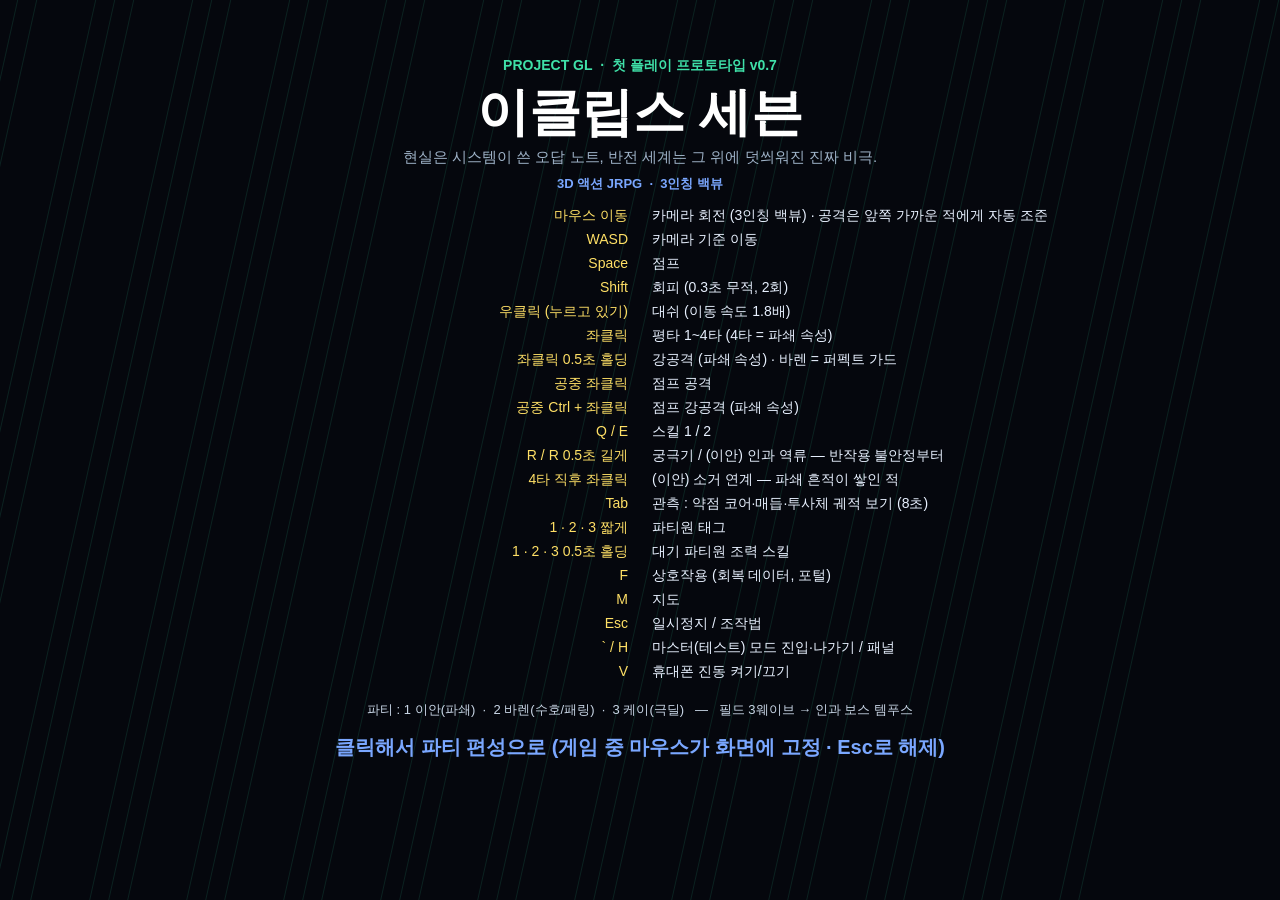
<file: GL_eclipse7_v0.7_onefile.html>
<!DOCTYPE html>
<html lang="ko">
<head>
<meta charset="UTF-8">
<meta name="viewport" content="width=device-width, initial-scale=1.0, maximum-scale=1.0, user-scalable=no">
<meta name="mobile-web-app-capable" content="yes">
<meta name="apple-mobile-web-app-capable" content="yes">
<!-- Project GL 『이클립스 세븐』 첫 플레이 프로토타입 v0.7 (3인칭 백뷰 3D · PC + 휴대폰) -->
<title>이클립스 세븐 - 프로토타입 v0.7</title>
<style>
/* Project GL 프로토타입 v0.7 */
html, body {
  margin: 0;
  padding: 0;
  width: 100%;
  height: 100%;
  overflow: hidden;
  background: #05070d;
  font-family: "Pretendard", "Noto Sans KR", "Malgun Gothic", sans-serif;
  user-select: none;
  -webkit-user-select: none;
  -webkit-touch-callout: none;
  touch-action: none;          /* 휴대폰 : 확대·스크롤 막기 */
  overscroll-behavior: none;
  -webkit-tap-highlight-color: transparent;
  position: fixed;             /* iOS 사파리 : 화면 튕김 방지 */
  inset: 0;
}
#gl3d, #game {
  position: fixed;
  left: 0;
  top: 0;
  display: block;
  width: 100vw;
  height: 100vh;
}
#game { cursor: default; }   /* 2D 오버레이(UI) — 입력도 여기서 받음 */

</style>
</head>
<body>
<canvas id="gl3d"></canvas>
<canvas id="game"></canvas>

<!-- 한 파일 빌드본 : 아래 코드는 js 폴더 파일을 순서대로 합친 것. 수정은 원본 폴더에서 하세요.
     로드 순서가 중요함: 설정 → 공용 도구 → 입력 → 터치 → 진동 → 전투 → 파티 → 능력(kits) → 적 → 보스 → 스테이지 → 마스터 모드 → 3D 엔진 → 에셋(무기·캐릭터·몬스터·이펙트·배경) → 렌더 → UI → 파티 편성 → 메인 -->
<script>
// ===== js/config.js =====
// ============================================================
// config.js — 모든 수치 (Project GL 첫 플레이 수치표와 같은 값)
// 밸런스 조정은 이 파일만 고치면 됩니다.
// ============================================================
window.GL = window.GL || {};

GL.VERSION = 'v0.7';

GL.CONFIG = {
  // ---- 공통 규칙 ----
  rules: {
    holdTime: 0.5,          // 홀딩 판정 기준(초) — 강공격, 조력
    dodgeIframe: 0.3,       // 회피 무적(초)
    dodgeDistance: 140,     // 회피 이동 거리(px)
    dodgeCharges: 2,        // 연속 회피 횟수
    dodgeRecharge: 1.0,     // 2회 사용 후 재충전(초)
    moveSpeed: 230,         // 기본 이동 속도(px/초)
    sprintMul: 1.8,         // 대쉬(우클릭 홀딩) 배율
    tagCooldown: 1.0,       // 태그 재사용 대기(초)
    assistCooldown: 15,     // 조력 스킬 쿨타임(초)
    observeDuration: 8,     // 관측 지속(초)
    observeCooldown: 12,    // 관측 쿨타임(초, 끄는 순간부터)
    weakFracMul: 2,         // 약점 코어 타격 시 파쇄 배율
    groggyTime: 3,          // 그로기 지속(초)
    groggyDmgMul: 2.5,      // 그로기 중 피해 배율(+150%)
    critRate: 0.05,
    critMul: 1.5,
    ultPerHit: 2,
    ultPerSkillHit: 5,
    ultPerHurt: 1,
    comboWindow: 0.8,       // 평타 연계 유지 시간(초)
    jumpVel: 520,
    gravity: 1500,
  },

  // ---- 캐릭터 ----
  chars: {
    ian: {
      name: '이안', role: '파쇄 딜러', virtue: '겸손', color: '#3fe0a8', weapon: '가변형 재봉 가위',
      hp: 1000, atk: 100, def: 50, ultMax: 100,
      light: [ // 평타 1~4타 : 계수(%), 파쇄, 사거리, 각도(도)
        { name: '사선 절단', coef: 50, frac: 1, range: 75, arc: 110 },
        { name: '역교차 베기', coef: 55, frac: 1, range: 75, arc: 110, stun: 0.2 },
        { name: '점격 찌르기', coef: 60, frac: 2, range: 95, arc: 40 },
        { name: '궤적 합체 절단', coef: 110, frac: 6, range: 100, arc: 170, knock: 60 },
      ],
      heavy: { name: '공간 절단', coef: 180, frac: 10, range: 170, width: 70, fieldTime: 3, fieldCoef: 20 },
      jump: { coef: 80, frac: 3, radius: 90 },
      jumpHeavy: { coef: 150, frac: 8, radius: 120 },
      passive: { name: '오류 정정', weakFracBonus: 0.5 },
      q: { name: '궤적 절삭', coef: 200, frac: 12, cd: 8, dash: 170, stun: 0.5 },
      e: { name: '관찰자의 혜안', cd: 15, dur: 3, radius: 320, weakDmgBonus: 0.3 },
      r: { name: '인과해체', coef: 600, frac: 30, radius: 260 },   // 2단계 파쇄 중심 광역 궁극기 (소거와 통합하지 않음)
      assist: { name: '유리 파편', dur: 5, shieldRatio: 0.15 },
      // ---- 3단계 소거 연계 / 4단계 인과 역류 (문서상 미정 수치 → 임시값) ----
      erasure: {
        name: '소거', window: 0.7,         // 4타 '궤적 합체 절단' 이후 추가 입력 유효 시간(초)
        markMax: 100, markNeed: 40,          // 파쇄 흔적 최대 / 소거 가능 조건
        markPerFrac: 4,                      // 이안의 파쇄 수치 1당 쌓이는 흔적
        coef: 260, radius: 150,              // 소거 피해(방어 무시 시스템 피해), 잔재·장판 삭제 반경
        reaction: 18,                        // 소거 1회당 반작용 누적
      },
      reaction: {
        max: 100, unstable: 60,              // 불안정 단계 = 플레이어 선택 발동 가능
        grace: 3,                            // 임계(100) 도달 후 강제 발동까지 유예(초)
        decay: 1.5, decayDelay: 6,           // 소거를 안 하면 6초 뒤부터 초당 1.5 감소
      },
      backflow: {
        name: '인과 역류',
        player: { dur: 8, hpCost: 0.10, drain: 0.015, dmgMul: 2.2 },          // 자의 발동
        forced: { dur: 10, hpCost: 0, drain: 0.03, dmgMul: 2.6, allyHit: 0.03 }, // 강제 폭주 (아군도 공격)
        pulseEvery: 1.2, pulseCoef: 70, pulseR: 170,
        after: { dur: 8, slow: 0.3 },        // 후유증 : 감각 상실 (이동 감소, 소거 봉인)
      },
    },
    baren: {
      name: '바렌', role: '수호 · 패링', virtue: '인내', color: '#e0b54a', weapon: '타워 쉴드',
      hp: 1400, atk: 70, def: 90, ultMax: 100,
      light: [
        { name: '방패 치기', coef: 40, frac: 2, range: 65, arc: 120 },
        { name: '지면 치기', coef: 45, frac: 2, range: 70, arc: 90 },
        { name: '스윙', coef: 55, frac: 3, range: 75, arc: 360 },
        { name: '반전 충격파', coef: 90, frac: 8, range: 95, arc: 140, knock: 70 },
      ],
      heavy: { name: '퍼펙트 가드', coef: 100, frac: 25, guardTime: 1.2, redMul: 2 },
      jump: { coef: 90, frac: 4, radius: 100, stun: 0.5 },
      jumpHeavy: { coef: 140, frac: 10, radius: 130, stun: 1.0 },
      passive: { name: '노이즈 리플렉션', reflect: 0.2 },
      q: { name: '불굴의 돌진', coef: 150, frac: 15, cd: 10, dash: 200 },
      e: { name: '압력 방출', coef: 220, frac: 18, cd: 12, range: 160, arc: 90 },
      r: { name: '이면 방패 : 절대 경계', dur: 6 },
      assist: { name: '수호자의 요새', dur: 8, reduce: 0.5 },
    },
    kay: {
      name: '케이', role: '극딜 · 약점 해독', virtue: '순결', color: '#b48cff', weapon: '단검(스틸레토)',
      hp: 850, atk: 115, def: 40, ultMax: 120,
      light: [
        { name: '코드:천공', coef: 35, frac: 1, range: 70, arc: 50, lunge: 25 },
        { name: 'X자 해독', coef: 40, frac: 1, range: 65, arc: 100 },
        { name: '오금 사냥', coef: 60, frac: 2, range: 70, arc: 80 },
        { name: '약점 분산', coef: 75, frac: 3, projectile: true, count: 3, defDown: 0.1, defDownTime: 5 },
      ],
      heavy: { name: '칼날 비', coef: 160, frac: 6, backstep: 90, count: 5 },
      jump: { coef: 70, frac: 2, radius: 90 },
      jumpHeavy: { coef: 130, frac: 5, radius: 110 },
      passive: { name: '오류탐지', weakCritBonus: 0.4 },
      q: { name: '출혈 단검', coef: 120, frac: 4, cd: 8, bleedCoef: 20, bleedTime: 5 },
      e: { name: '진영 교차', coef: 180, frac: 6, cd: 10, range: 380 },
      r: { name: '코드 파쇄 : 오버라이브', coef: 700, frac: 20, hits: 7, radius: 200 },
      assist: { name: '약점 해독', dur: 8, defDown: 0.3 },
    },
    // ---------- v0.7 추가 7대선 ----------
    taron: {
      name: '태론', role: '제어 · 결계', virtue: '절제', color: '#7fc8e8', weapon: '삼절곤',
      hp: 1200, atk: 85, def: 70, ultMax: 110,
      light: [
        { name: '구속 타격', coef: 45, frac: 2, range: 95, arc: 90, stun: 0.4 },
        { name: '진공 청소', coef: 40, frac: 2, range: 140, arc: 100, pull: 60 },
        { name: '디지털 에어본', coef: 60, frac: 3, range: 80, arc: 110, stun: 0.9, launch: true },
        { name: '체인 슬랩', coef: 100, frac: 8, line: true, len: 160, w: 50, stun: 1.0 },
      ],
      heavy: { name: '억제 결계', coef: 120, frac: 12, radius: 130, seal: 4 },
      jump: { coef: 80, frac: 4, radius: 90, stun: 1.0 },
      jumpHeavy: { coef: 130, frac: 10, radius: 120, stun: 1.4 },
      passive: { name: '노이즈 쿨다운', cdCut: 1.5, slow: 2 },
      q: { name: '진공 포박', coef: 140, frac: 12, cd: 9, len: 320 },
      e: { name: '절제 감옥', coef: 0, frac: 0, cd: 14, radius: 120, dur: 6 },
      r: { name: '절대 쇄인 : 시간 정지', radius: 340, dur: 4, bossDur: 2.5 },
      assist: { name: '절제의 사슬 방벽', dur: 8, reduce: 0.25, radius: 120 },
    },
    serena: {
      name: '세레나', role: '치유 · 정화', virtue: '자애', color: '#e9b8ff', weapon: '향로 메이스',
      hp: 1050, atk: 80, def: 55, ultMax: 120,
      light: [
        { name: '지애의 유도 탄환', coef: 45, frac: 1, homing: true },
        { name: '은총', coef: 40, frac: 2, range: 90, arc: 140, knock: 40 },
        { name: '초승달 밀치기', coef: 55, frac: 3, range: 115, arc: 220, knock: 50 },
        { name: '백색 파동', coef: 90, frac: 6, radius: 130, heal: 0.03 },
      ],
      heavy: { name: '광휘 파동', coef: 160, frac: 8, len: 300, w: 90 },
      jump: { coef: 70, frac: 3, radius: 130, slow: 3 },
      jumpHeavy: { coef: 110, frac: 6, radius: 150, slow: 4 },
      passive: { name: '기억의 잔재', every: 5, heal: 0.02 },
      q: { name: '빛의 정원', cd: 14, radius: 150, dur: 6, heal: 0.03, speed: 0.2 },
      e: { name: '기억 정화', cd: 12, heal: 0.10, immune: 5 },
      r: { name: '자애의 빛 : 무결 구원', dur: 4, coef: 400, frac: 20, radius: 260 },
      assist: { name: '구명조끼', dur: 20, revive: 0.3 },
    },
    clea: {
      name: '클레아', role: '파괴 · 무기 강화', virtue: '근면', color: '#ff9f5a', weapon: '메카닉 워해머',
      hp: 1150, atk: 110, def: 60, ultMax: 120,
      light: [
        { name: '모루 횡단', coef: 55, frac: 3, range: 95, arc: 160 },
        { name: '제련', coef: 60, frac: 4, range: 85, arc: 100, stun: 0.6, launch: true },
        { name: '중력 해머', coef: 80, frac: 5, circleFront: 60, radius: 80, stun: 0.5 },
        { name: '피스톤 가시', coef: 110, frac: 8, circleFront: 60, radius: 110, after: 50 },
      ],
      heavy: { name: '역 중력', coef: 170, frac: 14, radius: 140, stun: 1.2 },
      jump: { coef: 100, frac: 5, radius: 140 },
      jumpHeavy: { coef: 160, frac: 12, radius: 170 },
      passive: { name: '연마', perHit: 0.02, max: 10, keep: 3 },
      q: { name: '유리 가시', cd: 10, radius: 120, dur: 5, coef: 30 },
      e: { name: '크리티컬 제련', cd: 16, dur: 6 },
      r: { name: '제련의 인과 : 창조의 모루', coef: 650, frac: 35, radius: 200, delay: 0.6 },
      assist: { name: '대장장이의 무구', dur: 10, atkUp: 0.25 },
    },
    noah: {
      name: '노아', role: '원거리 · 환영', virtue: '소망', color: '#8fe3ff', weapon: '차크람',
      hp: 900, atk: 105, def: 45, ultMax: 110,
      light: [
        { name: '차크람 투척', coef: 45, frac: 2, boomerang: true, range: 260 },
        { name: '궤적 투척', coef: 45, frac: 2, curve: true, range: 240 },
        { name: '교차 궤적', coef: 30, frac: 2, cross: true, range: 220 },
        { name: '파편 폭풍', coef: 35, frac: 3, storm: true, radius: 130, hits: 3, knock: 50 },
      ],
      heavy: { name: '렌즈 광선', coef: 190, frac: 12, len: 420, w: 40 },
      jump: { coef: 70, frac: 3, radius: 120, stun: 1.2 },
      jumpHeavy: { coef: 110, frac: 7, radius: 140, stun: 1.5 },
      passive: { name: '소망의 관측', rangeUp: 0.2 },
      q: { name: '희망의 파동', cd: 8, coef: 120, frac: 10, radius: 150, knock: 90 },
      e: { name: '잔영 투척', cd: 10, coef: 60, frac: 4, count: 3 },
      r: { name: '희망의 만화경', coef: 80, frac: 4, beams: 14, radius: 360 },
      assist: { name: '소망의 잔영', dur: 8, echo: 0.4 },
    },
  },
  // 파티 편성 : 이안(주인공·리더, 관측 담당)은 고정, 나머지 6명 중 2명 선택
  roster: ['ian', 'taron', 'serena', 'baren', 'kay', 'clea', 'noah'],
  partyOrder: ['ian', 'baren', 'kay'],

  // ---- 적 ----
  enemies: {
    shard:    { name: '노이즈 파편체', hp: 200, atk: 60, def: 10, frac: 20, speed: 140, r: 14, color: '#ff5a6e', chargeTime: 1.5, blastCoef: 250, blastR: 85 },
    eroder:   { name: '데이터 침식자', hp: 300, atk: 50, def: 20, frac: 30, speed: 90, r: 16, color: '#ff8a3d', fireEvery: 2, range: 280, shotSpeed: 260, shotCoef: 100 },
    clasher:  { name: '균열의 파쇄손', hp: 800, atk: 90, def: 40, frac: 80, speed: 60, r: 24, color: '#c25cff', frontReduce: 0.7, slamCoef: 160 },
    guardian: { name: '아카이브 집행 수호자', hp: 2000, atk: 110, def: 60, frac: 150, speed: 70, r: 28, color: '#5c8dff', swingCoef: 150, bashCoef: 110, elite: true },
    echo:     { name: '시차 분신', hp: 1500, atk: 78, def: 30, frac: 60, speed: 0, r: 30, color: '#9a7bff' },
  },

  // ---- 보스 : 템푸스 ----
  tempus: {
    name: '템푸스', title: '시간의 찌꺼기',
    hp: 12000, atk: 130, def: 60, frac: 400, r: 44, speed: 95, color: '#d36bff',
    slashCoef: 150, ghostCoef: 120, ghostDelay: 1.0, slashR: 170, slashArc: 120,
    swampR: 120, swampTime: 6, swampSlow: 0.5,
    recover: 2.0,                         // 큰 공격 후 약점 노출 시간
    phase2: 0.7, phase3: 0.3,
    echoCount: 2, echoDelay: 3, echoLife: 10, echoCoef: 0.6,
    reversalAt: 0.5, reversalCast: 4, reversalKnotFrac: 60, reversalBack: 5,
    riftEvery: 3, riftR: 90, riftLife: 5, riftDps: 0.03,
    doomTime: 10, doomKnots: 3, doomKnotFrac: 40,
  },
};

</script>
<script>
// ===== js/utils.js =====
// ============================================================
// utils.js — 수학/공용 도구
// ============================================================
GL.U = {
  clamp: (v, a, b) => Math.max(a, Math.min(b, v)),
  lerp: (a, b, t) => a + (b - a) * t,
  dist: (a, b) => Math.hypot(a.x - b.x, a.y - b.y),
  angleTo: (a, b) => Math.atan2(b.y - a.y, b.x - a.x),
  angDiff(a, b) {
    let d = b - a;
    while (d > Math.PI) d -= Math.PI * 2;
    while (d < -Math.PI) d += Math.PI * 2;
    return d;
  },
  rand: (a, b) => a + Math.random() * (b - a),
  pick: (arr) => arr[Math.floor(Math.random() * arr.length)],
  deg: (d) => d * Math.PI / 180,

  // 부채꼴 판정: 중심 c, 방향 dir, 반경 r, 각도 arc(라디안), 대상 t(반지름 t.r)
  inArc(c, dir, r, arc, t) {
    const d = Math.hypot(t.x - c.x, t.y - c.y);
    if (d > r + (t.r || 0)) return false;
    if (arc >= Math.PI * 2 - 0.01) return true;
    const a = Math.atan2(t.y - c.y, t.x - c.x);
    return Math.abs(GL.U.angDiff(dir, a)) <= arc / 2 + Math.atan2(t.r || 0, Math.max(d, 1));
  },
  // 직선(폭 w) 판정
  inLine(c, dir, len, w, t) {
    const dx = t.x - c.x, dy = t.y - c.y;
    const fx = Math.cos(dir), fy = Math.sin(dir);
    const along = dx * fx + dy * fy;
    const side = Math.abs(-dx * fy + dy * fx);
    return along >= -(t.r || 0) && along <= len + (t.r || 0) && side <= w / 2 + (t.r || 0);
  },
  inCircle(c, r, t) {
    return Math.hypot(t.x - c.x, t.y - c.y) <= r + (t.r || 0);
  },
};

</script>
<script>
// ===== js/input.js =====
// ============================================================
// input.js — 공통 조작 체계 + 0.5초 홀딩 판정 (키보드·마우스)
// 키 입력을 '행동 이벤트'로 바꿔 GL.Input.events 에 쌓는다.
// ============================================================
GL.Input = {
  keys: {},            // 눌려 있는 키 (e.code)
  events: [],          // 이번 프레임에 발생한 행동
  mouse: { x: 0, y: 0, dx: 0, dy: 0, left: false, right: false },
  locked: false,       // 포인터 잠금(마우스로 카메라 회전)
  _left: null,         // { t, heavyFired, air }
  _num: {},            // 숫자키 홀딩 상태 { Digit1: { t, fired } }
  isAirborne: () => false, // main 에서 연결

  init(canvas) {
    const prevent = ['Tab', 'Space', 'ShiftLeft', 'ShiftRight', 'ControlLeft', 'ControlRight', 'Escape'];
    window.addEventListener('keydown', (e) => {
      if (prevent.includes(e.code) || e.code.startsWith('Digit')) e.preventDefault();
      if (e.repeat) return;
      this.keys[e.code] = true;
      this.onKeyDown(e.code);
    });
    window.addEventListener('keyup', (e) => {
      this.keys[e.code] = false;
      this.onKeyUp(e.code);
    });
    window.addEventListener('blur', () => { this.keys = {}; this._left = null; this._num = {}; this._rHold = null; this.mouse.right = false; });

    canvas.addEventListener('contextmenu', (e) => e.preventDefault());
    canvas.addEventListener('mousemove', (e) => {
      this.mouse.x = e.clientX; this.mouse.y = e.clientY;
      // 마우스 이동 = 카메라 회전 (잠금 중일 때, 또는 잠금이 막힌 환경에선 마우스 이동량 그대로)
      if (GL.Main.state === 'play') { this.mouse.dx += e.movementX || 0; this.mouse.dy += e.movementY || 0; }
    });
    document.addEventListener('pointerlockchange', () => {
      this.locked = document.pointerLockElement === canvas;
      if (!this.locked && GL.Main.state === 'play') GL.Main.state = 'pause';   // Esc로 잠금이 풀리면 일시정지
    });
    this.canvas = canvas;
    canvas.addEventListener('mousedown', (e) => {
      this.mouse.x = e.clientX; this.mouse.y = e.clientY;
      if (GL.Touch && GL.Touch.enabled) return;   // 휴대폰은 touch.js 가 처리
      if (!this.locked && GL.Main.state === 'play') this.lock();
      if (e.button === 0) {
        this.push('click', { x: e.clientX, y: e.clientY });
        this.leftDown(this.keys.ControlLeft || this.keys.ControlRight || e.ctrlKey);
      } else if (e.button === 2) {
        this.mouse.right = true; // 우클릭 = 대쉬(누르고 있는 동안)
      }
    });
    window.addEventListener('mouseup', (e) => {
      if (GL.Touch && GL.Touch.enabled) return;
      if (e.button === 0) {
        this.leftUp();
      } else if (e.button === 2) {
        this.mouse.right = false;
      }
    });
  },

  // 공격 버튼 누름/뗌 (마우스 좌클릭, 휴대폰 공격 버튼 공용)
  leftDown(ctrl) {
    this.mouse.left = true;
    if (this.isAirborne()) {
      // 공중 : 좌클릭 = 점프 공격, Ctrl + 좌클릭 = 점프 강공격
      this.push(ctrl ? 'jumpHeavy' : 'jumpAtk');
      this._left = { t: 0, t0: performance.now(), heavyFired: true, air: true };
    } else {
      this._left = { t: 0, t0: performance.now(), heavyFired: false, air: false };
    }
  },
  leftUp() {
    this.mouse.left = false;
    if (this._left && !this._left.heavyFired) this.push('light');   // 0.5초 전에 떼면 평타
    this._left = null;
  },

  onKeyDown(code) {
    const map = {
      Space: 'jump', ShiftLeft: 'dodge', ShiftRight: 'dodge',
      KeyQ: 'q', KeyE: 'e', Tab: 'observe',   // R 은 아래에서 짧게/길게 구분
      KeyF: 'interact', KeyM: 'map', Escape: 'pause', Enter: 'confirm',
      Backquote: 'master', KeyH: 'masterPanel',   // 마스터 모드 : ` 진입/나가기, H 패널
      KeyV: 'vibe',                                // 진동 켜기/끄기
    };
    if (map[code]) this.push(map[code]);
    // R : 짧게 = 궁극기, 0.5초 길게 = 이안 인과 역류(자의 발동)
    if (code === 'KeyR') { this._rHold = { t0: performance.now(), fired: false }; return; }
    if (code === 'Digit1' || code === 'Digit2' || code === 'Digit3') {
      this._num[code] = { t: 0, t0: performance.now(), fired: false };
    }
  },

  onKeyUp(code) {
    if (code === 'KeyR' && this._rHold) { if (!this._rHold.fired) this.push('r'); this._rHold = null; return; }
    const n = this._num[code];
    if (n) {
      // 0.5초 전에 떼면 태그
      if (!n.fired) this.push('tag', parseInt(code.slice(5), 10) - 1);
      delete this._num[code];
    }
  },

  update(dt) {
    const hold = GL.CONFIG.rules.holdTime;
    // 좌클릭 0.5초 홀딩 = 강공격
    // 홀딩은 실제 시간으로 잼 (느린 기기에서도 0.5초가 0.5초)
    const now = performance.now();
    if (this._left && !this._left.heavyFired) {
      this._left.t = (now - this._left.t0) / 1000;
      if (this._left.t >= hold) { this._left.heavyFired = true; this.push('heavy'); }
    }
    if (this._rHold && !this._rHold.fired && (now - this._rHold.t0) / 1000 >= hold) { this._rHold.fired = true; this.push('rHold'); }
    // 숫자키 0.5초 홀딩 = 조력 스킬
    for (const code in this._num) {
      const n = this._num[code];
      n.t = (now - n.t0) / 1000;
      if (!n.fired && n.t >= hold) { n.fired = true; this.push('assist', parseInt(code.slice(5), 10) - 1); }
    }
  },

  // 강공격 차징 진행도(0~1) — UI 표시용
  chargeRatio() {
    if (!this._left || this._left.air) return 0;
    return Math.min(1, (performance.now() - this._left.t0) / 1000 / GL.CONFIG.rules.holdTime);
  },

  lock() {
    try {
      const r = this.canvas.requestPointerLock && this.canvas.requestPointerLock();
      if (r && r.catch) r.catch(() => {});
    } catch (e) { /* 잠금이 막힌 환경: 마우스 이동량으로만 회전 */ }
  },
  unlock() { try { if (document.pointerLockElement) document.exitPointerLock(); } catch (e) {} },

  push(type, value) { this.events.push({ type, value }); },
  consume() { const ev = this.events; this.events = []; return ev; },
};

</script>
<script>
// ===== js/touch.js =====
// ============================================================
// touch.js — 휴대폰 터치 조작
// 왼쪽 엄지 : 가상 조이스틱(끝까지 밀면 대쉬)
// 오른쪽 엄지 : 화면 드래그 = 카메라 회전, 버튼 = 공격·스킬·점프·회피
// 왼쪽 위 파티 카드 : 짧게 = 태그, 0.5초 누르기 = 조력
// 버튼은 키보드/마우스와 같은 행동 이벤트를 GL.Input 에 넣는다.
// ============================================================
GL.Touch = {
  enabled: false,
  joy: { active: false, id: null, ox: 0, oy: 0, x: 0, y: 0, mag: 0, sprint: false },
  cam: { id: null, lx: 0, ly: 0 },
  btnTouch: {},          // touch id → 버튼 id
  pressed: {},           // 버튼 id → true (그리기용)
  buttons: [],

  detect() {
    // 주소 뒤에 ?mobile=1 을 붙이면 휴대폰 조작 강제, ?mobile=0 이면 PC 조작 강제
    const q = (location.search || '').match(/mobile=([01])/);
    this.forced = q ? q[1] : null;
    if (q) return q[1] === '1';
    try { return matchMedia('(pointer: coarse)').matches && (('ontouchstart' in window) || navigator.maxTouchPoints > 0); }   // 터치 노트북은 마우스 조작 유지
    catch (e) { return false; }
  },

  init(canvas) {
    this.enabled = this.detect();
    this.canvas = canvas;
    // 감지를 못 했더라도 첫 터치가 들어오면 휴대폰 조작으로 전환
    window.addEventListener('touchstart', () => {
      if (!this.enabled && this.forced !== '0') { this.enabled = true; if (GL.Main.resize) GL.Main.resize(); }
    }, { capture: true, passive: true });
    const opt = { passive: false };
    canvas.addEventListener('touchstart', (e) => this.onStart(e), opt);
    canvas.addEventListener('touchmove', (e) => this.onMove(e), opt);
    canvas.addEventListener('touchend', (e) => this.onEnd(e), opt);
    canvas.addEventListener('touchcancel', (e) => this.onEnd(e), opt);
  },

  // 화면 크기에 맞춘 버튼 배치 (오른쪽 아래 기준)
  layout(cv) {
    const W = cv.width, H = cv.height;
    const s = GL.U.clamp(Math.min(W, H) / 400, 0.8, 1.4);
    this.s = s;
    const B = (id, ox, oy, r, label, from = 'br') => {
      const x = from === 'tr' ? W + ox * s : W + ox * s, y = from === 'tr' ? oy * s : H + oy * s;
      return { id, x, y, r: r * s, label };
    };
    const list = [
      B('attack', -100, -95, 48, '공격'),
      B('jump', -215, -50, 30, '점프'),
      B('dodge', -40, -185, 28, '회피'),
      B('q', -210, -135, 30, 'Q'),
      B('e', -165, -205, 30, 'E'),
      B('r', -95, -235, 32, 'R'),
      B('observe', -40, -275, 28, '관측'),
      B('pause', -32, 32, 20, 'Ⅱ', 'tr'),
      B('map', -80, 32, 20, '지도', 'tr'),
    ];
    if (GL.Stage.nearInteractable && GL.Stage.nearInteractable()) list.push(B('interact', -300, -60, 30, 'F'));
    this.buttons = list;
    return list;
  },

  hitButton(x, y) {
    for (const b of this.buttons) if (Math.hypot(x - b.x, y - b.y) <= b.r + 8) return b;
    return null;
  },
  hitParty(x, y) {
    const R = GL.UI.partyRects || [];
    for (let i = 0; i < R.length; i++) { const r = R[i]; if (x >= r.x && x <= r.x + r.w && y >= r.y && y <= r.y + r.h) return i; }
    return -1;
  },

  tryFullscreen() {
    if (this._fsTried) return; this._fsTried = true;
    try {
      const el = document.documentElement;
      const r = el.requestFullscreen ? el.requestFullscreen() : (el.webkitRequestFullscreen && el.webkitRequestFullscreen());
      if (r && r.then) r.then(() => { try { screen.orientation.lock('landscape').catch(() => {}); } catch (e) {} }).catch(() => {});
    } catch (e) { /* 전체화면을 지원하지 않는 기기 */ }
  },

  onStart(e) {
    e.preventDefault();
    const I = GL.Input, st = GL.Main.state;
    this.tryFullscreen();
    // 세 손가락 탭 = 마스터 모드 진입 / 나가기
    if (e.touches.length >= 3) { I.push('master'); return; }
    if (st !== 'play') {   // 타이틀·일시정지·결과 화면·마스터 패널 : 탭 = 진행 / 버튼 누르기
      const t0 = e.changedTouches[0]; I.mouse.x = t0.clientX; I.mouse.y = t0.clientY;
      I.push('click', { x: t0.clientX, y: t0.clientY }); return;
    }
    this.layout(this.canvas);
    for (const t of e.changedTouches) {
      const x = t.clientX, y = t.clientY;
      if (GL.Master.badgeHit(x, y)) { I.push('masterPanel'); continue; }   // MASTER 표시 탭 = 패널
      const b = this.hitButton(x, y);
      if (b) { this.btnTouch[t.identifier] = b.id; this.pressed[b.id] = true; if (b.id === 'r') I.onKeyDown('KeyR'); else this.press(b.id); continue; }
      const pi = this.hitParty(x, y);
      if (pi >= 0) { this.btnTouch[t.identifier] = 'party' + pi; this.pressed['party' + pi] = true; I.onKeyDown('Digit' + (pi + 1)); continue; }
      if (x < this.canvas.width * 0.45 && !this.joy.active) {
        Object.assign(this.joy, { active: true, id: t.identifier, ox: x, oy: y, x: 0, y: 0, mag: 0, sprint: false });
      } else if (this.cam.id === null) {
        this.cam = { id: t.identifier, lx: x, ly: y };
      }
    }
  },

  onMove(e) {
    e.preventDefault();
    const I = GL.Input;
    for (const t of e.changedTouches) {
      if (this.joy.active && t.identifier === this.joy.id) {
        const R = 60 * (this.s || 1);
        const dx = t.clientX - this.joy.ox, dy = t.clientY - this.joy.oy, d = Math.hypot(dx, dy);
        this.joy.mag = d / R;
        const k = d > R ? R / d : 1;
        this.joy.x = dx * k / R; this.joy.y = dy * k / R;
        this.joy.sprint = d > R * 1.3;          // 원 밖까지 밀면 대쉬
      } else if (t.identifier === this.cam.id) {
        I.mouse.dx += (t.clientX - this.cam.lx) * 1.6;
        I.mouse.dy += (t.clientY - this.cam.ly) * 1.2;
        this.cam.lx = t.clientX; this.cam.ly = t.clientY;
      }
    }
  },

  onEnd(e) {
    e.preventDefault();
    const I = GL.Input;
    for (const t of e.changedTouches) {
      const id = this.btnTouch[t.identifier];
      if (id) {
        delete this.btnTouch[t.identifier]; delete this.pressed[id];
        if (id === 'attack') I.leftUp();
        if (id === 'r') I.onKeyUp('KeyR');   // 짧게 = 궁극기, 길게 = 인과 역류
        if (id.startsWith('party')) I.onKeyUp('Digit' + (parseInt(id.slice(5), 10) + 1));
      }
      if (this.joy.active && t.identifier === this.joy.id) Object.assign(this.joy, { active: false, id: null, x: 0, y: 0, mag: 0, sprint: false });
      if (t.identifier === this.cam.id) this.cam.id = null;
    }
  },

  press(id) {
    const I = GL.Input;
    switch (id) {
      case 'attack': I.leftDown(false); break;
      // 공중에서 점프 버튼 = 점프 강공격 (PC의 Ctrl + 좌클릭)
      case 'jump': I.push(I.isAirborne() ? 'jumpHeavy' : 'jump'); break;
      case 'dodge': I.push('dodge'); break;
      case 'q': I.push('q'); break;
      case 'e': I.push('e'); break;
      case 'r': I.push('r'); break;
      case 'observe': I.push('observe'); break;
      case 'interact': I.push('interact'); break;
      case 'pause': I.push('pause'); break;
      case 'map': I.push('map'); break;
    }
  },

  // ---------- 그리기 ----------
  draw(ctx, cv) {
    if (!this.enabled || GL.Main.state !== 'play') return;
    const list = this.layout(cv), ch = GL.Party.active(), W = GL.World, p = GL.Party.player, R = GL.CONFIG.rules;
    ctx.save();
    // 조이스틱
    const s = this.s, jr = 60 * s;
    if (this.joy.active) {
      const j = this.joy;
      ctx.strokeStyle = j.sprint ? 'rgba(255,224,102,0.8)' : 'rgba(255,255,255,0.35)'; ctx.lineWidth = 3;
      ctx.fillStyle = 'rgba(10,20,40,0.35)';
      ctx.beginPath(); ctx.arc(j.ox, j.oy, jr, 0, 6.283); ctx.fill(); ctx.stroke();
      ctx.fillStyle = j.sprint ? 'rgba(255,224,102,0.85)' : 'rgba(255,255,255,0.75)';
      ctx.beginPath(); ctx.arc(j.ox + j.x * jr, j.oy + j.y * jr, 24 * s, 0, 6.283); ctx.fill();
      if (j.sprint) { ctx.font = `bold ${12 * s}px sans-serif`; ctx.textAlign = 'center'; ctx.fillText('대쉬', j.ox, j.oy - jr - 8); }
    } else {
      // 처음 위치 안내
      const gx = cv.width * 0.16, gy = cv.height - 110 * s;
      ctx.strokeStyle = 'rgba(255,255,255,0.15)'; ctx.lineWidth = 2;
      ctx.beginPath(); ctx.arc(gx, gy, jr, 0, 6.283); ctx.stroke();
      ctx.fillStyle = 'rgba(255,255,255,0.25)'; ctx.font = `${11 * s}px sans-serif`; ctx.textAlign = 'center';
      ctx.fillText('이동', gx, gy + 4);
    }
    // 버튼
    for (const b of list) {
      let cd = 0, cdMax = 0, ready = true, color = '#e8f1ff', label = b.label;
      if (ch && (b.id === 'q' || b.id === 'e')) { cd = ch.cd[b.id]; cdMax = ch.cfg[b.id].cd; ready = cd <= 0; color = ch.color; }
      if (ch && b.id === 'r') { ready = ch.ult >= ch.ultMax; color = '#ffe066'; }
      if (b.id === 'observe') { const o = W.observe; cd = o.on ? 0 : o.cd; cdMax = R.observeCooldown; ready = o.on || o.cd <= 0; color = '#3fe0a8'; if (o.on) label = `관측 ${o.t.toFixed(0)}`; }
      if (b.id === 'dodge') { ready = p.dodgeCharges > 0; label = `회피 ${p.dodgeCharges}`; }
      if (b.id === 'jump' && GL.Party.isAirborne()) { label = '낙하'; color = '#ffffff'; }
      if (b.id === 'attack' && GL.Party.isAirborne()) label = '점프 공격';
      const down = this.pressed[b.id];
      ctx.globalAlpha = 1;
      ctx.fillStyle = down ? 'rgba(60,90,140,0.75)' : 'rgba(8,14,26,0.55)';
      ctx.beginPath(); ctx.arc(b.x, b.y, b.r, 0, 6.283); ctx.fill();
      if (cd > 0 && cdMax > 0) {
        ctx.fillStyle = 'rgba(0,0,0,0.55)';
        ctx.beginPath(); ctx.moveTo(b.x, b.y); ctx.arc(b.x, b.y, b.r, -Math.PI / 2, -Math.PI / 2 + 6.283 * (cd / cdMax)); ctx.closePath(); ctx.fill();
      }
      ctx.strokeStyle = ready ? color : 'rgba(120,150,190,0.4)'; ctx.lineWidth = b.id === 'attack' ? 3 : 2;
      ctx.beginPath(); ctx.arc(b.x, b.y, b.r, 0, 6.283); ctx.stroke();
      if (b.id === 'r' && ch) { // 궁극기 게이지 테두리
        ctx.strokeStyle = '#7aa7ff'; ctx.lineWidth = 3;
        ctx.beginPath(); ctx.arc(b.x, b.y, b.r + 4, -Math.PI / 2, -Math.PI / 2 + 6.283 * (ch.ult / ch.ultMax)); ctx.stroke();
      }
      if (b.id === 'attack') { const cr = GL.Input.chargeRatio(); if (cr > 0.1) { ctx.strokeStyle = '#ffffff'; ctx.lineWidth = 4; ctx.beginPath(); ctx.arc(b.x, b.y, b.r + 5, -Math.PI / 2, -Math.PI / 2 + 6.283 * cr); ctx.stroke(); } }
      ctx.fillStyle = ready ? color : '#6b7c93';
      ctx.textAlign = 'center';
      ctx.font = `bold ${(b.r > 40 ? 15 : b.r > 25 ? 13 : 11) * (b.label.length > 2 ? 0.9 : 1.15)}px sans-serif`;
      ctx.fillText(cd > 0 ? cd.toFixed(0) : label, b.x, b.y + 5);
      if (ch && (b.id === 'q' || b.id === 'e' || b.id === 'r')) {
        ctx.font = `${9 * s}px sans-serif`; ctx.fillStyle = '#c9d6e6';
        const nm = ch.cfg[b.id].name; ctx.fillText(nm.length > 6 ? nm.slice(0, 6) + '…' : nm, b.x, b.y + b.r + 11 * s);
      }
    }
    ctx.restore();
  },

  // 세로 화면 안내
  drawRotate(ctx, cv) {
    ctx.setTransform(1, 0, 0, 1, 0, 0);
    ctx.fillStyle = '#05070d'; ctx.fillRect(0, 0, cv.width, cv.height);
    ctx.fillStyle = '#ffffff'; ctx.textAlign = 'center'; ctx.font = 'bold 20px sans-serif';
    ctx.fillText('휴대폰을 가로로 돌려주세요', cv.width / 2, cv.height / 2 - 10);
    ctx.fillStyle = '#9fb3c8'; ctx.font = '14px sans-serif';
    ctx.fillText('이클립스 세븐은 가로 화면에서 플레이합니다', cv.width / 2, cv.height / 2 + 20);
    ctx.strokeStyle = '#3fe0a8'; ctx.lineWidth = 3;
    ctx.strokeRect(cv.width / 2 - 22, cv.height / 2 - 110, 44, 72);
  },
};

</script>
<script>
// ===== js/haptics.js =====
// ============================================================
// haptics.js — 휴대폰 진동 (Vibration API)
// 화면 흔들림 / 피격 / 패링 / 그로기 / 궁극기 / 전투 불능 에 맞춰 진동
// · 안드로이드 크롬·삼성 인터넷 등에서 동작. 아이폰(사파리)은 진동 API를 지원하지 않아 조용히 무시됨
// · Claude 아티팩트 화면처럼 다른 사이트 안에 끼워진(iframe) 페이지에서는 브라우저가 진동을 막음
//   → 한 파일 HTML을 직접 열거나 GitHub Pages 주소로 접속하면 동작
// · 일시정지 화면에서 켜고 끌 수 있음 (PC는 V 키)
// ============================================================
GL.Haptics = {
  supported: typeof navigator !== 'undefined' && typeof navigator.vibrate === 'function',
  enabled: true,
  strength: 1,          // 진동 세기 배율 (길이에 곱함)
  _last: 0,
  _prevShake: 0,

  init() {
    try { const v = localStorage.getItem('gl_haptics'); if (v !== null) this.enabled = v === '1'; } catch (e) { /* 저장 불가 환경 */ }
  },
  toggle() {
    this.enabled = !this.enabled;
    try { localStorage.setItem('gl_haptics', this.enabled ? '1' : '0'); } catch (e) {}
    if (this.enabled) this.play(40, true);
    return this.enabled;
  },
  active() { return this.supported && this.enabled && GL.Touch && GL.Touch.enabled; },

  // pattern : 숫자(ms) 또는 [진동, 쉼, 진동, …]
  play(pattern, force) {
    if (!this.active()) return false;
    const now = performance.now();
    if (!force && now - this._last < 70) return false;     // 너무 잦은 진동 방지
    this._last = now;
    const p = Array.isArray(pattern) ? pattern.map((v, i) => (i % 2 ? v : Math.round(v * this.strength))) : Math.round(pattern * this.strength);
    try { navigator.vibrate(p); return true; } catch (e) { return false; }
  },

  // ---------- 화면 흔들림 연동 ----------
  // 매 프레임 호출 : 흔들림이 새로 커졌을 때 그 세기만큼 진동
  watchShake(shake) {
    if (shake > this._prevShake + 1.5) this.play(GL.U.clamp(Math.round(shake * 4), 12, 70));
    this._prevShake = shake;
  },

  // ---------- 상황별 진동 ----------
  hurt(dmg, maxHp) {
    const r = dmg / Math.max(1, maxHp);
    if (r >= 0.2) this.play([60, 40, 90], true);        // 큰 피격
    else if (r >= 0.08) this.play(45, true);
    else this.play(25, true);
  },
  parry() { this.play([18, 30, 40], true); },          // 퍼펙트 가드
  groggy() { this.play([25, 40, 25, 40, 50], true); }, // 적 그로기
  ult() { this.play([30, 30, 80], true); },            // 궁극기
  down() { this.play([90, 60, 90], true); },           // 파티원 전투 불능
  gameOver() { this.play([150, 80, 150, 80, 250], true); },
  win() { this.play([40, 60, 40, 60, 40, 60, 200], true); },
};

</script>
<script>
// ===== js/combat.js =====
// ============================================================
// combat.js — 피해 공식, 파쇄 게이지, 그로기, 관측, 판정, 이펙트
// ============================================================
GL.World = {
  reset() {
    this.time = 0;
    this.enemies = [];
    this.pShots = [];     // 플레이어 투사체
    this.eShots = [];     // 적 투사체
    this.tele = [];       // 적 공격 예고(텔레그래프)
    this.fields = [];     // 장판 (지연의 늪, 균열, 공간 절단 지대)
    this.fx = [];         // 이펙트
    this.texts = [];      // 떠오르는 숫자
    this.pickups = [];    // 회복 데이터 (F로 줍기)
    this.shake = 0;
    this.observe = { on: false, t: 0, cd: 0 };
    this.buffs = { shield: 0, shieldT: 0, fortress: 0, barrier: 0, defDown: 0, weakAll: 0 };
    this.mono = 0;        // 화면 흑백 정도 (전멸기)
  },
};

GL.Combat = {
  R: () => GL.CONFIG.rules,

  // ---------- 관측 ----------
  toggleObserve() {
    const o = GL.World.observe, R = this.R();
    if (o.on) { o.on = false; o.cd = R.observeCooldown; return; }
    if (o.cd > 0) { this.text(GL.Party.player.x, GL.Party.player.y - 40, `관측 대기 ${o.cd.toFixed(1)}초`, '#9fb3c8', 14); return; }
    o.on = true; o.t = R.observeDuration;
    this.ring(GL.Party.player.x, GL.Party.player.y, 400, '#3fe0a8', 0.5);
  },
  updateObserve(dt) {
    const o = GL.World.observe;
    if (o.on) { o.t -= dt; if (o.t <= 0) { o.on = false; o.cd = this.R().observeCooldown; } }
    else if (o.cd > 0) o.cd = Math.max(0, o.cd - dt);
  },
  // 약점이 지금 보이는가 (관측 중 / 이안 E / 케이 조력)
  weakVisible(e) {
    if (!e.weakExposed || !e.weakExposed()) return false;
    return GL.World.observe.on || GL.World.buffs.weakAll > 0 || e.markWeak > 0;
  },

  // ---------- 플레이어 → 적 ----------
  hitEnemy(e, ch, coef, frac, opts = {}) {
    if (!e || e.dead) return 0;
    const R = this.R();
    const weak = this.weakVisible(e);
    const info = { dmgMul: 1, fracMul: 1, blocked: false, silent: false };
    if (weak) {
      info.fracMul *= R.weakFracMul;
      if (ch.id === 'ian') info.fracMul *= 1 + GL.CONFIG.chars.ian.passive.weakFracBonus;
      if (e.markWeak > 0) info.dmgMul *= 1 + GL.CONFIG.chars.ian.e.weakDmgBonus;
    }
    // 패링 반사는 가드·보호막을 무시하고 들어감
    if (e.onHit && !opts.parry) e.onHit(info, opts, weak, ch);
    if (e.dead) return 0;                       // 기믹으로 즉사 처리된 경우
    if (info.blocked) {
      if (!info.silent) this.text(e.x, e.y - e.r - 10, '차단', '#9fb3c8', 14);
      this.sparks(e.x, e.y, 4, '#cfe3ff');
      return 0;
    }
    const groggy = e.groggy > 0, B = GL.World.buffs;
    let def = (groggy || opts.trueDmg) ? 0 : e.def * (1 - B.defDown - (e.defDownT > 0 ? e.defDown : 0));   // 소거 = 방어 무시 시스템 피해
    def = Math.max(0, def);
    let critRate = R.critRate + (ch.id === 'kay' && weak ? GL.CONFIG.chars.kay.passive.weakCritBonus : 0);
    if (GL.Party.critBuff > 0) critRate += 0.3;
    const crit = groggy || (ch.id === 'clea' && B.cleaCrit > 0) || Math.random() < critRate;   // 클레아 크리티컬 제련
    let dmg = ch.atk * coef / 100 * 100 / (100 + def) * info.dmgMul;
    if (crit) dmg *= R.critMul;
    if (groggy) dmg *= R.groggyDmgMul;
    if (opts.mul) dmg *= opts.mul;                                   // 클레아 연마 등
    if (B.atkUp > 0) dmg *= 1 + GL.CONFIG.chars.clea.assist.atkUp;   // 대장장이의 무구
    if (ch.id === 'ian') { dmg *= GL.Ian.dmgMul(); if (GL.Ian.backflow) info.fracMul *= 2; }   // 인과 역류
    if (opts.fixed) dmg = opts.fixed;
    dmg = Math.round(dmg * GL.Master.dmgMul());

    e.hp -= dmg;
    if (!groggy && frac > 0 && e.fracMax > 0) {
      e.frac -= frac * info.fracMul;
      if (e.frac <= 0) { e.frac = 0; e.startGroggy(); }
    }
    if (ch.id === 'ian' && frac > 0) GL.Ian.addMarks(e, frac * info.fracMul);   // 파쇄 흔적
    // 노아 조력 : 잔영 분신이 같은 공격을 40%로 한 번 더
    if (B.echo > 0 && !opts.echo && dmg > 0) {
      const ex = Math.round(dmg * GL.CONFIG.chars.noah.assist.echo);
      e.hp -= ex; this.text(e.x + 14, e.y - e.r - 20, `잔영 ${ex}`, '#8fe3ff', 12);
    }
    ch.ult = Math.min(ch.ultMax, ch.ult + (opts.skill ? R.ultPerSkillHit : R.ultPerHit));
    if (!e.boss) {
      if (opts.stun) e.stun = Math.max(e.stun, opts.stun);
      if (opts.knock && opts.dir !== undefined) { e.x += Math.cos(opts.dir) * opts.knock; e.y += Math.sin(opts.dir) * opts.knock; }
      if (opts.pull) { const d = GL.U.dist(e, opts.pull), k = Math.min(1, opts.pull.amt / Math.max(1, d)); e.x += (opts.pull.x - e.x) * k; e.y += (opts.pull.y - e.y) * k; }
      if (opts.launch) e.launchT = Math.max(e.launchT || 0, opts.launch);
    }
    if (opts.slow) e.slowT = Math.max(e.slowT || 0, opts.slow);
    if (opts.seal) { e.sealT = Math.max(e.sealT || 0, opts.seal); GL.World.tele = GL.World.tele.filter(t => t.owner !== e || e.boss); }
    if (opts.bleed) { e.bleedT = opts.bleed.t; e.bleedDps = opts.bleed.dps; e.bleedCh = ch; }
    if (opts.defDown) { e.defDown = opts.defDown.v; e.defDownT = opts.defDown.t; }

    const col = opts.erase ? '#6b9cff' : groggy ? '#ffe066' : (weak ? '#3fe0a8' : (crit ? '#ffd27a' : '#ffffff'));
    this.text(e.x + GL.U.rand(-12, 12), e.y - e.r - 6, (crit ? '★' : '') + dmg, col, crit || groggy ? 20 : 15);
    if (weak && frac > 0) this.sparks(e.x, e.y, 5, '#3fe0a8');
    if (frac >= 6) this.shards(e.x, e.y, 6);
    e.hitFlash = 0.08;
    if (e.hp <= 0) e.die();
    return dmg;
  },

  // 범위 판정으로 여러 적을 한 번에 때림
  hitArea(shape, ch, coef, frac, opts = {}) {
    let n = 0;
    GL.Master.recordShape(shape);
    for (const e of GL.World.enemies) {
      if (e.dead || (opts.hitSet && opts.hitSet.has(e))) continue;
      if (this.inShape(shape, e)) {
        this.hitEnemy(e, ch, coef, frac, { ...opts, dir: shape.dir !== undefined ? shape.dir : GL.U.angleTo(shape, e) });
        if (opts.hitSet) opts.hitSet.add(e);
        n++;
      }
    }
    // 파쇄 속성 공격은 날아오는 적 투사체를 베어서 반사
    if (opts.shatter) {
      for (const s of GL.World.eShots) {
        if (s.dead) continue;
        if (this.inShape(shape, s)) {
          s.dead = true;
          this.shards(s.x, s.y, 5);
          this.text(s.x, s.y - 14, '투사체 파쇄', '#3fe0a8', 13);
          if (s.src && !s.src.dead) {
            const a = GL.U.angleTo(s, s.src);
            GL.World.pShots.push({ x: s.x, y: s.y, vx: Math.cos(a) * 520, vy: Math.sin(a) * 520, r: 8, life: 1.5, ch, coef: 100, frac: 6, opts: { shatter: true }, color: '#3fe0a8', hit: new Set() });
          }
        }
      }
    }
    // 보스 기믹의 매듭(관측 중에만 보이고 맞출 수 있음)
    if (opts.shatter && GL.Boss) GL.Boss.hitKnots(shape, frac, ch);
    return n;
  },

  inShape(s, t) {
    const U = GL.U;
    if (s.kind === 'arc') return U.inArc(s, s.dir, s.r, s.arc, t);
    if (s.kind === 'line') return U.inLine(s, s.dir, s.len, s.w, t);
    return U.inCircle(s, s.r, t);
  },

  // ---------- 적 → 플레이어 ----------
  hurtPlayer(atk, coef, opts = {}) {
    const P = GL.Party, p = P.player, ch = P.active(), W = GL.World;
    if (!ch || ch.hp <= 0 || GL.Main.state !== 'play') return false;
    if (GL.Master.god()) { if (Math.random() < 0.3) this.text(p.x, p.y - 34, '무적', '#ff6b8a', 12); return false; }   // 마스터 모드
    if (opts.ground && p.z > 25) return false;                 // 점프 중엔 바닥 공격 회피
    if (p.iframe > 0 && !opts.unavoidable) { this.text(p.x, p.y - 34, '회피', '#cfe3ff', 14); return false; }
    if (W.buffs.barrier > 0 && !opts.unavoidable) { this.text(p.x, p.y - 34, '절대 경계', '#e0b54a', 14); return false; }
    if (W.buffs.salvation > 0) { this.text(p.x, p.y - 34, '무결 구원', '#f3c6ff', 14); return false; }
    if (GL.Ian.invincible()) { if (Math.random() < 0.4) this.text(p.x, p.y - 34, '역류', '#888888', 13); return false; }

    // 바렌 퍼펙트 가드 : 받은 피해를 반사하고 파쇄 게이지를 깎음
    if (ch.id === 'baren' && p.guard > 0 && !opts.unavoidable) {
      const hv = GL.CONFIG.chars.baren.heavy;
      const raw = atk * coef / 100;
      if (opts.src && !opts.src.dead) {
        this.hitEnemy(opts.src, ch, 0, hv.frac * (opts.red ? hv.redMul : 1), { shatter: true, skill: true, parry: true, fixed: Math.round(raw) });
      }
      this.text(p.x, p.y - 40, opts.red ? '퍼펙트 가드! 파쇄 x2' : '퍼펙트 가드!', '#ffe066', 18);
      GL.Haptics.parry();
      this.ring(p.x, p.y, 70, '#ffe066', 0.35);
      W.shake = Math.max(W.shake, 6);
      return false;
    }

    let dmg = opts.ratio ? ch.maxHp * opts.ratio : atk * coef / 100 * 100 / (100 + ch.def);
    if (W.buffs.fortress > 0) dmg *= 1 - GL.CONFIG.chars.baren.assist.reduce;
    if (W.buffs.chainWall > 0) dmg *= 1 - GL.CONFIG.chars.taron.assist.reduce;   // 태론 사슬 방벽
    dmg = Math.round(dmg);
    if (W.buffs.shield > 0) {
      const ab = Math.min(W.buffs.shield, dmg);
      W.buffs.shield -= ab; dmg -= ab;
      if (ab > 0) this.text(p.x + 14, p.y - 30, `-${ab}`, '#9fe8ff', 13);
    }
    if (ch.id === 'baren' && opts.src && !opts.src.dead && dmg > 0) {
      // 패시브 노이즈 리플렉션 : 받은 피해 20% 반사
      this.hitEnemy(opts.src, ch, 0, 0, { fixed: Math.max(1, Math.round(dmg * GL.CONFIG.chars.baren.passive.reflect)) });
    }
    if (dmg <= 0) return true;
    // 세레나 조력 : 구명조끼 — 치명상 1회 방지
    if (W.buffs.vest > 0 && ch.hp - dmg <= 0) {
      W.buffs.vest = 0; ch.hp = Math.round(ch.maxHp * GL.CONFIG.chars.serena.assist.revive);
      this.text(p.x, p.y - 50, '구명조끼 발동', '#f3c6ff', 18); this.ring(p.x, p.y, 80, '#f3c6ff', 0.5); GL.Haptics.parry();
      return true;
    }
    ch.hp -= dmg;
    GL.Haptics.hurt(dmg, ch.maxHp);   // 피격 진동
    ch.ult = Math.min(ch.ultMax, ch.ult + this.R().ultPerHurt);
    this.text(p.x, p.y - 30, `-${dmg}`, '#ff5a6e', 17);
    W.shake = Math.max(W.shake, opts.ratio ? 2 : 7);
    p.hurtFlash = 0.15;
    if (ch.hp <= 0) { ch.hp = 0; P.onActiveDown(); }
    return true;
  },

  // ---------- 예고 공격 / 장판 / 투사체 ----------
  telegraph(t) { t.t = 0; GL.World.tele.push(t); return t; },

  update(dt) {
    const W = GL.World;
    this.updateObserve(dt);
    if (W.buffs.shieldT > 0) { W.buffs.shieldT -= dt; if (W.buffs.shieldT <= 0) W.buffs.shield = 0; }
    if (W.buffs.fortress > 0) W.buffs.fortress -= dt;
    if (W.buffs.barrier > 0) W.buffs.barrier -= dt;
    if (W.buffs.weakAll > 0) { W.buffs.weakAll -= dt; if (W.buffs.weakAll <= 0) W.buffs.defDown = 0; }
    for (const k of ['atkUp', 'echo', 'vest', 'cleanse', 'salvation', 'chainWall', 'cleaCrit']) if (W.buffs[k] > 0) W.buffs[k] = Math.max(0, W.buffs[k] - dt);

    // 예고 → 발동
    for (const t of W.tele) {
      if (t.owner && t.owner.dead) { t.dead = true; continue; }
      t.t += dt;
      if (t.follow && t.owner) { t.x = t.owner.x; t.y = t.owner.y; }
      if (t.t >= t.warn) {
        t.dead = true;
        if (t.onFire) t.onFire(t);
        else if (this.inShape(t, { x: GL.Party.player.x, y: GL.Party.player.y, r: 14 })) {
          this.hurtPlayer(t.atk, t.coef, { red: t.red, src: t.owner, ground: t.ground });
        }
        this.ring(t.x, t.y, t.r || 60, t.red ? '#ff3b5c' : '#ff9a3d', 0.25);
      }
    }
    W.tele = W.tele.filter(t => !t.dead);

    // 장판
    const p = GL.Party.player;
    p.slow = 0; p.speedUp = 0;
    if (W.buffs.chainWall > 0) for (const e of W.enemies) if (!e.dead && GL.U.dist(e, p) < GL.CONFIG.chars.taron.assist.radius) e.slowT = Math.max(e.slowT || 0, 0.3);
    for (const f of W.fields) {
      f.life -= dt;
      if (f.kind === 'slow' && GL.U.inCircle(f, f.r, p) && p.z < 20) p.slow = f.slow;
      if (f.kind === 'rift') {
        f.tick -= dt;
        if (f.armed === false) { f.arm -= dt; if (f.arm <= 0) f.armed = true; }
        else if (f.tick <= 0 && GL.U.inCircle(f, f.r, p) && p.z < 20) { f.tick = 0.5; this.hurtPlayer(0, 0, { ratio: f.dps * 0.5, ground: true }); }
      }
      if (f.kind === 'prison') {        // 태론 절제 감옥 : 안의 적은 둔화 + 공격 봉인
        for (const e of W.enemies) if (!e.dead && GL.U.dist(e, f) < f.r) { e.slowT = Math.max(e.slowT || 0, 0.3); e.sealT = Math.max(e.sealT || 0, 0.3); }
      }
      if (f.kind === 'garden') {        // 세레나 빛의 정원 : 안에 있으면 회복 + 이동 속도 증가
        if (GL.U.dist(p, f) < f.r) { const ch = GL.Party.active(); ch.hp = Math.min(ch.maxHp, ch.hp + ch.maxHp * f.heal * dt); p.speedUp = f.speed; }
      }
      if (f.kind === 'spikes') {        // 클레아 유리 가시 지대
        f.tick -= dt;
        if (f.tick <= 0) { f.tick = 0.5; this.hitArea({ kind: 'circle', x: f.x, y: f.y, r: f.r }, f.ch, f.coef, 1, {}); }
      }
      if (f.kind === 'cut') {
        f.tick -= dt;
        if (f.tick <= 0) { f.tick = 0.5; this.hitArea(f.shape, f.ch, f.coef * 0.5, 0, {}); }
      }
    }
    W.fields = W.fields.filter(f => f.life > 0);
    if (W.buffs.cleanse > 0) p.slow = 0;   // 기억 정화 : 둔화 면역

    // 플레이어 투사체
    for (const s of W.pShots) {
      s.age = (s.age || 0) + dt;
      if (s.homing) {   // 세레나 유도 탄환
        let best = null, bd = 320;
        for (const e of W.enemies) { if (e.dead) continue; const d = GL.U.dist(s, e); if (d < bd) { bd = d; best = e; } }
        if (best) { const a = Math.atan2(s.vy, s.vx), want = GL.U.angleTo(s, best), sp = Math.hypot(s.vx, s.vy); const na = a + GL.U.clamp(GL.U.angDiff(a, want), -5 * dt, 5 * dt); s.vx = Math.cos(na) * sp; s.vy = Math.sin(na) * sp; }
      }
      if (s.curve) { const a = Math.atan2(s.vy, s.vx) + s.curve * dt, sp = Math.hypot(s.vx, s.vy); s.vx = Math.cos(a) * sp; s.vy = Math.sin(a) * sp; }
      if (s.wobble !== undefined) { s.wobble += dt * 14; const a = Math.atan2(s.vy, s.vx); s.x += -Math.sin(a) * Math.cos(s.wobble) * 90 * dt; s.y += Math.cos(a) * Math.cos(s.wobble) * 90 * dt; }
      if (s.boomerang && !s.returning && s.age >= s.boomerang.turn) { s.returning = true; s.hit = new Set(); }
      if (s.returning) {   // 노아 차크람 : 돌아오는 궤적도 타격
        const pp = GL.Party.player, a = GL.U.angleTo(s, pp), sp = Math.hypot(s.vx, s.vy);
        s.vx = Math.cos(a) * sp; s.vy = Math.sin(a) * sp;
        if (GL.U.dist(s, pp) < 24) { s.dead = true; continue; }
      }
      if (s.multi) { s.multiT = (s.multiT || 0) + dt; if (s.multiT >= s.multi) { s.multiT = 0; s.hit = new Set(); } }
      s.x += s.vx * dt; s.y += s.vy * dt; s.life -= dt;
      if (s.life <= 0) { s.dead = true; continue; }
      for (const e of W.enemies) {
        if (e.dead || s.hit.has(e)) continue;
        if (GL.U.inCircle(s, s.r, e)) {
          s.hit.add(e);
          this.hitEnemy(e, s.ch, s.coef, s.frac, { ...s.opts, dir: Math.atan2(s.vy, s.vx) });
          if (s.onHit) s.onHit(e);
          if (!s.pierce) { s.dead = true; break; }
        }
      }
    }
    W.pShots = W.pShots.filter(s => !s.dead);

    // 적 투사체
    for (const s of W.eShots) {
      if (s.frozenT > 0) { s.frozenT -= dt; continue; }   // 태론 시간 정지
      s.x += s.vx * dt; s.y += s.vy * dt; s.life -= dt;
      if (s.life <= 0) { s.dead = true; continue; }
      if (GL.U.inCircle(s, s.r, { x: p.x, y: p.y, r: 14 }) && p.z < 30) {
        s.dead = true;
        this.hurtPlayer(s.atk, s.coef, { src: s.src });
      }
    }
    W.eShots = W.eShots.filter(s => !s.dead);

    // 이펙트/텍스트
    for (const f of W.fx) { f.t += dt; if (f.vx) { f.x += f.vx * dt; f.y += f.vy * dt; f.vx *= 0.92; f.vy *= 0.92; } }
    W.fx = W.fx.filter(f => f.t < f.life);
    for (const t of W.texts) t.t += dt;
    W.texts = W.texts.filter(t => t.t < 0.9);
    if (W.shake > 0) W.shake = Math.max(0, W.shake - 30 * dt);
  },

  // ---------- 이펙트 ----------
  text(x, y, str, color = '#fff', size = 15) { GL.World.texts.push({ x, y, str, color, size, t: 0 }); },
  ring(x, y, r, color, life = 0.3) { GL.World.fx.push({ kind: 'ring', x, y, r, color, life, t: 0 }); },
  slash(x, y, dir, r, arc, color, life = 0.18) { GL.World.fx.push({ kind: 'slash', x, y, dir, r, arc, color, life, t: 0 }); },
  line(x, y, dir, len, w, color, life = 0.2) { GL.World.fx.push({ kind: 'line', x, y, dir, len, w, color, life, t: 0 }); },
  sparks(x, y, n, color) {
    for (let i = 0; i < n; i++) {
      const a = Math.random() * Math.PI * 2, s = GL.U.rand(80, 220);
      GL.World.fx.push({ kind: 'spark', x, y, vx: Math.cos(a) * s, vy: Math.sin(a) * s, color, life: 0.35, t: 0 });
    }
  },
  // 유리 파편 (파쇄 연출)
  shards(x, y, n) {
    for (let i = 0; i < n; i++) {
      const a = Math.random() * Math.PI * 2, s = GL.U.rand(60, 260);
      GL.World.fx.push({ kind: 'shard', x, y, vx: Math.cos(a) * s, vy: Math.sin(a) * s, rot: Math.random() * 6, size: GL.U.rand(4, 9), life: 0.6, t: 0 });
    }
  },
};

</script>
<script>
// ===== js/party.js =====
// ============================================================
// party.js — 3인 파티 (파티 편성으로 고른 3명), 태그, 조력, 평타/강공격/스킬
// 이안·바렌·케이의 기술은 여기, 태론·세레나·클레아·노아와 이안의 소거/인과 역류는 kits.js
// ============================================================
GL.Party = {
  init(ids) {
    const C = GL.CONFIG;
    ids = ids || (GL.PartySelect && GL.PartySelect.chosen()) || C.partyOrder;
    GL.Ian.reset();
    if (GL.Kits) { GL.Kits.serena.hits = 0; GL.Kits.clea.stacks = 0; GL.Kits.clea.keepT = 0; }
    this.members = ids.map(id => {
      const c = C.chars[id];
      return {
        id, cfg: c, name: c.name, color: c.color,
        maxHp: c.hp, hp: c.hp, atk: c.atk, def: c.def,
        ultMax: c.ultMax, ult: 0,
        cd: { q: 0, e: 0, assist: 0 }, combo: 0, comboT: 0,
      };
    });
    this.activeIdx = 0;
    this.tagCd = 0;
    this.critBuff = 0;
    this.timers = [];
    this.player = {
      x: 0, y: 0, z: 0, vz: 0, r: 14, facing: 0,
      iframe: 0, dodgeCharges: C.rules.dodgeCharges, dodgeRe: 0,
      lock: 0, guard: 0, dash: null, plunge: null, slow: 0, hurtFlash: 0, buffer: null, moving: false, moveDir: null,
      anim: { kind: 'idle', t: 0, dur: 1, step: 0 }, walk: 0, eraseWin: 0, speedUp: 0,
    };
  },

  active() { return this.members[this.activeIdx]; },
  // 애니메이션 상태 (assets/characters.js 가 읽어서 자세를 만듦)
  setAnim(kind, dur, step = 0) { this.player.anim = { kind, t: 0, dur, step }; },
  isAirborne() { return this.player.z > 0.5; },
  later(t, fn) { this.timers.push({ t, fn }); },

  // ---------- 입력 이벤트 처리 ----------
  handle(ev) {
    const ch = this.active();
    if (!ch || ch.hp <= 0) return;
    switch (ev.type) {
      case 'light': this.light(); break;
      case 'heavy': this.heavy(); break;
      case 'jumpAtk': this.jumpAttack(false); break;
      case 'jumpHeavy': this.jumpAttack(true); break;
      case 'jump': this.jump(); break;
      case 'dodge': this.dodge(); break;
      case 'q': this.skill('q'); break;
      case 'e': this.skill('e'); break;
      case 'r': this.ultimate(); break;
      case 'rHold': this.rHold(); break;
      case 'observe': GL.Combat.toggleObserve(); break;
      case 'tag': this.tag(ev.value); break;
      case 'assist': this.assist(ev.value); break;
    }
  },

  // ---------- 이동 / 타이머 ----------
  update(dt) {
    const p = this.player, R = GL.CONFIG.rules, I = GL.Input;
    for (const t of this.timers) { t.t -= dt; if (t.t <= 0 && !t.done) { t.done = true; t.fn(); } }
    this.timers = this.timers.filter(t => !t.done);

    for (const m of this.members) {
      m.cd.q = Math.max(0, m.cd.q - dt); m.cd.e = Math.max(0, m.cd.e - dt); m.cd.assist = Math.max(0, m.cd.assist - dt);
      if (m.comboT > 0) { m.comboT -= dt; if (m.comboT <= 0) m.combo = 0; }
    }
    this.tagCd = Math.max(0, this.tagCd - dt);
    p.iframe = Math.max(0, p.iframe - dt);
    p.hurtFlash = Math.max(0, p.hurtFlash - dt);
    p.guard = Math.max(0, p.guard - dt);
    if (p.dodgeCharges < R.dodgeCharges) {
      p.dodgeRe -= dt;
      if (p.dodgeRe <= 0) p.dodgeCharges = R.dodgeCharges;
    }
    p.lock = Math.max(0, p.lock - dt);
    p.eraseWin = Math.max(0, p.eraseWin - dt);
    GL.Ian.update(dt);
    GL.Kits.clea.update(dt);
    p.anim.t += dt;
    if (p.anim.kind !== 'idle' && p.anim.t > p.anim.dur) p.anim = { kind: 'idle', t: 0, dur: 1, step: 0 };
    if (p.moving) p.walk += dt * (I.mouse.right || (GL.Touch && GL.Touch.joy.sprint) ? 15 : 10);
    if (p.lock <= 0 && p.buffer) { const b = p.buffer; p.buffer = null; if (b === 'light') this.light(); }

    // 소프트 락온 대상 갱신 (명조 방식 : 카메라 앞쪽 가까운 적)
    this.softTarget = this.findTarget();

    if (p.dash) {
      p.x += p.dash.vx * dt; p.y += p.dash.vy * dt; p.dash.t -= dt;
      if (p.dash.t <= 0) { const end = p.dash.onEnd; p.dash = null; if (end) end(); }
    } else if (p.lock <= 0) {
      // 카메라 기준 이동 : W = 카메라가 보는 방향
      let f = 0, s = 0;
      if (I.keys.KeyW) f += 1; if (I.keys.KeyS) f -= 1;
      if (I.keys.KeyD) s += 1; if (I.keys.KeyA) s -= 1;
      const J = GL.Touch && GL.Touch.joy;
      if (J && J.active && J.mag > 0.15) { f = -J.y; s = J.x; }   // 휴대폰 조이스틱 (화면 위 = 앞)
      const fw = GL.Render.forward(), rt = { x: -fw.y, y: fw.x };
      const mx = fw.x * f + rt.x * s, my = fw.y * f + rt.y * s;
      const len = Math.hypot(mx, my);
      if (len > 0) {
        const sprint = I.mouse.right || (J && J.active && J.sprint);
        let sp = R.moveSpeed * (sprint ? R.sprintMul : 1) * (1 - p.slow) * Math.min(1, len) * (1 + (p.speedUp || 0));
        if (this.active().id === 'ian' && GL.Ian.after > 0) sp *= 1 - GL.CONFIG.chars.ian.backflow.after.slow;   // 감각 상실
        p.x += mx / len * sp * dt; p.y += my / len * sp * dt;
        p.moveDir = Math.atan2(my, mx);
        // 캐릭터는 이동 방향으로 부드럽게 돌아섬
        p.facing += GL.U.angDiff(p.facing, p.moveDir) * Math.min(1, dt * 14);
        p.moving = true;
      } else { p.moveDir = null; p.moving = false; }
    } else p.moving = false;

    // 점프 / 낙하 공격
    if (p.z > 0 || p.vz > 0) {
      p.vz -= R.gravity * dt; p.z += p.vz * dt;
      if (p.z <= 0) { p.z = 0; p.vz = 0; if (p.plunge) this.landPlunge(); }
    }
    GL.Stage.clamp(p);
  },

  // ---------- 조준 : 소프트 락온 ----------
  // 카메라 앞쪽 400 안의 가장 가까운 적 → 없으면 가까운 적(170 안) → 없으면 이동 방향/카메라 방향
  findTarget() {
    const p = this.player, fw = GL.Render.forward(), cam = Math.atan2(fw.y, fw.x);
    let best = null, bs = Infinity;
    // 관측 중에는 보스 기믹의 매듭을 우선 조준
    if (GL.World.observe.on) {
      for (const k of GL.Boss.knots) {
        if (k.frac <= 0) continue;
        const d = GL.U.dist(p, k);
        if (d < 420 && d < bs) { bs = d; best = k; }
      }
      if (best) return best;
    }
    for (const e of GL.World.enemies) {
      if (e.dead) continue;
      const d = GL.U.dist(p, e);
      if (d > 400) continue;
      const off = Math.abs(GL.U.angDiff(cam, GL.U.angleTo(p, e)));
      if (off > GL.U.deg(80) && d > 170) continue;
      const score = d + off * 120;
      if (score < bs) { bs = score; best = e; }
    }
    return best;
  },
  aim() {
    const p = this.player, t = (this.softTarget = this.findTarget());
    if (t && !t.dead) p.facing = GL.U.angleTo(p, t);
    else if (p.moveDir !== null && p.moveDir !== undefined) p.facing = p.moveDir;
    else { const fw = GL.Render.forward(); p.facing = Math.atan2(fw.y, fw.x); }
  },

  // ---------- 평타 1~4타 ----------
  light() {
    const p = this.player, ch = this.active();
    if (p.z > 0.5) return;
    // 이안 : 4타 '궤적 합체 절단' 이후 추가 입력 = 3단계 소거 연계
    if (ch.id === 'ian' && p.eraseWin > 0 && p.lock < 0.3 && GL.Ian.tryErase()) return;
    if (p.lock > 0) { if (p.lock < 0.2) p.buffer = 'light'; return; }
    this.aim();
    ch.combo = ch.comboT > 0 ? (ch.combo % 4) + 1 : 1;
    ch.comboT = GL.CONFIG.rules.comboWindow;
    const d = ch.cfg.light[ch.combo - 1];
    const step4 = ch.combo === 4;
    p.lock = step4 ? 0.42 : 0.26;
    this.setAnim('light', p.lock + 0.08, ch.combo);
    const shatter = step4;                     // 마지막 4타 = 파쇄 속성
    if (GL.Kits[ch.id] && GL.Kits[ch.id].light) { GL.Kits[ch.id].light(ch.combo, ch, p, d); return; }
    if (ch.id === 'ian' && step4) {           // 소거 연계 입력 대기
      p.eraseWin = ch.cfg.erasure.window;
      GL.Party.later(0.05, () => { if (GL.Ian.target() && GL.Ian.after <= 0) GL.Combat.text(p.x, p.y - 70, '공격 : 소거', '#6b9cff', 16); });
    }

    if (d.lunge) { p.x += Math.cos(p.facing) * d.lunge; p.y += Math.sin(p.facing) * d.lunge; }
    if (d.projectile) {
      for (let i = 0; i < d.count; i++) {
        const a = p.facing + GL.U.deg((i - (d.count - 1) / 2) * 14);
        GL.World.pShots.push({ x: p.x, y: p.y, vx: Math.cos(a) * 600, vy: Math.sin(a) * 600, r: 6, life: 0.6, ch, coef: d.coef / d.count, frac: d.frac / d.count,
          opts: { shatter, defDown: { v: d.defDown, t: d.defDownTime } }, color: ch.color, hit: new Set(), dagger: true });
      }
      p.x -= Math.cos(p.facing) * 30; p.y -= Math.sin(p.facing) * 30;
      return;
    }
    const shape = { kind: 'arc', x: p.x, y: p.y, dir: p.facing, r: d.range, arc: GL.U.deg(d.arc) };
    GL.Combat.hitArea(shape, ch, d.coef, d.frac, { shatter, stun: d.stun || 0.15, knock: d.knock || 8 });
    GL.Combat.slash(p.x, p.y, p.facing, d.range, GL.U.deg(Math.min(d.arc, 359)), step4 ? '#ffffff' : ch.color);
    if (step4) GL.Combat.shards(p.x + Math.cos(p.facing) * 50, p.y + Math.sin(p.facing) * 50, 8);
  },

  // ---------- 강공격 (좌클릭 0.5초 홀딩) ----------
  heavy() {
    const p = this.player, ch = this.active(), h = ch.cfg.heavy;
    if (p.z > 0.5 || p.dash) return;
    ch.combo = 0; this.aim();
    this.setAnim(ch.id === 'baren' ? 'guard' : 'heavy', ch.id === 'baren' ? h.guardTime : 0.5);
    if (GL.Kits[ch.id] && GL.Kits[ch.id].heavy) { GL.Kits[ch.id].heavy(ch, p, h); return; }
    if (ch.id === 'ian') {
      p.lock = 0.45;
      const shape = { kind: 'line', x: p.x, y: p.y, dir: p.facing, len: h.range, w: h.width };
      GL.Combat.hitArea(shape, ch, h.coef, h.frac, { shatter: true, stun: 0.5, knock: 20 });
      GL.Combat.line(p.x, p.y, p.facing, h.range, h.width, '#c8fff0', 0.3);
      GL.Combat.shards(p.x + Math.cos(p.facing) * 90, p.y + Math.sin(p.facing) * 90, 12);
      GL.World.fields.push({ kind: 'cut', shape, x: shape.x, y: shape.y, r: h.range, life: h.fieldTime, tick: 0.5, ch, coef: h.fieldCoef });
      GL.World.shake = 5;
    } else if (ch.id === 'baren') {
      p.lock = h.guardTime; p.guard = h.guardTime;
      GL.Combat.text(p.x, p.y - 36, '가드', '#e0b54a', 14);
    } else if (ch.id === 'kay') {
      p.lock = 0.4; p.iframe = Math.max(p.iframe, 0.25);
      const back = p.facing + Math.PI;
      p.dash = { t: 0.12, vx: Math.cos(back) * h.backstep / 0.12, vy: Math.sin(back) * h.backstep / 0.12,
        onEnd: () => {
          for (let i = 0; i < h.count; i++) {
            const a = p.facing + GL.U.deg((i - (h.count - 1) / 2) * 9);
            GL.World.pShots.push({ x: p.x, y: p.y, vx: Math.cos(a) * 720, vy: Math.sin(a) * 720, r: 7, life: 0.7, ch, coef: h.coef / h.count, frac: h.frac / h.count,
              opts: { shatter: true }, color: '#e6d6ff', hit: new Set(), dagger: true, pierce: true });
          }
        } };
    }
  },

  // ---------- 점프 / 점프 공격 ----------
  jump() {
    const p = this.player;
    if (p.z > 0.5 || p.lock > 0 || p.dash) return;
    p.vz = GL.CONFIG.rules.jumpVel;
    this.setAnim('jump', 0.7);
  },
  jumpAttack(isHeavy) {
    const p = this.player;
    if (p.z <= 0.5 || p.plunge) return;
    p.plunge = isHeavy ? 'heavy' : 'light'; this.aim(); this.setAnim('plunge', 0.6);
    p.vz = isHeavy ? -1400 : -900;
  },
  landPlunge() {
    const p = this.player, ch = this.active();
    const d = p.plunge === 'heavy' ? ch.cfg.jumpHeavy : ch.cfg.jump;
    const heavy = p.plunge === 'heavy';
    p.plunge = null; p.lock = 0.25; this.setAnim('land', 0.3);
    GL.Combat.hitArea({ kind: 'circle', x: p.x, y: p.y, r: d.radius }, ch, d.coef, d.frac, { shatter: heavy, stun: d.stun || 0.3, knock: 25, slow: d.slow || ch.cfg.passive?.slow || 0 });
    GL.Combat.ring(p.x, p.y, d.radius, heavy ? '#ffffff' : ch.color, 0.35);
    GL.Combat.shards(p.x, p.y, heavy ? 14 : 6);
    GL.World.shake = heavy ? 8 : 4;
  },

  // ---------- 회피 (Shift) ----------
  dodge() {
    const p = this.player, R = GL.CONFIG.rules;
    if (p.dodgeCharges <= 0 || p.z > 0.5) return;
    p.dodgeCharges--;
    if (p.dodgeCharges === 0) p.dodgeRe = R.dodgeRecharge;
    const a = p.moveDir !== null && p.moveDir !== undefined ? p.moveDir : p.facing;
    const t = 0.18;
    p.dash = { t, vx: Math.cos(a) * R.dodgeDistance / t, vy: Math.sin(a) * R.dodgeDistance / t };
    p.iframe = R.dodgeIframe; p.lock = 0; p.guard = 0; p.buffer = null;
    this.setAnim('dodge', 0.3);
  },

  // ---------- 스킬 Q / E ----------
  skill(key) {
    const p = this.player, ch = this.active(), s = ch.cfg[key];
    if (p.z > 0.5 || p.dash) return;
    if (ch.cd[key] > 0) { GL.Combat.text(p.x, p.y - 36, `${key.toUpperCase()} ${ch.cd[key].toFixed(1)}초`, '#9fb3c8', 13); return; }
    ch.cd[key] = s.cd; ch.combo = 0; p.guard = 0; this.aim();
    this.setAnim('skill' + key.toUpperCase(), 0.45);
    const C = GL.Combat, f = p.facing, opt = { shatter: true, skill: true };
    C.text(p.x, p.y - 44, s.name, ch.color, 15);
    if (GL.Kits[ch.id] && GL.Kits[ch.id][key]) { GL.Kits[ch.id][key](ch, p, s); return; }

    if (ch.id === 'ian' && key === 'q') {
      const shape = { kind: 'line', x: p.x, y: p.y, dir: f, len: s.dash + 20, w: 60 };
      C.hitArea(shape, ch, s.coef, s.frac, { ...opt, stun: s.stun });
      C.line(p.x, p.y, f, s.dash + 20, 30, '#3fe0a8', 0.3);
      p.dash = { t: 0.15, vx: Math.cos(f) * s.dash / 0.15, vy: Math.sin(f) * s.dash / 0.15 };
      p.iframe = Math.max(p.iframe, 0.15);
    } else if (ch.id === 'ian' && key === 'e') {
      let n = 0;
      for (const e of GL.World.enemies) if (!e.dead && GL.U.dist(p, e) <= s.radius) { e.markWeak = s.dur; n++; }
      C.ring(p.x, p.y, s.radius, '#3fe0a8', 0.5);
      p.lock = 0.2;
    } else if (ch.id === 'baren' && key === 'q') {
      // 돌진 경로 전체를 한 번에 판정
      C.hitArea({ kind: 'line', x: p.x, y: p.y, dir: f, len: s.dash + 40, w: 70 }, ch, s.coef, s.frac, { ...opt, stun: 0.6, knock: 50 });
      C.line(p.x, p.y, f, s.dash + 40, 40, '#e0b54a', 0.3);
      p.dash = { t: 0.22, vx: Math.cos(f) * s.dash / 0.22, vy: Math.sin(f) * s.dash / 0.22 };
    } else if (ch.id === 'baren' && key === 'e') {
      C.hitArea({ kind: 'arc', x: p.x, y: p.y, dir: f, r: s.range, arc: GL.U.deg(s.arc) }, ch, s.coef, s.frac, { ...opt, stun: 0.8, knock: 40 });
      C.slash(p.x, p.y, f, s.range, GL.U.deg(s.arc), '#e0b54a', 0.3);
      p.lock = 0.35; GL.World.shake = 6;
    } else if (ch.id === 'kay' && key === 'q') {
      GL.World.pShots.push({ x: p.x, y: p.y, vx: Math.cos(f) * 700, vy: Math.sin(f) * 700, r: 8, life: 0.8, ch, coef: s.coef, frac: s.frac,
        opts: { ...opt, bleed: { t: s.bleedTime, dps: ch.atk * s.bleedCoef / 100 } }, color: '#ff6b9a', hit: new Set(), dagger: true });
      p.lock = 0.2;
    } else if (ch.id === 'kay' && key === 'e') {
      let best = null, bd = s.range;
      for (const e of GL.World.enemies) { if (e.dead) continue; const d = GL.U.dist(p, e); if (d < bd) { bd = d; best = e; } }
      if (!best) { ch.cd.e = 0; C.text(p.x, p.y - 30, '대상 없음', '#9fb3c8', 13); return; }
      const a = GL.U.angleTo(p, best);
      p.x = best.x + Math.cos(a) * (best.r + 26); p.y = best.y + Math.sin(a) * (best.r + 26);
      p.iframe = Math.max(p.iframe, 0.25);
      C.hitEnemy(best, ch, s.coef, s.frac, { ...opt, stun: 0.4 });
      C.slash(p.x, p.y, a + Math.PI, 60, GL.U.deg(120), '#b48cff');
      p.lock = 0.25;
    }
  },

  // ---------- 궁극기 R ----------
  ultimate() {
    const p = this.player, ch = this.active(), s = ch.cfg.r, C = GL.Combat;
    if (p.z > 0.5 || p.dash) return;
    if (ch.ult < ch.ultMax) { C.text(p.x, p.y - 36, `궁극기 ${Math.floor(ch.ult)}/${ch.ultMax}`, '#9fb3c8', 13); return; }
    ch.ult = 0; ch.combo = 0; p.guard = 0; this.aim();
    this.setAnim('ult', 0.8);
    GL.Haptics.ult();
    C.text(p.x, p.y - 56, s.name, '#ffffff', 22);
    if (GL.Kits[ch.id] && GL.Kits[ch.id].r) { GL.Kits[ch.id].r(ch, p, s); return; }
    if (ch.id === 'ian') {
      p.lock = 0.6; p.iframe = 0.6;
      this.later(0.25, () => {
        C.hitArea({ kind: 'circle', x: p.x, y: p.y, r: s.radius }, ch, s.coef, s.frac, { shatter: true, skill: true, stun: 1 });
        C.ring(p.x, p.y, s.radius, '#ffffff', 0.5); C.shards(p.x, p.y, 40); GL.World.shake = 14; GL.World.flash = 0.25;
      });
    } else if (ch.id === 'baren') {
      GL.World.buffs.barrier = s.dur;
      C.ring(p.x, p.y, 120, '#e0b54a', 0.6);
    } else if (ch.id === 'kay') {
      p.lock = 0.8; p.iframe = 0.8;
      for (let i = 0; i < s.hits; i++) {
        this.later(0.1 * i, () => {
          const shape = { kind: 'circle', x: p.x, y: p.y, r: s.radius };
          C.hitArea(shape, ch, s.coef / s.hits, s.frac / s.hits, { shatter: true, skill: true });
          C.slash(p.x, p.y, Math.random() * 6.28, s.radius * 0.8, GL.U.deg(70), '#e6d6ff', 0.15);
        });
      }
      GL.World.shake = 8;
    }
  },

  // R 길게 : 이안 인과 역류 (자의 발동) — 반작용 불안정 단계부터 / 그 외 캐릭터는 궁극기
  rHold() {
    const ch = this.active(), p = this.player, C = GL.Combat, R = GL.CONFIG.chars.ian.reaction;
    // 임계 상태면 다른 동료로 싸우는 중이어도 R 길게 = 이안을 불러내 자의 발동 (강제 폭주를 피하는 선택)
    if (ch.id !== 'ian' && !(GL.Ian.member() && GL.Ian.stage() === 'critical' && GL.Ian.after <= 0)) return this.ultimate();
    if (GL.Ian.backflow) return;
    if (!GL.Ian.canPlayerActivate()) { C.text(p.x, p.y - 44, `반작용 ${Math.floor(GL.Ian.reaction)}/${R.unstable} — 불안정 단계부터 발동`, '#9fb3c8', 13); return; }
    this.setAnim('ult', 0.8);
    GL.Ian.activate('player');
  },

  // ---------- 태그 (숫자키 짧게) ----------
  tag(idx) {
    const p = this.player, C = GL.Combat;
    if (idx === this.activeIdx || !this.members[idx]) return;
    if (GL.Ian.backflow) { C.text(p.x, p.y - 30, '인과 역류 중 — 교체 불가', '#ff5a6e', 13); return; }
    const m = this.members[idx];
    if (m.hp <= 0) { C.text(p.x, p.y - 30, `${m.name} 전투 불능`, '#9fb3c8', 13); return; }
    if (this.tagCd > 0) return;
    this.activeIdx = idx; this.tagCd = GL.CONFIG.rules.tagCooldown;
    p.lock = 0; p.guard = 0; p.buffer = null; p.iframe = Math.max(p.iframe, 0.2);
    C.ring(p.x, p.y, 50, m.color, 0.3);
    C.text(p.x, p.y - 40, m.name, m.color, 16);
  },

  // ---------- 조력 스킬 (숫자키 0.5초 홀딩) ----------
  assist(idx) {
    const p = this.player, C = GL.Combat, W = GL.World;
    const m = this.members[idx];
    if (!m) return;
    if (idx === this.activeIdx) { C.text(p.x, p.y - 30, '조력은 대기 중인 파티원만', '#9fb3c8', 13); return; }
    if (m.hp <= 0) return;
    if (m.cd.assist > 0) { C.text(p.x, p.y - 30, `${m.name} 조력 ${m.cd.assist.toFixed(1)}초`, '#9fb3c8', 13); return; }
    const a = m.cfg.assist;
    m.cd.assist = GL.CONFIG.rules.assistCooldown;
    C.text(p.x, p.y - 60, `${m.name} 조력 : ${a.name}`, m.color, 16);
    C.ring(p.x, p.y, 90, m.color, 0.45);
    if (m.id === 'ian') { W.buffs.shield = Math.round(this.active().maxHp * a.shieldRatio); W.buffs.shieldT = a.dur; }
    if (m.id === 'baren') W.buffs.fortress = a.dur;
    if (m.id === 'kay') { W.buffs.weakAll = a.dur; W.buffs.defDown = a.defDown; }
    if (GL.Kits[m.id] && GL.Kits[m.id].assist) GL.Kits[m.id].assist(m);
  },

  onActiveDown() {
    const p = this.player;
    GL.Combat.text(p.x, p.y - 50, `${this.active().name} 전투 불능`, '#ff5a6e', 18);
    GL.Haptics.down();
    const next = this.members.findIndex(m => m.hp > 0);
    if (next < 0) { GL.Main.gameOver(); return; }
    this.activeIdx = next; this.tagCd = 0; p.iframe = 1.0; p.lock = 0; p.guard = 0;
  },

  healAll(ratio, quiet) {
    for (const m of this.members) if (m.hp > 0) m.hp = Math.min(m.maxHp, m.hp + m.maxHp * ratio);
    if (!quiet) GL.Combat.text(this.player.x, this.player.y - 36, '파티 회복', '#f3c6ff', 15);
  },

  healActive(ratio) {
    const ch = this.active();
    const v = Math.round(ch.maxHp * ratio);
    ch.hp = Math.min(ch.maxHp, ch.hp + v);
    GL.Combat.text(this.player.x, this.player.y - 36, `+${v}`, '#3fe0a8', 16);
  },
};

</script>
<script>
// ===== js/kits.js =====
// ============================================================
// kits.js — 등장인물 능력 (통합 등장인물 능력 및 전투 시스템 문서 기준)
//   GL.Ian  : 이안의 3단계 소거 연계 · 시스템 반작용 · 4단계 인과 역류(혼합형)
//   GL.Kits : 태론 · 세레나 · 클레아 · 노아 의 평타/강공격/스킬/궁극기/조력
//   (이안·바렌·케이의 기본 기술은 party.js)
// 문서에서 '미정'인 수치는 config.js 에 임시값으로 두었다.
// ============================================================

// ---------------- 이안 : 소거 · 반작용 · 인과 역류 ----------------
GL.Ian = {
  reaction: 0, sinceErase: 99, graceT: 0, backflow: null, after: 0,

  cfg() { return GL.CONFIG.chars.ian; },
  reset() { this.reaction = 0; this.sinceErase = 99; this.graceT = 0; this.backflow = null; this.after = 0; },
  member() { return GL.Party.members && GL.Party.members.find(m => m.id === 'ian'); },
  isActive() { const a = GL.Party.active(); return a && a.id === 'ian'; },
  stage() { // 'stable' | 'unstable' | 'critical'
    const R = this.cfg().reaction;
    if (this.reaction >= R.max) return 'critical';
    if (this.reaction >= R.unstable) return 'unstable';
    return 'stable';
  },
  canPlayerActivate() { return !this.backflow && this.reaction >= this.cfg().reaction.unstable; },
  dmgMul() { return this.backflow && this.isActive() ? this.cfg().backflow[this.backflow.mode].dmgMul : 1; },
  invincible() { return !!this.backflow && this.isActive(); },
  monoLevel() { return this.backflow ? (this.backflow.mode === 'forced' ? 0.85 : 0.7) : 0; },

  // 이안의 파쇄 공격이 적에게 파쇄 흔적을 남김 (combat.js 에서 호출)
  addMarks(e, fracApplied) {
    const E = this.cfg().erasure;
    e.marks = Math.min(E.markMax, (e.marks || 0) + fracApplied * E.markPerFrac * (this.backflow ? 2 : 1));
  },

  // 4타 이후 추가 입력 대상 : 앞쪽 가까운 적 중 흔적이 충분한 적
  target() {
    const p = GL.Party.player, E = this.cfg().erasure;
    let best = null, bd = 190;
    for (const e of GL.World.enemies) {
      if (e.dead) continue;
      const d = GL.U.dist(p, e) - e.r;
      if (d > bd) continue;
      if (!this.backflow && (e.marks || 0) < E.markNeed) continue;   // 역류 중에는 흔적 조건 없음
      bd = d; best = e;
    }
    return best;
  },

  // ---------- 3단계 소거 (4타 이후 추가 입력) ----------
  tryErase() {
    const p = GL.Party.player, ch = GL.Party.active(), E = this.cfg().erasure, C = GL.Combat;
    if (this.after > 0) { C.text(p.x, p.y - 44, '감각 상실 — 소거 불가', '#6b8cff', 14); return false; }
    const t = this.target();
    if (!t) return false;   // 대상 없음 → 평소처럼 다음 콤보
    p.eraseWin = 0; p.lock = 0.4; ch.combo = 0; ch.comboT = 0;
    p.facing = GL.U.angleTo(p, t);
    GL.Party.setAnim('erase', 0.45);
    const marks = t.marks || 0;
    // 시스템 피해 : 방어 무시, 흔적이 많을수록 강함
    C.hitEnemy(t, ch, E.coef * (1 + marks / 100), 0, { trueDmg: true, skill: true, stun: 0.8, erase: true });
    t.marks = 0;
    // 주변의 파쇄 잔재 · 지속 피해 장판 · 투사체를 '없었던 일'로 삭제
    const W = GL.World;
    let wiped = 0;
    W.fields = W.fields.filter(f => { const hit = (f.kind === 'slow' || f.kind === 'rift') && GL.U.dist(f, t) < E.radius + f.r; if (hit) wiped++; return !hit; });
    for (const s of W.eShots) if (GL.U.dist(s, t) < E.radius) { s.dead = true; wiped++; }
    // 연출 : 심해의 청색 입자가 번지며 수평으로 소멸
    C.ring(t.x, t.y, E.radius, '#2a6bff', 0.6);
    C.ring(t.x, t.y, E.radius * 0.6, '#9fc4ff', 0.45);
    for (let i = 0; i < 18; i++) W.fx.push({ kind: 'erase', x: t.x + GL.U.rand(-t.r, t.r), y: t.y + GL.U.rand(-t.r, t.r), h: GL.U.rand(10, 70), vx: GL.U.rand(-160, 160), vy: 0, life: 0.8, t: 0, color: '#2a6bff' });
    C.text(t.x, t.y - t.r - 30, wiped ? `소거 · 잔재 ${wiped} 삭제` : '소거', '#6b9cff', 20);
    GL.Haptics.play([20, 60, 40], true);
    // 시스템 반작용 누적
    if (!this.backflow) {
      this.reaction = Math.min(this.cfg().reaction.max, this.reaction + E.reaction);
      this.sinceErase = 0;
      if (this.stage() === 'critical' && this.graceT <= 0) {
        this.graceT = this.cfg().reaction.grace;
        GL.UI.banner('반작용 임계 — 곧 인과 역류가 강제로 발동한다 (R 길게 : 지금 직접 발동)');
      } else if (this.stage() === 'unstable') {
        GL.UI.banner('반작용 불안정 — R 길게 눌러 인과 역류 발동 가능');
      }
    }
    return true;
  },

  // ---------- 4단계 인과 역류 ----------
  activate(mode) {
    const B = this.cfg().backflow, P = GL.Party, C = GL.Combat;
    if (this.backflow) return;
    const ian = this.member();
    if (!ian || ian.hp <= 0) { this.reaction = 0; this.graceT = 0; return; }
    // 강제 폭주 : 이안이 대기 중이어도 끌려 나옴
    const idx = P.members.indexOf(ian);
    if (P.activeIdx !== idx) { P.activeIdx = idx; P.player.lock = 0; P.player.guard = 0; }
    const M = B[mode];
    this.backflow = { mode, t: 0, dur: M.dur, pulseT: 0.4 };
    if (M.hpCost) ian.hp = Math.max(1, ian.hp - ian.maxHp * M.hpCost);
    this.graceT = 0;
    const p = P.player;
    C.ring(p.x, p.y, 320, '#000000', 0.8); C.ring(p.x, p.y, 200, mode === 'forced' ? '#ff2040' : '#3fe0a8', 0.6);
    GL.World.shake = 14;
    GL.UI.banner(mode === 'forced' ? '[강제 폭주] 인과 역류 — 제어 불가, 아군까지 공격한다' : '[자의 발동] 인과 역류 — 모든 오염을 이안이 짊어진다');
    GL.Haptics.play(mode === 'forced' ? [120, 50, 120, 50, 200] : [60, 40, 160], true);
  },
  end() {
    const A = this.cfg().backflow.after;
    const mode = this.backflow && this.backflow.mode;
    this.backflow = null; this.reaction = 0; this.graceT = 0; this.after = A.dur;
    GL.UI.banner(`인과 역류 종료${mode === 'forced' ? ' (강제 폭주)' : ''} — 감각 상실 ${A.dur}초 : 이동 둔화 · 소거 봉인`);
  },

  update(dt) {
    const R = this.cfg().reaction, B = this.cfg().backflow, P = GL.Party, C = GL.Combat;
    if (this.after > 0) this.after = Math.max(0, this.after - dt);
    const ian = this.member();
    if (!ian) return;
    if (this.backflow) {
      const bf = this.backflow, M = B[bf.mode];
      bf.t += dt;
      ian.hp = Math.max(1, ian.hp - ian.maxHp * M.drain * dt);       // 생명력 소모
      bf.pulseT -= dt;
      if (bf.pulseT <= 0 && this.isActive()) {
        bf.pulseT = B.pulseEvery;
        const p = P.player;
        C.hitArea({ kind: 'circle', x: p.x, y: p.y, r: B.pulseR }, ian, B.pulseCoef, 6, { shatter: true, skill: true });
        C.ring(p.x, p.y, B.pulseR, bf.mode === 'forced' ? '#ff2040' : '#000000', 0.4);
        if (bf.mode === 'forced') {   // 강제 폭주 : 적과 아군을 구분하지 못함 → 대기 중인 동료도 피해
          for (const m of P.members) if (m !== ian && m.hp > 0) { m.hp = Math.max(1, m.hp - m.maxHp * M.allyHit); }
          C.text(p.x, p.y - 70, '아군 피해', '#ff5a6e', 13);
        }
      }
      if (bf.t >= bf.dur || ian.hp <= 1) this.end();
      return;
    }
    // 반작용 : 소거를 안 하면 천천히 가라앉음 (임계 도달 후엔 줄지 않음)
    this.sinceErase += dt;
    if (this.stage() !== 'critical' && this.sinceErase > R.decayDelay) this.reaction = Math.max(0, this.reaction - R.decay * dt);
    if (this.stage() === 'critical') {
      if (this.graceT <= 0) this.graceT = R.grace;
      this.graceT -= dt;
      if (this.graceT <= 0) this.activate('forced');
    }
  },
};

// ---------------- 새 7대선 기술 ----------------
GL.Kits = {
  C() { return GL.Combat; },
  fwd(p, d) { return { x: p.x + Math.cos(p.facing) * d, y: p.y + Math.sin(p.facing) * d }; },
  aimPoint(p, d) { const t = GL.Party.softTarget; return t && !t.dead && GL.U.dist(p, t) < d * 1.6 ? { x: t.x, y: t.y } : this.fwd(p, d); },
  shot(o) { GL.World.pShots.push(Object.assign({ r: 7, life: 0.8, hit: new Set(), opts: {} }, o)); },

  // ====== 태론 (절제) : 삼절곤 · 진공 포박 & 억제 결계 ======
  taron: {
    light(step, ch, p, d) {
      const C = GL.Combat, K = GL.Kits, sl = ch.cfg.passive.slow;
      if (d.line) {
        C.hitArea({ kind: 'line', x: p.x, y: p.y, dir: p.facing, len: d.len, w: d.w }, ch, d.coef, d.frac, { shatter: true, stun: d.stun, slow: sl });
        C.line(p.x, p.y, p.facing, d.len, 16, '#bfe8ff', 0.3); C.shards(K.fwd(p, d.len * 0.8).x, K.fwd(p, d.len * 0.8).y, 8);
        return;
      }
      const opts = { stun: d.stun || 0.2, slow: sl, knock: d.launch ? 0 : 8 };
      if (d.pull) { const c = K.fwd(p, 55); opts.pull = { x: c.x, y: c.y, amt: d.pull }; C.ring(c.x, c.y, 70, '#7fc8e8', 0.35); }
      if (d.launch) opts.launch = 0.8;
      C.hitArea({ kind: 'arc', x: p.x, y: p.y, dir: p.facing, r: d.range, arc: GL.U.deg(d.arc) }, ch, d.coef, d.frac, opts);
      C.slash(p.x, p.y, p.facing, d.range, GL.U.deg(d.arc), '#7fc8e8');
    },
    heavy(ch, p, h) {
      const C = GL.Combat, c = GL.Kits.fwd(p, 50);
      p.lock = 0.55;
      C.hitArea({ kind: 'circle', x: c.x, y: c.y, r: h.radius }, ch, h.coef, h.frac, { shatter: true, seal: h.seal, stun: 0.4 });
      C.ring(c.x, c.y, h.radius, '#bfe8ff', 0.5); C.ring(c.x, c.y, h.radius * 0.7, '#7fc8e8', 0.6);
      C.text(c.x, c.y - 30, '억제 결계 : 스킬 봉인', '#bfe8ff', 14);
      GL.World.shake = 6;
    },
    passiveCd(ch, used) { const o = used === 'q' ? 'e' : 'q'; ch.cd[o] = Math.max(0, ch.cd[o] - ch.cfg.passive.cdCut); },
    q(ch, p, s) {   // 진공 포박 : 사슬로 첫 적을 끌어옴
      const C = GL.Combat;
      let best = null, bd = Infinity;
      for (const e of GL.World.enemies) {
        if (e.dead || !GL.U.inLine(p, p.facing, s.len, 50, e)) continue;
        const d = GL.U.dist(p, e); if (d < bd) { bd = d; best = e; }
      }
      C.line(p.x, p.y, p.facing, best ? bd : s.len, 6, '#bfe8ff', 0.35);
      if (best) {
        const c = GL.Kits.fwd(p, 45);
        C.hitEnemy(best, ch, s.coef, s.frac, { shatter: true, skill: true, stun: 0.7, slow: 2, pull: best.boss ? null : { x: c.x, y: c.y, amt: 9999 } });
        C.text(best.x, best.y - 30, '진공 포박', '#7fc8e8', 14);
      }
      p.lock = 0.3; this.passiveCd(ch, 'q');
    },
    e(ch, p, s) {   // 절제 감옥 : 지정 위치 억제 결계
      const at = GL.Kits.aimPoint(p, 160);
      GL.World.fields.push({ kind: 'prison', x: at.x, y: at.y, r: s.radius, life: s.dur, maxLife: s.dur });
      GL.Combat.ring(at.x, at.y, s.radius, '#7fc8e8', 0.5);
      p.lock = 0.3; this.passiveCd(ch, 'e');
    },
    r(ch, p, s) {   // 절대 쇄인 : 시간 정지
      const C = GL.Combat, W = GL.World;
      p.lock = 0.6;
      let n = 0;
      for (const e of W.enemies) if (!e.dead && GL.U.dist(p, e) <= s.radius) { e.frozenT = e.boss ? s.bossDur : s.dur; n++; }
      for (const sh of W.eShots) if (GL.U.dist(p, sh) <= s.radius) sh.frozenT = s.dur;
      W.fields.push({ kind: 'timestop', x: p.x, y: p.y, r: s.radius, life: s.dur, maxLife: s.dur });
      C.ring(p.x, p.y, s.radius, '#bfe8ff', 0.8); W.flash = 0.2; W.shake = 8;
      C.text(p.x, p.y - 60, `시간 정지 · ${n}`, '#bfe8ff', 18);
    },
    assist(m) { GL.World.buffs.chainWall = m.cfg.assist.dur; },
  },

  // ====== 세레나 (자애) : 향로 메이스 · 기억 정화 & 무결 구원 ======
  serena: {
    hits: 0,
    remnant(n) { // 패시브 기억의 잔재 : 타격 5번마다 파티 전원 소량 회복
      const P = GL.CONFIG.chars.serena.passive;
      this.hits += n;
      if (this.hits >= P.every) { this.hits = 0; GL.Party.healAll(P.heal, true); GL.Combat.ring(GL.Party.player.x, GL.Party.player.y, 60, '#f3e0ff', 0.4); }
    },
    light(step, ch, p, d) {
      const C = GL.Combat, K = GL.Kits;
      if (d.homing) {
        K.shot({ x: p.x, y: p.y, vx: Math.cos(p.facing) * 420, vy: Math.sin(p.facing) * 420, r: 9, life: 1.2, ch, coef: d.coef, frac: d.frac, homing: true, color: '#f3c6ff', orb: true, onHit: () => this.remnant(1) });
        return;
      }
      let n;
      if (d.radius) {
        n = C.hitArea({ kind: 'circle', x: p.x, y: p.y, r: d.radius }, ch, d.coef, d.frac, { shatter: true, knock: 50 });
        C.ring(p.x, p.y, d.radius, '#ffffff', 0.45); C.ring(p.x, p.y, d.radius * 0.6, '#f3c6ff', 0.4);
        GL.Party.healAll(d.heal, true);
      } else {
        n = C.hitArea({ kind: 'arc', x: p.x, y: p.y, dir: p.facing, r: d.range, arc: GL.U.deg(d.arc) }, ch, d.coef, d.frac, { knock: d.knock, stun: 0.2 });
        C.slash(p.x, p.y, p.facing, d.range, GL.U.deg(d.arc), '#f3c6ff');
      }
      this.remnant(n);
    },
    heavy(ch, p, h) {   // 광휘 파동 : 관통하는 넓은 백색 파동
      p.lock = 0.5;
      GL.Kits.shot({ x: p.x, y: p.y, vx: Math.cos(p.facing) * 560, vy: Math.sin(p.facing) * 560, r: h.w / 2, life: h.len / 560, ch, coef: h.coef, frac: h.frac, pierce: true, wave: true, color: '#ffffff', opts: { shatter: true, knock: 60 } });
    },
    q(ch, p, s) {   // 빛의 정원
      GL.World.fields.push({ kind: 'garden', x: p.x, y: p.y, r: s.radius, life: s.dur, maxLife: s.dur, heal: s.heal, speed: s.speed });
      GL.Combat.ring(p.x, p.y, s.radius, '#f3c6ff', 0.6); p.lock = 0.3;
    },
    e(ch, p, s) {   // 기억 정화
      const B = GL.World.buffs;
      B.cleanse = s.immune; GL.Party.player.slow = 0;
      GL.Party.healActive(s.heal);
      for (const f of GL.World.fields) if (f.kind === 'slow' && GL.U.dist(f, p) < f.r + 20) f.life = Math.min(f.life, 0.3);
      GL.Combat.ring(p.x, p.y, 90, '#ffffff', 0.5); GL.Combat.text(p.x, p.y - 50, '정화', '#ffffff', 16); p.lock = 0.25;
    },
    r(ch, p, s) {   // 자애의 빛 : 무결 구원
      const C = GL.Combat, W = GL.World;
      p.lock = 0.6; W.buffs.salvation = s.dur;
      C.hitArea({ kind: 'circle', x: p.x, y: p.y, r: s.radius }, ch, s.coef, s.frac, { shatter: true, skill: true, knock: 80 });
      C.ring(p.x, p.y, s.radius, '#ffffff', 0.8); C.ring(p.x, p.y, s.radius * 0.7, '#f3c6ff', 0.7); W.flash = 0.3;
      GL.Party.healAll(0.15, false);
    },
    assist(m) { GL.World.buffs.vest = m.cfg.assist.dur; },
  },

  // ====== 클레아 (근면) : 메카닉 워해머 · 제련 연마 & 창조의 모루 ======
  clea: {
    stacks: 0, keepT: 0,
    mul() { return 1 + this.stacks * GL.CONFIG.chars.clea.passive.perHit; },
    temper(n) { if (n > 0) { const P = GL.CONFIG.chars.clea.passive; this.stacks = Math.min(P.max, this.stacks + 1); this.keepT = P.keep; } },
    update(dt) { if (this.keepT > 0) { this.keepT -= dt; if (this.keepT <= 0) this.stacks = 0; } },
    light(step, ch, p, d) {
      const C = GL.Combat, K = GL.Kits, mul = this.mul();
      let n;
      if (d.circleFront) {
        const c = K.fwd(p, d.circleFront);
        n = C.hitArea({ kind: 'circle', x: c.x, y: c.y, r: d.radius }, ch, d.coef, d.frac, { shatter: step === 4, stun: d.stun || 0.3, mul });
        C.ring(c.x, c.y, d.radius, '#ff9f5a', 0.35); C.shards(c.x, c.y, 8); GL.World.shake = Math.max(GL.World.shake, 4);
        if (d.after) GL.Party.later(0.3, () => { // 피스톤 가시 2차 폭발
          C.hitArea({ kind: 'circle', x: c.x, y: c.y, r: d.radius + 30 }, ch, d.after, 2, { mul });
          C.shards(c.x, c.y, 16); C.ring(c.x, c.y, d.radius + 30, '#ffd0a0', 0.4);
        });
      } else {
        n = C.hitArea({ kind: 'arc', x: p.x, y: p.y, dir: p.facing, r: d.range, arc: GL.U.deg(d.arc) }, ch, d.coef, d.frac, { stun: d.stun || 0.2, shatter: step === 2, mul, launch: d.launch ? 0.7 : 0 });
        C.slash(p.x, p.y, p.facing, d.range, GL.U.deg(d.arc), '#ff9f5a');
      }
      this.temper(n);
    },
    heavy(ch, p, h) {   // 역 중력
      const C = GL.Combat;
      p.lock = 0.55;
      const n = C.hitArea({ kind: 'circle', x: p.x, y: p.y, r: h.radius }, ch, h.coef, h.frac, { shatter: true, stun: h.stun, launch: 1.0, mul: this.mul() });
      C.ring(p.x, p.y, h.radius, '#ff9f5a', 0.5); C.shards(p.x, p.y, 20); GL.World.shake = 8;
      this.temper(n);
    },
    q(ch, p, s) {   // 유리 가시 지대
      const at = GL.Kits.aimPoint(p, 140);
      GL.World.fields.push({ kind: 'spikes', x: at.x, y: at.y, r: s.radius, life: s.dur, maxLife: s.dur, tick: 0, ch, coef: s.coef });
      GL.Combat.shards(at.x, at.y, 14); p.lock = 0.3;
    },
    e(ch, p, s) { GL.World.buffs.cleaCrit = s.dur; GL.Combat.text(p.x, p.y - 50, '확정 치명타', '#ffd0a0', 16); GL.Combat.ring(p.x, p.y, 60, '#ff9f5a', 0.5); },
    r(ch, p, s) {   // 창조의 모루 : 거대한 모루 낙하
      const C = GL.Combat, W = GL.World, at = GL.Kits.aimPoint(p, 170);
      p.lock = 0.5;
      W.fx.push({ kind: 'anvil', x: at.x, y: at.y, life: s.delay, t: 0 });
      C.telegraph({ kind: 'circle', x: at.x, y: at.y, r: s.radius, warn: s.delay, ally: true,
        onFire: () => {
          C.hitArea({ kind: 'circle', x: at.x, y: at.y, r: s.radius }, ch, s.coef, s.frac, { shatter: true, skill: true, stun: 1.2, mul: this.mul() });
          C.ring(at.x, at.y, s.radius, '#ff9f5a', 0.6); C.shards(at.x, at.y, 40); W.shake = 14; W.flash = 0.15;
          GL.Party.later(0.25, () => { C.hitArea({ kind: 'circle', x: at.x, y: at.y, r: s.radius + 40 }, ch, 80, 4, {}); C.shards(at.x, at.y, 30); });
        } });
    },
    assist(m) { GL.World.buffs.atkUp = m.cfg.assist.dur; },
  },

  // ====== 노아 (소망) : 차크람 · 잔영 관측 & 만화경 ======
  noah: {
    light(step, ch, p, d) {
      const K = GL.Kits, C = GL.Combat, up = 1 + ch.cfg.passive.rangeUp, sp = 560;
      const base = { ch, coef: d.coef, frac: d.frac, chakram: true, color: '#8fe3ff', r: 12, pierce: true, opts: { shatter: step === 4 } };
      if (d.boomerang) K.shot({ ...base, x: p.x, y: p.y, vx: Math.cos(p.facing) * sp, vy: Math.sin(p.facing) * sp, life: 2, boomerang: { turn: d.range * up / sp }, hit: new Set() });
      else if (d.curve) K.shot({ ...base, x: p.x, y: p.y, vx: Math.cos(p.facing - 0.6) * sp, vy: Math.sin(p.facing - 0.6) * sp, life: d.range * up / sp * 1.3, curve: 1.6, hit: new Set() });
      else if (d.cross) {
        for (const k of [-1, 1]) K.shot({ ...base, x: p.x, y: p.y, vx: Math.cos(p.facing + k * 0.5) * sp, vy: Math.sin(p.facing + k * 0.5) * sp, life: d.range * up / sp * 1.2, curve: -k * 1.7, hit: new Set(), multi: 0.15 });
      } else if (d.storm) {
        for (let i = 0; i < d.hits; i++) GL.Party.later(i * 0.1, () => {
          C.hitArea({ kind: 'circle', x: p.x, y: p.y, r: d.radius }, ch, d.coef, d.frac / d.hits, { shatter: true, knock: i === d.hits - 1 ? d.knock : 0 });
          C.ring(p.x, p.y, d.radius, '#c8f4ff', 0.3); C.shards(p.x, p.y, 6);
        });
      }
    },
    heavy(ch, p, h) {   // 렌즈 광선
      const C = GL.Combat;
      p.lock = 0.55;
      C.hitArea({ kind: 'line', x: p.x, y: p.y, dir: p.facing, len: h.len, w: h.w }, ch, h.coef, h.frac, { shatter: true, stun: 0.4 });
      C.line(p.x, p.y, p.facing, h.len, h.w, '#c8f4ff', 0.45);
      GL.World.fx.push({ kind: 'lens', x: p.x + Math.cos(p.facing) * 30, y: p.y + Math.sin(p.facing) * 30, dir: p.facing, life: 0.5, t: 0 });
    },
    q(ch, p, s) { const C = GL.Combat; C.hitArea({ kind: 'circle', x: p.x, y: p.y, r: s.radius }, ch, s.coef, s.frac, { shatter: true, skill: true, knock: s.knock }); C.ring(p.x, p.y, s.radius, '#8fe3ff', 0.5); p.lock = 0.3; },
    e(ch, p, s) {   // 잔영 투척 : 위치가 흔들리는 분신 차크람
      for (let i = 0; i < s.count; i++) GL.Kits.shot({ x: p.x, y: p.y, vx: Math.cos(p.facing + (i - 1) * 0.25) * 480, vy: Math.sin(p.facing + (i - 1) * 0.25) * 480, r: 12, life: 0.9, ch, coef: s.coef, frac: s.frac, chakram: true, ghost: true, wobble: GL.U.rand(0, 6), color: '#c8f4ff', pierce: true, opts: { shatter: true, skill: true }, hit: new Set() });
      p.lock = 0.25;
    },
    r(ch, p, s) {   // 희망의 만화경 : 공중 렌즈 배열에서 굴절 광선
      const C = GL.Combat, W = GL.World;
      p.lock = 0.5;
      W.fx.push({ kind: 'kaleido', x: p.x, y: p.y, life: s.beams * 0.1 + 0.4, t: 0 });
      for (let i = 0; i < s.beams; i++) GL.Party.later(0.2 + i * 0.1, () => {
        const list = W.enemies.filter(e => !e.dead && GL.U.dist(p, e) < s.radius);
        const tgt = list.length ? GL.U.pick(list) : { x: p.x + GL.U.rand(-s.radius, s.radius) * 0.6, y: p.y + GL.U.rand(-s.radius, s.radius) * 0.6 };
        C.hitArea({ kind: 'circle', x: tgt.x, y: tgt.y, r: 45 }, ch, s.coef, s.frac, { shatter: true, skill: true });
        W.fx.push({ kind: 'beam', x: tgt.x, y: tgt.y, life: 0.25, t: 0, color: '#c8f4ff' });
      });
    },
    assist(m) { GL.World.buffs.echo = m.cfg.assist.dur; },
  },
};

</script>
<script>
// ===== js/enemies.js =====
// ============================================================
// enemies.js — 일반 · 엘리트 적과 각자의 관측/파쇄 기믹
// ============================================================
GL.Enemy = class {
  constructor(type, x, y, cfg) {
    const c = cfg || GL.CONFIG.enemies[type];
    this.type = type; this.cfg = c; this.name = c.name;
    this.x = x; this.y = y; this.r = c.r; this.color = c.color;
    this.maxHp = c.hp; this.hp = c.hp; this.atk = c.atk; this.def = c.def;
    this.fracMax = c.frac; this.frac = c.frac; this.speed = c.speed;
    this.groggy = 0; this.stun = 0; this.markWeak = 0; this.hitFlash = 0;
    this.bleedT = 0; this.defDownT = 0; this.defDown = 0;
    this.facing = 0; this.cd = GL.U.rand(0.8, 1.6); this.dead = false;
    this.elite = !!c.elite; this.boss = false; this.counted = true;
  }
  weakExposed() { return false; }
  player() { return GL.Party.player; }
  distP() { return GL.U.dist(this, this.player()); }
  angP() { return GL.U.angleTo(this, this.player()); }

  startGroggy() {
    this.groggy = GL.CONFIG.rules.groggyTime;
    GL.Combat.text(this.x, this.y - this.r - 24, '그로기!', '#ffe066', 22);
    GL.Combat.shards(this.x, this.y, 18);
    GL.World.shake = Math.max(GL.World.shake, 6);
    if (this.boss || this.elite) GL.Haptics.groggy();
    if (this.onGroggy) this.onGroggy();
  }

  update(dt) {
    this.hitFlash = Math.max(0, this.hitFlash - dt);
    // 태론 시간 정지 : 모든 행동 멈춤
    if (this.frozenT > 0) { this.frozenT -= dt; return; }
    if (this.slowT > 0) this.slowT -= dt;
    if (this.launchT > 0) this.launchT -= dt;
    // 태론 억제 결계 : 스킬(공격) 발동 봉인
    if (this.sealT > 0) { this.sealT -= dt; this.cd = Math.max(this.cd, 0.3); }
    if (this.markWeak > 0) this.markWeak -= dt;
    if (this.defDownT > 0) this.defDownT -= dt;
    if (this.bleedT > 0) {
      this.bleedT -= dt; this.bleedAcc = (this.bleedAcc || 0) + this.bleedDps * dt;
      if (this.bleedAcc >= 10) { const v = Math.round(this.bleedAcc); this.bleedAcc = 0; this.hp -= v; GL.Combat.text(this.x, this.y - this.r, `${v}`, '#ff6b9a', 12); if (this.hp <= 0) this.die(); }
    }
    if (this.groggy > 0) {
      this.groggy -= dt;
      if (this.groggy <= 0) this.endGroggy();
      return;
    }
    if (this.stun > 0) { this.stun -= dt; return; }
    this.think(dt);
  }

  endGroggy() {
    this.groggy = 0; this.frac = this.fracMax;
    // 일어서며 밀쳐내기 충격파
    const p = this.player(), d = this.distP();
    if (d < this.r + 90) {
      const a = this.angP();
      p.x += Math.cos(a) * 60; p.y += Math.sin(a) * 60;
    }
    GL.Combat.ring(this.x, this.y, this.r + 90, '#ff3b5c', 0.3);
    if (this.onRecover) this.onRecover();
  }

  moveToward(tx, ty, sp, dt) {
    if (this.slowT > 0) sp *= 0.5;   // 둔화
    const a = Math.atan2(ty - this.y, tx - this.x);
    this.x += Math.cos(a) * sp * dt; this.y += Math.sin(a) * sp * dt;
  }

  die(noDrop) {
    if (this.dead) return;
    this.dead = true; this.hp = 0;
    GL.Combat.shards(this.x, this.y, 14);
    if (!noDrop && !this.boss && Math.random() < (this.elite ? 1 : 0.3)) {
      GL.World.pickups.push({ x: this.x, y: this.y, kind: 'heal', v: this.elite ? 0.4 : 0.2, t: 0 });
    }
    GL.Stage.onEnemyDeath(this);
  }

  // 공격이 정면에서 들어왔는지 (가드 판정용)
  fromFront(src) {
    const p = src || this.player();
    return Math.abs(GL.U.angDiff(this.facing, GL.U.angleTo(this, p))) < GL.U.deg(70);
  }
};

// ---------- ① 노이즈 파편체 : 자폭 직전 폭발 코어 노출 ----------
GL.Shard = class extends GL.Enemy {
  constructor(x, y) { super('shard', x, y); this.state = 'chase'; }
  weakExposed() { return this.state === 'charge'; }
  think(dt) {
    this.facing = this.angP();
    if (this.state === 'chase') {
      this.moveToward(this.player().x, this.player().y, this.speed, dt);
      if (this.distP() < 70 && !(this.sealT > 0)) {
        this.state = 'charge';
        GL.Combat.telegraph({ kind: 'circle', x: this.x, y: this.y, r: this.cfg.blastR, warn: this.cfg.chargeTime, owner: this, follow: true,
          onFire: (t) => {
            if (GL.U.inCircle(t, t.r, { x: GL.Party.player.x, y: GL.Party.player.y, r: 14 })) GL.Combat.hurtPlayer(this.atk, this.cfg.blastCoef, { src: null, ground: true });
            GL.Combat.ring(this.x, this.y, t.r, '#ff3b5c', 0.4);
            this.die(true);
          } });
      }
    }
  }
  onHit(info, opts, weak) {
    if (this.state === 'charge' && weak && opts.shatter) {
      GL.Combat.text(this.x, this.y - 30, '코어 파쇄!', '#3fe0a8', 18);
      this.die();
    }
  }
};

// ---------- ② 데이터 침식자 : 원거리 투사체 (관측 시 궤적 표시, 파쇄로 베어 반사) ----------
GL.Eroder = class extends GL.Enemy {
  constructor(x, y) { super('eroder', x, y); }
  think(dt) {
    const d = this.distP(), c = this.cfg;
    this.facing = this.angP();
    if (d < c.range - 60) this.moveToward(this.x * 2 - this.player().x, this.y * 2 - this.player().y, this.speed, dt);
    else if (d > c.range + 40) this.moveToward(this.player().x, this.player().y, this.speed, dt);
    this.cd -= dt;
    if (this.cd <= 0) {
      this.cd = c.fireEvery;
      const a = this.facing;
      GL.World.eShots.push({ x: this.x, y: this.y, vx: Math.cos(a) * c.shotSpeed, vy: Math.sin(a) * c.shotSpeed, r: 8, life: 2.5, atk: this.atk, coef: c.shotCoef, src: this });
    }
    GL.Stage.clamp(this);
  }
};

// ---------- ④ 균열의 파쇄손 : 정면 가드 -70%, 결합선 파쇄 시 가드 해제 + 그로기 ----------
GL.Clasher = class extends GL.Enemy {
  constructor(x, y) { super('clasher', x, y); this.guardUp = true; }
  weakExposed() { return this.guardUp && this.groggy <= 0; }
  think(dt) {
    const turn = 1.6 * dt, want = this.angP();
    this.facing += GL.U.clamp(GL.U.angDiff(this.facing, want), -turn, turn);
    if (this.distP() > 80) this.moveToward(this.player().x, this.player().y, this.speed, dt);
    this.cd -= dt;
    if (this.cd <= 0 && this.distP() < 110) {
      this.cd = 3;
      GL.Combat.telegraph({ kind: 'arc', x: this.x, y: this.y, dir: this.facing, r: 100, arc: GL.U.deg(100), warn: 0.9, red: true, atk: this.atk, coef: this.cfg.slamCoef, owner: this, ground: true });
    }
  }
  onHit(info, opts, weak) {
    if (!this.guardUp || this.groggy > 0) return;
    if (!this.fromFront()) return;
    if (weak && opts.shatter) {
      this.guardUp = false;
      GL.Combat.text(this.x, this.y - 40, '결합선 파쇄!', '#3fe0a8', 18);
      this.frac = 0; this.startGroggy();
    } else info.dmgMul *= 1 - this.cfg.frontReduce;
  }
  onRecover() { this.guardUp = true; }
};

// ---------- 엘리트 : 아카이브 집행 수호자 : 정면 일반 타격 100% 차단 ----------
GL.Guardian = class extends GL.Enemy {
  constructor(x, y) { super('guardian', x, y); this.shieldUp = true; this.pattern = 0; }
  weakExposed() { return this.shieldUp && this.groggy <= 0; }
  think(dt) {
    const turn = 2.2 * dt, want = this.angP();
    this.facing += GL.U.clamp(GL.U.angDiff(this.facing, want), -turn, turn);
    if (this.distP() > 95) this.moveToward(this.player().x, this.player().y, this.speed, dt);
    this.cd -= dt;
    if (this.cd <= 0 && this.distP() < 170) {
      this.cd = 2.4;
      this.pattern = (this.pattern + 1) % 2;
      if (this.pattern === 0) {
        GL.Combat.telegraph({ kind: 'arc', x: this.x, y: this.y, dir: this.facing, r: 110, arc: GL.U.deg(130), warn: 0.7, red: true, atk: this.atk, coef: this.cfg.swingCoef, owner: this, follow: true, ground: true });
      } else {
        GL.Combat.telegraph({ kind: 'line', x: this.x, y: this.y, dir: this.facing, len: 180, w: 56, warn: 0.8, atk: this.atk, coef: this.cfg.bashCoef, owner: this, ground: true });
      }
    }
  }
  onHit(info, opts, weak) {
    if (!this.shieldUp || this.groggy > 0) return;
    if (weak && opts.shatter) {
      this.shieldUp = false;
      GL.Combat.text(this.x, this.y - 44, '보호막 결합부 파쇄!', '#3fe0a8', 18);
      this.frac = 0; this.startGroggy();
      return;
    }
    if (this.fromFront()) info.blocked = true;
  }
  onRecover() { this.shieldUp = true; }
};

// ---------- 템푸스 2페이즈 : 시차 분신 (3초 전 본체 패턴 재현) ----------
GL.Echo = class extends GL.Enemy {
  constructor(x, y) { super('echo', x, y); this.life = GL.CONFIG.tempus.echoLife; this.counted = false; this.alpha = 0.6; }
  think(dt) {
    this.life -= dt;
    this.facing = this.angP();
    if (this.life <= 0) { GL.Combat.text(this.x, this.y - 30, '소멸', '#9a7bff', 13); this.die(true); }
  }
  replaySlash() {
    if (this.dead) return;
    const T = GL.CONFIG.tempus;
    GL.Combat.telegraph({ kind: 'arc', x: this.x, y: this.y, dir: this.angP(), r: T.slashR * 0.85, arc: GL.U.deg(T.slashArc), warn: 0.8, atk: GL.CONFIG.tempus.atk * T.echoCoef, coef: T.slashCoef, owner: this, ground: true });
  }
};

</script>
<script>
// ===== js/boss.js =====
// ============================================================
// boss.js — 인과 보스 1 : 템푸스 (시간의 찌꺼기)
// 1페이즈 시공간 참격 / 지연의 늪 / 약점 노출
// 2페이즈 시차 분신 / 시간 역류(HP 50%)
// 3페이즈 공간 붕괴 충격파 / 전멸기 시간의 톱니바퀴(HP 30%)
// ============================================================
GL.Boss = {
  knots: [],          // 관측 중에만 보이고 파쇄 속성으로만 끊을 수 있는 매듭
  current: null,

  hitKnots(shape, frac, ch) {
    if (!GL.World.observe.on || !this.knots.length) return;
    const R = GL.CONFIG.rules;
    for (const k of this.knots) {
      if (k.frac <= 0) continue;
      if (GL.Combat.inShape(shape, k)) {
        const v = frac * R.weakFracMul * (ch.id === 'ian' ? 1 + GL.CONFIG.chars.ian.passive.weakFracBonus : 1);
        k.frac = Math.max(0, k.frac - v);
        GL.Combat.shards(k.x, k.y, 8);
        GL.Combat.text(k.x, k.y - 26, k.frac <= 0 ? '매듭 절단!' : `-${Math.round(v)}`, '#3fe0a8', k.frac <= 0 ? 18 : 14);
      }
    }
  },
};

GL.Tempus = class extends GL.Enemy {
  constructor(x, y) {
    super('tempus', x, y, GL.CONFIG.tempus);
    this.boss = true; this.title = this.cfg.title;
    this.phase = 1; this.mode = 'idle';
    this.history = []; this.histT = 0;
    this.reversalDone = false; this.doomDone = false;
    this.echoTimer = 0; this.riftT = 2; this.cd = 2;
    this.timers = [];
    GL.Boss.current = this; GL.Boss.knots = [];
  }
  later(t, fn) { this.timers.push({ t, fn }); }
  weakExposed() { return this.mode === 'recover'; }
  hpRatio() { return this.hp / this.maxHp; }

  update(dt) {
    for (const t of this.timers) { t.t -= dt; if (t.t <= 0 && !t.done) { t.done = true; if (!this.dead) t.fn(); } }
    this.timers = this.timers.filter(t => !t.done);
    super.update(dt);
  }

  think(dt) {
    const T = this.cfg, W = GL.World;
    // 시간 역류용 기록 (0.25초 간격, 최근 6초)
    this.histT -= dt;
    if (this.histT <= 0) {
      this.histT = 0.25;
      this.history.push({ t: W.time, hp: this.hp, x: this.x, y: this.y });
      while (this.history.length && W.time - this.history[0].t > 6) this.history.shift();
    }

    // 페이즈 전환
    const hr = this.hpRatio();
    if (this.phase === 1 && hr <= T.phase2) { this.phase = 2; this.announce('2페이즈 : 인과 역류와 환영'); this.spawnEchoes(); }
    if (!this.reversalDone && hr <= T.reversalAt && this.mode !== 'doom') { this.startReversal(); }
    if (this.phase === 2 && hr <= T.phase3 && this.mode !== 'reversal') { this.phase = 3; this.announce('3페이즈 : 붕괴하는 궤적'); this.startDoom(); }

    if (this.mode === 'reversal') return this.updateReversal(dt);
    if (this.mode === 'doom') return this.updateDoom(dt);
    if (this.mode === 'recover') { this.recT -= dt; if (this.recT <= 0) this.mode = 'idle'; return; }

    // 2페이즈 이후 분신 재소환
    if (this.phase >= 2) {
      const alive = W.enemies.some(e => e instanceof GL.Echo && !e.dead);
      if (!alive) { this.echoTimer -= dt; if (this.echoTimer <= 0) this.spawnEchoes(); }
    }
    // 3페이즈 공간 붕괴 충격파
    if (this.phase >= 3) {
      this.riftT -= dt;
      if (this.riftT <= 0) { this.riftT = T.riftEvery; this.spawnRift(); }
    }

    // 이동
    this.facing = this.angP();
    if (this.distP() > 140) this.moveToward(this.player().x, this.player().y, this.speed, dt);
    GL.Stage.clamp(this);

    // 패턴 선택
    this.cd -= dt;
    if (this.cd <= 0) {
      this.cd = this.phase >= 3 ? 1.5 : 1.9;
      if (Math.random() < 0.6 || this.distP() < 200) this.slash();
      else this.swamp();
    }
  }

  announce(str) { GL.UI.banner(str); }

  // ---- 패턴 1 : 시공간 참격 (+1초 뒤 잔상 폭발) ----
  slash() {
    const T = this.cfg, dir = this.angP();
    const x = this.x, y = this.y;
    GL.Combat.telegraph({ kind: 'arc', x, y, dir, r: T.slashR, arc: GL.U.deg(T.slashArc), warn: 0.8, red: true, atk: this.atk, coef: T.slashCoef, owner: this, ground: true,
      onFire: (t) => {
        if (GL.Combat.inShape(t, { x: GL.Party.player.x, y: GL.Party.player.y, r: 14 })) GL.Combat.hurtPlayer(this.atk, T.slashCoef, { red: true, src: this, ground: true });
        GL.Combat.slash(x, y, dir, T.slashR, GL.U.deg(T.slashArc), '#d36bff', 0.3);
        // 잔상 : 같은 자리에 시차를 두고 다시 폭발
        GL.Combat.telegraph({ kind: 'arc', x, y, dir, r: T.slashR, arc: GL.U.deg(T.slashArc), warn: T.ghostDelay, ghost: true, atk: this.atk, coef: T.ghostCoef, owner: null, ground: true });
        // 큰 공격 후 약점 노출
        this.mode = 'recover'; this.recT = T.recover;
        // 2페이즈 : 분신이 3초 뒤 같은 패턴을 재현
        if (this.phase >= 2) this.later(T.echoDelay, () => GL.World.enemies.forEach(e => e instanceof GL.Echo && e.replaySlash()));
      } });
  }

  // ---- 패턴 2 : 지연의 늪 ----
  swamp() {
    const T = this.cfg, p = this.player();
    GL.Combat.telegraph({ kind: 'circle', x: p.x, y: p.y, r: T.swampR, warn: 0.6, atk: 0, coef: 0, owner: this,
      onFire: (t) => GL.World.fields.push({ kind: 'slow', x: t.x, y: t.y, r: T.swampR, life: T.swampTime, slow: T.swampSlow }) });
  }

  spawnEchoes() {
    const T = this.cfg;
    this.echoTimer = 20;
    for (let i = 0; i < T.echoCount; i++) {
      const a = this.angP() + (i === 0 ? 1.6 : -1.6);
      const e = new GL.Echo(this.x + Math.cos(a) * 180, this.y + Math.sin(a) * 180);
      GL.Stage.clamp(e);
      GL.World.enemies.push(e);
    }
    GL.Combat.text(this.x, this.y - 70, '시차 분신', '#9a7bff', 18);
  }

  spawnRift() {
    const T = this.cfg, b = GL.Stage.bounds, p = this.player();
    const near = Math.random() < 0.5;
    const x = near ? p.x + GL.U.rand(-80, 80) : GL.U.rand(b.x + 80, b.x + b.w - 80);
    const y = near ? p.y + GL.U.rand(-80, 80) : GL.U.rand(b.y + 80, b.y + b.h - 80);
    GL.World.fields.push({ kind: 'rift', x, y, r: T.riftR, life: T.riftLife + 1, arm: 1, armed: false, tick: 0, dps: T.riftDps });
  }

  // ---- 2페이즈 기믹 : 시간 역류 ----
  startReversal() {
    const T = this.cfg;
    this.reversalDone = true; this.mode = 'reversal'; this.castT = T.reversalCast;
    GL.World.tele = GL.World.tele.filter(t => t.owner !== this);
    // 지난 5초 동안의 이동 궤적 중앙에 인과 매듭이 생김
    const past = this.history[0] || { x: this.x, y: this.y };
    const mx = (past.x + this.x) / 2 + GL.U.rand(-60, 60), my = (past.y + this.y) / 2 + GL.U.rand(-60, 60);
    GL.Boss.knots = [{ x: mx, y: my, r: 24, frac: T.reversalKnotFrac, max: T.reversalKnotFrac, kind: 'reversal' }];
    if (!GL.World.observe.on) GL.World.observe.cd = 0;   // 기믹 시작 시 관측 쿨타임 초기화
    this.announce('시간 역류 캐스팅 — 관측(Tab)으로 인과 매듭을 찾아 파쇄하라');
  }
  updateReversal(dt) {
    const T = this.cfg;
    this.castT -= dt;
    if (GL.Boss.knots.every(k => k.frac <= 0)) {
      GL.Boss.knots = []; this.mode = 'idle';
      GL.UI.banner('시간 역류 저지!');
      this.frac = 0; this.startGroggy();
      return;
    }
    if (this.castT <= 0) {
      GL.Boss.knots = []; this.mode = 'idle';
      const target = this.history.find(h => GL.World.time - h.t <= T.reversalBack + 0.1) || this.history[0];
      if (target) { this.hp = Math.max(this.hp, target.hp); this.x = target.x; this.y = target.y; }
      GL.UI.banner('시간 역류 — 템푸스가 5초 전으로 되돌아갔다');
      GL.Combat.ring(this.x, this.y, 160, '#d36bff', 0.6);
    }
  }

  // ---- 3페이즈 전멸기 : 시간의 톱니바퀴 ----
  startDoom() {
    const T = this.cfg, b = GL.Stage.bounds;
    this.doomDone = true; this.mode = 'doom'; this.doomT = T.doomTime;
    GL.World.tele = GL.World.tele.filter(t => t.owner !== this);
    const cx = b.x + b.w / 2, cy = b.y + b.h / 2, off = Math.random() * 6.28;
    GL.Boss.knots = [];
    for (let i = 0; i < T.doomKnots; i++) {
      const a = off + i * Math.PI * 2 / T.doomKnots;
      GL.Boss.knots.push({ x: cx + Math.cos(a) * 300, y: cy + Math.sin(a) * 230, r: 24, frac: T.doomKnotFrac, max: T.doomKnotFrac, kind: 'doom' });
    }
    this.x = cx; this.y = cy;
    if (!GL.World.observe.on) GL.World.observe.cd = 0;   // 기믹 시작 시 관측 쿨타임 초기화
    this.announce('[전멸기] 시간의 톱니바퀴 — 10초 안에 시간의 매듭 3개를 끊어라');
  }
  updateDoom(dt) {
    this.doomT -= dt;
    GL.World.mono = Math.min(1, GL.World.mono + dt * 2);
    if (GL.Boss.knots.every(k => k.frac <= 0)) {
      GL.Boss.knots = []; this.mode = 'idle'; GL.World.mono = 0;
      GL.UI.banner('전멸기 저지! 극딜 타임');
      this.frac = 0; this.startGroggy();
      return;
    }
    if (this.doomT <= 0) {
      GL.Boss.knots = []; this.mode = 'idle'; GL.World.mono = 0;
      GL.UI.banner('시간의 톱니바퀴 — 파티 전멸');
      for (const m of GL.Party.members) m.hp = 0;
      GL.Main.gameOver();
    }
  }

  die() {
    if (this.dead) return;
    this.dead = true; this.hp = 0;
    GL.Boss.knots = []; GL.World.mono = 0;
    GL.Combat.shards(this.x, this.y, 60);
    GL.World.shake = 16;
    GL.World.enemies.forEach(e => { if (e instanceof GL.Echo) e.die(true); });
    GL.Stage.onBossDefeated();
  }
};

</script>
<script>
// ===== js/stage.js =====
// ============================================================
// stage.js — 진행 흐름 : 필드 3웨이브 → 균열 포털 → 템푸스 보스전
// ============================================================
GL.Stage = {
  bounds: { x: 0, y: 0, w: 1800, h: 1300 },
  name: 'field',
  wave: 0,
  waveDelay: 0,
  portal: null,
  hint: '',

  WAVES: [
    { list: [['shard', 900, 450], ['shard', 1000, 800], ['shard', 1150, 600], ['eroder', 1400, 350], ['eroder', 1400, 950]],
      hint: '파편체가 멈춰서 깜빡이면 자폭 준비 — Tab(관측)을 켜고 4타·강공격(좌클릭 홀딩)·스킬로 폭발 코어를 파쇄하면 즉사' },
    { list: [['clasher', 1100, 500], ['clasher', 1100, 850], ['eroder', 1500, 400], ['shard', 900, 300], ['shard', 900, 1000]],
      hint: '파쇄손은 정면 피해 -70% — 관측 중 정면에서 파쇄 속성 공격을 넣으면 결합선이 끊겨 그로기' },
    { list: [['guardian', 1200, 650], ['shard', 1000, 400], ['shard', 1000, 900]],
      hint: '수호자는 정면 일반 타격을 막는다 — 관측 + 파쇄로 보호막 해제, 또는 바렌(2) 강공격 홀딩 = 퍼펙트 가드로 붉은 공격 반사' },
  ],

  start(name) {
    GL.World.reset();
    GL.Boss.knots = []; GL.Boss.current = null;
    this.name = name; this.portal = null;
    const p = GL.Party.player;
    GL.Render.yaw = 0; GL.Render.pitch = 0.38;
    p.facing = 0; p.z = 0; p.vz = 0; p.dash = null; p.plunge = null; p.lock = 0; p.guard = 0;
    if (name === 'field') {
      this.bounds = { x: 0, y: 0, w: 1800, h: 1300 };
      p.x = 300; p.y = 650;
      this.wave = 0; this.waveDelay = 1.2;
      GL.UI.banner('표면 현실 — 노이즈 반응 감지');
    } else {
      this.bounds = { x: 0, y: 0, w: 1300, h: 950 };
      p.x = 300; p.y = 475;
      const b = new GL.Tempus(950, 475);
      GL.World.enemies.push(b);
      this.hint = '인과 보스 템푸스 — 붉은 공격은 바렌 퍼펙트 가드로 반사 가능. 큰 참격 뒤 2초간 등의 시간의 핵이 노출된다(관측)';
      GL.UI.banner('인과 균열 토벌전 : 시간의 찌꺼기 템푸스');
    }
    GL.Render.tgt.x = p.x; GL.Render.tgt.y = p.y;
    if (GL.Render.buildProps) GL.Render.buildProps();
  },

  update(dt) {
    if (this.name === 'field' && this.waveDelay > 0) {
      this.waveDelay -= dt;
      if (this.waveDelay <= 0) this.spawnWave();
    }
    for (const k of GL.World.pickups) k.t += dt;
  },

  spawnWave() {
    const w = this.WAVES[this.wave];
    if (!w) return;
    for (const [type, x, y] of w.list) {
      const cls = { shard: GL.Shard, eroder: GL.Eroder, clasher: GL.Clasher, guardian: GL.Guardian }[type];
      GL.World.enemies.push(new cls(x, y));
    }
    this.hint = w.hint;
    GL.UI.banner(`웨이브 ${this.wave + 1} / ${this.WAVES.length}`);
  },

  onEnemyDeath(e) {
    if (!e.counted || this.name !== 'field') return;
    const alive = GL.World.enemies.some(x => !x.dead && x.counted);
    if (alive) return;
    this.wave++;
    if (this.wave < this.WAVES.length) { this.waveDelay = 1.5; }
    else {
      this.portal = { x: 1550, y: 650, r: 40 };
      this.hint = '필드 정리 완료 — 인과 균열(포털)로 가서 F로 진입';
      GL.UI.banner('인과 균열 발생');
    }
  },

  onBossDefeated() { GL.Main.win(); },

  // F : 상호작용 (회복 데이터 줍기 / 포털 진입)
  interact() {
    const p = GL.Party.player, W = GL.World;
    for (const k of W.pickups) {
      if (!k.taken && GL.U.dist(p, k) < 60) { k.taken = true; GL.Party.healActive(k.v); W.pickups = W.pickups.filter(x => !x.taken); return; }
    }
    if (this.portal && GL.U.dist(p, this.portal) < 90) { this.start('boss'); return; }
  },
  nearInteractable() {
    const p = GL.Party.player;
    if (GL.World.pickups.some(k => GL.U.dist(p, k) < 60)) return '회복 데이터 줍기';
    if (this.portal && GL.U.dist(p, this.portal) < 90) return '인과 균열 진입';
    return null;
  },

  clamp(o) {
    const b = this.bounds, r = o.r || 14;
    o.x = GL.U.clamp(o.x, b.x + r, b.x + b.w - r);
    o.y = GL.U.clamp(o.y, b.y + r, b.y + b.h - r);
  },
};

</script>
<script>
// ===== js/master.js =====
// ============================================================
// master.js — 마스터 모드 (테스트 모드)
//   PC     : ` (숫자 1 왼쪽 키) = 진입 / 나가기,  H = 패널 열기 / 숨기기 (옵션 유지)
//   휴대폰 : 세 손가락으로 탭 = 진입 / 나가기,  화면 위 MASTER 표시 탭 = 패널 열기
// 패널이 열려 있는 동안 게임은 멈춘다. 나가면 모든 테스트 옵션이 꺼진다.
// ============================================================
GL.Master = {
  active: false,
  panel: false,
  speed: 1,
  shapes: [],           // 판정 범위 표시용 (최근 공격 범위)
  opt: { god: false, noCd: false, fullUlt: false, oneShot: false, freeze: false, infObs: false, hitbox: false, info: true },
  buttons: [],
  fps: 60, _fpsAcc: 0, _fpsN: 0,

  TOGGLES: [
    ['god', '무적'], ['noCd', '쿨타임 없음'], ['fullUlt', '궁극기 항상 가득'], ['oneShot', '원샷 (피해 x100)'],
    ['freeze', '적 정지'], ['infObs', '관측 무한'], ['hitbox', '판정 범위 표시'], ['info', '정보 표시'],
  ],
  ACTIONS: [
    ['heal', '파티 전원 회복'], ['killAll', '일반 적 전부 처치'], ['speed', '게임 속도'],
    ['wave1', '필드 웨이브 1'], ['wave2', '필드 웨이브 2'], ['wave3', '필드 웨이브 3 (엘리트)'],
    ['boss', '보스전 처음부터'], ['phase2', '보스 2페이즈 (70%)'], ['reversal', '시간 역류 (50%)'],
    ['doom', '3페이즈 · 전멸기 (30%)'], ['groggy', '보스 그로기'], ['portal', '포털 열기'],
    ['spawn:shard', '파편체 소환'], ['spawn:eroder', '침식자 소환'], ['spawn:clasher', '파쇄손 소환'],
    ['spawn:guardian', '수호자 소환'],
    ['reaction', '이안 반작용 +40'], ['party', '파티 편성 화면'],
  ],

  // ---------- 진입 / 나가기 ----------
  toggle() {
    const M = GL.Main;
    if (!['play', 'pause', 'master'].includes(M.state)) return;
    if (!this.active) {
      this.active = true; this.openPanel();
      GL.UI.banner('마스터 모드 진입');
    } else {
      this.active = false; this.panel = false; this.speed = 1; this.shapes = [];
      for (const k in this.opt) this.opt[k] = k === 'info';
      if (M.state === 'master') M.state = 'play';
      GL.UI.banner('마스터 모드 종료 — 테스트 옵션 모두 꺼짐');
    }
  },
  togglePanel() {
    if (!this.active) return;
    if (this.panel) this.closePanel(); else this.openPanel();
  },
  openPanel() {
    this.panel = true;
    if (GL.Main.state === 'play' || GL.Main.state === 'pause') GL.Main.state = 'master';
    GL.Input.unlock();
  },
  closePanel() {
    this.panel = false;
    if (GL.Main.state === 'master') GL.Main.state = 'play';
  },

  // ---------- 매 프레임 적용 ----------
  update(dt) {
    this._fpsAcc += dt; this._fpsN++;
    if (this._fpsAcc >= 0.5) { this.fps = Math.round(this._fpsN / this._fpsAcc); this._fpsAcc = 0; this._fpsN = 0; }
    if (!this.active) return;
    const P = GL.Party, W = GL.World, O = this.opt;
    if (O.noCd) {
      for (const m of P.members) { m.cd.q = 0; m.cd.e = 0; m.cd.assist = 0; }
      P.tagCd = 0; P.player.dodgeCharges = GL.CONFIG.rules.dodgeCharges;
      if (!W.observe.on) W.observe.cd = 0;
    }
    if (O.fullUlt) for (const m of P.members) m.ult = m.ultMax;
    if (O.infObs && W.observe.on) W.observe.t = GL.CONFIG.rules.observeDuration;
    for (const s of this.shapes) s.life -= dt;
    this.shapes = this.shapes.filter(s => s.life > 0);
  },
  dmgMul() { return this.active && this.opt.oneShot ? 100 : 1; },
  god() { return this.active && this.opt.god; },
  frozen() { return this.active && this.opt.freeze; },
  timeScale() { return this.active ? this.speed : 1; },
  recordShape(s) { if (this.active && this.opt.hitbox) this.shapes.push({ ...s, life: 0.4 }); },

  // ---------- 동작 ----------
  run(id) {
    const S = GL.Stage, W = GL.World, P = GL.Party;
    const boss = () => { if (S.name !== 'boss' || !GL.Boss.current || GL.Boss.current.dead) S.start('boss'); return GL.Boss.current; };
    if (id === 'speed') { this.speed = this.speed === 1 ? 2 : (this.speed === 2 ? 0.5 : 1); return; }
    if (id === 'heal') {
      for (const m of P.members) m.hp = m.maxHp;
      GL.Combat.text(P.player.x, P.player.y - 40, '전원 회복', '#3fe0a8', 16);
    } else if (id === 'killAll') {
      for (const e of W.enemies) if (!e.dead && !e.boss) e.die(true);
    } else if (id.startsWith('wave')) {
      const n = parseInt(id.slice(4), 10);
      S.start('field'); S.wave = n - 1; S.waveDelay = 0.05;
    } else if (id === 'boss') {
      S.start('boss');
    } else if (id === 'phase2') {
      const b = boss(); b.hp = b.maxHp * 0.69;
    } else if (id === 'reversal') {
      const b = boss(); b.phase = 2; b.reversalDone = false; b.hp = b.maxHp * 0.49;
    } else if (id === 'doom') {
      const b = boss(); b.phase = 2; b.reversalDone = true; b.mode = 'idle'; GL.Boss.knots = []; b.hp = b.maxHp * 0.29;
    } else if (id === 'groggy') {
      const b = boss(); b.frac = 0; b.startGroggy();
    } else if (id === 'portal') {
      if (S.name !== 'field') S.start('field');
      for (const e of W.enemies) if (!e.dead) e.die(true);
      S.wave = S.WAVES.length; S.waveDelay = 0;
      S.portal = { x: 1550, y: 650, r: 40 }; S.hint = '포털이 열렸다 — F로 진입';
    } else if (id === 'reaction') {
      if (!GL.Ian.backflow) { GL.Ian.reaction = Math.min(100, GL.Ian.reaction + 40); GL.Ian.sinceErase = 0; }
    } else if (id === 'party') {
      this.panel = false; GL.Main.state = 'party'; return;
    } else if (id.startsWith('spawn:')) {
      const type = id.slice(6), cls = { shard: GL.Shard, eroder: GL.Eroder, clasher: GL.Clasher, guardian: GL.Guardian }[type];
      const f = GL.Render.forward(), p = P.player;
      const e = new cls(p.x + f.x * 180, p.y + f.y * 180); e.counted = false; S.clamp(e);
      W.enemies.push(e);
    }
    // 장면이 바뀌는 동작은 패널을 닫고 바로 보여줌
    if (id !== 'heal') this.closePanel();
  },

  // ---------- 그리기 ----------
  layout(cv) {
    const touch = GL.Touch.enabled;
    const cols = 3, bw = Math.min(touch ? 168 : 200, (cv.width - 60) / cols), bh = touch ? 26 : 30, gap = 6;
    const rows = Math.ceil(this.TOGGLES.length / cols) + Math.ceil(this.ACTIONS.length / cols) + 1;
    const W = cols * bw + (cols - 1) * gap, H = 44 + rows * (bh + gap) + 22;
    const x0 = (cv.width - W) / 2, y0 = Math.max(6, (cv.height - H) / 2);
    const list = [];
    let y = y0 + 40;
    const place = (items, kind) => {
      items.forEach(([id, label], i) => {
        const c = i % cols, r = Math.floor(i / cols);
        list.push({ id, label, kind, x: x0 + c * (bw + gap), y: y + r * (bh + gap), w: bw, h: bh });
      });
      y += Math.ceil(items.length / cols) * (bh + gap) + 8;
    };
    place(this.TOGGLES, 'toggle');
    place(this.ACTIONS, 'action');
    place([['hide', 'H  패널 숨기기 (옵션 유지)'], ['exit', '`  마스터 모드 나가기'], ['close', '닫고 계속하기']], 'sys');
    this.box = { x: x0 - 14, y: y0, w: W + 28, h: y - y0 + 2 };
    this.buttons = list;
    return list;
  },

  click(x, y) {
    if (!this.panel) return false;
    for (const b of this.buttons) {
      if (x >= b.x && x <= b.x + b.w && y >= b.y && y <= b.y + b.h) {
        if (b.kind === 'toggle') this.opt[b.id] = !this.opt[b.id];
        else if (b.id === 'hide' || b.id === 'close') this.closePanel();
        else if (b.id === 'exit') this.toggle();
        else this.run(b.id);
        return true;
      }
    }
    return false;
  },

  badgeHit(x, y) { const r = this.badgeRect; return this.active && !this.panel && r && x >= r.x && x <= r.x + r.w && y >= r.y && y <= r.y + r.h; },

  draw(ctx, cv) {
    if (!this.active) return;
    const touch = GL.Touch.enabled;
    ctx.save();
    // MASTER 표시 (패널 닫혀 있을 때)
    const on = Object.entries(this.opt).filter(([k, v]) => v && k !== 'info').map(([k]) => this.TOGGLES.find(t => t[0] === k)[1]);
    if (this.speed !== 1) on.push(`속도 x${this.speed}`);
    const label = `MASTER ${on.length ? '· ' + on.join(' · ') : ''}`;
    ctx.font = 'bold 12px sans-serif';
    const bw = Math.min(cv.width * 0.5, ctx.measureText(label).width + 20);
    const bx = cv.width / 2 - bw / 2, by = cv.height - (touch ? 30 : 128);
    this.badgeRect = { x: bx, y: by, w: bw, h: 22 };
    ctx.fillStyle = 'rgba(255,60,90,0.85)'; ctx.fillRect(bx, by, bw, 22);
    ctx.fillStyle = '#fff'; ctx.textAlign = 'center';
    let lab = label; while (ctx.measureText(lab).width > bw - 12 && lab.length > 8) lab = lab.slice(0, -2);
    ctx.fillText(lab === label ? label : lab + '…', cv.width / 2, by + 15);
    // 정보 표시
    if (this.opt.info) {
      const p = GL.Party.player, b = GL.Boss.current;
      const lines = [
        `FPS ${this.fps}   속도 x${this.speed}`,
        `위치 ${Math.round(p.x)}, ${Math.round(p.y)}  높이 ${Math.round(p.z)}`,
        `스테이지 ${GL.Stage.name}  웨이브 ${GL.Stage.wave + 1}  적 ${GL.World.enemies.filter(e => !e.dead).length}`,
        b && !b.dead ? `템푸스 HP ${(b.hp / b.maxHp * 100).toFixed(1)}%  ${b.phase}페이즈  ${b.mode}  파쇄 ${Math.ceil(b.frac)}` : '보스 없음',
        `관측 ${GL.World.observe.on ? '켜짐 ' + GL.World.observe.t.toFixed(1) : '쿨 ' + GL.World.observe.cd.toFixed(1)}`,
      ];
      const x = touch ? cv.width - 210 : cv.width - 230, y = touch ? 56 : 210;
      ctx.fillStyle = 'rgba(40,0,10,0.7)'; ctx.fillRect(x, y, touch ? 200 : 216, lines.length * 15 + 10);
      ctx.fillStyle = '#ffd0d8'; ctx.font = '11px monospace'; ctx.textAlign = 'left';
      lines.forEach((l, i) => ctx.fillText(l, x + 8, y + 17 + i * 15));
    }
    if (!this.panel) { ctx.restore(); return; }
    // 패널
    this.layout(cv);
    const B = this.box;
    ctx.fillStyle = 'rgba(0,0,0,0.45)'; ctx.fillRect(0, 0, cv.width, cv.height);
    ctx.fillStyle = 'rgba(14,6,14,0.94)'; ctx.fillRect(B.x, B.y, B.w, B.h);
    ctx.strokeStyle = '#ff3b5c'; ctx.lineWidth = 2; ctx.strokeRect(B.x, B.y, B.w, B.h);
    ctx.textAlign = 'left'; ctx.fillStyle = '#ff3b5c'; ctx.font = `bold ${touch ? 15 : 18}px sans-serif`;
    ctx.fillText('MASTER MODE · 테스트 모드', B.x + 14, B.y + 26);
    ctx.textAlign = 'right'; ctx.fillStyle = '#c9a0aa'; ctx.font = '11px sans-serif';
    ctx.fillText(touch ? '세 손가락 탭 = 나가기  ·  MASTER 표시 탭 = 패널' : '` = 나가기  ·  H = 패널 숨기기  ·  게임 일시정지 중', B.x + B.w - 14, B.y + 26);
    for (const b of this.buttons) {
      const on = b.kind === 'toggle' && this.opt[b.id];
      ctx.fillStyle = on ? 'rgba(255,60,90,0.85)' : (b.kind === 'sys' ? 'rgba(60,40,60,0.9)' : 'rgba(40,28,44,0.9)');
      ctx.fillRect(b.x, b.y, b.w, b.h);
      ctx.strokeStyle = on ? '#ffd0d8' : 'rgba(255,120,150,0.35)'; ctx.lineWidth = 1; ctx.strokeRect(b.x, b.y, b.w, b.h);
      ctx.fillStyle = '#ffffff'; ctx.textAlign = 'center'; ctx.font = `${touch ? 11 : 13}px sans-serif`;
      let text = b.label;
      if (b.kind === 'toggle') text = `${on ? '■' : '□'}  ${b.label}`;
      if (b.id === 'speed') text = `게임 속도 x${this.speed}`;
      ctx.fillText(text, b.x + b.w / 2, b.y + b.h / 2 + 4);
    }
    ctx.restore();
  },
};

</script>
<script>
// ===== js/gl3d.js =====
// ============================================================
// gl3d.js — 외부 라이브러리 없는 작은 WebGL 엔진 (v0.5)
// 도형(박스·원기둥·구·원뿔·팔면체·고리·칼날) + 바닥 그리드 + 바닥 데칼 + 하늘
// 조명 : 태양광 + 하늘/땅 반구광 + 림라이트 + 하이라이트
// 관절 : T / Rx / Ry / Rz / S / chain 으로 부모-자식 행렬을 이어 붙임
// 좌표 : 게임 (x, y) 평면 = 3D (X, Z) 바닥, 높이 = 3D Y
// ============================================================
GL.G3 = {
  init(canvas, lowPower) {
    const opts = { antialias: !lowPower, alpha: false, powerPreference: lowPower ? 'low-power' : 'high-performance', preserveDrawingBuffer: false };
    const gl = canvas.getContext('webgl', opts) || canvas.getContext('experimental-webgl', opts);
    if (!gl) throw new Error('WebGL을 사용할 수 없습니다');
    this.gl = gl; this.canvas = canvas;

    const vs = `
      attribute vec3 aPos; attribute vec3 aNor;
      uniform mat4 uVP; uniform mat4 uM;
      varying vec3 vN; varying vec3 vW;
      void main(){ vec4 w = uM * vec4(aPos,1.0); vW = w.xyz; vN = (uM * vec4(aNor,0.0)).xyz; gl_Position = uVP * w; }`;
    const fs = `
      precision mediump float;
      varying vec3 vN; varying vec3 vW;
      uniform vec4 uColor; uniform float uEmit; uniform vec3 uLight; uniform vec3 uCam;
      uniform vec3 uFog; uniform vec2 uFogR; uniform float uMono;
      uniform float uSpec; uniform float uShine; uniform float uRim; uniform vec3 uRimC;
      uniform vec3 uSkyA; uniform vec3 uGroundA; uniform vec3 uSun;
      void main(){
        vec3 n = normalize(vN);
        vec3 V = normalize(uCam - vW);
        if (dot(n, V) < 0.0) n = -n;                       // 양면
        float d = max(dot(n, uLight), 0.0);
        vec3 amb = mix(uGroundA, uSkyA, 0.5 + 0.5 * n.y);   // 반구광
        vec3 H = normalize(uLight + V);
        float sp = pow(max(dot(n, H), 0.0), uShine) * uSpec;
        float rim = pow(1.0 - max(dot(n, V), 0.0), 2.5) * uRim;
        vec3 c = uColor.rgb * (amb + d * uSun) + vec3(sp) + uRimC * rim;
        c = mix(c, uColor.rgb, uEmit);
        float f = clamp((length(vW - uCam) - uFogR.x) / (uFogR.y - uFogR.x), 0.0, 1.0);
        c = mix(c, uFog, f);
        float g = dot(c, vec3(0.3, 0.59, 0.11));
        c = mix(c, vec3(g), uMono * (1.0 - step(0.99, uEmit)));   // 빛나는 것(매듭·약점·경고)은 흑백에서 제외
        gl_FragColor = vec4(c, uColor.a);
      }`;
    // 바닥 : 월드 좌표로 그리드를 그림 (관측 중 에메랄드 그리드 + 스캔 라인)
    const fsGround = `
      precision mediump float;
      varying vec3 vN; varying vec3 vW;
      uniform vec3 uCam; uniform vec3 uFog; uniform vec2 uFogR; uniform float uMono;
      uniform float uObs; uniform float uTime; uniform vec4 uBounds; uniform vec3 uBase;
      float grid(float v, float s, float w){ float g = abs(fract(v / s - 0.5) - 0.5) * s; return 1.0 - smoothstep(0.0, w, g); }
      void main(){
        vec2 p = vW.xz;
        float inside = step(uBounds.x, p.x) * step(p.x, uBounds.x + uBounds.z) * step(uBounds.y, p.y) * step(p.y, uBounds.y + uBounds.w);
        float s = mix(60.0, 40.0, uObs);
        float g = max(grid(p.x, s, 1.4), grid(p.y, s, 1.4));
        // 큰 타일 이음새 + 타일마다 다른 명도 + 벽 근처 어둡게
        float big = max(grid(p.x, 240.0, 2.5), grid(p.y, 240.0, 2.5));
        vec2 cell = floor(p / 120.0);
        float tone = fract(sin(dot(cell, vec2(12.9898, 78.233))) * 43758.5453);
        vec2 e = min(p - uBounds.xy, uBounds.xy + uBounds.zw - p);
        float edge = smoothstep(0.0, 160.0, min(e.x, e.y));
        vec3 base = uBase * (0.75 + 0.25 * inside) * (0.88 + 0.18 * tone) * mix(0.7, 1.0, edge);
        base += mix(vec3(0.05, 0.10, 0.20), vec3(0.06, 0.25, 0.18), uObs) * big * inside * 0.9;
        vec3 lineC = mix(vec3(0.30, 0.48, 0.75), vec3(0.25, 0.88, 0.66), uObs);
        vec3 c = mix(base, lineC, g * mix(0.22, 0.55, uObs) * inside);
        float scan = (1.0 - smoothstep(0.0, 6.0, abs(p.y - (uBounds.y + mod(uTime * 260.0, uBounds.w))))) * uObs * inside;
        c += vec3(0.1, 0.45, 0.33) * scan;
        c += vec3(0.02, 0.10, 0.07) * uObs * inside;
        float f = clamp((length(vW - uCam) - uFogR.x) / (uFogR.y - uFogR.x), 0.0, 1.0);
        c = mix(c, uFog, f);
        float gg = dot(c, vec3(0.3, 0.59, 0.11));
        c = mix(c, vec3(gg) * 0.7, uMono);
        gl_FragColor = vec4(c, 1.0);
      }`;
    // 하늘 : 시선 방향 높이로 그라데이션 + 흐르는 데이터 띠
    const fsSky = `
      precision mediump float;
      varying vec3 vN; varying vec3 vW;
      uniform vec3 uCam; uniform vec3 uHorizon; uniform vec3 uZenith; uniform float uTime; uniform float uMono;
      void main(){
        vec3 d = normalize(vW - uCam);
        float h = clamp(d.y, -0.2, 1.0);
        vec3 c = mix(uHorizon, uZenith, smoothstep(-0.05, 0.6, h));
        float band = sin(atan(d.z, d.x) * 24.0 + uTime * 0.3) * 0.5 + 0.5;
        c += uHorizon * 0.25 * band * (1.0 - smoothstep(0.0, 0.25, abs(h - 0.08)));
        float g = dot(c, vec3(0.3, 0.59, 0.11));
        c = mix(c, vec3(g), uMono);
        gl_FragColor = vec4(c, 1.0);
      }`;
    this.prog = this.program(vs, fs);
    this.progGround = this.program(vs, fsGround);
    this.progSky = this.program(vs, fsSky);
    this.dyn = gl.createBuffer();
    this.meshes = {
      box: this.mesh(this.boxData()),
      cyl: this.mesh(this.cylData(10)),
      cyl6: this.mesh(this.cylData(6)),
      sphere: this.mesh(this.sphereData(8, 6)),
      cone: this.mesh(this.coneData(8)),
      octa: this.mesh(this.octaData()),
      ring: this.mesh(this.torusData(24, 6, 1, 0.12)),
      plane: this.mesh(this.planeData()),
      // v0.5 : 부드러운 도형
      ball: this.mesh(this.smoothSphere(16, 12)),
      tube: this.mesh(this.smoothCyl(14)),
      cone2: this.mesh(this.smoothCone(14)),
      blade: this.mesh(this.bladeData()),
      wedge: this.mesh(this.wedgeData()),
      thinRing: this.mesh(this.torusData(40, 6, 1, 0.04)),
    };
    gl.enable(gl.DEPTH_TEST);
    gl.enable(gl.BLEND);
    gl.blendFunc(gl.SRC_ALPHA, gl.ONE_MINUS_SRC_ALPHA);
    this.frame = { light: this.norm([0.45, 0.85, 0.3]), fog: [0.02, 0.03, 0.06], fogR: [500, 1500], mono: 0,
      sun: [0.95, 0.97, 1.0], skyA: [0.44, 0.50, 0.64], groundA: [0.16, 0.16, 0.22], rimC: [0.45, 0.7, 1.0] };
  },

  program(vsrc, fsrc) {
    const gl = this.gl;
    const sh = (t, s) => { const o = gl.createShader(t); gl.shaderSource(o, s); gl.compileShader(o); if (!gl.getShaderParameter(o, gl.COMPILE_STATUS)) throw new Error(gl.getShaderInfoLog(o)); return o; };
    const p = gl.createProgram();
    gl.attachShader(p, sh(gl.VERTEX_SHADER, vsrc)); gl.attachShader(p, sh(gl.FRAGMENT_SHADER, fsrc));
    gl.bindAttribLocation(p, 0, 'aPos'); gl.bindAttribLocation(p, 1, 'aNor');
    gl.linkProgram(p);
    if (!gl.getProgramParameter(p, gl.LINK_STATUS)) throw new Error(gl.getProgramInfoLog(p));
    const u = {}; const n = gl.getProgramParameter(p, gl.ACTIVE_UNIFORMS);
    for (let i = 0; i < n; i++) { const a = gl.getActiveUniform(p, i); u[a.name] = gl.getUniformLocation(p, a.name); }
    return { p, u };
  },

  // ---------- 도형 데이터 (면마다 법선 = 로우폴리 질감) ----------
  tri(out, a, b, c) {
    const u = [b[0] - a[0], b[1] - a[1], b[2] - a[2]], v = [c[0] - a[0], c[1] - a[1], c[2] - a[2]];
    const n = this.norm([u[1] * v[2] - u[2] * v[1], u[2] * v[0] - u[0] * v[2], u[0] * v[1] - u[1] * v[0]]);
    for (const p of [a, b, c]) out.push(p[0], p[1], p[2], n[0], n[1], n[2]);
  },
  quad(out, a, b, c, d) { this.tri(out, a, b, c); this.tri(out, a, c, d); },
  boxData() { // -0.5~0.5
    const o = [], h = 0.5, P = (x, y, z) => [x * h, y * h, z * h];
    this.quad(o, P(-1, -1, 1), P(1, -1, 1), P(1, 1, 1), P(-1, 1, 1));
    this.quad(o, P(1, -1, -1), P(-1, -1, -1), P(-1, 1, -1), P(1, 1, -1));
    this.quad(o, P(1, -1, 1), P(1, -1, -1), P(1, 1, -1), P(1, 1, 1));
    this.quad(o, P(-1, -1, -1), P(-1, -1, 1), P(-1, 1, 1), P(-1, 1, -1));
    this.quad(o, P(-1, 1, 1), P(1, 1, 1), P(1, 1, -1), P(-1, 1, -1));
    this.quad(o, P(-1, -1, -1), P(1, -1, -1), P(1, -1, 1), P(-1, -1, 1));
    return this.fixWinding(o);
  },
  cylData(seg) { // 반지름 1, 높이 0~1
    const o = [];
    for (let i = 0; i < seg; i++) {
      const a0 = i / seg * 6.2832, a1 = (i + 1) / seg * 6.2832;
      const p0 = [Math.cos(a0), 0, Math.sin(a0)], p1 = [Math.cos(a1), 0, Math.sin(a1)];
      this.quad(o, [p0[0], 0, p0[2]], [p0[0], 1, p0[2]], [p1[0], 1, p1[2]], [p1[0], 0, p1[2]]);
      this.tri(o, [0, 1, 0], [p1[0], 1, p1[2]], [p0[0], 1, p0[2]]);
      this.tri(o, [0, 0, 0], [p0[0], 0, p0[2]], [p1[0], 0, p1[2]]);
    }
    return this.fixWinding(o, 0.5);
  },
  coneData(seg) { // 밑면 반지름 1, 높이 0~1
    const o = [];
    for (let i = 0; i < seg; i++) {
      const a0 = i / seg * 6.2832, a1 = (i + 1) / seg * 6.2832;
      const p0 = [Math.cos(a0), 0, Math.sin(a0)], p1 = [Math.cos(a1), 0, Math.sin(a1)];
      this.tri(o, p0, [0, 1, 0], p1);
      this.tri(o, [0, 0, 0], p0, p1);
    }
    return this.fixWinding(o, 0.3);
  },
  sphereData(seg, rings) { // 반지름 1
    const o = [], P = (i, j) => { const th = i / seg * 6.2832, ph = j / rings * Math.PI; return [Math.sin(ph) * Math.cos(th), Math.cos(ph), Math.sin(ph) * Math.sin(th)]; };
    for (let j = 0; j < rings; j++) for (let i = 0; i < seg; i++) this.quad(o, P(i, j), P(i + 1, j), P(i + 1, j + 1), P(i, j + 1));
    return o.length ? this.fixWinding(o) : o;
  },
  fixWinding(o, oy = 0) { // 법선이 바깥(중심 0,oy,0 기준)을 향하도록
    for (let k = 0; k < o.length; k += 18) {
      const cx = (o[k] + o[k + 6] + o[k + 12]) / 3, cy = (o[k + 1] + o[k + 7] + o[k + 13]) / 3 - oy, cz = (o[k + 2] + o[k + 8] + o[k + 14]) / 3;
      if (o[k + 3] * cx + o[k + 4] * cy + o[k + 5] * cz < 0) for (let v = 0; v < 3; v++) { o[k + v * 6 + 3] *= -1; o[k + v * 6 + 4] *= -1; o[k + v * 6 + 5] *= -1; }
    }
    return o;
  },
  octaData() {
    const o = [], V = [[1, 0, 0], [-1, 0, 0], [0, 1, 0], [0, -1, 0], [0, 0, 1], [0, 0, -1]];
    const F = [[0, 2, 4], [4, 2, 1], [1, 2, 5], [5, 2, 0], [4, 3, 0], [1, 3, 4], [5, 3, 1], [0, 3, 5]];
    for (const f of F) this.tri(o, V[f[0]], V[f[1]], V[f[2]]);
    return this.fixWinding(o);
  },
  torusData(seg, sides, R, r) { // XZ 평면 고리
    const o = [], P = (i, j) => { const a = i / seg * 6.2832, b = j / sides * 6.2832; const rr = R + r * Math.cos(b); return [rr * Math.cos(a), r * Math.sin(b), rr * Math.sin(a)]; };
    for (let i = 0; i < seg; i++) for (let j = 0; j < sides; j++) this.quad(o, P(i, j), P(i + 1, j), P(i + 1, j + 1), P(i, j + 1));
    // 고리 법선은 관 중심 기준으로 맞춤
    for (let k = 0; k < o.length; k += 6) { const x = o[k], y = o[k + 1], z = o[k + 2], l = Math.hypot(x, z) || 1; const n = this.norm([x - x / l * R, y, z - z / l * R]); o[k + 3] = n[0]; o[k + 4] = n[1]; o[k + 5] = n[2]; }
    return o;
  },
  planeData() { const o = []; this.quad(o, [-0.5, 0, 0.5], [0.5, 0, 0.5], [0.5, 0, -0.5], [-0.5, 0, -0.5]); return this.fixWindingUp(o); },
  fixWindingUp(o) { for (let k = 3; k < o.length; k += 6) { o[k] = 0; o[k + 1] = 1; o[k + 2] = 0; } return o; },

  // ---------- 부드러운 도형 (꼭짓점 법선) ----------
  smoothSphere(seg, rings) {
    const o = [], P = (i, j) => { const th = i / seg * 6.2832, ph = j / rings * Math.PI; return [Math.sin(ph) * Math.cos(th), Math.cos(ph), Math.sin(ph) * Math.sin(th)]; };
    const V = (p) => o.push(p[0], p[1], p[2], p[0], p[1], p[2]);
    for (let j = 0; j < rings; j++) for (let i = 0; i < seg; i++) {
      const a = P(i, j), b = P(i + 1, j), c = P(i + 1, j + 1), d = P(i, j + 1);
      V(a); V(b); V(c); V(a); V(c); V(d);
    }
    return o;
  },
  smoothCyl(seg) { // 반지름 1, 높이 0~1, 옆면 부드럽게 + 뚜껑
    const o = [];
    for (let i = 0; i < seg; i++) {
      const a0 = i / seg * 6.2832, a1 = (i + 1) / seg * 6.2832;
      const c0 = Math.cos(a0), s0 = Math.sin(a0), c1 = Math.cos(a1), s1 = Math.sin(a1);
      o.push(c0, 0, s0, c0, 0, s0, c1, 0, s1, c1, 0, s1, c1, 1, s1, c1, 0, s1);
      o.push(c0, 0, s0, c0, 0, s0, c1, 1, s1, c1, 0, s1, c0, 1, s0, c0, 0, s0);
      o.push(0, 1, 0, 0, 1, 0, c1, 1, s1, 0, 1, 0, c0, 1, s0, 0, 1, 0);
      o.push(0, 0, 0, 0, -1, 0, c0, 0, s0, 0, -1, 0, c1, 0, s1, 0, -1, 0);
    }
    return o;
  },
  smoothCone(seg) {
    const o = [];
    for (let i = 0; i < seg; i++) {
      const a0 = i / seg * 6.2832, a1 = (i + 1) / seg * 6.2832, am = (a0 + a1) / 2;
      const n = (a) => this.norm([Math.cos(a), 0.6, Math.sin(a)]);
      const n0 = n(a0), n1 = n(a1), nm = n(am);
      o.push(Math.cos(a0), 0, Math.sin(a0), ...n0, 0, 1, 0, ...nm, Math.cos(a1), 0, Math.sin(a1), ...n1);
      o.push(0, 0, 0, 0, -1, 0, Math.cos(a0), 0, Math.sin(a0), 0, -1, 0, Math.cos(a1), 0, Math.sin(a1), 0, -1, 0);
    }
    return o;
  },
  // 칼날 : +X 방향으로 뻗는 납작한 마름모 단면 (길이 1, 끝이 뾰족)
  bladeData() {
    const o = [], w = 0.09, t = 0.025;
    const pts = [[0, w, 0], [0.82, w * 0.8, 0], [1, 0, 0], [0.82, -w * 0.8, 0], [0, -w, 0]];
    for (const side of [1, -1]) {
      for (let i = 0; i < pts.length - 1; i++) {
        const a = pts[i], b = pts[i + 1];
        this.tri(o, [a[0], a[1], 0], [b[0], b[1], 0], [(a[0] + b[0]) / 2 * 0.9, 0, t * side]);
        this.tri(o, [a[0], a[1], 0], [(a[0] + b[0]) / 2 * 0.9, 0, t * side], [0, 0, t * side]);
      }
    }
    return o;
  },
  // 쐐기 : 아래가 넓고 위가 좁은 판 (망토 자락·장갑판용)
  wedgeData() {
    const o = [];
    this.quad(o, [-0.5, -0.5, 0.5], [0.5, -0.5, 0.5], [0.3, 0.5, 0.2], [-0.3, 0.5, 0.2]);
    this.quad(o, [0.5, -0.5, -0.5], [-0.5, -0.5, -0.5], [-0.3, 0.5, -0.2], [0.3, 0.5, -0.2]);
    this.quad(o, [0.5, -0.5, 0.5], [0.5, -0.5, -0.5], [0.3, 0.5, -0.2], [0.3, 0.5, 0.2]);
    this.quad(o, [-0.5, -0.5, -0.5], [-0.5, -0.5, 0.5], [-0.3, 0.5, 0.2], [-0.3, 0.5, -0.2]);
    this.quad(o, [-0.3, 0.5, 0.2], [0.3, 0.5, 0.2], [0.3, 0.5, -0.2], [-0.3, 0.5, -0.2]);
    this.quad(o, [-0.5, -0.5, -0.5], [0.5, -0.5, -0.5], [0.5, -0.5, 0.5], [-0.5, -0.5, 0.5]);
    return this.fixWinding(o);
  },

  // ---------- 관절용 행렬 ----------
  T(x, y, z) { return new Float32Array([1, 0, 0, 0, 0, 1, 0, 0, 0, 0, 1, 0, x, y, z, 1]); },
  S(x, y, z) { return new Float32Array([x, 0, 0, 0, 0, y, 0, 0, 0, 0, z, 0, 0, 0, 0, 1]); },
  Rx(a) { const c = Math.cos(a), s = Math.sin(a); return new Float32Array([1, 0, 0, 0, 0, c, s, 0, 0, -s, c, 0, 0, 0, 0, 1]); },
  Ry(a) { const c = Math.cos(a), s = Math.sin(a); return new Float32Array([c, 0, -s, 0, 0, 1, 0, 0, s, 0, c, 0, 0, 0, 0, 1]); },
  Rz(a) { const c = Math.cos(a), s = Math.sin(a); return new Float32Array([c, s, 0, 0, -s, c, 0, 0, 0, 0, 1, 0, 0, 0, 0, 1]); },
  chain(...ms) { let m = ms[0]; for (let i = 1; i < ms.length; i++) m = this.mul(m, ms[i]); return m; },
  // 게임 좌표(x, y=바닥 깊이) + 높이 h + 바라보는 각도 → 로컬 좌표계 (+X 앞, +Y 위, +Z 오른쪽)
  root(x, h, y, facing) { return this.mul(this.T(x, h, y), this.Ry(-facing)); },
  pos(m) { return [m[12], m[13], m[14]]; },

  // ---------- 블렌딩 : 'add' = 빛 더하기 (이펙트), 'normal' ----------
  blend(mode) {
    const gl = this.gl;
    if (mode === 'add') gl.blendFunc(gl.SRC_ALPHA, gl.ONE); else gl.blendFunc(gl.SRC_ALPHA, gl.ONE_MINUS_SRC_ALPHA);
  },

  sky(horizon, zenith, time) {
    const gl = this.gl, pr = this.use(this.progSky);
    gl.uniform3fv(pr.u.uHorizon, horizon); gl.uniform3fv(pr.u.uZenith, zenith); gl.uniform1f(pr.u.uTime, time);
    gl.uniformMatrix4fv(pr.u.uM, false, this.model(this.eye[0], this.eye[1], this.eye[2], 0, 3000, 3000, 3000));
    gl.depthMask(false);
    this.bindMesh(this.meshes.ball);
    gl.drawArrays(gl.TRIANGLES, 0, this.meshes.ball.n);
    gl.depthMask(true);
    this._cur = null;
  },

  mesh(data) {
    const gl = this.gl, b = gl.createBuffer();
    gl.bindBuffer(gl.ARRAY_BUFFER, b); gl.bufferData(gl.ARRAY_BUFFER, new Float32Array(data), gl.STATIC_DRAW);
    return { b, n: data.length / 6 };
  },

  // ---------- 행렬 (열 우선) ----------
  norm(v) { const l = Math.hypot(v[0], v[1], v[2]) || 1; return [v[0] / l, v[1] / l, v[2] / l]; },
  perspective(fovy, asp, n, f) {
    const t = 1 / Math.tan(fovy / 2), nf = 1 / (n - f);
    return new Float32Array([t / asp, 0, 0, 0, 0, t, 0, 0, 0, 0, (f + n) * nf, -1, 0, 0, 2 * f * n * nf, 0]);
  },
  lookAt(e, c, up) {
    const z = this.norm([e[0] - c[0], e[1] - c[1], e[2] - c[2]]);
    const x = this.norm([up[1] * z[2] - up[2] * z[1], up[2] * z[0] - up[0] * z[2], up[0] * z[1] - up[1] * z[0]]);
    const y = [z[1] * x[2] - z[2] * x[1], z[2] * x[0] - z[0] * x[2], z[0] * x[1] - z[1] * x[0]];
    return new Float32Array([x[0], y[0], z[0], 0, x[1], y[1], z[1], 0, x[2], y[2], z[2], 0,
      -(x[0] * e[0] + x[1] * e[1] + x[2] * e[2]), -(y[0] * e[0] + y[1] * e[1] + y[2] * e[2]), -(z[0] * e[0] + z[1] * e[1] + z[2] * e[2]), 1]);
  },
  mul(a, b) {
    const o = new Float32Array(16);
    for (let c = 0; c < 4; c++) for (let r = 0; r < 4; r++) {
      let s = 0; for (let k = 0; k < 4; k++) s += a[k * 4 + r] * b[c * 4 + k]; o[c * 4 + r] = s;
    }
    return o;
  },
  // 위치 + 방향(게임 각도 a) + 크기 + 기울기(tilt: X축 회전)
  model(x, y, z, a = 0, sx = 1, sy = 1, sz = 1, tilt = 0) {
    const c = Math.cos(-a), s = Math.sin(-a);
    let m = new Float32Array([c * sx, 0, -s * sx, 0, 0, sy, 0, 0, s * sz, 0, c * sz, 0, x, y, z, 1]);
    if (tilt) {
      const ct = Math.cos(tilt), st = Math.sin(tilt);
      const r = new Float32Array([1, 0, 0, 0, 0, ct, st, 0, 0, -st, ct, 0, 0, 0, 0, 1]);
      // 크기·회전 뒤에 기울기 : T * Ry * Rx * S
      const T = new Float32Array([c, 0, -s, 0, 0, 1, 0, 0, s, 0, c, 0, x, y, z, 1]);
      const S = new Float32Array([sx, 0, 0, 0, 0, sy, 0, 0, 0, 0, sz, 0, 0, 0, 0, 1]);
      m = this.mul(T, this.mul(r, S));
    }
    return m;
  },

  // ---------- 프레임 ----------
  begin(cam) {
    const gl = this.gl, cv = this.canvas;
    gl.viewport(0, 0, cv.width, cv.height);
    const f = this.frame.fog;
    gl.clearColor(f[0], f[1], f[2], 1); gl.clear(gl.COLOR_BUFFER_BIT | gl.DEPTH_BUFFER_BIT);
    this.proj = this.perspective(cam.fov, cv.width / cv.height, 5, 4000);
    this.view = this.lookAt(cam.eye, cam.target, [0, 1, 0]);
    this.vp = this.mul(this.proj, this.view);
    this.eye = cam.eye;
  },
  use(pr) {
    const gl = this.gl, F = this.frame;
    gl.useProgram(pr.p);
    gl.uniformMatrix4fv(pr.u.uVP, false, this.vp);
    if (pr.u.uLight) gl.uniform3fv(pr.u.uLight, F.light);
    gl.uniform3fv(pr.u.uCam, this.eye);
    gl.uniform3fv(pr.u.uFog, F.fog);
    gl.uniform2fv(pr.u.uFogR, F.fogR);
    gl.uniform1f(pr.u.uMono, F.mono);
    if (pr.u.uSun) { gl.uniform3fv(pr.u.uSun, F.sun); gl.uniform3fv(pr.u.uSkyA, F.skyA); gl.uniform3fv(pr.u.uGroundA, F.groundA); gl.uniform3fv(pr.u.uRimC, F.rimC); }
    return pr;
  },
  bindMesh(m) {
    const gl = this.gl;
    gl.bindBuffer(gl.ARRAY_BUFFER, m.b);
    gl.enableVertexAttribArray(0); gl.vertexAttribPointer(0, 3, gl.FLOAT, false, 24, 0);
    gl.enableVertexAttribArray(1); gl.vertexAttribPointer(1, 3, gl.FLOAT, false, 24, 12);
  },
  rgba(hex, a = 1) {
    const n = parseInt(hex.slice(1), 16);
    return [((n >> 16) & 255) / 255, ((n >> 8) & 255) / 255, (n & 255) / 255, a];
  },

  ground(bounds, obs, time, base) {
    const gl = this.gl, pr = this.use(this.progGround);
    gl.uniform1f(pr.u.uObs, obs); gl.uniform1f(pr.u.uTime, time);
    gl.uniform4fv(pr.u.uBounds, [bounds.x, bounds.y, bounds.w, bounds.h]);
    gl.uniform3fv(pr.u.uBase, base);
    gl.uniformMatrix4fv(pr.u.uM, false, this.model(bounds.x + bounds.w / 2, 0, bounds.y + bounds.h / 2, 0, bounds.w + 3000, 1, bounds.h + 3000));
    this.bindMesh(this.meshes.plane);
    gl.drawArrays(gl.TRIANGLES, 0, this.meshes.plane.n);
  },

  // 도형 하나 그리기
  // mat : { spec 하이라이트 세기, shine 날카로움, rim 테두리 빛 }  (금속 = spec 높게)
  draw(meshName, M, color, emit = 0, mat) {
    const gl = this.gl, pr = this.prog;
    if (this._cur !== pr) { this.use(pr); this._cur = pr; }
    gl.uniformMatrix4fv(pr.u.uM, false, M);
    gl.uniform4fv(pr.u.uColor, color);
    gl.uniform1f(pr.u.uEmit, emit);
    gl.uniform1f(pr.u.uSpec, mat && mat.spec !== undefined ? mat.spec : 0.12);
    gl.uniform1f(pr.u.uShine, mat && mat.shine ? mat.shine : 20);
    gl.uniform1f(pr.u.uRim, mat && mat.rim !== undefined ? mat.rim : 0.35);
    const m = this.meshes[meshName];
    this.bindMesh(m);
    gl.drawArrays(gl.TRIANGLES, 0, m.n);
  },
  resetProgram() { this._cur = null; },

  // 바닥 데칼 : 삼각형 목록(x,z 쌍 3개씩)을 높이 y에 그림
  decal(tris, y, color) {
    if (!tris.length) return;
    const gl = this.gl, pr = this.prog;
    if (this._cur !== pr) { this.use(pr); this._cur = pr; }
    const data = new Float32Array(tris.length / 2 * 6);
    for (let i = 0, k = 0; i < tris.length; i += 2, k += 6) { data[k] = tris[i]; data[k + 1] = y; data[k + 2] = tris[i + 1]; data[k + 3] = 0; data[k + 4] = 1; data[k + 5] = 0; }
    gl.bindBuffer(gl.ARRAY_BUFFER, this.dyn);
    gl.bufferData(gl.ARRAY_BUFFER, data, gl.DYNAMIC_DRAW);
    gl.enableVertexAttribArray(0); gl.vertexAttribPointer(0, 3, gl.FLOAT, false, 24, 0);
    gl.enableVertexAttribArray(1); gl.vertexAttribPointer(1, 3, gl.FLOAT, false, 24, 12);
    gl.uniformMatrix4fv(pr.u.uM, false, this.model(0, 0, 0));
    gl.uniform4fv(pr.u.uColor, color);
    gl.uniform1f(pr.u.uEmit, 1);
    gl.uniform1f(pr.u.uSpec, 0); gl.uniform1f(pr.u.uShine, 8); gl.uniform1f(pr.u.uRim, 0);
    gl.drawArrays(gl.TRIANGLES, 0, data.length / 6);
  },
  // 데칼 도형 만들기
  sector(x, z, r, dir, arc, seg = 24) {
    const t = [];
    if (arc >= 6.28) return this.circle(x, z, r, seg);
    const a0 = dir - arc / 2;
    for (let i = 0; i < seg; i++) {
      const a = a0 + arc * i / seg, b = a0 + arc * (i + 1) / seg;
      t.push(x, z, x + Math.cos(a) * r, z + Math.sin(a) * r, x + Math.cos(b) * r, z + Math.sin(b) * r);
    }
    return t;
  },
  circle(x, z, r, seg = 32) { return this._circle(x, z, r, seg); },
  _circle(x, z, r, seg) {
    const t = [];
    for (let i = 0; i < seg; i++) { const a = i / seg * 6.2832, b = (i + 1) / seg * 6.2832; t.push(x, z, x + Math.cos(a) * r, z + Math.sin(a) * r, x + Math.cos(b) * r, z + Math.sin(b) * r); }
    return t;
  },
  ringStrip(x, z, r1, r2, a0 = 0, arc = 6.2832, seg = 40) {
    const t = [];
    for (let i = 0; i < seg; i++) {
      const a = a0 + arc * i / seg, b = a0 + arc * (i + 1) / seg;
      const p = [x + Math.cos(a) * r1, z + Math.sin(a) * r1, x + Math.cos(a) * r2, z + Math.sin(a) * r2, x + Math.cos(b) * r2, z + Math.sin(b) * r2, x + Math.cos(b) * r1, z + Math.sin(b) * r1];
      t.push(p[0], p[1], p[2], p[3], p[4], p[5], p[0], p[1], p[4], p[5], p[6], p[7]);
    }
    return t;
  },
  rect(x, z, dir, len, w) {
    const c = Math.cos(dir), s = Math.sin(dir), hw = w / 2;
    const A = [x - s * hw, z + c * hw], B = [x + s * hw, z - c * hw], C = [B[0] + c * len, B[1] + s * len], D = [A[0] + c * len, A[1] + s * len];
    return [A[0], A[1], B[0], B[1], C[0], C[1], A[0], A[1], C[0], C[1], D[0], D[1]];
  },

  // 월드 → 화면 좌표 (오버레이 글자·체력바용)
  project(x, y, z) {
    const m = this.vp;
    const cx = m[0] * x + m[4] * y + m[8] * z + m[12], cy = m[1] * x + m[5] * y + m[9] * z + m[13], cw = m[3] * x + m[7] * y + m[11] * z + m[15];
    if (cw <= 1) return null;
    return { x: (cx / cw * 0.5 + 0.5) * this.canvas.width, y: (1 - (cy / cw * 0.5 + 0.5)) * this.canvas.height, d: cw };
  },
};

</script>
<!-- 에셋 : 나중에 실제 모델·이펙트로 교체할 파일들 -->
<script>
// ===== js/assets/weapons.js =====
// ============================================================
// assets/weapons.js — 무기 아티팩트 모델
// 지금은 코드로 만든 임시 모델. 나중에 실제 모델(glTF 등)로 바꿀 때는
// 같은 이름의 draw(G, M, opt) 함수만 교체하면 된다.
//   M   : 무기를 쥔 손의 행렬 (원점 = 손잡이, +X = 칼끝 방향)
//   opt : { glow 0~1 (발광 세기), t 시간, ... }
// ============================================================
GL.Assets = GL.Assets || {};

GL.Assets.Weapons = {
  // 색·크기는 여기서 조정
  style: {
    ian:  { steel: '#dfe9f2', edge: '#3fe0a8', grip: '#1d2a33', pivot: '#c8d2dc', length: 34 },
    baren:{ plate: '#8c6a2a', rim: '#e0b54a', emblem: '#ffe9a8', back: '#3a2c14' },
    kay:  { steel: '#cdbcff', edge: '#b48cff', grip: '#231833', length: 18 },
    taron:  { rod: '#2c3e50', cap: '#bfe8ff', chain: '#9fb3c8', seg: 18 },
    serena: { shaft: '#e8dcf5', head: '#c9b0e6', chain: '#d8c8ee', lantern: '#fff2c8', glow: '#f3c6ff' },
    clea:   { shaft: '#4a3a30', head: '#7a6a5a', trim: '#ff9f5a', piston: '#c8c0b8' },
    noah:   { ring: '#d8f4ff', edge: '#8fe3ff', grip: '#1e3a4a' },
    guardianShield: { plate: '#5c7fc0', rim: '#c9dcff', core: '#9fc4ff' },
    guardianMace:   { shaft: '#7a8796', head: '#aab6c4', spike: '#e6eef8' },
  },

  c(hex, a = 1) { return GL.G3.rgba(hex, a); },
  metal: { spec: 0.9, shine: 48, rim: 0.4 },

  // ---------- 이안 : 가변형 재봉 가위 (분리 = 쌍검) ----------
  // half : 'L' / 'R' — 가위의 한쪽 날. 두 손에 하나씩 쥔다.
  ian(G, M, opt = {}) {
    let s = this.style.ian; const glow = opt.glow || 0;
    if (opt.backflow) s = Object.assign({}, s, { steel: '#202020', edge: opt.backflow.mode === 'forced' ? '#ff2040' : '#ffffff', pivot: '#3a3a3a' });   // 인과 역류 : 칠흑 날
    // 손잡이 + 가위 고리
    G.draw('tube', G.chain(M, G.T(-7, 0, 0), G.Rz(-Math.PI / 2), G.S(1.5, 9, 1.5)), this.c(s.grip), 0, { spec: 0.3 });
    G.draw('thinRing', G.chain(M, G.T(-10, 0, 0), G.Rx(Math.PI / 2), G.S(4.2, 4.2, 4.2)), this.c(s.pivot), 0.1, this.metal);
    // 가위 축(피벗 나사)
    G.draw('ball', G.chain(M, G.T(2, 0, 0), G.S(2.2, 2.2, 2.2)), this.c(s.pivot), 0.2, this.metal);
    // 날
    G.draw('blade', G.chain(M, G.T(2, 0, 0), G.S(s.length, 30, 34)), this.c(s.steel), 0.05, this.metal);
    // 궤적의 빛이 흐르는 날 끝
    G.draw('box', G.chain(M, G.T(2 + s.length * 0.5, 2.3, 0), G.S(s.length * 0.9, 0.6, 0.8)), this.c(s.edge, 0.6 + 0.4 * glow), 1);
  },

  // ---------- 바렌 : 타워 쉴드 ----------
  // M : 방패 중심. +X = 방패 앞면이 바라보는 방향
  baren(G, M, opt = {}) {
    const s = this.style.baren, glow = opt.glow || 0;
    G.draw('box', G.chain(M, G.S(3.2, 48, 32)), this.c(s.plate), 0.05, { spec: 0.6, shine: 30, rim: 0.4 });
    G.draw('box', G.chain(M, G.T(-2.2, 0, 0), G.S(1.4, 44, 28)), this.c(s.back), 0, { spec: 0.1 });
    // 테두리
    for (const [y, h, z, w] of [[24, 2.4, 0, 33], [-24, 2.4, 0, 33], [0, 48, 16, 2.4], [0, 48, -16, 2.4]]) {
      G.draw('box', G.chain(M, G.T(1.4, y, z), G.S(2.4, h, w)), this.c(s.rim), 0.15 + glow * 0.6, this.metal);
    }
    // 가운데 문장 (가드 중 빛남)
    G.draw('octa', G.chain(M, G.T(2.4, 4, 0), G.Rz(Math.PI / 2), G.S(5, 3, 7)), this.c(s.emblem), 0.4 + glow * 0.6, this.metal);
    G.draw('box', G.chain(M, G.T(2.2, -8, 0), G.S(1.2, 18, 3)), this.c(s.rim), 0.2 + glow * 0.5, this.metal);
    // 아래 지면 박는 쐐기
    G.draw('cone2', G.chain(M, G.T(0, -24, 0), G.Rz(Math.PI), G.S(3, 7, 3)), this.c(s.rim), 0.1, this.metal);
  },

  // ---------- 케이 : 단검(스틸레토) ----------
  kay(G, M, opt = {}) {
    const s = this.style.kay, glow = opt.glow || 0;
    G.draw('tube', G.chain(M, G.T(-5, 0, 0), G.Rz(-Math.PI / 2), G.S(1.2, 7, 1.2)), this.c(s.grip), 0, { spec: 0.3 });
    G.draw('box', G.chain(M, G.T(2, 0, 0), G.S(1.6, 6, 2)), this.c(s.edge), 0.3, this.metal);
    G.draw('blade', G.chain(M, G.T(2.5, 0, 0), G.S(s.length, 22, 30)), this.c(s.steel), 0.1, this.metal);
    G.draw('box', G.chain(M, G.T(2.5 + s.length * 0.45, 0, 0), G.S(s.length * 0.8, 0.5, 0.6)), this.c(s.edge, 0.5 + 0.5 * glow), 1);
  },

  // ---------- 태론 : 삼절곤 (세 마디가 사슬로 이어짐, 휘두를 때 꺾임) ----------
  taron(G, M, opt = {}) {
    const s = this.style.taron, t = opt.t || 0, g = opt.glow || 0, L = s.seg;
    const bend = 0.5 + Math.sin(t * 6) * 0.25 + g * 0.6;
    let m = G.chain(M, G.T(-4, 0, 0));
    for (let i = 0; i < 3; i++) {
      G.draw('tube', G.chain(m, G.Rz(-Math.PI / 2), G.S(1.6, L, 1.6)), this.c(s.rod), 0.05, this.metal);
      G.draw('tube', G.chain(m, G.T(L - 2, 0, 0), G.Rz(-Math.PI / 2), G.S(1.9, 2.5, 1.9)), this.c(s.cap), 0.3 + g * 0.5, this.metal);
      G.draw('thinRing', G.chain(m, G.T(L + 1.5, 0, 0), G.Rx(Math.PI / 2), G.S(1.6, 1.6, 1.6)), this.c(s.chain), 0.2, this.metal);
      m = G.chain(m, G.T(L + 3, 0, 0), G.Rz(-bend * (i === 0 ? 0.6 : 1)), G.Ry(i ? 0.3 : -0.2));
    }
  },

  // ---------- 세레나 : 향로 메이스 (자루 끝 사슬에 매달린 랜턴, 향이 퍼짐) ----------
  serena(G, M, opt = {}) {
    const s = this.style.serena, t = opt.t || 0, g = opt.glow || 0;
    G.draw('tube', G.chain(M, G.T(-8, 0, 0), G.Rz(-Math.PI / 2), G.S(1.4, 30, 1.4)), this.c(s.shaft), 0.1, this.metal);
    G.draw('octa', G.chain(M, G.T(22, 0, 0), G.S(4, 5, 4)), this.c(s.head), 0.3, this.metal);
    // 사슬 + 랜턴 (흔들림)
    const sw = Math.sin(t * 3) * 0.5;
    const Mc = G.chain(M, G.T(22, 0, 0), G.Rx(sw), G.Rz(-1.2 - g * 0.6));
    for (let i = 0; i < 4; i++) G.draw('thinRing', G.chain(Mc, G.T(3 + i * 3.2, 0, 0), G.Ry(i * 1.57), G.Rx(Math.PI / 2), G.S(1.6, 1.6, 1.6)), this.c(s.chain), 0.3, this.metal);
    const Ml = G.chain(Mc, G.T(18, 0, 0));
    G.draw('ball', G.chain(Ml, G.S(4.6, 4.6, 4.6)), this.c(s.lantern), 0.9 + g * 0.1);
    G.draw('thinRing', G.chain(Ml, G.S(5.4, 5.4, 5.4)), this.c(s.head), 0.3, this.metal);
    G.draw('thinRing', G.chain(Ml, G.Rx(Math.PI / 2), G.S(5.4, 5.4, 5.4)), this.c(s.head), 0.3, this.metal);
    G.draw('cone2', G.chain(Ml, G.T(0, 5, 0), G.S(2.4, 3, 2.4)), this.c(s.head), 0.3, this.metal);
  },

  // ---------- 클레아 : 메카닉 워해머 (피스톤 머리) ----------
  clea(G, M, opt = {}) {
    const s = this.style.clea, g = opt.glow || 0;
    G.draw('tube', G.chain(M, G.T(-12, 0, 0), G.Rz(-Math.PI / 2), G.S(1.9, 46, 1.9)), this.c(s.shaft), 0, { spec: 0.4 });
    G.draw('tube', G.chain(M, G.T(-12, 0, 0), G.Rz(-Math.PI / 2), G.S(2.3, 6, 2.3)), this.c(s.trim), 0.3, this.metal);
    const Mh = G.chain(M, G.T(34, 0, 0));
    G.draw('box', G.chain(Mh, G.S(12, 13, 20)), this.c(s.head), 0.05, this.metal);
    G.draw('box', G.chain(Mh, G.T(0, 0, 10.5), G.S(10, 10, 2)), this.c(s.trim), 0.3 + g * 0.6, this.metal);
    G.draw('tube', G.chain(Mh, G.T(0, 0, -10), G.Rx(-Math.PI / 2), G.S(3.2, 6 + g * 4, 3.2)), this.c(s.piston), 0.1, this.metal);   // 피스톤
    G.draw('box', G.chain(Mh, G.T(6.5, 0, 0), G.S(1, 10, 16)), this.c(s.trim), 0.5 + g * 0.5);
  },

  // ---------- 노아 : 차크람 (손에 쥔 고리 날) ----------
  noah(G, M, opt = {}) {
    const s = this.style.noah, t = opt.t || 0, g = opt.glow || 0;
    const Mr = G.chain(M, G.T(9, 0, 0), G.Rx(Math.PI / 2), G.Ry(t * (2 + g * 6)));
    G.draw('ring', G.chain(Mr, G.S(9, 9, 9)), this.c(s.ring), 0.2, this.metal);
    for (let i = 0; i < 4; i++) G.draw('blade', G.chain(Mr, G.Ry(i * 1.5708), G.T(7, 0, 0), G.Rx(Math.PI / 2), G.S(6, 18, 24)), this.c(s.edge), 0.5 + g * 0.4, this.metal);
    G.draw('box', G.chain(M, G.S(4, 2, 2)), this.c(s.grip), 0);
  },

  // ---------- 아카이브 집행 수호자 : 방패 / 철퇴 ----------
  guardianShield(G, M, opt = {}) {
    const s = this.style.guardianShield;
    G.draw('box', G.chain(M, G.S(5, 62, 52)), this.c(s.plate, opt.alpha || 1), 0.15, { spec: 0.7, shine: 30, rim: 0.5 });
    for (const [y, z, h, w] of [[31, 0, 3, 54], [-31, 0, 3, 54], [0, 26, 62, 3], [0, -26, 62, 3]]) G.draw('box', G.chain(M, G.T(2, y, z), G.S(3, h, w)), this.c(s.rim), 0.3, this.metal);
    // 관측 시 보이는 동력 결합부 자리
    G.draw('ball', G.chain(M, G.T(3, 0, 0), G.S(5, 5, 5)), this.c(s.core), 0.7, this.metal);
  },
  guardianMace(G, M, opt = {}) {
    const s = this.style.guardianMace;
    G.draw('tube', G.chain(M, G.T(-6, 0, 0), G.Rz(-Math.PI / 2), G.S(2, 44, 2)), this.c(s.shaft), 0, this.metal);
    G.draw('ball', G.chain(M, G.T(40, 0, 0), G.S(9, 9, 9)), this.c(s.head), 0.05, this.metal);
    for (let i = 0; i < 6; i++) {
      const a = i * Math.PI / 3;
      G.draw('cone2', G.chain(M, G.T(40, 0, 0), G.Rx(a), G.T(0, 8, 0), G.S(2.4, 7, 2.4)), this.c(s.spike), 0.1, this.metal);
    }
  },
};

</script>
<script>
// ===== js/assets/characters.js =====
// ============================================================
// assets/characters.js — 아바타 캐릭터 (플레이어 파티)
// 관절이 있는 인형 : 골반 → 허벅지 → 정강이 / 몸통 → 위팔 → 아래팔 → 손 → 무기
// 나중에 실제 아바타 모델로 바꿀 때는 defs 의 외형 값을 쓰는 draw() 를 교체하면 된다.
// 자세(pose)는 GL.Party.player.anim / walk / z 에서 계산 → 실제 모델의 애니메이션 이름과 맞춰 쓰면 됨
// ============================================================
GL.Assets = GL.Assets || {};

GL.Assets.Characters = {
  // ---------- 외형 정의 (색·체격·머리 모양·무기) ----------
  defs: {
    ian: {
      scale: 1.0, shoulder: 9, build: 1.0,
      skin: '#f1dfcf', hair: '#d8e6f2', hairStyle: 'spiky',
      coat: '#2e3f58', coatTrim: '#3fe0a8', shirt: '#e8eef5', pants: '#2c3646', boots: '#11161f',
      scarf: '#3fe0a8', coatLength: 'long', weapon: 'ian', dual: true, eye: '#3fe0a8',
    },
    baren: {
      scale: 1.12, shoulder: 11, build: 1.25,
      skin: '#d9b896', hair: '#4a3420', hairStyle: 'short',
      coat: '#5a4220', coatTrim: '#e0b54a', shirt: '#3a2c14', pants: '#2c2418', boots: '#1a140c',
      armor: '#b38b3a', coatLength: 'short', weapon: 'baren', shieldArm: true, eye: '#ffe066',
    },
    kay: {
      scale: 0.96, shoulder: 8, build: 0.9,
      skin: '#efd9cb', hair: '#2a1e3d', hairStyle: 'hood',
      coat: '#3a2a55', coatTrim: '#b48cff', shirt: '#4b3a6a', pants: '#2a1f3a', boots: '#120c1a',
      scarf: '#b48cff', coatLength: 'cape', weapon: 'kay', dual: true, eye: '#ff6b9a',
    },
    taron: {
      scale: 1.05, shoulder: 10, build: 1.1,
      skin: '#e6c9b0', hair: '#9aa6b2', hairStyle: 'short',
      coat: '#2a3a48', coatTrim: '#7fc8e8', shirt: '#3b4a5a', pants: '#1f2a34', boots: '#12181f',
      gauntlet: '#9fb3c8', coatLength: 'short', weapon: 'taron', eye: '#7fc8e8',
    },
    serena: {
      scale: 0.95, shoulder: 8, build: 0.88,
      skin: '#f6e3d6', hair: '#f2e6ff', hairStyle: 'long',
      coat: '#f4eefc', coatTrim: '#e9b8ff', shirt: '#d9c6f0', pants: '#cbb8e6', boots: '#7a6a90',
      coatLength: 'robe', weapon: 'serena', eye: '#c08ae8',
    },
    clea: {
      scale: 1.0, shoulder: 9.5, build: 1.05,
      skin: '#f0d2bc', hair: '#c4572a', hairStyle: 'ponytail',
      coat: '#3a2a20', coatTrim: '#ff9f5a', shirt: '#5a4030', pants: '#2a201a', boots: '#16100c',
      armor: '#8a6a50', coatLength: 'short', weapon: 'clea', eye: '#ff9f5a',
    },
    noah: {
      scale: 0.92, shoulder: 8, build: 0.85,
      skin: '#f2dcd0', hair: '#bfe9ff', hairStyle: 'bob',
      coat: '#1e3a4a', coatTrim: '#8fe3ff', shirt: '#e8f8ff', pants: '#1a2c38', boots: '#0e1a22',
      scarf: '#8fe3ff', coatLength: 'cape', weapon: 'noah', dual: true, eye: '#8fe3ff',
    },
  },
  // 이안 인과 역류 중 외형 : 칠흑 (자의 발동 = 흰 눈 / 강제 폭주 = 붉은 눈)
  backflowLook(def, mode) {
    return Object.assign({}, def, { coat: '#050505', coatTrim: mode === 'forced' ? '#ff2040' : '#e8e8e8', shirt: '#101010', pants: '#080808', boots: '#000000',
      hair: '#1a1a1a', scarf: mode === 'forced' ? '#ff2040' : '#3a3a3a', eye: mode === 'forced' ? '#ff2040' : '#ffffff' });
  },

  c(hex, a = 1) { return GL.G3.rgba(hex, a); },
  cloth: { spec: 0.05, shine: 8, rim: 0.3 },
  skinM: { spec: 0.15, shine: 14, rim: 0.25 },

  // ---------- 자세 계산 ----------
  pose(p, def, t) {
    const a = p.anim || { kind: 'idle', t: 0, dur: 1 }, u = Math.min(1, a.t / (a.dur || 1));
    const P = {
      lean: 0, twist: 0, crouch: 0, head: 0,
      L: { hip: 0, knee: 0.08 }, R: { hip: 0, knee: 0.08 },
      aL: { pitch: 0.15, yaw: 0, roll: 0.18, elbow: 0.35 }, aR: { pitch: 0.15, yaw: 0, roll: -0.18, elbow: 0.35 },
      glow: 0, shield: 0, coatSwing: 0,
    };
    const breath = Math.sin(t * 2.2) * 0.03;
    P.aL.roll += breath; P.aR.roll -= breath;
    // 달리기
    if (p.moving && p.z < 1) {
      const ph = p.walk, s = Math.sin(ph), c = Math.cos(ph);
      P.L.hip = s * 0.85; P.R.hip = -s * 0.85;
      P.L.knee = 0.2 + Math.max(0, -c) * 1.1; P.R.knee = 0.2 + Math.max(0, c) * 1.1;
      P.aL.pitch = -s * 0.7; P.aR.pitch = s * 0.7; P.aL.elbow = P.aR.elbow = 0.9;
      P.lean = 0.22; P.crouch = Math.abs(c) * 1.5; P.coatSwing = 0.35 + Math.abs(s) * 0.2;
    }
    // 공중
    if (p.z > 1) {
      P.L.hip = 0.7; P.R.hip = 0.3; P.L.knee = 1.3; P.R.knee = 0.9;
      P.aL.pitch = P.aR.pitch = 0.6; P.aL.roll = 0.6; P.aR.roll = -0.6; P.coatSwing = 0.5;
    }
    const swing = (side, from, to) => {
      const arm = side === 'R' ? P.aR : P.aL, k = Math.sin(Math.min(1, u * 1.4) * Math.PI / 2);
      arm.pitch = 1.45; arm.elbow = 0.25; arm.yaw = (side === 'R' ? 1 : -1) * (from + (to - from) * k); arm.roll = 0;
      P.twist = (side === 'R' ? -1 : 1) * (from + (to - from) * k) * 0.35;
    };
    switch (a.kind) {
      case 'light': {
        const st = a.step || 1;
        if (st === 1) swing('R', -1.2, 1.3);
        else if (st === 2) swing('L', -1.2, 1.3);
        else if (st === 3) { P.aR.pitch = 1.55; P.aR.elbow = 0.05; P.aR.yaw = 0; P.lean = 0.35; P.L.hip = 0.6; P.R.hip = -0.4; }
        else { swing('R', -1.4, 1.4); swing('L', -1.4, 1.4); P.twist = 0; P.crouch = 3; P.glow = 1; }
        P.lean = Math.max(P.lean, 0.2); P.glow = Math.max(P.glow, 0.5);
        break;
      }
      case 'heavy': {
        const up = u < 0.35, k = up ? u / 0.35 : (u - 0.35) / 0.65;
        const pitch = up ? 1.4 + k * 1.5 : 2.9 - Math.min(1, k * 2) * 1.8;
        P.aL.pitch = P.aR.pitch = pitch; P.aL.elbow = P.aR.elbow = 0.2; P.aL.yaw = -0.25; P.aR.yaw = 0.25; P.aL.roll = P.aR.roll = 0;
        P.lean = up ? -0.1 : 0.45; P.crouch = up ? 0 : 5; P.L.hip = 0.6; P.R.hip = -0.5; P.R.knee = 0.6; P.glow = 1;
        break;
      }
      case 'guard': {
        P.aL.pitch = 1.3; P.aL.elbow = 1.1; P.aL.yaw = -0.4; P.aL.roll = 0; P.shield = 1;
        P.aR.pitch = 0.9; P.aR.elbow = 1.2; P.crouch = 5; P.lean = 0.15; P.L.hip = 0.5; P.R.hip = -0.4; P.L.knee = P.R.knee = 0.6;
        P.glow = 1;
        break;
      }
      case 'skillQ': case 'skillE': {
        P.aR.pitch = 1.5; P.aR.elbow = 0.1; P.aR.yaw = 0.1; P.aL.pitch = 1.2; P.aL.yaw = -0.6; P.aL.elbow = 0.4;
        P.lean = 0.4; P.L.hip = 0.7; P.R.hip = -0.6; P.R.knee = 0.4; P.glow = 1; P.coatSwing = 0.7;
        break;
      }
      case 'ult': {
        const k = Math.min(1, u * 2);
        P.aL.pitch = P.aR.pitch = 2.9 - k * 1.3; P.aL.roll = 0.8 * k; P.aR.roll = -0.8 * k; P.aL.elbow = P.aR.elbow = 0.1;
        P.crouch = 6 * k; P.lean = -0.1 + 0.3 * k; P.glow = 1; P.coatSwing = 0.8;
        break;
      }
      case 'plunge': {
        P.aL.pitch = P.aR.pitch = 2.6; P.aL.elbow = P.aR.elbow = 0.2; P.lean = 0.5; P.L.knee = P.R.knee = 1.4; P.L.hip = P.R.hip = 1.0; P.glow = 1;
        break;
      }
      case 'land': {
        const k = 1 - u;
        P.crouch = 9 * k; P.L.hip = P.R.hip = 0.9 * k; P.L.knee = P.R.knee = 1.6 * k; P.aL.pitch = P.aR.pitch = 1.0; P.lean = 0.5 * k;
        break;
      }
      case 'erase': {   // 소거 : 양팔을 앞으로 모아 청색 빛을 발현
        P.aL.pitch = P.aR.pitch = 1.5; P.aL.yaw = 0.35; P.aR.yaw = -0.35; P.aL.elbow = P.aR.elbow = 0.1;
        P.lean = 0.3; P.crouch = 3; P.glow = 1; P.L.hip = 0.4; P.R.hip = -0.3;
        break;
      }
      case 'dodge': {
        P.crouch = 7; P.lean = 0.7; P.L.hip = 1.1; P.R.hip = -0.2; P.L.knee = 1.4; P.R.knee = 0.9; P.aL.pitch = P.aR.pitch = -0.6; P.coatSwing = 0.9;
        break;
      }
    }
    if (def.shieldArm && a.kind !== 'guard') P.aL.pitch = Math.max(P.aL.pitch, 0.35);
    return P;
  },

  // ---------- 그리기 ----------
  drawPlayer(G) {
    const p = GL.Party.player, ch = GL.Party.active(), t = GL.World.time;
    if (!ch) return;
    let def = this.defs[ch.id] || this.defs.ian;
    const bf = ch.id === 'ian' && GL.Ian.backflow;
    if (bf) def = this.backflowLook(def, bf.mode);
    const P = this.pose(p, def, t);
    if (bf) P.glow = 1;
    const flash = p.hurtFlash > 0, alpha = p.iframe > 0 ? 0.55 : 1;
    this.humanoid(G, def, P, p.x, p.z * 0.6, p.y, p.facing, { flash, alpha, t, observe: GL.World.observe.on && !bf, backflow: bf });
  },

  humanoid(G, def, P, x, h, y, facing, o) {
    const s = def.scale, b = def.build, C = (hex) => this.c(o.flash ? '#ffffff' : hex, o.alpha);
    const hipY = 24 * s - P.crouch, thigh = 12 * s, shin = 12 * s, torso = 20 * s, upper = 10 * s, fore = 10 * s, sh = def.shoulder * s;
    const R0 = G.root(x, h, y, facing);

    // --- 다리 ---
    for (const [side, z] of [['L', -4.6 * s * b], ['R', 4.6 * s * b]]) {
      const L = P[side];
      const Mh = G.chain(R0, G.T(0, hipY, z), G.Rz(L.hip));
      G.draw('tube', G.chain(Mh, G.T(0, -thigh, 0), G.S(3.1 * b, thigh, 3.1 * b)), C(def.pants), 0, this.cloth);
      const Mk = G.chain(Mh, G.T(0, -thigh, 0), G.Rz(-L.knee));
      G.draw('ball', G.chain(Mk, G.S(3 * b, 3 * b, 3 * b)), C(def.pants), 0, this.cloth);
      G.draw('tube', G.chain(Mk, G.T(0, -shin, 0), G.S(2.7 * b, shin, 2.7 * b)), C(def.boots), 0, { spec: 0.3, shine: 20, rim: 0.3 });
      G.draw('box', G.chain(Mk, G.T(2.2, -shin - 1.2, 0), G.S(8.5 * b, 3.4, 5 * b)), C(def.boots), 0, { spec: 0.4, shine: 24 });
      if (def.armor) G.draw('box', G.chain(Mk, G.T(2.4, -shin * 0.45, 0), G.S(2, shin * 0.7, 4.6)), C(def.armor), 0.05, { spec: 0.8, shine: 40, rim: 0.4 });
    }

    // --- 몸통 ---
    const Mt = G.chain(R0, G.T(0, hipY, 0), G.Rz(-P.lean), G.Ry(P.twist));
    G.draw('box', G.chain(Mt, G.T(0, 1, 0), G.S(9 * b, 6, 12 * b)), C(def.pants), 0, this.cloth);                 // 골반
    G.draw('wedge', G.chain(Mt, G.T(0, torso * 0.55, 0), G.Rz(Math.PI), G.S(10 * b, torso * 0.95, 17 * b)), C(def.coat), 0, this.cloth); // 가슴(역삼각)
    G.draw('box', G.chain(Mt, G.T(5 * b, torso * 0.6, 0), G.S(1, torso * 0.7, 5)), C(def.shirt), 0, this.cloth);   // 셔츠 앞
    G.draw('box', G.chain(Mt, G.T(0, 4, 0), G.S(10 * b, 2.6, 13 * b)), C(def.coatTrim), 0.25, { spec: 0.6, shine: 30 }); // 벨트
    // 코트 자락 / 망토
    const sw = P.coatSwing;
    if (def.coatLength === 'long') {
      for (const z of [-4.5 * b, 4.5 * b]) G.draw('wedge', G.chain(Mt, G.T(-3, 2, z), G.Rz(-0.15 - sw), G.T(0, -9, 0), G.S(4, 18, 6)), C(def.coat), 0, this.cloth);
      G.draw('box', G.chain(Mt, G.T(-4.5, 2, 0), G.Rz(-0.1 - sw), G.T(0, -8.5, 0), G.S(1.2, 17, 1.4)), C(def.coatTrim), 0.6);
    } else if (def.coatLength === 'robe') {   // 긴 사제복 치마
      G.draw('cone2', G.chain(R0, G.T(0, Math.max(2, hipY - 22), 0), G.Ry(-facing * 0), G.S(11 * b + sw * 3, 26, 11 * b + sw * 2)), C(def.coat), 0, this.cloth);
      G.draw('tube', G.chain(R0, G.T(0, Math.max(2, hipY - 22), 0), G.S(11.2 * b + sw * 3, 1.5, 11.2 * b + sw * 2)), C(def.coatTrim), 0.4);
    } else if (def.coatLength === 'cape') {
      G.draw('wedge', G.chain(Mt, G.T(-5, torso, 0), G.Rz(-0.08 - sw * 0.8), G.T(0, -15, 0), G.S(2, 30, 17)), C(def.coat), 0, this.cloth);
    } else {
      G.draw('wedge', G.chain(Mt, G.T(-2, 2, 0), G.Rz(-0.1 - sw * 0.5), G.T(0, -5, 0), G.S(6, 10, 13 * b)), C(def.coat), 0, this.cloth);
    }
    if (def.armor) { // 가슴 장갑
      G.draw('box', G.chain(Mt, G.T(5.5 * b, torso * 0.68, 0), G.S(2.2, torso * 0.5, 13 * b)), C(def.armor), 0.05, { spec: 0.8, shine: 40, rim: 0.4 });
    }
    if (def.scarf) { // 목도리 (뒤로 날림)
      G.draw('tube', G.chain(Mt, G.T(0, torso + 0.5, 0), G.S(4.6, 2.6, 4.6)), C(def.scarf), 0.25, this.cloth);
      G.draw('box', G.chain(Mt, G.T(-4, torso, 2), G.Rz(-0.9 - sw), G.T(0, -5, 0), G.S(1, 10, 2.6)), C(def.scarf), 0.25, this.cloth);
    }

    // --- 팔 ---
    const hands = {};
    for (const [side, z] of [['L', -sh * b], ['R', sh * b]]) {
      const A = side === 'L' ? P.aL : P.aR;
      const Ms = G.chain(Mt, G.T(0, torso - 1, z), G.Ry(A.yaw), G.Rz(A.pitch), G.Rx(A.roll));
      G.draw('ball', G.chain(Ms, G.S(3.6 * b, 3.6 * b, 3.6 * b)), C(def.armor || def.coat), def.armor ? 0.05 : 0, def.armor ? { spec: 0.8, shine: 40 } : this.cloth);
      if (def.armor) G.draw('ball', G.chain(Ms, G.T(0, 1.5, 0), G.S(5.2 * b, 3.6, 5.4 * b)), C(def.armor), 0.05, { spec: 0.8, shine: 40, rim: 0.4 });
      G.draw('tube', G.chain(Ms, G.T(0, -upper, 0), G.S(2.5 * b, upper, 2.5 * b)), C(def.coat), 0, this.cloth);
      const Me = G.chain(Ms, G.T(0, -upper, 0), G.Rz(A.elbow));
      G.draw('tube', G.chain(Me, G.T(0, -fore, 0), G.S(2.2 * b, fore, 2.2 * b)), C(def.coat), 0, this.cloth);
      G.draw('tube', G.chain(Me, G.T(0, -fore + 0.5, 0), G.S(2.5 * b, 2.4, 2.5 * b)), C(def.coatTrim), 0.3);   // 소매 끝
      G.draw('ball', G.chain(Me, G.T(0, -fore - 1.5, 0), G.S(2.4, 2.6, 2.4)), C(def.gauntlet || def.skin), def.gauntlet ? 0.1 : 0, def.gauntlet ? { spec: 0.9, shine: 40 } : this.skinM);
      if (def.gauntlet) G.draw('tube', G.chain(Me, G.T(0, -fore + 0.5, 0), G.S(2.9, 4, 2.9)), C(def.gauntlet), 0.1, { spec: 0.9, shine: 40 });
      hands[side] = G.chain(Me, G.T(0, -fore - 2, 0));
    }

    // --- 머리 ---
    const Mn = G.chain(Mt, G.T(0, torso + 1, 0), G.Rz(P.lean * 0.4 + P.head));
    G.draw('tube', G.chain(Mn, G.S(2.2, 3, 2.2)), C(def.skin), 0, this.skinM);
    const Mhd = G.chain(Mn, G.T(0.5, 8.5 * s, 0));
    G.draw('ball', G.chain(Mhd, G.S(6.6 * s, 7.4 * s, 6.4 * s)), C(def.skin), 0, this.skinM);
    // 눈 (관측 중 에메랄드로 빛남)
    const eye = o.observe ? '#3fe0a8' : def.eye;
    for (const z of [-2.3, 2.3]) G.draw('box', G.chain(Mhd, G.T(6 * s, 0.8, z * s), G.S(0.8, 1.4, 1.6)), this.c(eye, o.alpha), o.observe ? 1 : 0.6);
    this.hair(G, def, Mhd, s, C, P);

    // --- 무기 ---
    const W = GL.Assets.Weapons, glow = P.glow;
    if (def.weapon === 'baren') {
      // 타워 쉴드 : 왼팔 쪽에 붙어 있다가 가드 때 정면으로
      const k = P.shield;
      const M = G.chain(Mt, G.T(6 + 12 * k, 12 - 2 * k, -(sh + 5) * b * (1 - k * 0.85)), G.Ry(0.9 * (1 - k)));
      W.baren(G, M, { glow: glow * (k > 0 ? 1 : 0.3), t: o.t });
      // 오른손 : 건틀릿
      G.draw('ball', G.chain(hands.R, G.S(3.6, 3.6, 3.6)), C(def.armor), 0.1, { spec: 0.9, shine: 40 });
    } else if (def.dual) {
      for (const side of ['L', 'R']) {
        const grip = G.chain(hands[side], G.Rz(-Math.PI / 2 + 0.25));
        W[def.weapon](G, grip, { glow, t: o.t, side, backflow: o.backflow });
      }
    } else if (W[def.weapon]) {   // 한 손/양손 무기 (삼절곤 · 향로 메이스 · 워해머)
      W[def.weapon](G, G.chain(hands.R, G.Rz(-Math.PI / 2 + 0.25)), { glow, t: o.t });
    }
  },

  hair(G, def, Mh, s, C, P) {
    if (def.hairStyle === 'spiky') {
      G.draw('ball', G.chain(Mh, G.T(-0.8, 1.6, 0), G.S(7.2 * s, 6.8 * s, 7.0 * s)), C(def.hair), 0, { spec: 0.4, shine: 30, rim: 0.5 });
      for (let i = 0; i < 6; i++) {
        const a = -0.9 + i * 0.36;
        G.draw('cone2', G.chain(Mh, G.T(-2, 4, 0), G.Rx(a), G.Rz(0.9), G.S(2.4, 9, 2.4)), C(def.hair), 0, { spec: 0.4, shine: 30, rim: 0.5 });
      }
      G.draw('cone2', G.chain(Mh, G.T(4, 4.5, 0), G.Rz(-1.9), G.S(2.6, 6, 3.4)), C(def.hair), 0, { spec: 0.4, shine: 30 });   // 앞머리
    } else if (def.hairStyle === 'short') {
      G.draw('ball', G.chain(Mh, G.T(-0.6, 2.2, 0), G.S(7.0 * s, 6.0 * s, 6.8 * s)), C(def.hair), 0, { spec: 0.2 });
      G.draw('tube', G.chain(Mh, G.T(0, 3.2, 0), G.S(7.1 * s, 1.6, 7.1 * s)), C(def.coatTrim), 0.3, { spec: 0.7, shine: 30 }); // 머리띠
    } else if (def.hairStyle === 'long') {
      G.draw('ball', G.chain(Mh, G.T(-0.8, 1.4, 0), G.S(7.2 * s, 7.0 * s, 7.2 * s)), C(def.hair), 0, { spec: 0.5, shine: 30, rim: 0.5 });
      G.draw('wedge', G.chain(Mh, G.T(-4.5, -8, 0), G.Rz(0.12 + P.coatSwing * 0.3), G.S(3, 22, 13)), C(def.hair), 0, { spec: 0.5, shine: 30, rim: 0.5 });
      G.draw('thinRing', G.chain(Mh, G.T(0, 3.5, 0), G.Rz(0.25), G.S(7.6, 7.6, 7.6)), C(def.coatTrim), 0.6);   // 머리 장식
    } else if (def.hairStyle === 'ponytail') {
      G.draw('ball', G.chain(Mh, G.T(-0.6, 1.8, 0), G.S(7.1 * s, 6.4 * s, 7.0 * s)), C(def.hair), 0, { spec: 0.4, shine: 26 });
      G.draw('tube', G.chain(Mh, G.T(-6, 3, 0), G.Rz(2.4 + P.coatSwing * 0.4), G.S(2.2, 13, 2.2)), C(def.hair), 0, { spec: 0.4 });
      G.draw('box', G.chain(Mh, G.T(2, 5.5, 0), G.S(6, 1.6, 9)), C(def.coatTrim), 0.3);   // 고글
    } else if (def.hairStyle === 'bob') {
      G.draw('ball', G.chain(Mh, G.T(-0.6, 0.6, 0), G.S(7.6 * s, 7.4 * s, 7.8 * s)), C(def.hair), 0, { spec: 0.5, shine: 30, rim: 0.6 });
      G.draw('box', G.chain(Mh, G.T(5.2, 3.2, 0), G.S(1.4, 3, 12)), C(def.hair), 0, { spec: 0.4 });   // 앞머리
    } else if (def.hairStyle === 'hood') {
      G.draw('ball', G.chain(Mh, G.T(-1.2, 1.2, 0), G.S(8.2 * s, 8.4 * s, 8.0 * s)), C(def.coat), 0, this.cloth);
      G.draw('cone2', G.chain(Mh, G.T(-5, 3, 0), G.Rz(1.9), G.S(4, 8, 4)), C(def.coat), 0, this.cloth);
      G.draw('box', G.chain(Mh, G.T(6.4, -3, 0), G.S(1, 4, 9)), C(def.scarf || def.coatTrim), 0.3);   // 마스크
    }
  },
};

</script>
<script>
// ===== js/assets/monsters.js =====
// ============================================================
// assets/monsters.js — 적·보스 모델 (노이즈 기형체)
// 실제 모델로 바꿀 때는 각 타입의 draw 함수만 교체하면 된다.
//   e : 적 객체 (x, y, facing, groggy, hitFlash, 상태값 …)
//   공격 예고가 진행 중이면 windup(0~1)으로 들어 올리는 자세를 만든다
// ============================================================
GL.Assets = GL.Assets || {};

GL.Assets.Monsters = {
  style: {
    shard:    { body: '#ff5a6e', core: '#ffd0d8', crack: '#2a0610' },
    eroder:   { body: '#3a1c12', iris: '#ff8a3d', ring: '#ffd0a0', frag: '#ff8a3d' },
    clasher:  { rock: '#4a3560', crystal: '#c25cff', arm: '#3a2a4e', guard: '#e2b8ff' },
    guardian: { armor: '#3e5c96', trim: '#c9dcff', visor: '#9fc4ff', cloth: '#1c2640' },
    tempus:   { core: '#d36bff', gear: '#f0c8ff', metal: '#2a1a40', hand: '#ffffff', cape: '#1a1030' },
  },
  c(hex, a = 1) { return GL.G3.rgba(hex, a); },
  stone: { spec: 0.15, shine: 10, rim: 0.4 },
  metal: { spec: 0.85, shine: 44, rim: 0.45 },

  // 이 적이 지금 공격 예고 중인지 (0~1 진행도)
  windup(e) {
    let w = 0;
    for (const t of GL.World.tele) if (t.owner === e) w = Math.max(w, Math.min(1, t.t / t.warn));
    return w;
  },
  tint(e, hex) { return e.hitFlash > 0 ? '#ffffff' : (e.groggy > 0 ? '#e8d26a' : hex); },

  draw(G, e) {
    if (e instanceof GL.Shard) return this.shard(G, e);
    if (e instanceof GL.Eroder) return this.eroder(G, e);
    if (e instanceof GL.Clasher) return this.clasher(G, e);
    if (e instanceof GL.Guardian) return this.guardian(G, e);
    if (e instanceof GL.Echo) return this.tempus(G, e, 0.6, 0.45);
    if (e instanceof GL.Tempus) return this.tempus(G, e, 1, 1);
  },

  // ---------- ① 노이즈 파편체 : 깨진 결정 덩어리, 자폭 준비 때 벌어지며 붉게 ----------
  shard(G, e) {
    const s = this.style.shard, t = GL.World.time, ch = e.state === 'charge';
    const open = ch ? 4 + Math.sin(t * 30) * 2 : 0, bob = Math.sin(t * 4 + e.x) * 3;
    const R0 = G.root(e.x, 22 + bob, e.y, t * (ch ? 6 : 1.5));
    const col = ch && Math.sin(t * 30) > 0 ? '#ffffff' : this.tint(e, s.body);
    G.draw('ball', G.chain(R0, G.S(7, 7, 7)), this.c(ch ? '#ff2040' : s.core), ch ? 1 : 0.7);
    for (let i = 0; i < 5; i++) {
      const a = i * 1.2566;
      const M = G.chain(R0, G.Ry(a), G.Rz(0.5 + (i % 2) * 0.5), G.T(0, 8 + open, 0));
      G.draw('octa', G.chain(M, G.S(5, 12 + (i % 3) * 3, 5)), this.c(col), 0.15, { spec: 0.7, shine: 40, rim: 0.6 });
    }
    // 주위를 도는 작은 파편
    for (let i = 0; i < 3; i++) {
      const a = t * 3 + i * 2.09;
      G.draw('octa', G.chain(G.T(e.x + Math.cos(a) * 16, 26 + bob + Math.sin(a * 2) * 4, e.y + Math.sin(a) * 16), G.S(2, 3, 2)), this.c(s.body), 0.5);
    }
  },

  // ---------- ② 데이터 침식자 : 떠다니는 눈 + 공전 파편 + 아래로 늘어진 촉수 ----------
  eroder(G, e) {
    const s = this.style.eroder, t = GL.World.time, w = this.windup(e) || (e.cd < 0.4 ? 1 - e.cd / 0.4 : 0);
    const h = 46 + Math.sin(t * 3 + e.x) * 5;
    const R0 = G.root(e.x, h, e.y, e.facing);
    G.draw('ball', G.chain(R0, G.S(14, 13, 14)), this.c(this.tint(e, s.body)), 0.05, { spec: 0.6, shine: 30, rim: 0.7 });
    G.draw('ball', G.chain(R0, G.T(10, 0, 0), G.S(5.5, 6.5 + w * 2, 6.5 + w * 2)), this.c(s.iris), 0.9);            // 눈동자
    G.draw('ball', G.chain(R0, G.T(13.5, 0, 0), G.S(2, 3, 3)), this.c('#1a0800'), 0.2);
    G.draw('thinRing', G.chain(R0, G.Rz(0.5), G.Ry(t * 1.5), G.S(22, 22, 22)), this.c(s.ring, 0.9), 0.8);
    for (let i = 0; i < 4; i++) {
      const a = t * 2 + i * 1.57;
      G.draw('octa', G.chain(R0, G.T(Math.cos(a) * 20, Math.sin(a * 1.3) * 6, Math.sin(a) * 20), G.Ry(a), G.S(3, 5, 3)), this.c(s.frag), 0.6);
    }
    for (let i = 0; i < 3; i++) { // 촉수
      const a = i * 2.09 + t;
      G.draw('cone2', G.chain(R0, G.T(-3 + Math.cos(a) * 5, -9, Math.sin(a) * 5), G.Rz(Math.PI + Math.sin(t * 3 + i) * 0.3), G.S(2.2, 16, 2.2)), this.c(this.tint(e, s.body)), 0.05);
    }
  },

  // ---------- ④ 균열의 파쇄손 : 거대한 바위 팔을 가진 골렘, 정면 결정 가드 ----------
  clasher(G, e) {
    const s = this.style.clasher, t = GL.World.time, w = this.windup(e);
    const R0 = G.root(e.x, 0, e.y, e.facing);
    const col = this.c(this.tint(e, s.rock));
    const step = Math.sin(t * 4 + e.x) * 0.3;
    for (const z of [-9, 9]) G.draw('box', G.chain(R0, G.T(0, 8, z), G.Rz(z > 0 ? step : -step), G.T(0, 0, 0), G.S(12, 16, 9)), col, 0, this.stone);
    const Mb = G.chain(R0, G.T(-2, 24, 0), G.Rz(0.25 + w * 0.2));
    G.draw('box', G.chain(Mb, G.S(26, 26, 30)), col, 0, this.stone);
    G.draw('box', G.chain(Mb, G.T(4, 16, 0), G.S(12, 10, 14)), col, 0, this.stone);          // 머리
    G.draw('box', G.chain(Mb, G.T(10.5, 16, 0), G.S(1, 2, 9)), this.c(s.crystal), 1);        // 눈
    for (let i = 0; i < 4; i++) G.draw('octa', G.chain(Mb, G.T(-10, 10 + i * 2, -9 + i * 6), G.Rz(-0.6), G.S(4, 10 + i * 2, 4)), this.c(s.crystal), 0.6, { spec: 0.8, shine: 40, rim: 0.6 });
    // 거대 팔 (예고 중 들어 올림)
    const lift = w > 0 ? 1.6 * w : 0;
    const Ma = G.chain(Mb, G.T(2, 8, 20), G.Rz(-0.4 + lift), G.Rx(-0.15));
    G.draw('box', G.chain(Ma, G.T(10, 0, 0), G.S(24, 13, 13)), this.c(this.tint(e, s.arm)), 0, this.stone);
    G.draw('box', G.chain(Ma, G.T(26, -2, 0), G.S(16, 22, 20)), this.c(this.tint(e, s.arm)), 0, this.stone);
    G.draw('box', G.chain(Mb, G.T(2, 6, -18), G.Rz(-0.8), G.T(8, 0, 0), G.S(18, 9, 9)), col, 0, this.stone);
    // 정면 결정 가드
    if (e.guardUp && e.groggy <= 0) {
      G.draw('box', G.chain(R0, G.T(24, 26, 0), G.S(5, 40, 46)), this.c(s.guard, 0.85), 0.45, { spec: 0.9, shine: 50, rim: 0.8 });
    }
  },

  // ---------- 엘리트 : 아카이브 집행 수호자 (갑옷 기사, 방패 + 철퇴) ----------
  guardian(G, e) {
    const s = this.style.guardian, t = GL.World.time, w = this.windup(e);
    const R0 = G.root(e.x, 0, e.y, e.facing);
    const C = (hex) => this.c(this.tint(e, hex));
    const step = Math.sin(t * 3.5 + e.x) * 0.35;
    for (const [z, k] of [[-8, 1], [8, -1]]) {
      const Mh = G.chain(R0, G.T(0, 30, z), G.Rz(step * k));
      G.draw('tube', G.chain(Mh, G.T(0, -15, 0), G.S(5, 15, 5)), C(s.cloth), 0);
      G.draw('box', G.chain(Mh, G.T(1, -24, 0), G.S(9, 16, 8)), C(s.armor), 0.05, this.metal);
      G.draw('box', G.chain(Mh, G.T(3, -31, 0), G.S(13, 4, 9)), C(s.armor), 0.05, this.metal);
    }
    const Mt = G.chain(R0, G.T(0, 30, 0), G.Rz(0.1 + w * 0.15));
    G.draw('wedge', G.chain(Mt, G.T(0, 18, 0), G.Rz(Math.PI), G.S(18, 36, 34)), C(s.armor), 0.05, this.metal);
    G.draw('box', G.chain(Mt, G.T(9, 18, 0), G.S(2, 24, 6)), C(s.trim), 0.4, this.metal);
    G.draw('wedge', G.chain(Mt, G.T(-6, 4, 0), G.Rz(-0.15), G.T(0, -10, 0), G.S(4, 22, 28)), C(s.cloth), 0);   // 망토
    for (const z of [-19, 19]) G.draw('ball', G.chain(Mt, G.T(0, 34, z), G.S(9, 7, 10)), C(s.armor), 0.05, this.metal); // 견갑
    const Mhd = G.chain(Mt, G.T(1, 44, 0));
    G.draw('box', G.chain(Mhd, G.S(14, 15, 13)), C(s.armor), 0.05, this.metal);
    G.draw('box', G.chain(Mhd, G.T(7.2, 1, 0), G.S(1, 3, 10)), this.c(s.visor), 1);           // 투구 틈 빛
    G.draw('cone2', G.chain(Mhd, G.T(0, 7, 0), G.S(4, 10, 4)), C(s.trim), 0.2, this.metal);
    // 철퇴 팔 (예고 중 들어 올림)
    const Ma = G.chain(Mt, G.T(0, 32, -21), G.Rz(0.3 + w * 2.2), G.Ry(-0.2));
    G.draw('tube', G.chain(Ma, G.T(0, -20, 0), G.S(4.5, 20, 4.5)), C(s.armor), 0.05, this.metal);
    GL.Assets.Weapons.guardianMace(G, G.chain(Ma, G.T(0, -22, 0), G.Rz(-Math.PI / 2 + 1.2)));
    // 방패 (정면)
    if (e.shieldUp && e.groggy <= 0) GL.Assets.Weapons.guardianShield(G, G.chain(R0, G.T(26, 36, 6)));
    else GL.Assets.Weapons.guardianShield(G, G.chain(R0, G.T(4, 16, 26), G.Ry(1.3), G.Rz(0.6)), { alpha: 0.9 });
  },

  // ---------- 템푸스 : 시계 장치 거신 (코어 + 톱니 고리 + 바늘) / 시차 분신은 반투명 ----------
  tempus(G, e, sc, alpha) {
    const s = this.style.tempus, t = GL.World.time, gro = e.groggy > 0;
    const w = this.windup(e);
    const h = (gro ? 52 : 92) * sc + Math.sin(t * 2) * 4;
    const R0 = G.root(e.x, h, e.y, e.facing);
    const C = (hex, a = alpha) => this.c(e.hitFlash > 0 ? '#ffffff' : (gro ? '#e8d26a' : hex), a);
    // 아래 망토(시간의 찌꺼기가 흘러내림)
    G.draw('cone2', G.chain(G.T(e.x, 0, e.y), G.Ry(t * 0.2), G.S(46 * sc, 70 * sc, 46 * sc)), C(s.cape, alpha * 0.95), 0.05, { spec: 0.2, rim: 0.6 });
    // 코어
    G.draw('ball', G.chain(R0, G.S(22 * sc, 22 * sc, 22 * sc)), C(s.core), 0.9);
    // 코어를 감싼 4개의 금속 날개 (사이로 빛나는 코어가 보임)
    for (let i = 0; i < 4; i++) G.draw('wedge', G.chain(R0, G.Ry(t * 0.6 + i * 1.5708), G.T(20 * sc, 0, 0), G.Rz(Math.PI / 2), G.S(14 * sc, 10 * sc, 30 * sc)), C(s.metal, alpha), 0.1, this.metal);
    G.draw('octa', G.chain(R0, G.T(0, 30 * sc, 0), G.Ry(t), G.S(8 * sc, 16 * sc, 8 * sc)), C(s.gear), 0.6, this.metal);
    G.draw('octa', G.chain(R0, G.T(0, -30 * sc, 0), G.Ry(-t), G.S(8 * sc, 16 * sc, 8 * sc)), C(s.gear), 0.6, this.metal);
    // 톱니 고리 3개 (서로 다른 축으로 회전)
    const rings = [[54, 1.2, t * 0.9], [70, 1.45, -t * 0.5], [86, 0.35, t * 0.3]];
    rings.forEach(([r, tilt, rot], k) => {
      const M = G.chain(R0, G.Rx(tilt), G.Ry(rot));
      G.draw('ring', G.chain(M, G.S(r * sc, r * sc, r * sc)), C(k === 1 ? s.core : s.gear), 0.75, this.metal);
      const teeth = k === 2 ? 18 : 12;
      for (let i = 0; i < teeth; i++) {
        const a = i / teeth * 6.2832;
        G.draw('box', G.chain(M, G.T(Math.cos(a) * r * sc, 0, Math.sin(a) * r * sc), G.Ry(-a), G.S(6 * sc, 4 * sc, 4 * sc)), C(s.gear), 0.4, this.metal);
      }
    });
    // 시계 바늘 (예고 중 빠르게 돎)
    const spin = t * (2 + w * 10);
    G.draw('box', G.chain(R0, G.T(22 * sc, 0, 0), G.Rx(spin), G.T(0, 18 * sc, 0), G.S(3, 36 * sc, 3)), C(s.hand), 0.9);
    G.draw('box', G.chain(R0, G.T(22 * sc, 0, 0), G.Rx(-t * 0.7), G.T(0, 11 * sc, 0), G.S(3.5, 22 * sc, 3.5)), C(s.hand), 0.9);
    // 양팔 : 떠 있는 칼날 손
    for (const z of [-1, 1]) {
      const Ma = G.chain(R0, G.T(0, -6 * sc, z * 46 * sc), G.Ry(z * (0.4 - w * 0.9)), G.Rz(-0.4 + w * 1.2));
      G.draw('blade', G.chain(Ma, G.S(48 * sc, 70 * sc, 60 * sc)), C(s.gear), 0.35, this.metal);
    }
  },
};

</script>
<script>
// ===== js/assets/effects.js =====
// ============================================================
// assets/effects.js — 이펙트 (공격 궤적, 파쇄 유리 파편, 예고 범위, 장판, 버프, 투사체, 아이템)
// 세 단계로 그린다 : solid(불투명 3D) → decal(바닥 반투명) → glow(빛 더하기)
// 실제 이펙트(파티클·셰이더)로 바꿀 때는 해당 함수만 교체하면 된다.
// ============================================================
GL.Assets = GL.Assets || {};

GL.Assets.Effects = {
  c(hex, a = 1) { return GL.G3.rgba(hex, a); },
  glass: { spec: 1.0, shine: 60, rim: 0.8 },

  // ---------- 1) 불투명 : 투사체, 파편, 불꽃, 아이템, 매듭, 그로기 별 ----------
  solid(G) {
    const W = GL.World, t = W.time;
    // 적 투사체 : 데이터 탄환 (핵 + 꼬리)
    for (const s of W.eShots) {
      const a = Math.atan2(s.vy, s.vx);
      G.draw('ball', G.chain(G.T(s.x, 40, s.y), G.S(6, 6, 6)), this.c('#ffe0c0'), 1);
      G.draw('cone2', G.chain(G.root(s.x, 40, s.y, a + Math.PI), G.Rz(-Math.PI / 2), G.S(5, 22, 5)), this.c('#ff8a3d', 0.85), 1);
    }
    // 플레이어 투사체 : 단검 / 반사 탄
    for (const s of W.pShots) {
      const a = Math.atan2(s.vy, s.vx);
      if (s.dagger) GL.Assets.Weapons.kay(G, G.root(s.x, 26, s.y, a), { glow: 1 });
      else if (s.chakram) {   // 노아 차크람 / 잔영
        const M = G.chain(G.T(s.x, 28, s.y), G.Ry(t * 18));
        G.draw('ring', G.chain(M, G.S(11, 11, 11)), this.c(s.color, s.ghost ? 0.5 : 1), 0.6, { spec: 0.9, shine: 40 });
        for (let i = 0; i < 4; i++) G.draw('blade', G.chain(M, G.Ry(i * 1.5708), G.T(9, 0, 0), G.Rx(Math.PI / 2), G.S(7, 20, 26)), this.c('#ffffff', s.ghost ? 0.5 : 1), 0.7);
      }
      else if (s.wave) G.draw('ball', G.chain(G.root(s.x, 22, s.y, a), G.S(10, 16, s.r)), this.c('#ffffff', 0.85), 1);   // 세레나 광휘 파동
      else if (s.orb) { G.draw('ball', G.chain(G.T(s.x, 32, s.y), G.S(6, 6, 6)), this.c('#ffffff'), 1); G.draw('thinRing', G.chain(G.T(s.x, 32, s.y), G.Rx(t * 6), G.S(10, 10, 10)), this.c(s.color), 1); }
      else G.draw('ball', G.chain(G.T(s.x, 30, s.y), G.S(s.r, s.r, s.r)), this.c(s.color || '#ffffff'), 1);
    }
    // 유리 파편 / 불꽃
    for (const f of W.fx) {
      const k = f.t / f.life;
      if (f.kind === 'shard') {
        const hh = 12 + Math.sin(k * Math.PI) * 55;
        G.draw('octa', G.chain(G.T(f.x, hh, f.y), G.Ry(f.rot + k * 8), G.Rx(k * 6), G.S(f.size * 0.7, f.size, f.size * 0.25)), [0.85, 0.95, 1, 1 - k * 0.7], 0.55, this.glass);
      }
    }
    // 클레아 창조의 모루 낙하 / 새 장판의 입체 부분
    for (const f of W.fx) {
      if (f.kind === 'anvil') {
        const k = f.t / f.life, h = 420 * (1 - k * k);
        G.draw('box', G.chain(G.T(f.x, h + 20, f.y), G.S(70, 26, 44)), this.c('#7a6a5a'), 0.1, { spec: 0.8, shine: 40 });
        G.draw('box', G.chain(G.T(f.x, h + 40, f.y), G.S(90, 14, 30)), this.c('#9a8a7a'), 0.1, { spec: 0.8, shine: 40 });
        G.draw('box', G.chain(G.T(f.x, h + 6, f.y), G.S(40, 10, 36)), this.c('#ff9f5a'), 0.6);
      }
    }
    for (const f of W.fields) {
      if (f.kind === 'prison') for (let i = 0; i < 10; i++) { const a = i * 0.628 + t * 0.4; G.draw('tube', G.chain(G.T(f.x + Math.cos(a) * f.r, 0, f.y + Math.sin(a) * f.r), G.S(2, 60, 2)), this.c('#bfe8ff', 0.9), 0.8); }
      if (f.kind === 'spikes') for (let i = 0; i < 12; i++) { const a = i * 2.4, r = (i % 4 + 1) / 4 * f.r * 0.85; G.draw('octa', G.chain(G.T(f.x + Math.cos(a) * r, 10, f.y + Math.sin(a) * r), G.Ry(a), G.S(4, 16 + (i % 3) * 6, 4)), [0.85, 0.95, 1, 0.85], 0.4, this.glass); }
    }
    // 이안 인과 역류 : 칠흑의 먹물 노이즈가 몸에서 뿜어져 나옴
    if (GL.Ian.backflow && GL.Party.active().id === 'ian') {
      const pp = GL.Party.player, forced = GL.Ian.backflow.mode === 'forced';
      for (let i = 0; i < 8; i++) {
        const a = t * 2 + i * 0.785, r = 14 + Math.sin(t * 5 + i) * 5;
        G.draw('cone2', G.chain(G.T(pp.x + Math.cos(a) * r, pp.z * 0.6 + 6, pp.y + Math.sin(a) * r), G.Rz(Math.sin(t * 3 + i) * 0.4), G.S(4, 26 + Math.sin(t * 7 + i) * 10, 4)), this.c(forced && i % 3 === 0 ? '#5a0010' : '#050505', 0.9), 0, { spec: 0.6, rim: 0.2 });
      }
    }
    // 회복 데이터
    for (const k of W.pickups) {
      const by = Math.sin(t * 4 + k.x) * 5;
      G.draw('octa', G.chain(G.T(k.x, 24 + by, k.y), G.Ry(t * 2), G.S(8, 12, 8)), this.c('#3fe0a8'), 0.85, this.glass);
      G.draw('thinRing', G.chain(G.T(k.x, 24 + by, k.y), G.Rx(t), G.S(13, 13, 13)), this.c('#c8fff0'), 1);
    }
    // 그로기 : 머리 위를 도는 유리 별
    for (const e of W.enemies) {
      if (e.dead || e.groggy <= 0) continue;
      const top = e.boss ? 150 : (e instanceof GL.Guardian ? 100 : 66);
      for (let i = 0; i < 4; i++) {
        const a = t * 4 + i * 1.57;
        G.draw('octa', G.chain(G.T(e.x + Math.cos(a) * (e.r + 8), top, e.y + Math.sin(a) * (e.r + 8)), G.Ry(t * 5), G.S(4, 6, 4)), this.c('#ffe066'), 1);
      }
    }
  },

  // ---------- 2) 바닥 반투명 : 그림자, 장판, 예고 범위, 역류 궤적, 약점 고리, 버프 ----------
  decals(G) {
    const W = GL.World, t = W.time, p = GL.Party.player;
    // 그림자
    G.decal(G.circle(p.x, p.y, 13 * Math.max(0.5, 1 - p.z / 300), 18), 0.4, [0, 0, 0, 0.5]);
    for (const e of W.enemies) if (!e.dead) G.decal(G.circle(e.x, e.y, e.r * 1.1, 18), 0.4, [0, 0, 0, 0.45]);
    this.fields(G, t);
    this.tele(G);
    this.reversal(G);
    // 약점 고리
    for (const e of W.enemies) {
      if (e.dead || !GL.Combat.weakVisible(e)) continue;
      G.decal(G.ringStrip(e.x, e.y, e.r + 12, e.r + 16 + Math.sin(t * 8) * 2), 1.5, [0.25, 0.88, 0.66, 0.8]);
    }
    // 플레이어 버프 / 차지 / 락온
    const B = W.buffs;
    if (B.barrier > 0) G.decal(G.ringStrip(p.x, p.y, 34, 40 + Math.sin(t * 6) * 2), 1.6, [0.88, 0.71, 0.29, 0.8]);
    if (B.fortress > 0) G.decal(G.ringStrip(p.x, p.y, 22, 25), 1.6, [0.88, 0.71, 0.29, 0.6]);
    const cr = GL.Input.chargeRatio();
    if (cr > 0.15) G.decal(G.ringStrip(p.x, p.y, 20, 25, -Math.PI / 2, 6.2832 * cr, 30), 1.7, [1, 1, 1, cr >= 1 ? 1 : 0.6]);
    const tg = GL.Party.softTarget;
    if (tg && !tg.dead) G.decal(G.ringStrip(tg.x, tg.y, (tg.r || 20) + 18, (tg.r || 20) + 21, t * 2, 4.5, 24), 1.7, [1, 1, 1, 0.5]);
    if (W.observe.on) for (const s of W.eShots) G.decal(G.rect(s.x, s.y, Math.atan2(s.vy, s.vx), Math.hypot(s.vx, s.vy) * 1.2, 3), 1.9, [0.25, 0.88, 0.66, 0.6]);
    // 회복 데이터 바닥 빛
    for (const k of W.pickups) G.decal(G.circle(k.x, k.y, 16), 0.6, [0.25, 0.88, 0.66, 0.25]);
  },

  fields(G, t) {
    for (const f of GL.World.fields) {
      if (f.kind === 'slow') {
        G.decal(G.circle(f.x, f.y, f.r), 0.8, [0.63, 0.43, 1, 0.16]);
        G.decal(G.ringStrip(f.x, f.y, f.r - 3, f.r), 0.9, [0.75, 0.6, 1, 0.7]);
        for (let i = 0; i < 12; i++) G.decal(G.rect(f.x + Math.cos(i * 0.5236) * (f.r - 14), f.y + Math.sin(i * 0.5236) * (f.r - 14), i * 0.5236, 8, 2), 0.95, [0.75, 0.6, 1, 0.6]); // 시계 눈금
        G.decal(G.rect(f.x, f.y, t * 2, f.r * 0.85, 4), 0.9, [0.75, 0.6, 1, 0.7]);
        G.decal(G.rect(f.x, f.y, t * 0.3, f.r * 0.55, 6), 0.9, [0.75, 0.6, 1, 0.7]);
      } else if (f.kind === 'rift') {
        if (!f.armed) { for (let i = 0; i < 12; i += 2) G.decal(G.ringStrip(f.x, f.y, f.r - 3, f.r, i / 12 * 6.283, 6.283 / 12, 4), 0.9, [1, 0.25, 0.35, 0.8]); }
        else {
          G.decal(G.circle(f.x, f.y, f.r), 0.8, [0.8, 0.08, 0.2, 0.3]);
          for (let i = 0; i < 7; i++) G.decal(G.rect(f.x, f.y, i * 0.9 + f.x, f.r * (0.6 + (i % 3) * 0.2), 3), 0.9, [1, 0.35, 0.45, 0.8]);
        }
      } else if (f.kind === 'prison') {
        G.decal(G.circle(f.x, f.y, f.r), 0.8, [0.5, 0.78, 0.9, 0.15]);
        G.decal(G.ringStrip(f.x, f.y, f.r - 4, f.r), 0.9, [0.75, 0.9, 1, 0.9]);
      } else if (f.kind === 'garden') {
        G.decal(G.circle(f.x, f.y, f.r), 0.8, [0.95, 0.75, 1, 0.16]);
        G.decal(G.ringStrip(f.x, f.y, f.r - 3, f.r), 0.9, [1, 0.9, 1, 0.8]);
        for (let i = 0; i < 9; i++) { const a = i * 0.7 + t * 0.3, r = (i % 3 + 1) / 3 * f.r * 0.8; G.decal(G.circle(f.x + Math.cos(a) * r, f.y + Math.sin(a) * r, 6, 6), 0.95, [1, 0.95, 1, 0.7]); }
      } else if (f.kind === 'spikes') {
        G.decal(G.circle(f.x, f.y, f.r), 0.8, [0.8, 0.95, 1, 0.14]);
      } else if (f.kind === 'timestop') {
        G.decal(G.ringStrip(f.x, f.y, f.r - 4, f.r), 0.9, [0.75, 0.9, 1, 0.8]);
        for (let i = 0; i < 12; i++) G.decal(G.rect(f.x + Math.cos(i * 0.5236) * (f.r - 22), f.y + Math.sin(i * 0.5236) * (f.r - 22), i * 0.5236, 16, 3), 0.95, [0.75, 0.9, 1, 0.7]);
      } else if (f.kind === 'cut') {
        const s = f.shape;
        G.decal(G.rect(s.x, s.y, s.dir, s.len, s.w), 0.8, [0.8, 1, 0.95, 0.12 + 0.05 * Math.sin(t * 20)]);
      }
    }
  },

  shapeTris(G, s) {
    if (s.kind === 'arc') return G.sector(s.x, s.y, s.r, s.dir, s.arc);
    if (s.kind === 'line') return G.rect(s.x, s.y, s.dir, s.len, s.w);
    return G.circle(s.x, s.y, s.r);
  },
  tele(G) {
    const t0 = GL.World.time;
    for (const t of GL.World.tele) {
      const k = Math.min(1, t.t / t.warn);
      const col = t.ally ? [1, 0.78, 0.4] : t.ghost ? [0.7, 0.43, 1] : (t.red ? [1, 0.16, 0.31] : [1, 0.59, 0.24]);
      G.decal(this.shapeTris(G, t), 1.0, [...col, 0.1 + 0.2 * k]);
      const inner = { ...t };
      if (t.kind === 'line') inner.len = t.len * k; else inner.r = (t.r || 60) * k;
      G.decal(this.shapeTris(G, inner), 1.1, [...col, 0.22]);
      const pulse = t.red ? 0.75 + 0.25 * Math.sin(t0 * 20) : 0.9;
      if (t.kind !== 'line') {
        const full = !(t.kind === 'arc' && t.arc < 6.28);
        G.decal(G.ringStrip(t.x, t.y, t.r - (t.red ? 5 : 3), t.r, full ? 0 : t.dir - t.arc / 2, full ? 6.2832 : t.arc, 30), 1.2, [...col, pulse]);
      } else {
        G.decal(G.rect(t.x, t.y, t.dir, t.len, 3), 1.2, [...col, pulse]);
      }
    }
  },
  reversal(G) {
    const b = GL.Boss.current;
    if (!b || b.mode !== 'reversal') return;
    const h = b.history;
    for (let i = 1; i < h.length; i++) {
      if (i % 2) continue;
      const a = Math.atan2(h[i].y - h[i - 1].y, h[i].x - h[i - 1].x), d = Math.hypot(h[i].y - h[i - 1].y, h[i].x - h[i - 1].x);
      G.decal(G.rect(h[i - 1].x, h[i - 1].y, a, d, 10), 1.3, [1, 0.24, 0.35, 0.6]);
    }
  },

  // ---------- 3) 빛 더하기 : 베기 궤적, 충격 고리, 불꽃, 약점 코어, 매듭, 보호막, 시차 분신 ----------
  glow(G) {
    const W = GL.World, t = W.time, p = GL.Party.player;
    G.blend('add');
    for (const f of W.fx) {
      const k = f.t / f.life;
      const c = f.color ? this.c(f.color) : [1, 1, 1, 1];
      if (f.kind === 'ring') {
        const r = f.r * (0.4 + 0.6 * k);
        G.decal(G.ringStrip(f.x, f.y, Math.max(0, r - 7), r), 1.8, [c[0], c[1], c[2], (1 - k) * 0.9]);
      } else if (f.kind === 'slash') {
        // 초승달 모양 궤적 : 바깥쪽이 밝고 안쪽으로 옅어짐, 공중에 살짝 띄움
        const sweep = f.arc * Math.min(1, k * 3);
        const a0 = f.dir - f.arc / 2;
        G.decal(G.ringStrip(f.x, f.y, f.r * 0.55, f.r, a0, sweep, 24), 22, [c[0], c[1], c[2], (1 - k) * 0.35]);
        G.decal(G.ringStrip(f.x, f.y, f.r * 0.86, f.r, a0, sweep, 24), 22.5, [1, 1, 1, (1 - k) * 0.7]);
      } else if (f.kind === 'line') {
        G.decal(G.rect(f.x, f.y, f.dir, f.len, f.w * (1 - k * 0.6)), 20, [c[0], c[1], c[2], (1 - k) * 0.55]);
        G.decal(G.rect(f.x, f.y, f.dir, f.len, Math.max(2, f.w * 0.2)), 20.5, [1, 1, 1, (1 - k) * 0.9]);
      } else if (f.kind === 'erase') {   // 소거 : 심해 청색 입자가 수평으로 흩어지며 소멸
        G.draw('box', G.chain(G.T(f.x, f.h, f.y), G.Ry(k * 3), G.S(6 * (1 - k) + 1, 6 * (1 - k) + 1, 6 * (1 - k) + 1)), [0.16, 0.42, 1, 1 - k], 1);
      } else if (f.kind === 'beam') {    // 노아 만화경 광선
        G.draw('tube', G.chain(G.T(f.x, 0, f.y), G.S(10 * (1 - k) + 3, 500, 10 * (1 - k) + 3)), [0.78, 0.96, 1, 1 - k], 1);
        G.decal(G.circle(f.x, f.y, 45 * (1 - k * 0.5)), 1.2, [0.78, 0.96, 1, (1 - k) * 0.6]);
      } else if (f.kind === 'lens') {    // 노아 렌즈 광선 : 공중의 유리 렌즈
        G.draw('ring', G.chain(G.root(f.x, 34, f.y, f.dir), G.Rz(Math.PI / 2), G.S(26, 26, 26)), [0.78, 0.96, 1, 1 - k], 1);
        G.draw('ball', G.chain(G.root(f.x, 34, f.y, f.dir), G.S(3, 24, 24)), [0.9, 1, 1, (1 - k) * 0.5], 1);
      } else if (f.kind === 'kaleido') { // 노아 만화경 렌즈 배열
        const pp = GL.Party.player;
        for (let i = 0; i < 6; i++) { const a = t * 1.5 + i * 1.047; G.draw('ring', G.chain(G.T(pp.x + Math.cos(a) * 90, 200, pp.y + Math.sin(a) * 90), G.Rx(0.6), G.S(22, 22, 22)), [0.78, 0.96, 1, 1 - k * 0.6], 1); }
      } else if (f.kind === 'spark') {
        const a = Math.atan2(f.vy, f.vx);
        G.draw('box', G.chain(G.root(f.x, 28, f.y, a), G.S(10 * (1 - k) + 2, 1.6, 1.6)), [c[0], c[1], c[2], 1 - k], 1);
      }
    }
    // 약점 코어
    for (const e of W.enemies) {
      if (e.dead || !GL.Combat.weakVisible(e)) continue;
      const f = e.facing;
      let ox = 0, oy = 0, h = 30;
      if (e.guardUp || e.shieldUp) { ox = Math.cos(f) * (e.r + 6); oy = Math.sin(f) * (e.r + 6); h = 40; }
      if (e.boss) { ox = -Math.cos(f) * 34; oy = -Math.sin(f) * 34; h = 92; }
      G.draw('octa', G.chain(G.T(e.x + ox, h, e.y + oy), G.Ry(t * 3), G.S(7, 10, 7)), this.c('#3fe0a8'), 1);
      G.draw('ball', G.chain(G.T(e.x + ox, h, e.y + oy), G.S(14, 14, 14)), this.c('#3fe0a8', 0.25 + 0.1 * Math.sin(t * 8)), 1);
    }
    // 보스 기믹 매듭 (관측 중에만)
    for (const k of GL.Boss.knots) {
      if (k.frac <= 0) continue;
      if (W.observe.on) {
        G.draw('octa', G.chain(G.T(k.x, 46, k.y), G.Ry(t * 2), G.S(14, 20, 14)), this.c('#3fe0a8'), 1);
        G.draw('ring', G.chain(G.T(k.x, 46, k.y), G.Ry(t * 1.5), G.Rx(Math.PI / 2), G.S(26, 26, 26)), this.c('#c8fff0', 0.9), 1);
        G.draw('tube', G.chain(G.T(k.x, 0, k.y), G.S(4, 420, 4)), this.c('#3fe0a8', 0.35), 1);
        G.decal(G.ringStrip(k.x, k.y, 30, 36, -Math.PI / 2, 6.2832 * (k.frac / k.max), 30), 1.4, [1, 1, 1, 0.9]);
      } else {
        G.draw('ball', G.chain(G.T(k.x, 46, k.y), G.S(6, 6, 6)), [0.6, 0.7, 0.8, 0.15 + 0.08 * Math.sin(t * 6)], 1);
      }
    }
    // 무기 잔광 / 보호막
    if (W.buffs.shield > 0) G.draw('ball', G.chain(G.T(p.x, p.z * 0.6 + 28, p.y), G.S(26, 32, 26)), [0.62, 0.9, 1, 0.16], 1);
    if (W.observe.on) G.draw('thinRing', G.chain(G.T(p.x, p.z * 0.6 + 1, p.y), G.Ry(t), G.S(40, 40, 40)), this.c('#3fe0a8', 0.5), 1);
    G.blend('normal');
  },

  // ---------- 마스터 모드 : 판정 범위 표시 ----------
  debug(G) {
    if (!GL.Master || !GL.Master.opt.hitbox) return;
    const p = GL.Party.player;
    G.decal(G.ringStrip(p.x, p.y, p.r - 1.5, p.r), 30, [0.3, 1, 0.4, 1]);
    for (const e of GL.World.enemies) if (!e.dead) G.decal(G.ringStrip(e.x, e.y, e.r - 1.5, e.r), 30, [1, 0.3, 0.3, 1]);
    for (const s of GL.Master.shapes) G.decal(this.shapeTris(G, s), 30, [1, 1, 0.2, 0.25 * (s.life / 0.4)]);
  },
};

</script>
<script>
// ===== js/assets/background.js =====
// ============================================================
// assets/background.js — 배경 (하늘, 바닥, 경계 장벽, 데이터 모노리스, 떠다니는 입자, 포털)
// 스테이지마다 테마를 themes 에 정의. 실제 배경 모델로 바꿀 때는 build / draw 를 교체하면 된다.
// ============================================================
GL.Assets = GL.Assets || {};

GL.Assets.Background = {
  themes: {
    field: { // 표면 현실 : 차가운 디지털 블루/화이트
      sky: [[0.05, 0.10, 0.20], [0.01, 0.02, 0.05]], ground: [0.045, 0.075, 0.13], fog: [0.03, 0.06, 0.11],
      wall: '#5d8fd6', mono: '#14223a', seam: '#7fb4ff', mote: '#9fd0ff', rimC: [0.45, 0.7, 1.0],
    },
    boss: { // 인과 균열 : 보랏빛 시간의 잔해
      sky: [[0.16, 0.06, 0.22], [0.02, 0.01, 0.04]], ground: [0.07, 0.05, 0.12], fog: [0.07, 0.035, 0.10],
      wall: '#b07bff', mono: '#1a1430', seam: '#d36bff', mote: '#f0c8ff', rimC: [0.8, 0.5, 1.0],
    },
  },
  props: [], motes: [], islands: [],

  theme() { return this.themes[GL.Stage.name] || this.themes.field; },
  c(hex, a = 1) { return GL.G3.rgba(hex, a); },

  // 스테이지가 바뀔 때 배치
  build() {
    const b = GL.Stage.bounds, light = GL.Touch && GL.Touch.enabled;
    const rnd = (a, z) => a + Math.random() * (z - a);
    this.props = [];
    const n = light ? 14 : 26;
    for (let i = 0; i < n; i++) {
      const side = i % 4, t = (Math.floor(i / 4) + 0.5) / Math.ceil(n / 4);
      let x, y;
      if (side === 0) { x = b.x + b.w * t; y = b.y - rnd(120, 320); }
      if (side === 1) { x = b.x + b.w * t; y = b.y + b.h + rnd(120, 320); }
      if (side === 2) { x = b.x - rnd(120, 320); y = b.y + b.h * t; }
      if (side === 3) { x = b.x + b.w + rnd(120, 320); y = b.y + b.h * t; }
      this.props.push({ x, y, w: rnd(40, 100), h: rnd(160, 540), a: Math.random() * 3, seams: 2 + Math.floor(Math.random() * 3), cube: Math.random() < 0.5 });
    }
    this.motes = [];
    for (let i = 0; i < (light ? 30 : 70); i++) this.motes.push({ x: rnd(b.x - 200, b.x + b.w + 200), y: rnd(b.y - 200, b.y + b.h + 200), h: rnd(20, 260), s: rnd(1.5, 3.5), sp: rnd(6, 20), ph: Math.random() * 6 });
    this.islands = [];
    for (let i = 0; i < (light ? 4 : 8); i++) {
      const a = i / (light ? 4 : 8) * 6.2832 + Math.random() * 0.4, r = Math.max(b.w, b.h) * rnd(0.9, 1.3);
      this.islands.push({ x: b.x + b.w / 2 + Math.cos(a) * r, y: b.y + b.h / 2 + Math.sin(a) * r, h: rnd(120, 420), s: rnd(60, 160), rot: Math.random() * 6 });
    }
  },

  // 카메라가 정해진 뒤 가장 먼저 : 하늘·바닥
  drawBase(G, t, obs) {
    const th = this.theme();
    G.frame.fog = th.fog; G.frame.rimC = th.rimC;
    G.sky(th.sky[0], th.sky[1], t);
    G.ground(GL.Stage.bounds, obs, t, th.ground);
    G.resetProgram();
  },

  // 불투명 구조물
  drawSolid(G, t, obs) {
    const b = GL.Stage.bounds, th = this.theme();
    const wc = this.c(obs ? '#3fe0a8' : th.wall);
    // 경계 받침
    const thk = 16, hh = 10;
    G.draw('box', G.model(b.x + b.w / 2, hh / 2, b.y, 0, b.w + thk, hh, thk), this.c(th.mono), 0, { spec: 0.4 });
    G.draw('box', G.model(b.x + b.w / 2, hh / 2, b.y + b.h, 0, b.w + thk, hh, thk), this.c(th.mono), 0, { spec: 0.4 });
    G.draw('box', G.model(b.x, hh / 2, b.y + b.h / 2, 0, thk, hh, b.h), this.c(th.mono), 0, { spec: 0.4 });
    G.draw('box', G.model(b.x + b.w, hh / 2, b.y + b.h / 2, 0, thk, hh, b.h), this.c(th.mono), 0, { spec: 0.4 });
    G.draw('box', G.model(b.x + b.w / 2, hh + 1, b.y, 0, b.w, 2, 4), wc, 1);
    G.draw('box', G.model(b.x + b.w / 2, hh + 1, b.y + b.h, 0, b.w, 2, 4), wc, 1);
    G.draw('box', G.model(b.x, hh + 1, b.y + b.h / 2, 0, 4, 2, b.h), wc, 1);
    G.draw('box', G.model(b.x + b.w, hh + 1, b.y + b.h / 2, 0, 4, 2, b.h), wc, 1);
    // 데이터 모노리스 : 빛나는 이음새 + 위에 떠 있는 큐브
    for (const p of this.props) {
      G.draw('box', G.model(p.x, p.h / 2, p.y, p.a, p.w, p.h, p.w), this.c(th.mono), 0, { spec: 0.5, shine: 30, rim: 0.5 });
      for (let i = 1; i <= p.seams; i++) G.draw('box', G.model(p.x, p.h * i / (p.seams + 1), p.y, p.a, p.w + 2, 2, p.w + 2), this.c(th.seam), 1);
      G.draw('box', G.model(p.x, p.h - 3, p.y, p.a, p.w + 3, 5, p.w + 3), wc, 0.9);
      if (p.cube) G.draw('box', G.chain(G.T(p.x, p.h + 40 + Math.sin(t + p.a) * 10, p.y), G.Ry(t * 0.6 + p.a), G.Rx(0.6), G.S(p.w * 0.4, p.w * 0.4, p.w * 0.4)), this.c(th.seam), 0.6, { spec: 0.8, shine: 40 });
    }
    // 멀리 떠 있는 부서진 섬
    for (const s of this.islands) {
      const y = s.h + Math.sin(t * 0.5 + s.rot) * 12;
      G.draw('cone2', G.chain(G.T(s.x, y, s.y), G.Ry(s.rot), G.Rz(Math.PI), G.S(s.s, s.s * 1.4, s.s)), this.c(th.mono), 0, { spec: 0.2, rim: 0.6 });
      G.draw('tube', G.chain(G.T(s.x, y, s.y), G.Ry(s.rot), G.S(s.s, 8, s.s)), this.c(th.mono), 0, { spec: 0.3 });
      G.draw('thinRing', G.chain(G.T(s.x, y + 6, s.y), G.S(s.s * 1.02, s.s, s.s * 1.02)), this.c(th.seam), 1);
    }
    // 보스 스테이지 : 하늘의 거대한 시계 고리
    if (GL.Stage.name === 'boss') {
      const cx = b.x + b.w / 2, cy = b.y + b.h / 2;
      G.draw('ring', G.chain(G.T(cx, 520, cy + 900), G.Rx(Math.PI / 2 - 0.2), G.Ry(t * 0.05), G.S(700, 700, 700)), this.c('#3a2056'), 0.6);
      for (let i = 0; i < 12; i++) {
        const a = i / 12 * 6.2832 + t * 0.05;
        G.draw('box', G.chain(G.T(cx, 520, cy + 900), G.Rx(-0.2), G.T(Math.cos(a) * 700, Math.sin(a) * 700, 0), G.Rz(a), G.S(60, 14, 14)), this.c(th.seam), 0.8);
      }
    }
    // 포털
    const P = GL.Stage.portal;
    if (P) {
      G.draw('ring', G.chain(G.T(P.x, 70, P.y), G.Ry(t * 0.8), G.Rx(Math.PI / 2), G.S(55, 55, 55)), this.c('#d36bff'), 0.9, { spec: 0.8 });
      G.draw('ring', G.chain(G.T(P.x, 70, P.y), G.Ry(-t * 1.3), G.Rx(Math.PI / 2), G.S(42, 42, 42)), this.c('#f0c8ff'), 0.9);
      G.draw('octa', G.chain(G.T(P.x, 70, P.y), G.Ry(t * 2), G.S(16, 22, 16)), this.c('#1a0024'), 0.4, { spec: 1, shine: 60 });
    }
  },

  // 빛 더하기 : 떠다니는 입자, 경계 장벽 빛, 포털 소용돌이
  drawGlow(G, t, obs) {
    const th = this.theme(), b = GL.Stage.bounds;
    G.blend('add');
    const mc = this.c(obs ? '#3fe0a8' : th.mote, 0.7);
    for (const m of this.motes) {
      const h = m.h + Math.sin(t * 0.8 + m.ph) * 20 + ((t * m.sp) % 80);
      G.draw('box', G.chain(G.T(m.x + Math.sin(t * 0.3 + m.ph) * 20, h, m.y), G.Ry(t + m.ph), G.S(m.s, m.s, m.s)), mc, 1);
    }
    // 경계 장벽 : 반투명 빛의 막
    const wa = obs ? [0.25, 0.88, 0.66, 0.08] : [...this.c(th.wall).slice(0, 3), 0.06];
    G.draw('box', G.model(b.x + b.w / 2, 40, b.y, 0, b.w, 70, 1), wa, 1);
    G.draw('box', G.model(b.x + b.w / 2, 40, b.y + b.h, 0, b.w, 70, 1), wa, 1);
    G.draw('box', G.model(b.x, 40, b.y + b.h / 2, 0, 1, 70, b.h), wa, 1);
    G.draw('box', G.model(b.x + b.w, 40, b.y + b.h / 2, 0, 1, 70, b.h), wa, 1);
    const P = GL.Stage.portal;
    if (P) {
      G.decal(G.circle(P.x, P.y, 60), 0.7, [0.8, 0.4, 1, 0.25]);
      for (let i = 0; i < 6; i++) G.decal(G.ringStrip(P.x, P.y, 20 + i * 8, 24 + i * 8, t * (1 + i * 0.2), 2.4, 16), 0.8, [0.83, 0.42, 1, 0.5]);
    }
    G.blend('normal');
  },
};

</script>
<script>
// ===== js/render.js =====
// ============================================================
// render.js — 3인칭 백뷰 카메라 + 그리는 순서만 담당 (v0.5)
// 모델은 모두 js/assets/ 아래 파일에 있음
//   characters.js 아바타 캐릭터 · monsters.js 적/보스 · weapons.js 무기 아티팩트
//   effects.js 이펙트 · background.js 배경
// 3D 장면은 WebGL 캔버스, 글자·체력바는 위쪽 2D 오버레이 캔버스
// ============================================================
GL.Render = {
  yaw: 0, pitch: 0.38, dist: 260, fov: 1.05,
  tgt: { x: 0, y: 0 },

  init(glCanvas, uiCanvas) {
    GL.G3.init(glCanvas, GL.Touch.enabled);   // 휴대폰 : 안티에일리어싱 끄고 저전력
    this.canvas = uiCanvas; this.ctx = uiCanvas.getContext('2d');
    this.props = [];
  },

  // 스테이지가 바뀔 때 배경 배치 (assets/background.js)
  buildProps() { GL.Assets.Background.build(); },

  forward() { return { x: Math.cos(this.yaw), y: Math.sin(this.yaw) }; },

  // 카메라 : 마우스 이동량으로 회전, 플레이어 뒤에서 따라감
  updateCamera(dt) {
    const I = GL.Input, p = GL.Party.player;
    this.yaw += I.mouse.dx * 0.0032;
    this.pitch = GL.U.clamp(this.pitch + I.mouse.dy * 0.0022, 0.1, 0.9);
    I.mouse.dx = 0; I.mouse.dy = 0;
    const k = Math.min(1, dt * 12);
    this.tgt.x += (p.x - this.tgt.x) * k; this.tgt.y += (p.y - this.tgt.y) * k;
  },

  camera() {
    const W = GL.World, f = this.forward();
    const sh = W.shake || 0, jx = (Math.random() - 0.5) * sh, jy = (Math.random() - 0.5) * sh;
    const h = 46 + GL.Party.player.z * 0.3;
    const horiz = this.dist * Math.cos(this.pitch), up = this.dist * Math.sin(this.pitch);
    const target = [this.tgt.x + f.x * 40, h, this.tgt.y + f.y * 40];
    const eye = [this.tgt.x - f.x * horiz + jx, h + up + jy, this.tgt.y - f.y * horiz];
    return { eye, target, fov: this.fov };
  },

  draw() {
    const G = GL.G3, W = GL.World, t = W.time, A = GL.Assets;
    const obs = W.observe.on ? 1 : 0;
    G.frame.mono = Math.max(W.mono || 0, GL.Ian.monoLevel());   // 전멸기 · 인과 역류 흑백
    G.begin(this.camera());
    G.resetProgram();

    // 1) 하늘 · 바닥
    A.Background.drawBase(G, t, obs);
    // 2) 불투명 : 배경 구조물 → 캐릭터 → 적 → 이펙트(투사체·파편·아이템)
    A.Background.drawSolid(G, t, obs);
    A.Characters.drawPlayer(G);
    for (const e of W.enemies) if (!e.dead && !(e instanceof GL.Echo)) A.Monsters.draw(G, e);
    A.Effects.solid(G);
    // 3) 반투명 : 바닥 데칼 → 시차 분신(유령) → 빛 더하기
    const gl = G.gl;
    gl.depthMask(false);
    A.Effects.decals(G);
    for (const e of W.enemies) if (!e.dead && e instanceof GL.Echo) A.Monsters.draw(G, e);
    A.Background.drawGlow(G, t, obs);
    A.Effects.glow(G);
    A.Effects.debug(G);
    gl.depthMask(true);

    this.drawOverlay();
  },

  drawOverlay() {
    const ctx = this.ctx, cv = this.canvas, G = GL.G3, W = GL.World, p = GL.Party.player;
    ctx.setTransform(1, 0, 0, 1, 0, 0);
    ctx.clearRect(0, 0, cv.width, cv.height);
    for (const e of W.enemies) {
      if (e.dead || e.boss) continue;
      const top = e instanceof GL.Guardian ? 100 : (e instanceof GL.Echo ? 110 : 66);
      const s = G.project(e.x, top, e.y);
      if (!s) continue;
      const w = Math.max(30, Math.min(90, 3000 / s.d * (e.r / 14))), x = s.x - w / 2, y = s.y;
      ctx.fillStyle = 'rgba(0,0,0,0.6)'; ctx.fillRect(x, y, w, 7);
      ctx.fillStyle = e.elite ? '#ff9a3d' : '#ff5a6e'; ctx.fillRect(x, y, w * Math.max(0, e.hp / e.maxHp), 4);
      ctx.fillStyle = e.groggy > 0 ? '#ffe066' : '#e8f1ff';
      ctx.fillRect(x, y + 4, w * (e.groggy > 0 ? e.groggy / GL.CONFIG.rules.groggyTime : e.frac / e.fracMax), 3);
      if (e.marks > 0) {   // 이안 파쇄 흔적 (소거 가능하면 밝게)
        const ok = e.marks >= GL.CONFIG.chars.ian.erasure.markNeed;
        ctx.fillStyle = ok ? '#6b9cff' : 'rgba(42,107,255,0.7)'; ctx.fillRect(x, y + 8, w * e.marks / 100, ok ? 3 : 2);
      }
      if (e.elite) { ctx.fillStyle = '#ffd7a8'; ctx.font = 'bold 12px sans-serif'; ctx.textAlign = 'center'; ctx.fillText(e.name, s.x, y - 5); }
    }
    ctx.textAlign = 'center';
    for (const t of W.tele) {
      if (!t.red) continue;
      const s = G.project(t.x + Math.cos(t.dir || 0) * 40, 70, t.y + Math.sin(t.dir || 0) * 40);
      if (s) { ctx.font = 'bold 28px sans-serif'; ctx.fillStyle = '#ff3b5c'; ctx.fillText('!', s.x, s.y); }
    }
    for (const t of W.texts) {
      const s = G.project(t.x, 60, t.y);
      if (!s) continue;
      ctx.globalAlpha = 1 - t.t / 0.9;
      ctx.font = `bold ${t.size + 2}px sans-serif`;
      const yy = s.y - t.t * 46;
      ctx.lineWidth = 3; ctx.strokeStyle = 'rgba(0,0,0,0.75)'; ctx.strokeText(t.str, s.x, yy);
      ctx.fillStyle = t.color; ctx.fillText(t.str, s.x, yy);
    }
    ctx.globalAlpha = 1;
    if (W.flash > 0) { ctx.fillStyle = `rgba(255,255,255,${W.flash})`; ctx.fillRect(0, 0, cv.width, cv.height); W.flash -= 0.02; }
    if (p.hurtFlash > 0) { ctx.fillStyle = `rgba(255,40,70,${p.hurtFlash})`; ctx.fillRect(0, 0, cv.width, cv.height); }
    if (W.observe.on) { // 관측 중 화면 가장자리 에메랄드
      const g = ctx.createRadialGradient(cv.width / 2, cv.height / 2, cv.height * 0.35, cv.width / 2, cv.height / 2, cv.height * 0.85);
      g.addColorStop(0, 'rgba(63,224,168,0)'); g.addColorStop(1, 'rgba(63,224,168,0.22)');
      ctx.fillStyle = g; ctx.fillRect(0, 0, cv.width, cv.height);
    }
  },
};

</script>
<script>
// ===== js/ui.js =====
// ============================================================
// ui.js — HUD : 파티, 스킬, 보스 체력·파쇄 게이지, 지도, 안내, 화면 전환
// ============================================================
GL.UI = {
  bannerText: '', bannerT: 0, mapOpen: false,

  banner(str) { this.bannerText = str; this.bannerT = 3; },

  draw(ctx, cv) {
    const W = GL.World, st = GL.Main.state;
    ctx.setTransform(1, 0, 0, 1, 0, 0);
    if (st === 'title') return this.drawTitle(ctx, cv);
    const touch = GL.Touch.enabled;
    this.drawBackflowBorder(ctx, cv);   // 이안 인과 역류 : 화면 테두리 (자의 발동 / 강제 폭주 구분)
    // 안내 배너는 HUD 아래에 깔리도록 먼저 그림
    if (this.bannerT > 0) {
      this.bannerT -= 1 / 60;
      ctx.save(); ctx.globalAlpha = Math.min(1, this.bannerT);
      const fs = touch ? 16 : 22;
      ctx.fillStyle = 'rgba(5,10,20,0.75)'; ctx.fillRect(0, cv.height * 0.28 - fs - 8, cv.width, fs + 30);
      ctx.fillStyle = '#e8f1ff'; ctx.font = `bold ${fs}px sans-serif`; ctx.textAlign = 'center';
      ctx.fillText(this.bannerText, cv.width / 2, cv.height * 0.28 + 4); ctx.restore();
    }
    this.drawHint(ctx, cv);
    this.drawParty(ctx, cv);
    if (!touch) this.drawSkills(ctx, cv);
    this.drawBoss(ctx, cv);
    if (!touch) this.drawMinimap(ctx, cv);
    this.drawBuffs(ctx, cv);
    const near = GL.Stage.nearInteractable();
    if (near && !touch) this.pill(ctx, cv.width / 2, cv.height - 170, `[F] ${near}`, '#ffffff');
    if (near && touch) this.pill(ctx, cv.width / 2, cv.height - 40, `F 버튼 : ${near}`, '#ffffff');
    GL.Touch.draw(ctx, cv);
    this.drawIanGauge(ctx, cv);
    ctx.fillStyle = 'rgba(200,220,255,0.5)'; ctx.font = '11px sans-serif'; ctx.textAlign = touch ? 'left' : 'right';
    if (touch) ctx.fillText(`프로토타입 ${GL.VERSION}`, 12, cv.height - 8);
    else ctx.fillText(`이클립스 세븐 프로토타입 ${GL.VERSION}  ·  Esc 설정/조작법`, cv.width - 12, cv.height - 10);
    if (this.mapOpen) this.drawBigMap(ctx, cv);
    GL.Master.draw(ctx, cv);
    const again = touch ? '화면을 탭' : 'Enter';
    if (st === 'pause') this.drawPause(ctx, cv);
    if (st === 'over') this.drawEnd(ctx, cv, '전투 불능', '모든 파티원이 쓰러졌습니다', `${again} : 이 구역 다시 도전`);
    if (st === 'win') this.drawEnd(ctx, cv, '토벌 완료', `시간의 찌꺼기 템푸스 처치  ·  클리어 시간 ${GL.Main.clearTime()}`, `${again} : 처음부터 다시`);
  },

  reactionColor() { const s = GL.Ian.stage(); return GL.Ian.backflow ? '#ffffff' : s === 'critical' ? '#ff2040' : s === 'unstable' ? '#b06bff' : '#2a6bff'; },

  // ---------- 이안 : 반작용 게이지 · 소거 안내 ----------
  drawIanGauge(ctx, cv) {
    const ian = GL.Ian.member();
    if (!ian) return;
    const touch = GL.Touch.enabled, I = GL.Ian, R = GL.CONFIG.chars.ian.reaction;
    const w = touch ? 150 : 300, h = touch ? 6 : 8;
    const x = touch ? cv.width / 2 - w / 2 : cv.width / 2 - w / 2, y = touch ? cv.height - 18 : cv.height - 108;
    const stg = I.stage();
    let label = I.backflow ? `인과 역류 ${I.backflow.mode === 'forced' ? '(강제 폭주)' : '(자의 발동)'} ${Math.max(0, I.backflow.dur - I.backflow.t).toFixed(1)}초`
      : I.after > 0 ? `감각 상실 ${I.after.toFixed(1)}초 — 소거 봉인`
      : stg === 'critical' ? `임계! ${Math.max(0, I.graceT).toFixed(1)}초 후 강제 폭주`
      : stg === 'unstable' ? '불안정 — R 길게 : 인과 역류' : '반작용';
    ctx.save();
    ctx.fillStyle = 'rgba(0,0,0,0.6)'; ctx.fillRect(x - 2, y - 2, w + 4, h + 4);
    ctx.fillStyle = 'rgba(176,107,255,0.25)'; ctx.fillRect(x + w * R.unstable / R.max, y, w * (1 - R.unstable / R.max), h);   // 불안정 구간 표시
    ctx.fillStyle = this.reactionColor(); ctx.fillRect(x, y, w * Math.min(1, (I.backflow ? 1 - I.backflow.t / I.backflow.dur : I.reaction / R.max)), h);
    ctx.fillStyle = '#ffffff'; ctx.fillRect(x + w * R.unstable / R.max - 1, y - 2, 2, h + 4);
    ctx.font = `bold ${touch ? 10 : 12}px sans-serif`; ctx.textAlign = 'center';
    ctx.fillStyle = stg === 'critical' && !I.backflow ? (Math.sin(performance.now() / 80) > 0 ? '#ff2040' : '#ffffff') : '#c9d6ff';
    ctx.fillText(`이안 ${label}${I.backflow || I.after > 0 ? '' : '  ' + Math.floor(I.reaction)}`, x + w / 2, y - 5);
    // 4타 직후 : 소거 가능 안내
    const p = GL.Party.player;
    if (GL.Party.active().id === 'ian' && p.eraseWin > 0 && I.after <= 0) {
      const t = I.target();
      ctx.font = `bold ${touch ? 14 : 18}px sans-serif`;
      ctx.fillStyle = t ? '#6b9cff' : '#6b7c93';
      ctx.fillText(t ? `${touch ? '공격' : '좌클릭'} : 소거  (${p.eraseWin.toFixed(1)})` : '소거 불가 — 파쇄 흔적 부족', cv.width / 2, touch ? cv.height * 0.62 : cv.height - 140);
    }
    ctx.restore();
  },

  // ---------- 인과 역류 화면 테두리 : 자의 발동 vs 강제 폭주 ----------
  drawBackflowBorder(ctx, cv) {
    const I = GL.Ian, W = cv.width, H = cv.height, t = performance.now() / 1000;
    const bf = I.backflow, crit = !bf && I.stage() === 'critical' && I.member();
    if (!bf && !crit) return;
    ctx.save();
    const touch = GL.Touch.enabled;
    if (crit) {   // 임계 도달 : 강제 폭주 예고 (붉은 깜빡임)
      const a = 0.6 + 0.35 * Math.sin(t * 12), th = Math.min(W, H) * 0.06;
      const gr = (x0, y0, x1, y1) => { const g = ctx.createLinearGradient(x0, y0, x1, y1); g.addColorStop(0, `rgba(255,20,50,${0.35 * a})`); g.addColorStop(1, 'rgba(255,20,50,0)'); return g; };
      ctx.fillStyle = gr(0, 0, 0, th); ctx.fillRect(0, 0, W, th);
      ctx.fillStyle = gr(0, H, 0, H - th); ctx.fillRect(0, H - th, W, th);
      ctx.fillStyle = gr(0, 0, th, 0); ctx.fillRect(0, 0, th, H);
      ctx.fillStyle = gr(W, 0, W - th, 0); ctx.fillRect(W - th, 0, th, H);
      ctx.strokeStyle = `rgba(255,32,64,${a})`; ctx.lineWidth = 6; ctx.setLineDash([24, 12]); ctx.strokeRect(5, 5, W - 10, H - 10); ctx.setLineDash([]);
      const msg = `⚠ 반작용 임계 — ${Math.max(0, I.graceT).toFixed(1)}초 후 강제 폭주  ·  R 길게 = 자의 발동으로 전환`;
      ctx.font = `bold ${touch ? 12 : 15}px sans-serif`; ctx.textAlign = 'center';
      const tw = ctx.measureText(msg).width + 24, ty = touch ? 34 : 40;
      ctx.fillStyle = 'rgba(20,0,4,0.85)'; ctx.fillRect(W / 2 - tw / 2, ty - 18, tw, 26);
      ctx.fillStyle = `rgba(255,90,110,${0.75 + 0.25 * Math.sin(t * 12)})`; ctx.fillText(msg, W / 2, ty);
      ctx.restore(); return;
    }
    const forced = bf.mode === 'forced', thick = Math.min(W, H) * (forced ? 0.09 : 0.07);
    // 칠흑 테두리 (안쪽으로 번지는 그림자)
    const g1 = (x0, y0, x1, y1) => { const g = ctx.createLinearGradient(x0, y0, x1, y1); g.addColorStop(0, 'rgba(0,0,0,0.95)'); g.addColorStop(1, 'rgba(0,0,0,0)'); return g; };
    ctx.fillStyle = g1(0, 0, 0, thick); ctx.fillRect(0, 0, W, thick);
    ctx.fillStyle = g1(0, H, 0, H - thick); ctx.fillRect(0, H - thick, W, thick);
    ctx.fillStyle = g1(0, 0, thick, 0); ctx.fillRect(0, 0, thick, H);
    ctx.fillStyle = g1(W, 0, W - thick, 0); ctx.fillRect(W - thick, 0, thick, H);
    const left = Math.max(0, bf.dur - bf.t).toFixed(1);
    ctx.textAlign = 'center';
    if (!forced) {
      // 자의 발동 : 고요한 흰 이중선 + 에메랄드 안쪽선, 흔들림 없음
      ctx.strokeStyle = 'rgba(255,255,255,0.85)'; ctx.lineWidth = 3; ctx.strokeRect(8, 8, W - 16, H - 16);
      ctx.strokeStyle = 'rgba(63,224,168,0.6)'; ctx.lineWidth = 1.5; ctx.strokeRect(15, 15, W - 30, H - 30);
      for (const [cx, cy] of [[8, 8], [W - 8, 8], [8, H - 8], [W - 8, H - 8]]) { ctx.fillStyle = '#ffffff'; ctx.fillRect(cx - 6, cy - 6, 12, 12); }
      ctx.fillStyle = 'rgba(0,0,0,0.85)'; ctx.fillRect(W / 2 - 150, 0, 300, 26);
      ctx.fillStyle = '#ffffff'; ctx.font = `bold ${touch ? 12 : 14}px sans-serif`;
      ctx.fillText(`◆ 인과 역류 · 자의 발동  ${left}초`, W / 2, 18);
    } else {
      // 강제 폭주 : 붉은 글리치가 테두리를 갉아먹음, 화면 떨림
      const j = () => (Math.random() - 0.5) * 6;
      ctx.strokeStyle = 'rgba(255,32,64,0.9)'; ctx.lineWidth = 4; ctx.strokeRect(8 + j(), 8 + j(), W - 16, H - 16);
      for (let i = 0; i < 26; i++) {
        const side = i % 4, r = Math.random();
        const bw = 20 + Math.random() * 90, bh = 3 + Math.random() * 10;
        let x, y;
        if (side === 0) { x = r * W; y = Math.random() * thick * 0.8; }
        else if (side === 1) { x = r * W; y = H - Math.random() * thick * 0.8; }
        else if (side === 2) { x = Math.random() * thick * 0.8; y = r * H; }
        else { x = W - Math.random() * thick * 0.8; y = r * H; }
        ctx.fillStyle = Math.random() < 0.5 ? 'rgba(255,32,64,0.75)' : 'rgba(255,255,255,0.5)';
        ctx.fillRect(x, y, side < 2 ? bw : bh, side < 2 ? bh : bw);
      }
      ctx.fillStyle = 'rgba(40,0,6,0.9)'; ctx.fillRect(W / 2 - 170 + j(), 0, 340, 26);
      ctx.fillStyle = Math.sin(t * 20) > 0 ? '#ff2040' : '#ffffff'; ctx.font = `bold ${touch ? 12 : 14}px sans-serif`;
      ctx.fillText(`▲ 강제 폭주 · 제어 불가 — 아군도 공격  ${left}초`, W / 2 + j(), 18);
    }
    ctx.restore();
  },

  bar(ctx, x, y, w, h, ratio, color, bg = 'rgba(0,0,0,0.55)') {
    ctx.fillStyle = bg; ctx.fillRect(x, y, w, h);
    ctx.fillStyle = color; ctx.fillRect(x, y, w * GL.U.clamp(ratio, 0, 1), h);
  },
  pill(ctx, x, y, str, color) {
    ctx.save(); ctx.font = 'bold 15px sans-serif'; ctx.textAlign = 'center';
    const w = ctx.measureText(str).width + 24;
    ctx.fillStyle = 'rgba(5,10,20,0.8)'; ctx.fillRect(x - w / 2, y - 18, w, 28);
    ctx.strokeStyle = color; ctx.strokeRect(x - w / 2, y - 18, w, 28);
    ctx.fillStyle = color; ctx.fillText(str, x, y + 1); ctx.restore();
  },

  drawParty(ctx, cv) {
    if (GL.Touch.enabled) return this.drawPartyTouch(ctx, cv);
    const P = GL.Party, x0 = 16, y0 = cv.height - 16 - 3 * 64;
    this.partyRects = P.members.map((m, i) => ({ x: x0, y: y0 + i * 64, w: 250, h: 56 }));
    P.members.forEach((m, i) => {
      const y = y0 + i * 64, act = i === P.activeIdx, dead = m.hp <= 0;
      ctx.fillStyle = act ? 'rgba(20,40,70,0.9)' : 'rgba(8,14,26,0.8)'; ctx.fillRect(x0, y, 250, 56);
      ctx.strokeStyle = act ? m.color : 'rgba(120,150,190,0.3)'; ctx.lineWidth = act ? 2 : 1; ctx.strokeRect(x0, y, 250, 56);
      ctx.fillStyle = dead ? '#555' : m.color; ctx.font = 'bold 15px sans-serif'; ctx.textAlign = 'left';
      ctx.fillText(`${i + 1}  ${m.name}`, x0 + 10, y + 20);
      ctx.fillStyle = '#9fb3c8'; ctx.font = '11px sans-serif'; ctx.fillText(m.cfg.role, x0 + 80, y + 20);
      this.bar(ctx, x0 + 10, y + 28, 230, 8, m.hp / m.maxHp, dead ? '#444' : '#3fe0a8');
      ctx.fillStyle = '#e8f1ff'; ctx.font = '10px sans-serif'; ctx.textAlign = 'right';
      ctx.fillText(`${Math.ceil(m.hp)} / ${m.maxHp}`, x0 + 240, y + 20);
      this.bar(ctx, x0 + 10, y + 40, 150, 5, m.ult / m.ultMax, m.ult >= m.ultMax ? '#ffe066' : '#7aa7ff');
      if (m.id === 'ian') this.bar(ctx, x0 + 10, y + 48, 150, 3, GL.Ian.reaction / 100, this.reactionColor());
      ctx.textAlign = 'left'; ctx.font = '10px sans-serif';
      if (!act && !dead) {
        ctx.fillStyle = m.cd.assist > 0 ? '#6b7c93' : '#ffe066';
        ctx.fillText(m.cd.assist > 0 ? `조력 ${m.cd.assist.toFixed(0)}초` : `조력 가능 (${i + 1} 홀딩)`, x0 + 168, y + 46);
      } else if (act) { ctx.fillStyle = '#e8f1ff'; ctx.fillText('필드', x0 + 168, y + 46); }
    });
    if (P.tagCd > 0) { ctx.fillStyle = '#9fb3c8'; ctx.font = '11px sans-serif'; ctx.textAlign = 'left'; ctx.fillText(`태그 대기 ${P.tagCd.toFixed(1)}초`, x0, y0 - 8); }
  },

  // 휴대폰 : 왼쪽 위 작은 카드 (탭 = 태그, 0.5초 누르기 = 조력)
  drawPartyTouch(ctx, cv) {
    const P = GL.Party, x0 = 10, w = 168, h = 38, gap = 5;
    const y0 = (this.hintBottom || 60) + 6;
    this.partyRects = [];
    P.members.forEach((m, i) => {
      const y = y0 + i * (h + gap), act = i === P.activeIdx, dead = m.hp <= 0;
      this.partyRects.push({ x: x0, y, w, h });
      const down = GL.Touch.pressed['party' + i];
      ctx.fillStyle = down ? 'rgba(60,90,140,0.85)' : (act ? 'rgba(20,40,70,0.88)' : 'rgba(8,14,26,0.72)');
      ctx.fillRect(x0, y, w, h);
      ctx.strokeStyle = act ? m.color : 'rgba(120,150,190,0.3)'; ctx.lineWidth = act ? 2 : 1; ctx.strokeRect(x0, y, w, h);
      ctx.textAlign = 'left'; ctx.fillStyle = dead ? '#555' : m.color; ctx.font = 'bold 13px sans-serif';
      ctx.fillText(m.name, x0 + 8, y + 15);
      ctx.font = '10px sans-serif';
      if (!act && !dead) { ctx.fillStyle = m.cd.assist > 0 ? '#6b7c93' : '#ffe066'; ctx.fillText(m.cd.assist > 0 ? `조력 ${m.cd.assist.toFixed(0)}` : '조력 (길게)', x0 + 52, y + 15); }
      else if (act) { ctx.fillStyle = '#e8f1ff'; ctx.fillText('필드', x0 + 52, y + 15); }
      ctx.textAlign = 'right'; ctx.fillStyle = '#e8f1ff'; ctx.fillText(`${Math.ceil(m.hp)}`, x0 + w - 6, y + 15);
      this.bar(ctx, x0 + 8, y + 21, w - 16, 6, m.hp / m.maxHp, dead ? '#444' : '#3fe0a8');
      this.bar(ctx, x0 + 8, y + 30, (w - 16) * 0.6, 3, m.ult / m.ultMax, m.ult >= m.ultMax ? '#ffe066' : '#7aa7ff');
      if (m.id === 'ian') this.bar(ctx, x0 + 8, y + 34, (w - 16) * 0.6, 2, GL.Ian.reaction / 100, this.reactionColor());
    });
    this.partyBottom = y0 + 3 * (h + gap);
  },

  slot(ctx, x, y, key, name, cdLeft, cdMax, ready, color = '#e8f1ff') {
    const s = 58;
    ctx.fillStyle = 'rgba(8,14,26,0.85)'; ctx.fillRect(x, y, s, s);
    ctx.strokeStyle = ready ? color : 'rgba(120,150,190,0.35)'; ctx.lineWidth = 2; ctx.strokeRect(x, y, s, s);
    if (cdLeft > 0 && cdMax > 0) { ctx.fillStyle = 'rgba(0,0,0,0.6)'; ctx.fillRect(x, y + s * (1 - cdLeft / cdMax), s, s * cdLeft / cdMax); }
    ctx.textAlign = 'center';
    ctx.fillStyle = ready ? color : '#6b7c93'; ctx.font = 'bold 18px sans-serif'; ctx.fillText(key, x + s / 2, y + 26);
    ctx.font = '10px sans-serif'; ctx.fillStyle = '#c9d6e6';
    ctx.fillText(name.length > 7 ? name.slice(0, 7) + '…' : name, x + s / 2, y + 46);
    if (cdLeft > 0) { ctx.fillStyle = '#ffffff'; ctx.font = 'bold 13px sans-serif'; ctx.fillText(cdLeft.toFixed(1), x + s / 2, y + s + 14); }
  },

  drawSkills(ctx, cv) {
    const ch = GL.Party.active(), p = GL.Party.player, W = GL.World, R = GL.CONFIG.rules;
    if (!ch) return;
    const n = 5, gap = 10, s = 58, total = n * s + (n - 1) * gap;
    let x = cv.width / 2 - total / 2; const y = cv.height - s - 26;
    this.slot(ctx, x, y, 'Q', ch.cfg.q.name, ch.cd.q, ch.cfg.q.cd, ch.cd.q <= 0, ch.color); x += s + gap;
    this.slot(ctx, x, y, 'E', ch.cfg.e.name, ch.cd.e, ch.cfg.e.cd, ch.cd.e <= 0, ch.color); x += s + gap;
    const ultReady = ch.ult >= ch.ultMax;
    this.slot(ctx, x, y, 'R', ch.cfg.r.name, 0, 0, ultReady, '#ffe066');
    ctx.fillStyle = '#7aa7ff'; ctx.fillRect(x, y + s + 4, s * ch.ult / ch.ultMax, 3); x += s + gap;
    const o = W.observe;
    this.slot(ctx, x, y, 'Tab', o.on ? `관측 ${o.t.toFixed(1)}` : '관측', o.cd, R.observeCooldown, !o.on && o.cd <= 0 || o.on, '#3fe0a8');
    if (o.on) { ctx.strokeStyle = '#3fe0a8'; ctx.lineWidth = 3; ctx.strokeRect(x - 3, y - 3, s + 6, s + 6); }
    x += s + gap;
    this.slot(ctx, x, y, 'Shift', `회피 ${p.dodgeCharges}/${R.dodgeCharges}`, p.dodgeCharges === 0 ? p.dodgeRe : 0, R.dodgeRecharge, p.dodgeCharges > 0);
    // 평타 콤보 표시
    if (ch.combo > 0) {
      ctx.textAlign = 'center'; ctx.font = 'bold 14px sans-serif'; ctx.fillStyle = ch.combo === 4 ? '#ffffff' : '#9fb3c8';
      ctx.fillText(`${ch.combo}타 · ${ch.cfg.light[ch.combo - 1].name}`, cv.width / 2, y - 14);
    }
  },

  drawBuffs(ctx, cv) {
    const B = GL.World.buffs, list = [];
    if (B.shield > 0) list.push([`유리 파편 보호막 ${B.shield}`, '#9fe8ff']);
    if (B.fortress > 0) list.push([`수호자의 요새 ${B.fortress.toFixed(1)}초`, '#e0b54a']);
    if (B.barrier > 0) list.push([`절대 경계 ${B.barrier.toFixed(1)}초`, '#e0b54a']);
    if (B.weakAll > 0) list.push([`약점 해독 ${B.weakAll.toFixed(1)}초`, '#b48cff']);
    if (GL.Party.player.slow > 0) list.push(['지연의 늪 : 이동 -50%', '#c49bff']);
    ctx.textAlign = 'left'; ctx.font = 'bold 12px sans-serif';
    if (GL.Touch.enabled) list.forEach(([s, c], i) => { ctx.fillStyle = c; ctx.fillText(s, 12, (this.partyBottom || 200) + 12 + i * 16); });
    else list.forEach(([s, c], i) => { ctx.fillStyle = c; ctx.fillText(s, 280, cv.height - 30 - i * 18); });
  },

  drawBoss(ctx, cv) {
    const b = GL.Boss.current;
    if (!b || b.dead) return;
    const w = Math.max(240, Math.min(560, cv.width - 2 * 390)), x = cv.width / 2 - w / 2, y = 22;
    ctx.textAlign = 'center'; ctx.fillStyle = '#e8d6ff'; ctx.font = 'bold 16px sans-serif';
    ctx.fillText(`${b.title} : ${b.name}   ·   ${b.phase}페이즈`, cv.width / 2, y);
    this.bar(ctx, x, y + 8, w, 14, b.hp / b.maxHp, '#d36bff');
    ctx.fillStyle = '#fff'; ctx.font = '11px sans-serif'; ctx.fillText(`${Math.ceil(b.hp)} / ${b.maxHp}`, cv.width / 2, y + 19);
    // 70% / 50% / 30% 표시
    ctx.fillStyle = 'rgba(255,255,255,0.7)';
    for (const r of [0.7, 0.5, 0.3]) ctx.fillRect(x + w * r - 1, y + 8, 2, 14);
    if (b.groggy > 0) {
      this.bar(ctx, x, y + 26, w, 8, b.groggy / GL.CONFIG.rules.groggyTime, '#ffe066');
      ctx.fillStyle = '#ffe066'; ctx.font = 'bold 13px sans-serif'; ctx.fillText(`그로기 ${b.groggy.toFixed(1)}초 — 받는 피해 +150%`, cv.width / 2, y + 50);
    } else {
      this.bar(ctx, x, y + 26, w, 8, b.frac / b.fracMax, '#e8f1ff');
      ctx.fillStyle = '#c9d6e6'; ctx.font = '11px sans-serif'; ctx.fillText(`파쇄 게이지 ${Math.ceil(b.frac)} / ${b.fracMax}`, cv.width / 2, y + 48);
    }
    if (b.marks > 0) { ctx.fillStyle = '#6b9cff'; ctx.font = 'bold 12px sans-serif'; ctx.textAlign = 'right'; ctx.fillText(`파쇄 흔적 ${Math.floor(b.marks)}${b.marks >= GL.CONFIG.chars.ian.erasure.markNeed ? ' · 소거 가능' : ''}`, x + w, y + 48); ctx.textAlign = 'center'; }
    if (b.mode === 'recover') { ctx.fillStyle = '#3fe0a8'; ctx.font = 'bold 13px sans-serif'; ctx.fillText('약점 노출 — 시간의 핵 (관측)', cv.width / 2, y + 66); }
    if (b.mode === 'reversal' || b.mode === 'doom') {
      const left = b.mode === 'reversal' ? b.castT : b.doomT;
      ctx.fillStyle = b.mode === 'doom' ? '#ff3b5c' : '#ff9a3d'; ctx.font = 'bold 40px sans-serif';
      ctx.fillText(left.toFixed(1), cv.width / 2, y + 104);
      ctx.font = 'bold 14px sans-serif';
      const cut = GL.Boss.knots.filter(k => k.frac <= 0).length;
      ctx.fillText(`${b.mode === 'doom' ? '시간의 톱니바퀴' : '시간 역류'} — 매듭 ${cut} / ${GL.Boss.knots.length}${GL.World.observe.on ? '' : '   (Tab 관측으로 매듭 확인)'}`, cv.width / 2, y + 126);
    }
  },

  drawHint(ctx, cv) {
    let hint = GL.Stage.hint;
    // 휴대폰에서는 안내 문구의 PC 키 이름을 버튼 이름으로 바꿈
    if (GL.Touch.enabled && hint) {
      for (const [a, b] of [['Tab(관측)', '관측 버튼'], ['(관측)', '(관측 버튼)'], ['강공격(좌클릭 홀딩)', '강공격(공격 길게)'], ['바렌(2) 강공격 홀딩', '바렌 공격 길게'], ['F로', 'F 버튼으로']]) hint = hint.split(a).join(b);
    }
    const lines = [GL.Stage.name === 'field' ? `필드 · 웨이브 ${Math.min(GL.Stage.wave + 1, GL.Stage.WAVES.length)} / ${GL.Stage.WAVES.length}` : '보스전'];
    const touch = GL.Touch.enabled;
    const bw = touch ? Math.min(270, cv.width * 0.32) : 350, lh = touch ? 15 : 18;
    if (hint) { let w = this.wrap(ctx, hint, bw - 20, touch ? 11 : 12); if (touch && w.length > 3) { w = w.slice(0, 3); w[2] += '…'; } lines.push(...w); }
    ctx.fillStyle = 'rgba(8,14,26,0.75)'; ctx.fillRect(touch ? 10 : 12, touch ? 8 : 12, bw, 12 + lines.length * lh);
    ctx.textAlign = 'left';
    lines.forEach((l, i) => { ctx.fillStyle = i === 0 ? '#7aa7ff' : '#c9d6e6'; ctx.font = i === 0 ? `bold ${touch ? 12 : 13}px sans-serif` : `${touch ? 11 : 12}px sans-serif`; ctx.fillText(l, touch ? 18 : 22, (touch ? 23 : 30) + i * lh); });
    this.hintBottom = (touch ? 8 : 12) + 12 + lines.length * lh;
  },

  wrap(ctx, text, maxW, size = 12) {
    ctx.font = `${size}px sans-serif`;
    const out = []; let cur = '';
    for (const ch of text) {
      if (ctx.measureText(cur + ch).width > maxW) { out.push(cur); cur = ch; } else cur += ch;
    }
    if (cur) out.push(cur);
    return out;
  },

  drawMinimap(ctx, cv, big) {
    const b = GL.Stage.bounds;
    const mw = big ? Math.min(cv.width * 0.6, 700) : 180;
    const sc = mw / b.w, mh = b.h * sc;
    const x = big ? cv.width / 2 - mw / 2 : cv.width - mw - 14, y = big ? cv.height / 2 - mh / 2 : 14;
    ctx.fillStyle = 'rgba(5,10,20,0.8)'; ctx.fillRect(x, y, mw, mh);
    ctx.strokeStyle = '#5d8fd6'; ctx.lineWidth = 1; ctx.strokeRect(x, y, mw, mh);
    for (const e of GL.World.enemies) {
      if (e.dead) continue;
      ctx.fillStyle = e.boss ? '#d36bff' : (e.elite ? '#ff9a3d' : '#ff5a6e');
      ctx.fillRect(x + e.x * sc - 2, y + e.y * sc - 2, e.boss ? 7 : 4, e.boss ? 7 : 4);
    }
    if (GL.Stage.portal) { ctx.fillStyle = '#d36bff'; ctx.beginPath(); ctx.arc(x + GL.Stage.portal.x * sc, y + GL.Stage.portal.y * sc, 4, 0, 6.283); ctx.fill(); }
    for (const k of GL.World.pickups) { ctx.fillStyle = '#3fe0a8'; ctx.fillRect(x + k.x * sc - 1.5, y + k.y * sc - 1.5, 3, 3); }
    const p = GL.Party.player;
    ctx.fillStyle = '#ffffff'; ctx.beginPath(); ctx.arc(x + p.x * sc, y + p.y * sc, 3, 0, 6.283); ctx.fill();
    ctx.fillStyle = '#9fb3c8'; ctx.font = '10px sans-serif'; ctx.textAlign = 'right';
    if (!big) ctx.fillText('M 지도', x + mw, y + mh + 12);
  },

  drawBigMap(ctx, cv) {
    ctx.fillStyle = 'rgba(0,0,0,0.5)'; ctx.fillRect(0, 0, cv.width, cv.height);
    this.drawMinimap(ctx, cv, true);
    ctx.fillStyle = '#e8f1ff'; ctx.font = 'bold 16px sans-serif'; ctx.textAlign = 'center';
    ctx.fillText('지도 (M으로 닫기)', cv.width / 2, cv.height / 2 - GL.Stage.bounds.h * Math.min(cv.width * 0.6, 700) / GL.Stage.bounds.w / 2 - 12);
  },

  controlsList() {
    if (GL.Touch.enabled) return [
      ['왼쪽 엄지', '조이스틱 이동 · 원 밖까지 밀면 대쉬'], ['오른쪽 화면 드래그', '카메라 회전'],
      ['공격 탭 / 0.5초 누르기', '평타 1~4타 / 강공격 (바렌 = 퍼펙트 가드)'],
      ['점프 · 공중 공격 · 공중 점프', '점프 / 점프 공격 / 점프 강공격(낙하)'],
      ['회피 · Q · E · R', '회피 / 스킬 1·2 / 궁극기 (R 길게 = 이안 인과 역류)'], ['관측', '약점·매듭·투사체 궤적 보기 (8초)'],
      ['이안 4타 직후 공격', '소거 연계 (파쇄 흔적이 쌓인 적)'],
      ['파티 카드 탭 / 길게', '태그 / 대기 파티원 조력 스킬'], ['F · 지도 · Ⅱ', '상호작용 / 지도 / 일시정지'],
      ['세 손가락 탭', '마스터(테스트) 모드 진입·나가기'], ['일시정지 화면', '진동 켜기/끄기 (오른쪽 위 버튼)'],
    ];
    return [
      ['마우스 이동', '카메라 회전 (3인칭 백뷰) · 공격은 앞쪽 가까운 적에게 자동 조준'],
      ['WASD', '카메라 기준 이동'], ['Space', '점프'], ['Shift', '회피 (0.3초 무적, 2회)'], ['우클릭 (누르고 있기)', '대쉬 (이동 속도 1.8배)'],
      ['좌클릭', '평타 1~4타 (4타 = 파쇄 속성)'], ['좌클릭 0.5초 홀딩', '강공격 (파쇄 속성) · 바렌 = 퍼펙트 가드'],
      ['공중 좌클릭', '점프 공격'], ['공중 Ctrl + 좌클릭', '점프 강공격 (파쇄 속성)'],
      ['Q / E', '스킬 1 / 2'], ['R / R 0.5초 길게', '궁극기 / (이안) 인과 역류 — 반작용 불안정부터'],
      ['4타 직후 좌클릭', '(이안) 소거 연계 — 파쇄 흔적이 쌓인 적'], ['Tab', '관측 : 약점 코어·매듭·투사체 궤적 보기 (8초)'],
      ['1 · 2 · 3 짧게', '파티원 태그'], ['1 · 2 · 3 0.5초 홀딩', '대기 파티원 조력 스킬'],
      ['F', '상호작용 (회복 데이터, 포털)'], ['M', '지도'], ['Esc', '일시정지 / 조작법'],
      ['` / H', '마스터(테스트) 모드 진입·나가기 / 패널'], ['V', '휴대폰 진동 켜기/끄기'],
    ];
  },

  drawControls(ctx, cx, y, size = 14, lh = 24) {
    ctx.font = `${size}px sans-serif`;
    for (const [k, v] of this.controlsList()) {
      ctx.textAlign = 'right'; ctx.fillStyle = '#ffe066'; ctx.fillText(k, cx - 12, y);
      ctx.textAlign = 'left'; ctx.fillStyle = '#e8f1ff'; ctx.fillText(v, cx + 12, y);
      y += lh;
    }
    return y;
  },

  // 휴대폰 타이틀 (가로 화면 높이 ~360px 기준)
  drawTitleTouch(ctx, cv) {
    const t = performance.now() / 1000, H = cv.height, k = Math.min(1.3, H / 390);
    ctx.textAlign = 'center';
    ctx.fillStyle = '#3fe0a8'; ctx.font = `bold ${11 * k}px sans-serif`; ctx.fillText(`PROJECT GL  ·  프로토타입 ${GL.VERSION}  ·  휴대폰`, cv.width / 2, 26 * k);
    ctx.fillStyle = '#ffffff'; ctx.font = `bold ${34 * k}px sans-serif`; ctx.fillText('이클립스 세븐', cv.width / 2, 64 * k);
    ctx.fillStyle = '#7aa7ff'; ctx.font = `bold ${11 * k}px sans-serif`; ctx.fillText('3D 액션 JRPG  ·  3인칭 백뷰', cv.width / 2, 84 * k);
    const y = this.drawControls(ctx, cv.width / 2 - 20, 112 * k, 12 * k, 22 * k);
    ctx.textAlign = 'center'; ctx.fillStyle = '#c9d6e6'; ctx.font = `${11 * k}px sans-serif`;
    ctx.fillText('7대선 7명 중 이안 + 동료 2명으로 파티 편성  —  필드 3웨이브 → 인과 보스 템푸스', cv.width / 2, y + 4 * k);
    ctx.fillStyle = Math.sin(t * 4) > 0 ? '#ffffff' : '#7aa7ff'; ctx.font = `bold ${16 * k}px sans-serif`;
    ctx.fillText('화면을 탭해서 파티 편성으로', cv.width / 2, Math.min(H - 14, y + 30 * k));
  },

  drawTitle(ctx, cv) {
    ctx.fillStyle = '#05070d'; ctx.fillRect(0, 0, cv.width, cv.height);
    const t = performance.now() / 1000;
    ctx.strokeStyle = 'rgba(63,224,168,0.12)';
    for (let i = 0; i < 40; i++) { const x = (i * 97 + t * 30) % cv.width; ctx.beginPath(); ctx.moveTo(x, 0); ctx.lineTo(x - 200, cv.height); ctx.stroke(); }
    if (GL.Touch.enabled) return this.drawTitleTouch(ctx, cv);
    ctx.textAlign = 'center';
    ctx.fillStyle = '#3fe0a8'; ctx.font = 'bold 14px sans-serif'; ctx.fillText(`PROJECT GL  ·  첫 플레이 프로토타입 ${GL.VERSION}`, cv.width / 2, 70);
    ctx.fillStyle = '#ffffff'; ctx.font = 'bold 52px sans-serif'; ctx.fillText('이클립스 세븐', cv.width / 2, 130);
    ctx.fillStyle = '#7aa7ff'; ctx.font = 'bold 13px sans-serif'; ctx.fillText('3D 액션 JRPG  ·  3인칭 백뷰', cv.width / 2, 188);
    ctx.fillStyle = '#9fb3c8'; ctx.font = '15px sans-serif';
    ctx.fillText('현실은 시스템이 쓴 오답 노트, 반전 세계는 그 위에 덧씌워진 진짜 비극.', cv.width / 2, 162);
    const y = this.drawControls(ctx, cv.width / 2, 220);
    ctx.fillStyle = '#c9d6e6'; ctx.font = '13px sans-serif'; ctx.textAlign = 'center';
    ctx.fillText('파티 : 1 이안(파쇄)  ·  2 바렌(수호/패링)  ·  3 케이(극딜)   —   필드 3웨이브 → 인과 보스 템푸스', cv.width / 2, y + 14);
    ctx.fillStyle = Math.sin(t * 4) > 0 ? '#ffffff' : '#7aa7ff'; ctx.font = 'bold 20px sans-serif';
    ctx.fillText('클릭해서 파티 편성으로 (게임 중 마우스가 화면에 고정 · Esc로 해제)', cv.width / 2, y + 54);
  },

  drawPause(ctx, cv) {
    ctx.fillStyle = 'rgba(0,0,0,0.75)'; ctx.fillRect(0, 0, cv.width, cv.height);
    const touch = GL.Touch.enabled, k = touch ? Math.min(1.3, cv.height / 390) : 1;
    ctx.textAlign = 'center'; ctx.fillStyle = '#ffffff'; ctx.font = `bold ${touch ? 22 * k : 30}px sans-serif`;
    ctx.fillText('일시정지 · 조작법', cv.width / 2, touch ? 40 * k : 80);
    if (touch) this.drawControls(ctx, cv.width / 2 - 20, 80 * k, 12 * k, 24 * k);
    else this.drawControls(ctx, cv.width / 2, 130);
    ctx.textAlign = 'center'; ctx.fillStyle = '#7aa7ff'; ctx.font = 'bold 16px sans-serif';
    ctx.fillText(touch ? '화면을 탭하면 계속합니다' : '클릭 또는 Esc : 계속하기', cv.width / 2, cv.height - (touch ? 18 : 40));
    // 진동 켜기/끄기 버튼
    const H = GL.Haptics, label = !H.supported ? '진동 : 이 기기는 지원 안 함' : `진동 : ${H.enabled ? '켜짐' : '꺼짐'}${touch ? '  (탭해서 바꾸기)' : '  (V 키 / 클릭)'}`;
    ctx.font = 'bold 14px sans-serif';
    const bw = ctx.measureText(label).width + 36, bh = 32, bx = cv.width - bw - 16, by = 14;
    this.vibeBtn = { x: bx, y: by, w: bw, h: bh };
    ctx.fillStyle = H.enabled && H.supported ? 'rgba(63,224,168,0.25)' : 'rgba(80,80,90,0.5)'; ctx.fillRect(bx, by, bw, bh);
    ctx.strokeStyle = H.enabled && H.supported ? '#3fe0a8' : '#6b7c93'; ctx.lineWidth = 2; ctx.strokeRect(bx, by, bw, bh);
    ctx.fillStyle = '#ffffff'; ctx.textAlign = 'center'; ctx.fillText(label, bx + bw / 2, by + 21);
    // 파티 다시 편성 (처음부터)
    ctx.font = 'bold 14px sans-serif';
    const pl = '파티 다시 편성 (처음부터)', pw = ctx.measureText(pl).width + 36, ph = 32, px = cv.width - pw - 16, py = 54;
    this.partyBtn = { x: px, y: py, w: pw, h: ph };
    ctx.fillStyle = 'rgba(122,167,255,0.22)'; ctx.fillRect(px, py, pw, ph);
    ctx.strokeStyle = '#7aa7ff'; ctx.lineWidth = 2; ctx.strokeRect(px, py, pw, ph);
    ctx.fillStyle = '#ffffff'; ctx.textAlign = 'center'; ctx.fillText(pl, px + pw / 2, py + 21);
  },

  drawEnd(ctx, cv, title, sub, action) {
    ctx.fillStyle = 'rgba(0,0,0,0.7)'; ctx.fillRect(0, 0, cv.width, cv.height);
    ctx.textAlign = 'center'; ctx.fillStyle = '#ffffff'; ctx.font = `bold ${GL.Touch.enabled ? 34 : 48}px sans-serif`;
    ctx.fillText(title, cv.width / 2, cv.height / 2 - 30);
    ctx.fillStyle = '#c9d6e6'; ctx.font = '16px sans-serif'; ctx.fillText(sub, cv.width / 2, cv.height / 2 + 10);
    ctx.fillStyle = '#7aa7ff'; ctx.font = 'bold 18px sans-serif'; ctx.fillText(action, cv.width / 2, cv.height / 2 + 56);
  },
};

</script>
<script>
// ===== js/partyselect.js =====
// ============================================================
// partyselect.js — 파티 편성 화면
// 이안(주인공 · 7대선 리더 · 관측 담당)은 1번 자리에 고정, 나머지 6명 중 2명을 골라 3인 파티
// 고른 순서 = 2번 · 3번 자리 (숫자키 태그 순서). 마지막 편성은 기기에 저장
// ============================================================
GL.PartySelect = {
  picks: ['baren', 'kay'],
  cards: [], buttons: [],

  init() {
    try {
      const v = JSON.parse(localStorage.getItem('gl_party') || 'null');
      if (Array.isArray(v) && v.length === 2 && v.every(id => GL.CONFIG.chars[id] && id !== 'ian')) this.picks = v;
    } catch (e) { /* 저장 불가 환경 */ }
  },
  chosen() { return this.picks.length === 2 ? ['ian', ...this.picks] : GL.CONFIG.partyOrder; },
  save() { try { localStorage.setItem('gl_party', JSON.stringify(this.picks)); } catch (e) {} },

  toggle(id) {
    if (id === 'ian') { GL.UI.banner('이안은 7대선 리더 · 관측 담당이라 항상 1번 자리에 고정'); return; }
    const i = this.picks.indexOf(id);
    if (i >= 0) this.picks.splice(i, 1);
    else { if (this.picks.length >= 2) this.picks.shift(); this.picks.push(id); }
  },

  // ---------- 클릭 / 탭 ----------
  click(x, y) {
    for (const b of this.buttons) {
      if (x >= b.x && x <= b.x + b.w && y >= b.y && y <= b.y + b.h) {
        if (b.id === 'go') this.start();
        else if (b.id === 'default') this.picks = ['baren', 'kay'];
        else if (b.id === 'back') GL.Main.state = 'title';
        return;
      }
    }
    for (const c of this.cards) if (x >= c.x && x <= c.x + c.w && y >= c.y && y <= c.y + c.h) { this.toggle(c.id); return; }
  },
  start() {
    if (this.picks.length !== 2) { GL.UI.banner('함께할 동료 2명을 골라주세요'); return; }
    this.save();
    GL.Main.newGame(this.chosen());
  },

  // ---------- 그리기 ----------
  draw(ctx, cv) {
    const touch = GL.Touch.enabled, W = cv.width, H = cv.height;
    const k = touch ? Math.min(1.2, H / 400) : 1;
    ctx.setTransform(1, 0, 0, 1, 0, 0);
    ctx.fillStyle = '#05070d'; ctx.fillRect(0, 0, W, H);
    const t = performance.now() / 1000;
    ctx.strokeStyle = 'rgba(63,224,168,0.08)';
    for (let i = 0; i < 30; i++) { const x = (i * 131 + t * 20) % W; ctx.beginPath(); ctx.moveTo(x, 0); ctx.lineTo(x - 160, H); ctx.stroke(); }
    ctx.textAlign = 'center';
    ctx.fillStyle = '#ffffff'; ctx.font = `bold ${touch ? 20 * k : 30}px sans-serif`;
    ctx.fillText('파티 편성', W / 2, touch ? 26 * k : 48);
    ctx.fillStyle = '#9fb3c8'; ctx.font = `${touch ? 11 * k : 14}px sans-serif`;
    ctx.fillText('이안(리더 · 관측)은 고정  ·  함께할 동료 2명을 고르세요  ·  고른 순서가 2번 · 3번 자리', W / 2, touch ? 44 * k : 74);

    // 카드 7장 : 4 + 3
    const ids = GL.CONFIG.roster, cols = 4;
    const gap = touch ? 8 : 14, cw = Math.min(touch ? 190 : 250, (W - 40 - gap * (cols - 1)) / cols);
    const ch = touch ? Math.min(118 * k, (H - 150 * k) / 2 - gap) : 196;
    const top = touch ? 56 * k : 96;
    this.cards = [];
    ids.forEach((id, i) => {
      const row = i < cols ? 0 : 1, col = row ? i - cols : i, n = row ? ids.length - cols : cols;
      const rowW = n * cw + (n - 1) * gap, x = (W - rowW) / 2 + col * (cw + gap), y = top + row * (ch + gap);
      this.cards.push({ id, x, y, w: cw, h: ch });
      this.card(ctx, id, x, y, cw, ch, touch, k);
    });

    // 파티 미리보기 + 버튼
    const party = this.chosen(), by = top + 2 * (ch + gap) + (touch ? 2 : 10);
    ctx.textAlign = 'left'; ctx.font = `bold ${touch ? 12 * k : 15}px sans-serif`;
    let px = W / 2 - (touch ? 300 * k : 380);
    ['ian', ...this.picks].forEach((id, i) => {
      const c = GL.CONFIG.chars[id];
      ctx.fillStyle = c.color; ctx.fillText(`${i + 1} ${c.name}`, px, by + 16 * (touch ? k : 1)); px += touch ? 70 * k : 90;
    });
    for (let i = this.picks.length; i < 2; i++) { ctx.fillStyle = '#6b7c93'; ctx.fillText(`${i + 2} ?`, px, by + 16 * (touch ? k : 1)); px += touch ? 70 * k : 90; }
    const bh = touch ? 30 * k : 40, bw = touch ? 110 * k : 150;
    const bx = W / 2 + (touch ? 10 * k : 20);
    this.buttons = [
      { id: 'default', label: '기본 파티', x: bx - (touch ? 20 * k : 0), y: by - 4, w: bw * 0.8, h: bh },
      { id: 'go', label: this.picks.length === 2 ? '출격  (Enter)' : '2명을 고르세요', x: bx + bw * 0.85, y: by - 4, w: bw * 1.25, h: bh },
    ];
    if (!touch) this.buttons.push({ id: 'back', label: 'Esc 타이틀', x: 20, y: H - 54, w: 120, h: 34 });
    for (const b of this.buttons) {
      const ok = b.id !== 'go' || this.picks.length === 2;
      ctx.fillStyle = b.id === 'go' ? (ok ? 'rgba(63,224,168,0.85)' : 'rgba(60,70,90,0.8)') : 'rgba(30,40,60,0.9)';
      ctx.fillRect(b.x, b.y, b.w, b.h);
      ctx.strokeStyle = ok ? '#3fe0a8' : '#6b7c93'; ctx.lineWidth = 1.5; ctx.strokeRect(b.x, b.y, b.w, b.h);
      ctx.fillStyle = b.id === 'go' && ok ? '#05070d' : '#e8f1ff'; ctx.textAlign = 'center'; ctx.font = `bold ${touch ? 12 * k : 15}px sans-serif`;
      ctx.fillText(b.label, b.x + b.w / 2, b.y + b.h / 2 + 5);
    }
  },

  card(ctx, id, x, y, w, h, touch, k) {
    const c = GL.CONFIG.chars[id], slot = id === 'ian' ? 1 : (this.picks.indexOf(id) >= 0 ? this.picks.indexOf(id) + 2 : 0);
    const sel = slot > 0;
    ctx.fillStyle = sel ? 'rgba(20,40,70,0.95)' : 'rgba(10,16,28,0.9)'; ctx.fillRect(x, y, w, h);
    ctx.strokeStyle = sel ? c.color : 'rgba(120,150,190,0.3)'; ctx.lineWidth = sel ? 3 : 1; ctx.strokeRect(x, y, w, h);
    ctx.fillStyle = c.color; ctx.fillRect(x, y, 5, h);
    const fs = (n) => `${touch ? n * k * 0.85 : n}px sans-serif`;
    ctx.textAlign = 'left';
    ctx.fillStyle = c.color; ctx.font = 'bold ' + fs(18); ctx.fillText(c.name, x + 14, y + (touch ? 20 * k : 28));
    ctx.fillStyle = '#c9d6e6'; ctx.font = fs(12);
    ctx.fillText(`${c.virtue} · ${c.role}`, x + 14, y + (touch ? 36 * k : 48));
    ctx.fillStyle = '#9fb3c8'; ctx.fillText(`무기 : ${c.weapon}`, x + 14, y + (touch ? 50 * k : 66));
    const lines = touch
      ? [`R ${c.r.name}`, `조력 ${c.assist.name}`]
      : [`Q ${c.q.name}`, `E ${c.e.name}`, `R ${c.r.name}`, `강공격 ${c.heavy.name}`, `조력 ${c.assist.name}`, id === 'ian' ? '4타 후 공격 = 소거 · R 길게 = 인과 역류' : `패시브 ${c.passive.name}`];
    ctx.font = fs(11.5);
    lines.forEach((l, i) => {
      ctx.fillStyle = i === lines.length - 1 && id === 'ian' ? '#6b9cff' : '#e8f1ff';
      const yy = y + (touch ? (66 + i * 15) * k : 88 + i * 17);
      if (yy < y + h - 4) ctx.fillText(this.fit(ctx, l, w - 24), x + 14, yy);
    });
    if (sel) {
      ctx.fillStyle = c.color; ctx.beginPath(); ctx.arc(x + w - 18, y + 18, 13, 0, 6.283); ctx.fill();
      ctx.fillStyle = '#05070d'; ctx.textAlign = 'center'; ctx.font = 'bold 14px sans-serif'; ctx.fillText(String(slot), x + w - 18, y + 23);
    }
    if (id === 'ian') { ctx.fillStyle = '#3fe0a8'; ctx.textAlign = 'right'; ctx.font = fs(11); ctx.fillText('리더 고정', x + w - 36, y + 23); }
  },
  fit(ctx, s, w) { if (ctx.measureText(s).width <= w) return s; while (s.length > 2 && ctx.measureText(s + '…').width > w) s = s.slice(0, -1); return s + '…'; },
};

</script>
<script>
// ===== js/main.js =====
// ============================================================
// main.js — 게임 루프, 화면 상태(타이틀/플레이/일시정지/패배/승리), 충돌 정리
// ============================================================
GL.Main = {
  state: 'title',
  startTime: 0, endTime: 0,

  init() {
    const cv = document.getElementById('game'), cv3 = document.getElementById('gl3d');
    this.cv = cv;
    // 화면 크기 : 휴대폰 주소창이 접히거나 화면을 돌릴 때도 다시 맞춤
    const resize = () => {
      const vv = window.visualViewport;
      const w = Math.round(vv ? vv.width : window.innerWidth), h = Math.round(vv ? vv.height : window.innerHeight);
      const dpr = Math.min(window.devicePixelRatio || 1, GL.Touch.enabled ? 1.5 : 2);   // 휴대폰은 발열·속도 위해 1.5배까지
      cv.width = w; cv.height = h;
      cv3.width = Math.floor(w * dpr); cv3.height = Math.floor(h * dpr);
      cv.style.width = cv3.style.width = w + 'px'; cv.style.height = cv3.style.height = h + 'px';
    };
    this.resize = resize;
    window.addEventListener('resize', resize);
    window.addEventListener('orientationchange', () => setTimeout(resize, 250));
    if (window.visualViewport) window.visualViewport.addEventListener('resize', resize);
    GL.Touch.init(cv);          // 터치 감지를 먼저 해야 그래픽 설정(저전력)을 고를 수 있음
    resize();
    try { GL.Render.init(cv3, cv); }
    catch (e) { this.fatal = 'WebGL을 켤 수 없는 브라우저입니다: ' + e.message; }
    // 휴대폰에서 앱 전환 등으로 그래픽이 끊기면 탭해서 다시 불러오기
    cv3.addEventListener('webglcontextlost', (e) => { e.preventDefault(); this.fatal = '그래픽이 끊겼습니다. 화면을 탭하면 다시 불러옵니다.'; this.reloadOnTap = true; });
    const reload = () => { if (this.reloadOnTap) location.reload(); };
    cv.addEventListener('touchstart', reload); cv.addEventListener('mousedown', reload);
    // 다른 앱으로 나갔다 오면 일시정지
    document.addEventListener('visibilitychange', () => { if (document.hidden && this.state === 'play') this.state = 'pause'; });
    GL.Input.init(cv);
    GL.Haptics.init();
    GL.PartySelect.init();
    GL.Input.isAirborne = () => GL.Party.isAirborne();
    GL.World.reset();
    GL.Party.init();
    this.last = performance.now();
    requestAnimationFrame((t) => this.loop(t));
  },

  newGame(ids) {
    GL.Party.init(ids || GL.PartySelect.chosen());
    GL.Stage.start('field');
    this.state = 'play';
    this.startTime = GL.World.time; this.elapsed = 0;
  },

  retryStage() {
    const name = GL.Stage.name;
    for (const m of GL.Party.members) { m.hp = m.maxHp; m.cd = { q: 0, e: 0, assist: 0 }; }
    GL.Party.activeIdx = 0;
    GL.Ian.reset();
    GL.Stage.start(name);
    this.state = 'play';
  },

  gameOver() { if (this.state === 'play') { this.state = 'over'; GL.Input.unlock(); GL.Haptics.gameOver(); } },
  win() { this.state = 'win'; GL.Input.unlock(); GL.Haptics.win(); },
  clearTime() { const s = Math.floor(this.elapsed || 0); return `${Math.floor(s / 60)}분 ${s % 60}초`; },

  loop(now) {
    const dt = Math.min(0.05, (now - this.last) / 1000);
    this.last = now;
    this.update(dt);
    if (this.fatal) {
      const c = this.cv.getContext('2d'); c.setTransform(1, 0, 0, 1, 0, 0);
      c.fillStyle = '#05070d'; c.fillRect(0, 0, this.cv.width, this.cv.height);
      c.fillStyle = '#fff'; c.font = '16px sans-serif'; c.textAlign = 'center';
      c.fillText(this.fatal, this.cv.width / 2, this.cv.height / 2);
      requestAnimationFrame((t) => this.loop(t)); return;
    }
    // 휴대폰 세로 화면이면 가로로 돌리라는 안내만 표시 (게임은 멈춤)
    if (GL.Touch.enabled && this.cv.height > this.cv.width) { GL.Touch.drawRotate(GL.Render.ctx, this.cv); if (this.state === 'play') this.state = 'pause'; requestAnimationFrame((t) => this.loop(t)); return; }   // v0.4 : 세로 화면에서 루프가 멈추던 버그 수정
    if (this.state === 'party') { GL.PartySelect.draw(GL.Render.ctx, this.cv); requestAnimationFrame((t) => this.loop(t)); return; }   // 파티 편성 화면
    if (this.state !== 'title') GL.Render.draw();
    GL.UI.draw(GL.Render.ctx, this.cv);
    requestAnimationFrame((t) => this.loop(t));
  },

  update(dt) {
    const I = GL.Input;
    I.update(dt);
    const events = I.consume();

    // 화면 상태별 공통 입력
    for (const ev of events) {
      if (ev.type === 'click' && ev.value) { I.mouse.x = ev.value.x; I.mouse.y = ev.value.y; }   // 같은 프레임 연속 클릭도 각자 좌표로
      // 마스터 모드 (테스트)
      if (ev.type === 'master') { GL.Master.toggle(); continue; }
      if (ev.type === 'masterPanel') { GL.Master.togglePanel(); continue; }
      if (this.state === 'master') { if (ev.type === 'click') GL.Master.click(I.mouse.x, I.mouse.y); if (ev.type === 'pause') GL.Master.closePanel(); continue; }
      if (this.state === 'title' && (ev.type === 'confirm' || ev.type === 'click')) { this.state = 'party'; return; }   // 타이틀 → 파티 편성
      if (this.state === 'party') {
        if (ev.type === 'click') GL.PartySelect.click(I.mouse.x, I.mouse.y);
        else if (ev.type === 'confirm') GL.PartySelect.start();
        else if (ev.type === 'pause') this.state = 'title';
        if (this.state !== 'party') return;
        continue;
      }
      if (this.state === 'over' && (ev.type === 'confirm' || ev.type === 'click')) { this.retryStage(); return; }
      if (this.state === 'win' && (ev.type === 'confirm' || ev.type === 'click')) { this.newGame(); return; }
      if (ev.type === 'pause' && (this.state === 'play' || this.state === 'pause')) {
        if (this.state === 'play') { this.state = 'pause'; I.unlock(); } else { this.state = 'play'; }
        return;
      }
      if (ev.type === 'vibe') { const on = GL.Haptics.toggle(); GL.UI.banner(on ? '진동 켜짐' : '진동 꺼짐'); continue; }
      if (this.state === 'pause' && ev.type === 'click') {
        const b = GL.UI.vibeBtn, x = I.mouse.x, y = I.mouse.y;
        if (b && x >= b.x && x <= b.x + b.w && y >= b.y && y <= b.y + b.h) { GL.Haptics.toggle(); continue; }
        const pb = GL.UI.partyBtn;   // 파티 다시 편성 (처음부터)
        if (pb && x >= pb.x && x <= pb.x + pb.w && y >= pb.y && y <= pb.y + pb.h) { this.state = 'party'; return; }
        this.state = 'play'; return;
      }
      if (ev.type === 'map' && this.state === 'play') GL.UI.mapOpen = !GL.UI.mapOpen;
    }
    GL.Master.update(dt);
    if (this.state !== 'play') return;
    dt *= GL.Master.timeScale();

    for (const ev of events) {
      if (ev.type === 'interact') GL.Stage.interact();
      else GL.Party.handle(ev);
      if (this.state !== 'play') return;
    }

    GL.World.time += dt; this.elapsed = (this.elapsed || 0) + dt;
    GL.Render.updateCamera(dt);
    GL.Party.update(dt);
    if (!GL.Master.frozen()) for (const e of GL.World.enemies) if (!e.dead) e.update(dt);
    this.separate();
    GL.Combat.update(dt);
    GL.Haptics.watchShake(GL.World.shake);   // 화면 흔들림 → 진동
    GL.Stage.update(dt);
    GL.World.enemies = GL.World.enemies.filter(e => !e.dead);
  },

  // 적끼리, 적과 플레이어가 겹치지 않게 밀어냄
  separate() {
    const list = GL.World.enemies, p = GL.Party.player;
    for (let i = 0; i < list.length; i++) {
      const a = list[i]; if (a.dead) continue;
      for (let j = i + 1; j < list.length; j++) {
        const b = list[j]; if (b.dead) continue;
        const dx = b.x - a.x, dy = b.y - a.y, d = Math.hypot(dx, dy) || 0.01, min = a.r + b.r;
        if (d < min) {
          const push = (min - d) / 2, nx = dx / d, ny = dy / d;
          const wa = a.boss ? 0 : 1, wb = b.boss ? 0 : 1;
          a.x -= nx * push * wa * (wb ? 1 : 2); a.y -= ny * push * wa * (wb ? 1 : 2);
          b.x += nx * push * wb * (wa ? 1 : 2); b.y += ny * push * wb * (wa ? 1 : 2);
        }
      }
      if (p.z < 20 && !p.dash) {
        const dx = p.x - a.x, dy = p.y - a.y, d = Math.hypot(dx, dy) || 0.01, min = a.r + p.r;
        if (d < min) { p.x += dx / d * (min - d); p.y += dy / d * (min - d); }
      }
      GL.Stage.clamp(a);
    }
    GL.Stage.clamp(p);
  },
};

window.addEventListener('load', () => GL.Main.init());

</script>
</body>
</html>
</file>
<file: css/style.css>
/* Project GL 프로토타입 v0.8 */
html, body {
  margin: 0;
  padding: 0;
  width: 100%;
  height: 100%;
  overflow: hidden;
  background: #05070d;
  font-family: "Pretendard", "Noto Sans KR", "Malgun Gothic", sans-serif;
  user-select: none;
  -webkit-user-select: none;
  -webkit-touch-callout: none;
  touch-action: none;          /* 휴대폰 : 확대·스크롤 막기 */
  overscroll-behavior: none;
  -webkit-tap-highlight-color: transparent;
  position: fixed;             /* iOS 사파리 : 화면 튕김 방지 */
  inset: 0;
}
#gl3d, #game {
  position: fixed;
  left: 0;
  top: 0;
  display: block;
  width: 100vw;
  height: 100vh;
}
#game { cursor: default; }   /* 2D 오버레이(UI) — 입력도 여기서 받음 */
</file>
